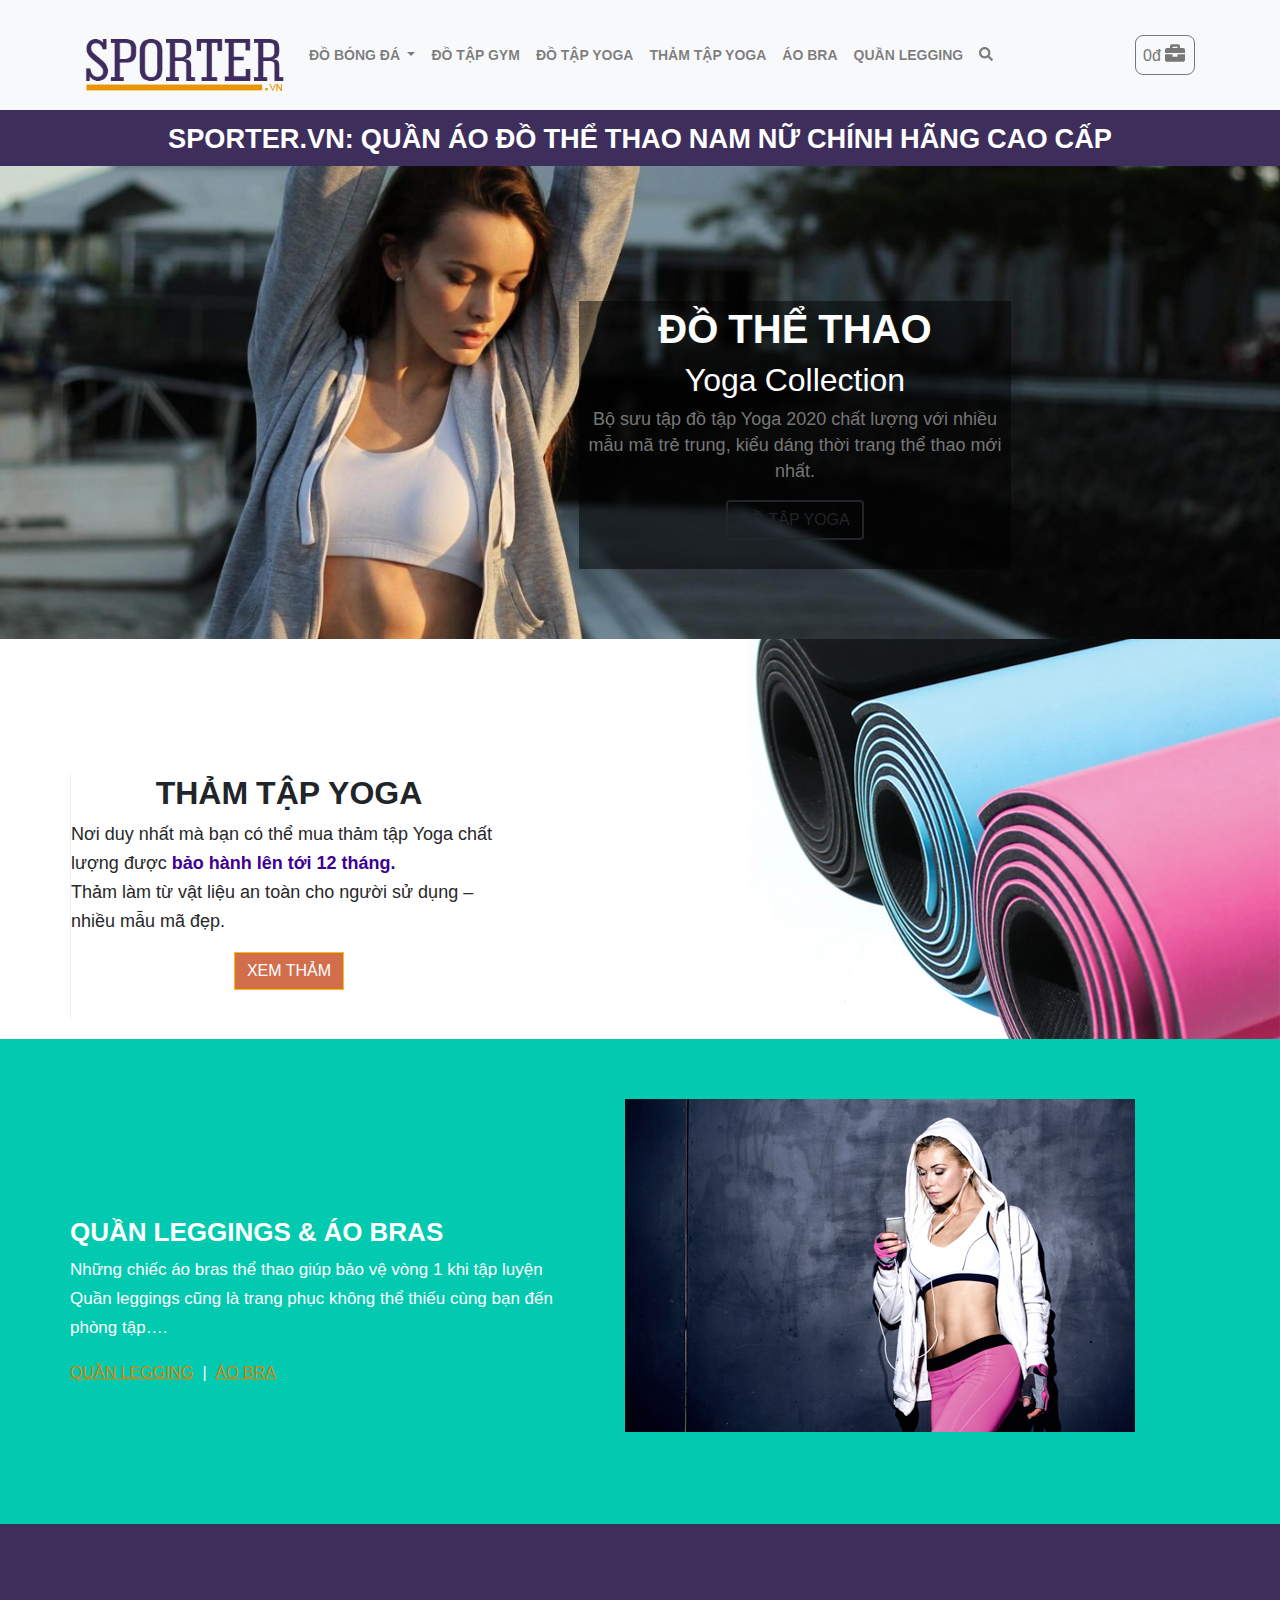
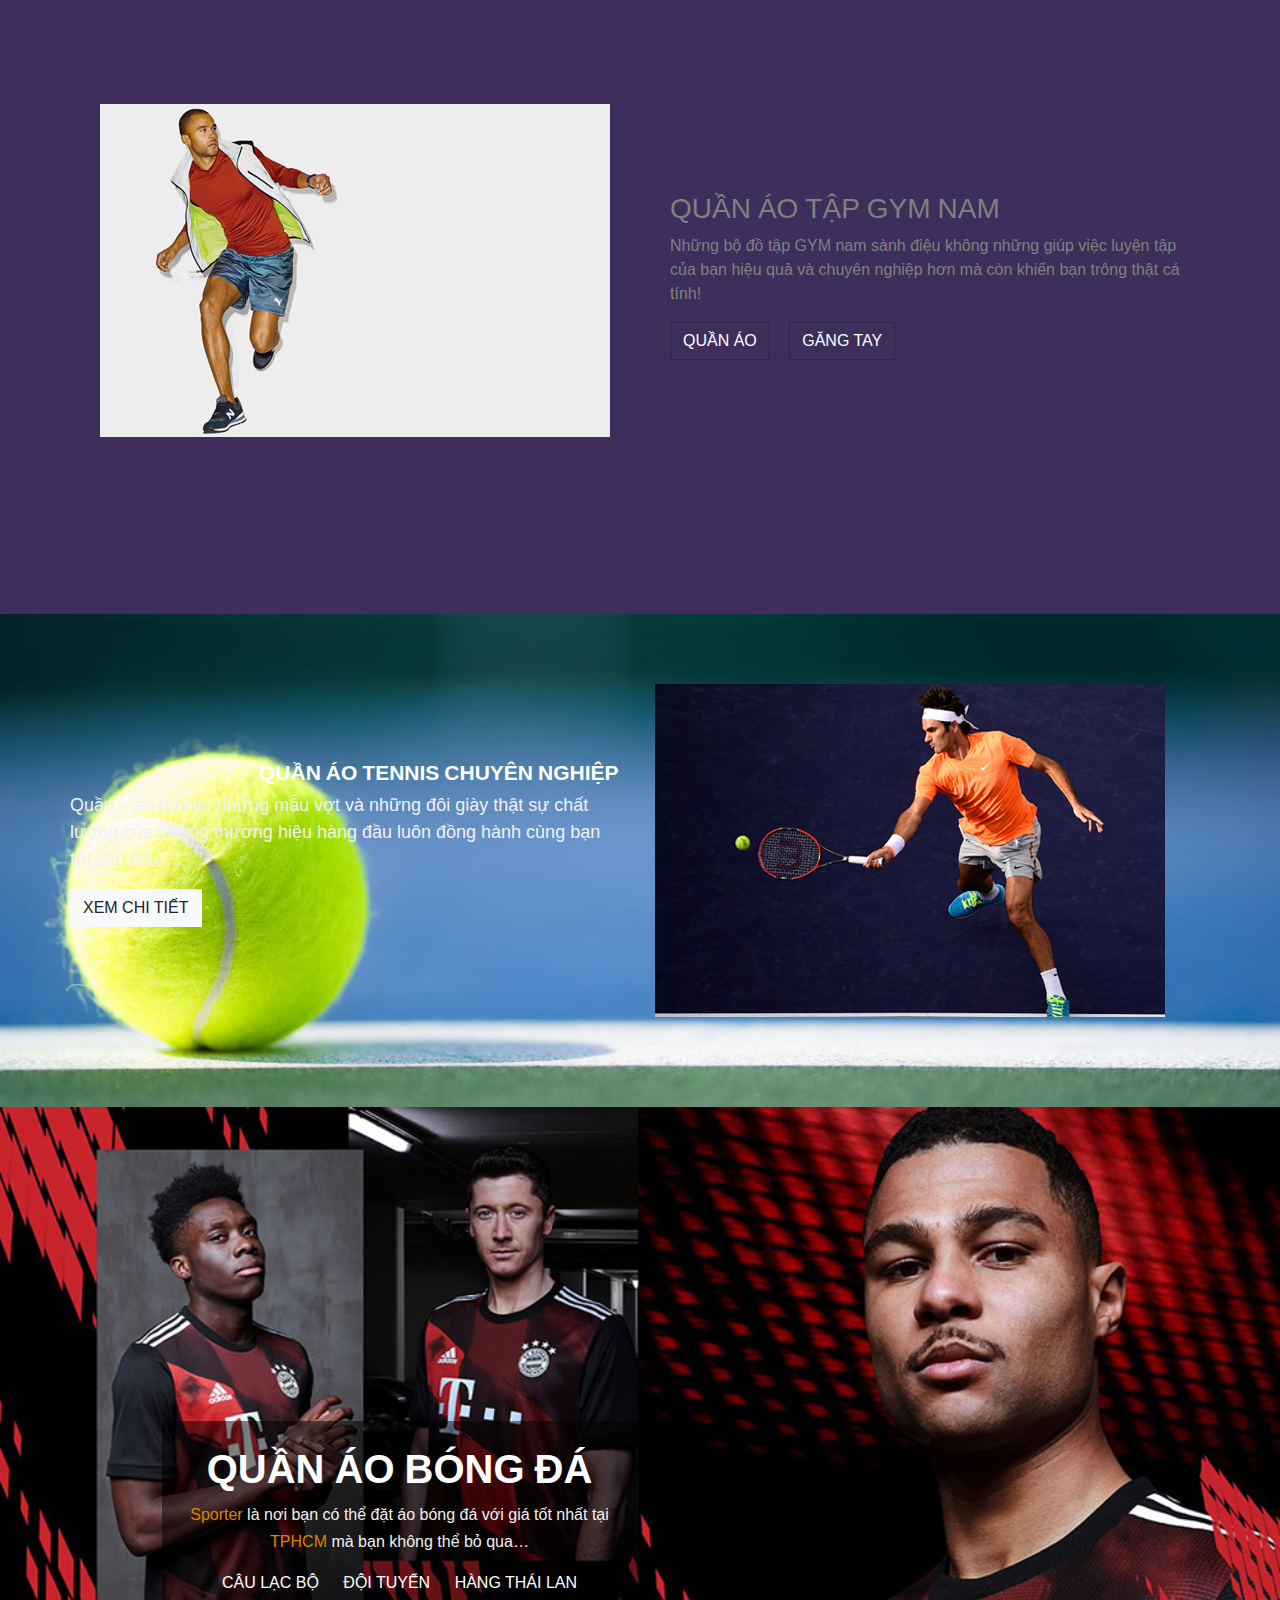
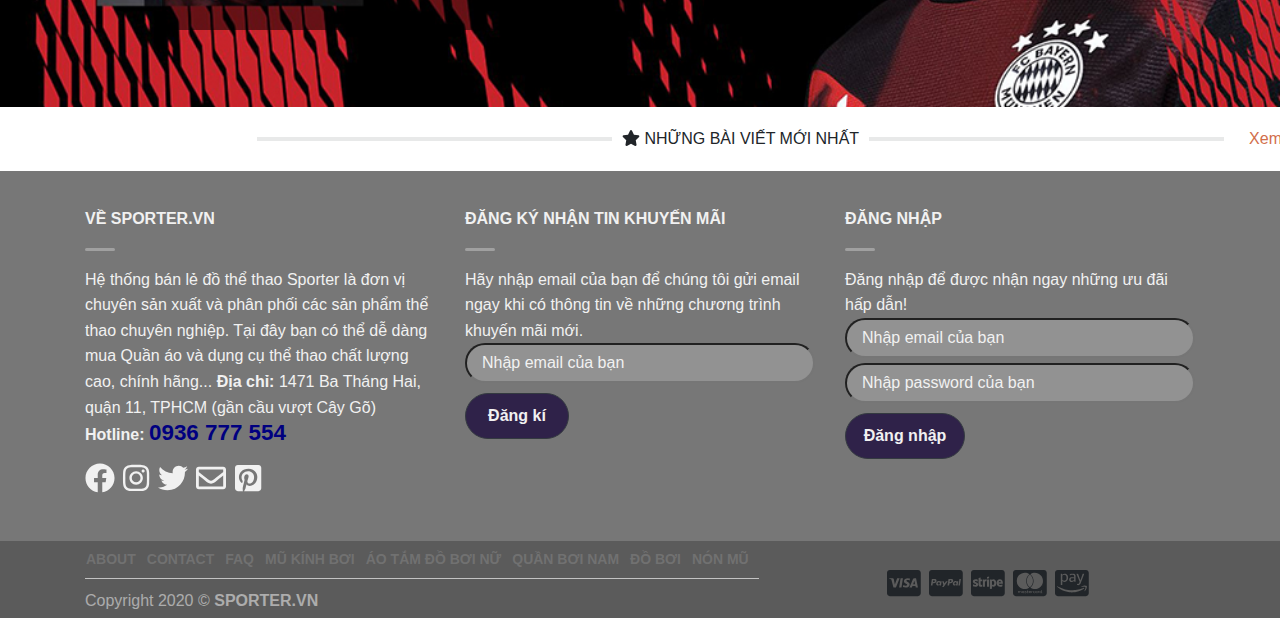
<file: index.html>
<!DOCTYPE html>
<html lang="en">

<head>
    <meta charset="UTF-8">
    <meta name="viewport" content="width=device-width, initial-scale=1.0">
    <title>Sporter.vn</title>
    <link rel="stylesheet" href="Style/bootstrap.min.css">
    <link rel="stylesheet" href="Style/style.css">
    <script src="script/jquery.min.js"></script>
    <script src="Style/bootstrap.min.js"></script>
    <script src="script/all.js"></script>
    <script src="script/js.js"></script>
    <style>
        #img-index1 {
            background-image: url(Images/yoga-bras-banner.jpg);
        }

        #img-index2 {
            background-image: url(Images/Banner-tham-yioga.png);
        }

        #bg-tennis {
            background-image: url(Images/banner-tennis-2.jpg)
        }

        #bg-football {
            background-image: url(Images/Ao-bayern-san-khach-mau-ba-0.jpg);
        }
    </style>
</head>

<body>
    <div>
        <button onclick="topFunction()" id="myBtn" title="Go to top" style="color: gray;"><i
                class="fas fa-angle-up"></i></button>
    </div>
    <div class="sticky-top" id="header">
        <nav class="navbar navbar-expand-lg navbar-light bg-light header-wrapper " id="top">
            <div class="container">
                <a class="navbar-brand" href="index.html"><img src="Images/logo.png" alt="logo"></a>
                <button class="navbar-toggler" type="button" data-bs-toggle="collapse"
                    data-bs-target="#navbarSupportedContent" aria-controls="navbarSupportedContent"
                    aria-expanded="false" aria-label="Toggle navigation">
                    <span class="navbar-toggler-icon"></span>
                </button>
                <div class="collapse navbar-collapse" id="navbarSupportedContent">
                    <ul class="navbar-nav me-auto mb-2 mb-lg-0">
                        <li class="nav-item dropdown">
                            <a class="nav-link dropdown-toggle style-a" href="#" id="navbarDropdown">
                                ĐỒ BÓNG ĐÁ
                            </a>
                            <ul class="dropdown-content" aria-labelledby="navbarDropdown">
                                <li><a class="dropdown-item" href="ao-bong-da-clb.html">ÁO BÓNG ĐÁ CLB</a></li>
                                <li>
                                    <hr class="dropdown-divider">
                                </li>
                                <li><a class="dropdown-item" href="ao-bong-da-TL.html">ÁO BÓNG ĐÁ THÁI LAN</a></li>
                            </ul>
                        </li>
                        <li class="nav-item">
                            <a class="nav-link style-a" href="do-tap-gym.html">ĐỒ TẬP GYM</a>
                        </li>
                        <li class="nav-item ">
                            <a class="nav-link  style-a" href="do-tap-yoga.html">ĐỒ TẬP YOGA</a>
                        </li>
                        <li class="nav-item">
                            <a class="nav-link style-a" href="tham-tap-yoga.html">THẢM TẬP YOGA</a>
                        </li>
                        <li class="nav-item">
                            <a class="nav-link style-a" href="ao-bra.html">ÁO BRA</a>
                        </li>
                        <li class="nav-item">
                            <a class="nav-link style-a" href="quan-legging.html">QUẦN LEGGING</a>
                        </li>
                        <li class="nav-item dropdown">
                            <a class="nav-link style-a" href="#" id="navbarDropdown">
                                <i class="fa fa-search"></i>
                            </a>
                            <ul class="dropdown-content" id="custom-search" aria-labelledby="navbarDropdown">
                                <form class="d-flex">
                                    <input class="form-control me-2" id="form-control-search" type="search"
                                        placeholder="Search" aria-label="Search"><span class="border-icon-search"><i
                                            class="fa fa-search " id="icon-search"></i></span>
                                </form>
                            </ul>
                        </li>
                    </ul>
                </div>
                <span id="cart">0&#273; <i class="fas fa-briefcase"></i></span>
            </div>
        </nav>
    </div>
    <div id="top">
        <div class="text-center" id="text-top">
            <h1>SPORTER.VN: QUẦN ÁO ĐỒ THỂ THAO NAM NỮ CHÍNH HÃNG CAO CẤP</h1>
        </div>
        <div class="bg-img " id="img-index1">
            <div class="text-center text " id="text-box">
                <h1>ĐỒ THỂ THAO</h1>
                <h2>Yoga Collection</h2>
                <p>Bộ sưu tập đồ tập Yoga 2020 chất lượng với nhiều mẫu mã trẻ trung, kiểu dáng thời trang thể thao mới
                    nhất.</p>
                <div><a href="do-tap-yoga.html"><button class="btn btn-default">ĐỒ TẬP YOGA</button></a></div>
                <div class="clearfix"></div>
            </div>
        </div>
        <div class="bg-img" id="img-index2">
            <div class="container">
                <div class="text-center row float-left" id="text-box2">
                    <h2>THẢM TẬP YOGA</h2>
                    <p class="text-left">Nơi duy nhất mà bạn có thể mua thảm tập Yoga chất lượng được<span
                            id="color-text-custom"> bảo hành lên
                            tới 12 tháng.</span><br />
                        Thảm làm từ vật liệu an toàn cho người sử dụng – nhiều mẫu mã đẹp.
                    </p>
                    <span>
                        <a href="tham-tap-yoga.html"><button type="button" class="btn btn-warning" id="bt-oranges">XEM
                                THẢM</button></a>
                    </span>
                    <div class="clearfix"></div>
                </div>
            </div>
        </div>
        <div class="" id="bg-green">
            <div class="container">
                <div class="row " id="text-box3">
                    <h3>QUẦN LEGGINGS & ÁO BRAS</h3>
                    <p>Những chiếc áo bras thể thao giúp bảo vệ vòng 1 khi tập luyện
                        Quần leggings cũng là trang phục không thể thiếu cùng bạn đến phòng tập….</p>
                    <span>
                        <a class="custom-text-orange" href="quan-legging.html">QUẦN LEGGING</a>
                        &nbsp;|&nbsp;
                        <a class="custom-text-orange" href="ao-bra.html">ÁO BRA</a>
                    </span>
                </div>
                <div>
                    <img src="Images/quan-ao-tap-gym-nu-dep.jpg" style="padding: 60px;" alt="">
                </div>
            </div>
        </div>
        <div id="bg-purple">
            <div class="container ">
                <div class="col-md-6">
                    <img src="Images/do-tap-gym-banner-nho.jpg" style="padding-top: 180px ;" alt="">
                </div>
                <div class="float-right col-md-6" id="text-box4">
                    <h3>QUẦN ÁO TẬP GYM NAM</h3>
                    <p>Những bộ đồ tập GYM nam sành điệu không những giúp việc luyện tập của bạn hiệu quả và chuyên
                        nghiệp
                        hơn mà còn khiến bạn trông thật cá tính!</p>
                    <span>
                        <a href="do-tap-gym.html"><button class="btn btn-light bt-none">QUẦN ÁO</button></a>
                        <a href="do-tap-gym.html"><button class="btn btn-light bt-none">GĂNG TAY</button></a>
                    </span>
                </div>
            </div>
        </div>
        <div id="bg-tennis">
            <div class=" container ">
                <div class="row">
                    <div class="col-md-6" id="text-box5">
                        <h3>QUẦN ÁO TENNIS CHUYÊN NGHIỆP</h3>
                        <p>Quần – áo tennis, những mẫu vợt và những đôi giày thật sự chất lượng của những thương hiệu
                            hàng
                            đầu
                            luôn đồng hành cùng bạn tới sân đấu….</p>
                        <span><a href="https://www.sporter.vn/tennis/"></a><button class="btn btn-light"
                                id="bt-banner-light">XEM CHI TIẾT</button></a></span>
                    </div>
                    <div class="col-md-6 ">
                        <img id="rf" src="Images/tennis-1.jpg" alt="">
                    </div>
                </div>
            </div>
        </div>
        <div id="bg-football">
            <div class="container">
                <div class="text-center col-md-12" id="text-box6">
                    <h1>QUẦN ÁO BÓNG ĐÁ</h1>
                    <p><span class="custom-color-orange">Sporter</span> là nơi bạn có thể đặt áo bóng đá với giá tốt
                        nhất tại <span class="custom-color-orange">TPHCM</span> mà bạn không thể bỏ qua…</p>
                    <span id="push-a">
                        <a href="ao-bong-da-clb.html">CÂU LẠC BỘ</a>
                        <a href="https://www.sporter.vn/ao-bong-da-doi-tuyen/">ĐỘI TUYỂN</a>
                        <a href="ao-bong-da-TL.html">HÀNG THÁI LAN</a>
                    </span>
                    <div class="clearfix"></div>
                </div>

            </div>
        </div>
        <div class="container text-center" id="star-box">
            <div class="row">
                <span class="row" id="star-text ">
                    <b class="section-title"></b>
                    <span style="padding-left: 10px;padding-right: 10px;">
                        <i class="fas fa-star"></i>
                        NHỮNG BÀI VIẾT MỚI NHẤT
                    </span>
                    <b class="section-title"></b>
                </span>
                <span id="blog"><a href="https://www.sporter.vn/blog/">Xem blog <i
                            class="fas fa-angle-right"></i></a></span>
            </div>
        </div>
    </div>
    <div id="footer">
        <div id="footer1">
            <div class="container" style="margin-top: 15px;">
                <div class="row" id="margin-footer">
                    <div class="col-md-4">
                        <span class="weight-title">VỀ SPORTER.VN</span>
                        <div class="is-divider"></div>
                        Hệ thống bán lẻ đồ thể thao Sporter là đơn vị chuyên sản xuất và phân phối các sản phẩm thể thao
                        chuyên
                        nghiệp. Tại đây bạn có thể dễ dàng mua Quần áo và dụng cụ thể thao chất lượng cao, chính hãng...
                        <strong>Địa chỉ:</strong> 1471 Ba Tháng Hai, quận 11, TPHCM (gần cầu vượt Cây Gõ)<br />
                        <strong>Hotline:</strong> <a href=""> <span style="font-size: 140%; color: #000080;">
                                <strong>0936
                                    777
                                    554</strong></span></a>
                        <div id="size-icon">
                            <a href="https://www.facebook.com/DoTheThaoSporter.vn">
                                <i class="fab fa-facebook"></i>
                            </a>
                            <a href="#">
                                <i class="fab fa-instagram"></i>
                            </a>
                            <a href="#">
                                <i class="fab fa-twitter"></i>
                            </a>
                            <a href="#">
                                <i class="far fa-envelope"></i>
                            </a>
                            <a href="#">
                                <i class="fab fa-pinterest-square"></i>
                            </a>
                        </div>
                    </div>
                    <div class="col-md-4">
                        <span class="weight-title">ĐĂNG KÝ NHẬN TIN KHUYẾN MÃI</span>
                        <div class="is-divider"></div>
                        Hãy nhập email của bạn để chúng tôi gửi email ngay khi có thông tin về những chương trình khuyến
                        mãi
                        mới.<br />
                        <input id="input-email" type="email" placeholder="Nhập email của bạn"><br />
                        <button class="btn btn-dark weight-title" style="margin-top: 10px;">Đăng kí</button>
                    </div>
                    <div class="col-md-4">
                        <span class="weight-title">ĐĂNG NHẬP</span>
                        <div class="is-divider"></div>
                        Đăng nhập để được nhận ngay những ưu đãi hấp dẫn!<br />
                        <input id="input-email" type="email" placeholder="Nhập email của bạn"><br />
                        <input style="margin-top: 5px;" id="input-email" type="password" placeholder="Nhập password của bạn"><br />
                        <button class="btn btn-dark weight-title" style="margin-top: 10px;width: 120px;">Đăng nhập</button>
                    </div>
                </div>
            </div>
        </div>
        <div id="footer2">
            <div class="container">
                <div class="float-left">
                    <ul class="nav">
                        <li class="nav-item">
                            <a class="nav-link" href="#">ABOUT</a>
                        </li>
                        <li class="nav-item">
                            <a class="nav-link" href="#">CONTACT</a>
                        </li>
                        <li class="nav-item">
                            <a class="nav-link" href="#">FAQ</a>
                        </li>
                        <li class="nav-item">
                            <a class="nav-link " href="#">MŨ KÍNH BƠI</a>
                        </li>
                        <li class="nav-item">
                            <a class="nav-link" href="#">ÁO TẮM ĐỒ BƠI NỮ</a>
                        </li>
                        <li class="nav-item">
                            <a class="nav-link" href="#">QUẦN BƠI NAM</a>
                        </li>
                        <li class="nav-item">
                            <a class="nav-link" href="#">ĐỒ BƠI</a>
                        </li>
                        <li class="nav-item">
                            <a class="nav-link " href="#">NÓN MŨ</a>
                        </li>
                    </ul>
                    <div class="" id="copyright-footer">
                        Copyright 2020 © <strong>SPORTER.VN</strong>
                    </div>
                    <div class="clearfix"></div>
                </div>
                <div id="payment-icon">
                    <span><i class="fab fa-cc-visa"></i></span>
                    <span><i class="fab fa-cc-paypal"></i></span>
                    <span><i class="fab fa-cc-stripe"></i></span>
                    <span><i class="fab fa-cc-mastercard"></i></span>
                    <span><i class="fab fa-cc-amazon-pay"></i></span>
                    <div class="clearfix"></div>
                </div>
            </div>
        </div>
    </div>
    <script type="text/javascript">
        //Get the button
        var mybutton = document.getElementById("myBtn");

        // When the user scrolls down 20px from the top of the document, show the button
        window.onscroll = function () { scrollFunction() };

        function scrollFunction() {
            if (document.body.scrollTop > 20 || document.documentElement.scrollTop > 20) {
                mybutton.style.display = "block";
            } else {
                mybutton.style.display = "none";
            }
        }

        // When the user clicks on the button, scroll to the top of the document
        function topFunction() {
            document.body.scrollTop = 0;
            document.documentElement.scrollTop = 0;
        }
    </script>
</body>

</html>
</file>
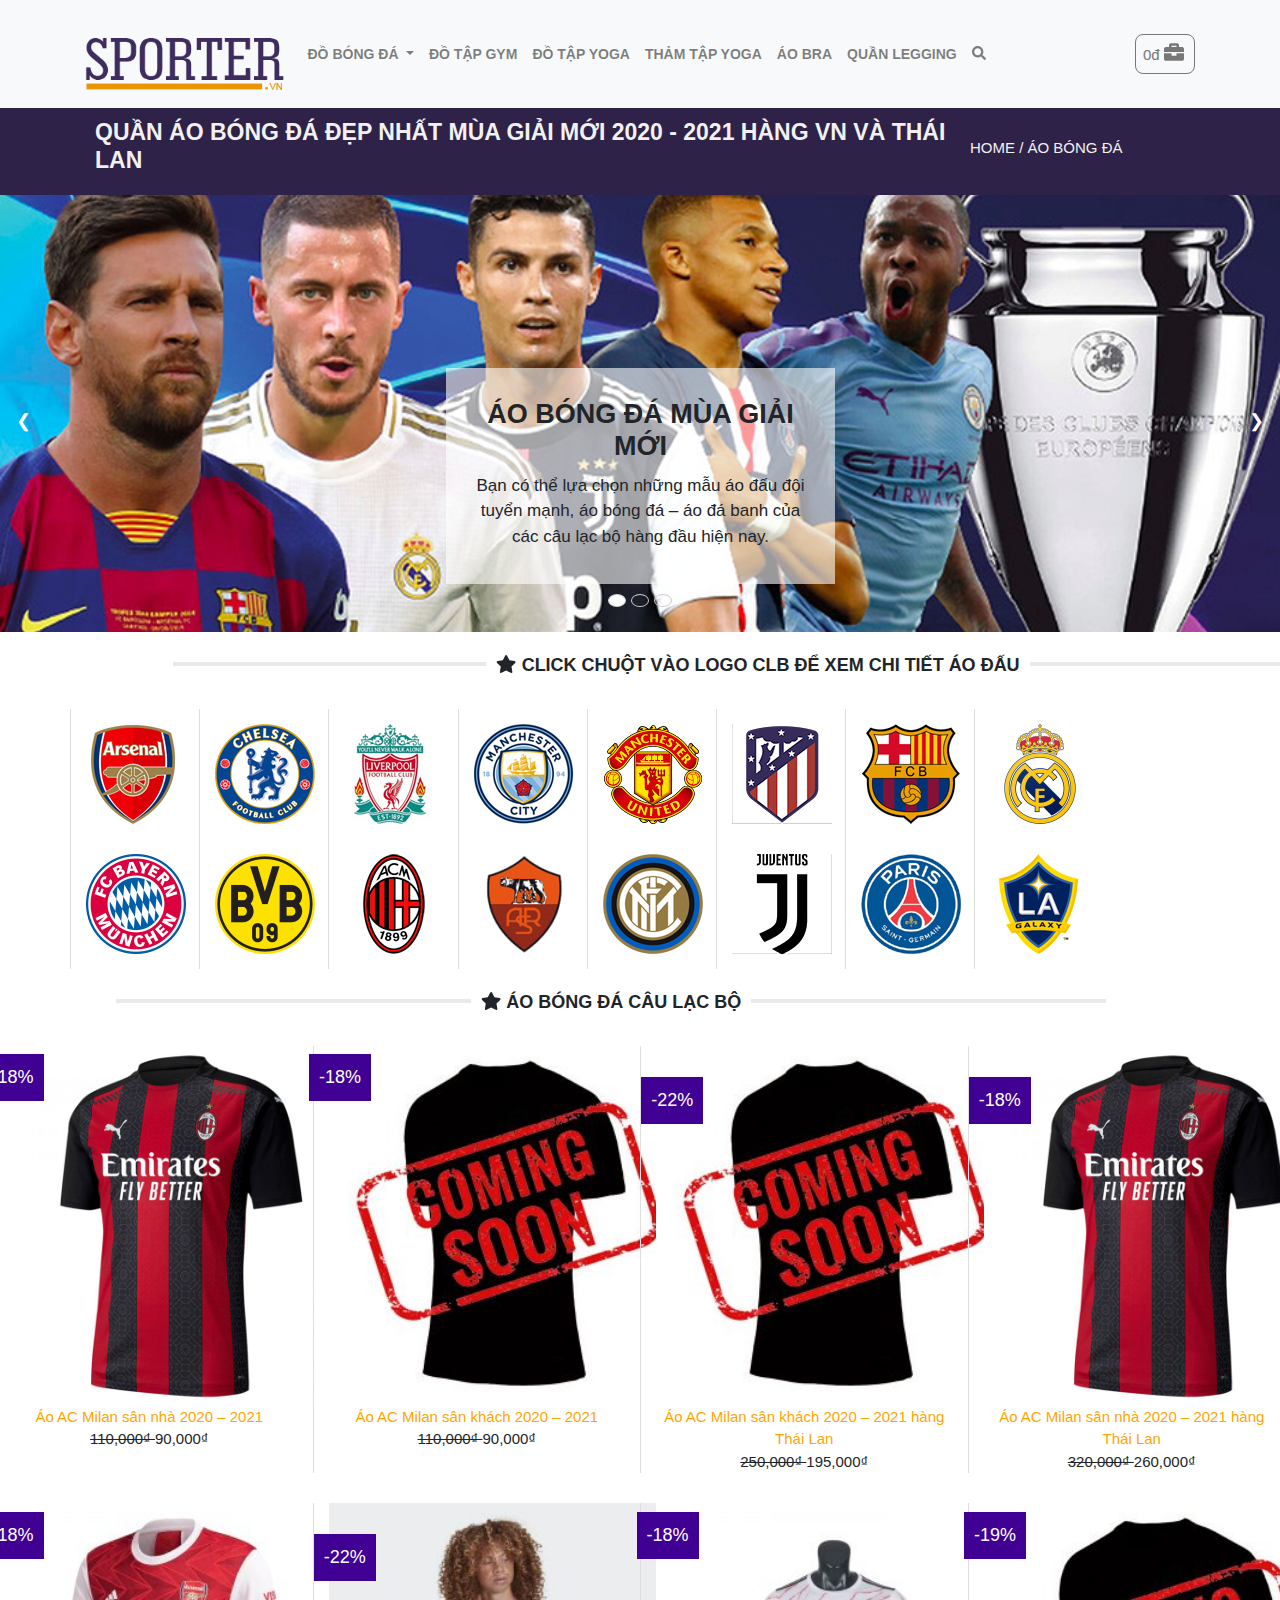
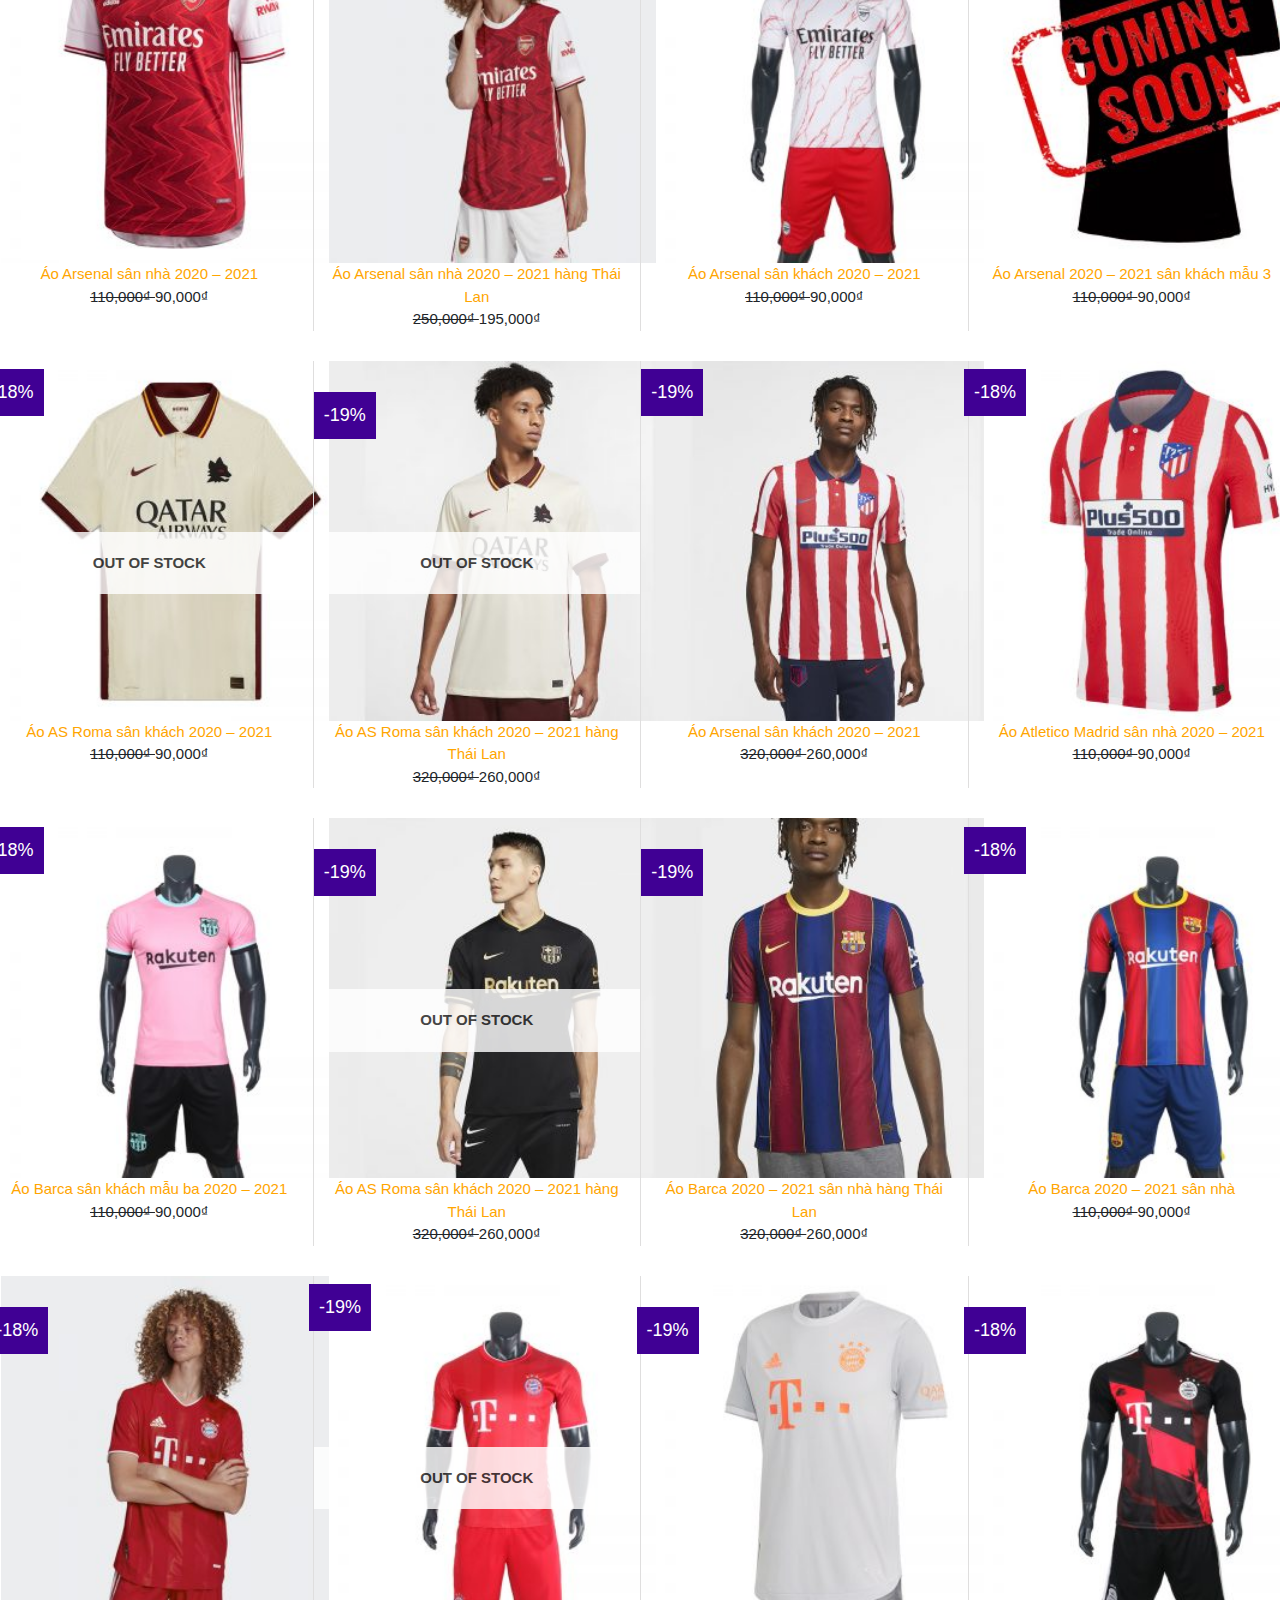
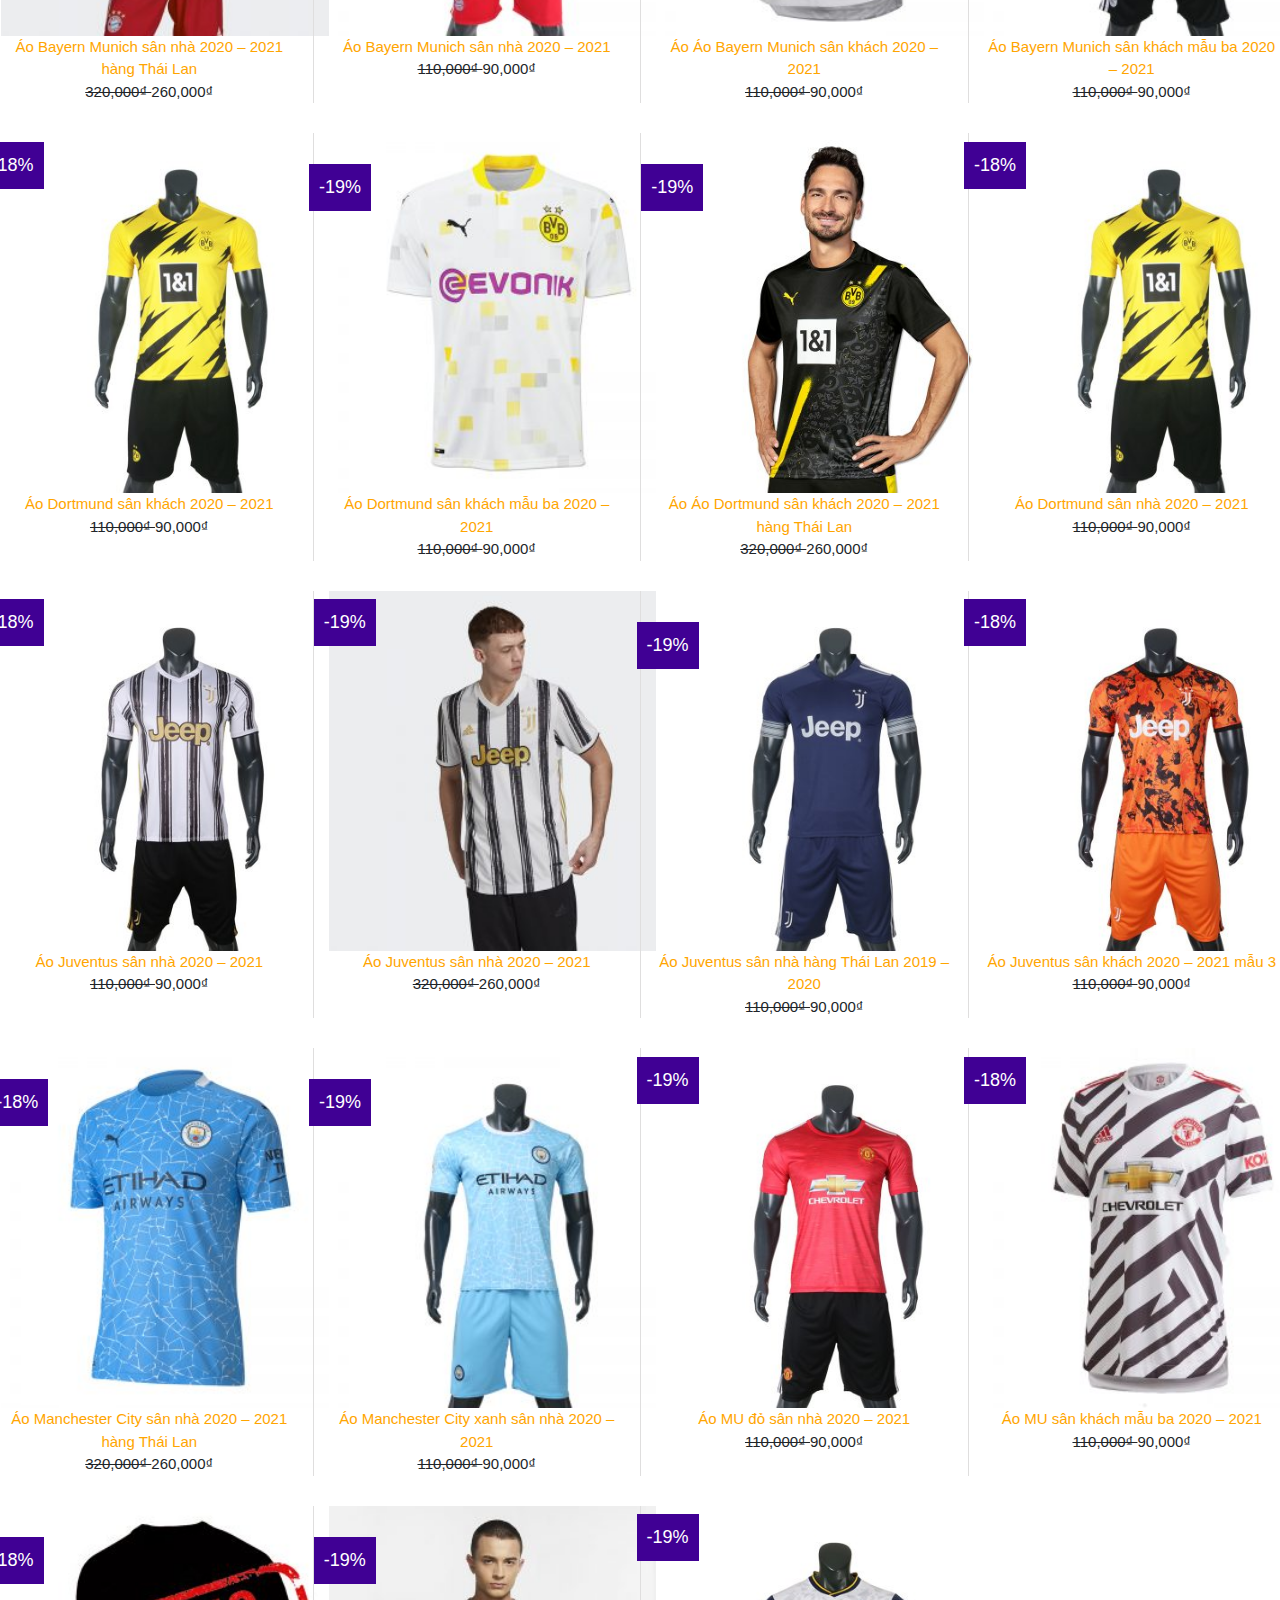
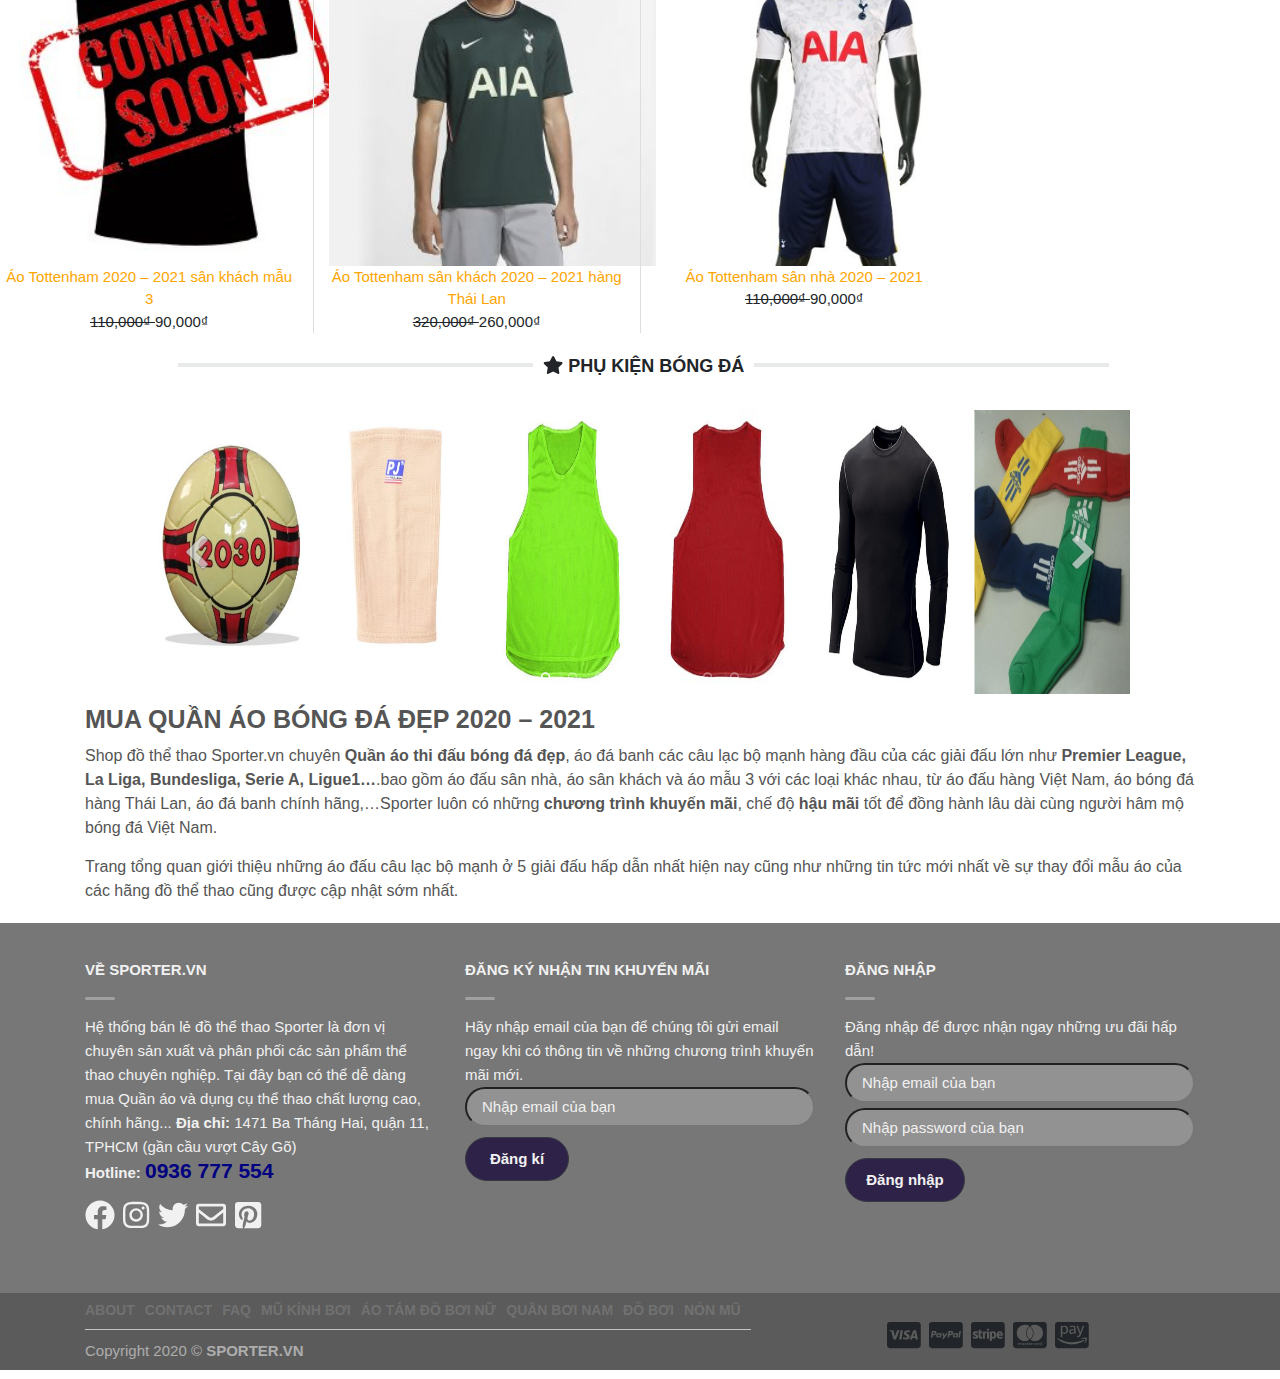
<file: ao-bong-da-clb.html>
<!DOCTYPE html>
<html lang="en">
<head>
    <meta charset="UTF-8">
    <meta name="viewport" content="width=device-width, initial-scale=1.0">
    <title>Áo bóng đá CLB</title>
    <link rel="stylesheet" href="Style/bootstrap.min.css">
    <link rel="stylesheet" href="Style/style.css">
    <link rel="stylesheet" href="Style/w3.css">
    <script src="script/jquery.min.js"></script>
    <script src="Style/bootstrap.min.js"></script>
    <script src="script/all.js"></script>
    <script src="script/js.js"></script>
    <script src="script/jssor.slider-28.0.0.min.js"></script>
</head>
<style>
    #bg-banner1 {
        background-image: url(Images/Banner-top-3.jpg);
        width: 100%;
        height: 437px;
        background-size: cover;
        background-position: 50% 50%;
    }

    #bg-banner2 {
        background-image: url(Images/banner-ao-as-roma-thai-lan.jpg);
        width: 100%;
        height: 437px;
        background-size: cover;
        background-position: 50% 50%;
    }

    #bg-banner3 {
        background-image: url(Images/banner-ao-mu-thai-lan.jpg);
        width: 1519.2px;
        height: 437px;
        background-size: cover;
        background-position: 50% 50%;
    }
</style>
<script type="text/javascript">
    window.jssor_1_slider_init = function () {
        var jssor_1_options = {
            $AutoPlay: 1,
            $AutoPlaySteps: 5,
            $SlideDuration: 160,
            $SlideWidth: 200,
            $SlideSpacing: 3,
            $ArrowNavigatorOptions: {
                $Class: $JssorArrowNavigator$,
                $Steps: 5
            },
            $BulletNavigatorOptions: {
                $Class: $JssorBulletNavigator$,
                $SpacingX: 16,
                $SpacingY: 16
            }
        };
        var jssor_1_slider = new $JssorSlider$("jssor_1", jssor_1_options);
        /*#region responsive code begin*/
        var MAX_WIDTH = 980;
        function ScaleSlider() {
            var containerElement = jssor_1_slider.$Elmt.parentNode;
            var containerWidth = containerElement.clientWidth;

            if (containerWidth) {

                var expectedWidth = Math.min(MAX_WIDTH || containerWidth, containerWidth);

                jssor_1_slider.$ScaleWidth(expectedWidth);
            }
            else {
                window.setTimeout(ScaleSlider, 30);
            }
        }
        ScaleSlider();
        $Jssor$.$AddEvent(window, "load", ScaleSlider);
        $Jssor$.$AddEvent(window, "resize", ScaleSlider);
        $Jssor$.$AddEvent(window, "orientationchange", ScaleSlider);
        /*#endregion responsive code end*/
    };
</script>
<body>
    <div>
        <button onclick="topFunction()" id="myBtn" title="Go to top" style="color: gray;"><i class="fas fa-angle-up"></i></button>
    </div>
    <div class="sticky-top" id="header">
        <nav class="navbar navbar-expand-lg navbar-light bg-light header-wrapper " id="top">
            <div class="container">
                <a class="navbar-brand" href="index.html"><img src="Images/logo.png" alt="logo"></a>
                <button class="navbar-toggler" type="button" data-bs-toggle="collapse"
                    data-bs-target="#navbarSupportedContent" aria-controls="navbarSupportedContent"
                    aria-expanded="false" aria-label="Toggle navigation">
                    <span class="navbar-toggler-icon"></span>
                </button>
                <div class="collapse navbar-collapse" id="navbarSupportedContent">
                    <ul class="navbar-nav me-auto mb-2 mb-lg-0">
                        <li class="nav-item dropdown">
                            <a class="nav-link dropdown-toggle style-a" href="#" id="navbarDropdown">
                                ĐỒ BÓNG ĐÁ
                            </a>
                            <ul class="dropdown-content" aria-labelledby="navbarDropdown">
                                <li><a class="dropdown-item" href="ao-bong-da-clb.html">ÁO BÓNG ĐÁ CLB</a></li>
                                <li>
                                    <hr class="dropdown-divider">
                                </li>
                                <li><a class="dropdown-item" href="ao-bong-da-TL.html">ÁO BÓNG ĐÁ THÁI LAN</a></li>
                            </ul>
                        </li>
                        <li class="nav-item">
                            <a class="nav-link style-a" href="do-tap-gym.html">ĐỒ TẬP GYM</a>
                        </li>
                        <li class="nav-item ">
                            <a class="nav-link  style-a" href="do-tap-yoga.html">ĐỒ TẬP YOGA</a>
                        </li>
                        <li class="nav-item">
                            <a class="nav-link style-a" href="tham-tap-yoga.html">THẢM TẬP YOGA</a>
                        </li>
                        <li class="nav-item">
                            <a class="nav-link style-a" href="ao-bra.html">ÁO BRA</a>
                        </li>
                        <li class="nav-item">
                            <a class="nav-link style-a" href="quan-legging.html">QUẦN LEGGING</a>
                        </li>
                        <li class="nav-item dropdown">
                            <a class="nav-link style-a" href="#" id="navbarDropdown">
                                <i class="fa fa-search"></i>
                            </a>
                            <ul class="dropdown-content" id="custom-search" aria-labelledby="navbarDropdown">
                                <form class="d-flex">
                                    <input class="form-control me-2" id="form-control-search" type="search"
                                        placeholder="Search" aria-label="Search"><span class="border-icon-search"><i
                                            class="fa fa-search " id="icon-search"></i></span>
                                </form>
                            </ul>
                        </li>
                    </ul>
                </div>
                <span id="cart">0&#273; <i class="fas fa-briefcase"></i></span>
            </div>
        </nav>
    </div>
    <div id="bg-pp-page2">
        <div class="container">
            <div class="">
                <h1 style="width: 885px; float: left;">QUẦN ÁO BÓNG ĐÁ ĐẸP NHẤT MÙA GIẢI MỚI 2020 - 2021 HÀNG VN VÀ THÁI
                    LAN</h1>
            </div>

            <div id="nt-home">
                <a href="index.html">HOME</a> /
                ÁO BÓNG ĐÁ
            </div>
            <div class="clearfix"></div>
        </div>
    </div>
    <div>
        <div class=" w3-display-container" id="slide-show">
            <span class="mySlides" id="bg-banner1">
                <div class="text-center " id="text-box-page2" style="left: 50%; bottom: 15%;">
                    <h3>ÁO BÓNG ĐÁ MÙA GIẢI MỚI</h3>
                    <p>Bạn có thể lựa chọn những mẫu áo đấu đội tuyển mạnh, áo bóng đá – áo đá banh của các câu lạc bộ
                        hàng
                        đầu hiện nay.</p>
                </div>
            </span>
            <span class="clearfix"></span>
            <span class="mySlides" id="bg-banner2"></span>
            <span class="mySlides" id="bg-banner3"></span>
            <div class="w3-center w3-container w3-section w3-large w3-text-white w3-display-bottommiddle"
                style="width:100%">
                <div class="w3-left w3-hover-text-khaki" onclick="plusDivs(-1)">&#10094;</div>
                <div class="w3-right w3-hover-text-khaki" onclick="plusDivs(1)">&#10095;</div>
                <span class="w3-badge demo w3-border w3-transparent w3-hover-white" onclick="currentDiv(1)"></span>
                <span class="w3-badge demo w3-border w3-transparent w3-hover-white" onclick="currentDiv(2)"></span>
                <span class="w3-badge demo w3-border w3-transparent w3-hover-white" onclick="currentDiv(3)"></span>
            </div>
        </div>
        <div class="container text-center" id="star-box1">
            <div class="row">
                <span class="row" id="star-text " >
                    <b class="section-title"></b>
                    <span style="font-size: 18px; font-weight: 700; padding-left: 10px;padding-right: 10px;">
                        <i class="fas fa-star"></i>
                        CLICK CHUỘT VÀO LOGO CLB ĐỂ XEM CHI TIẾT ÁO ĐẤU
                    </span>
                    <b class="section-title"></b>
                </span>
            </div>
        </div>
        <div class="container" style="margin-top: 30px;">
            <div class="row">
                <div class="col-md-1 logo-box">
                    <img src="Images/logo-arsenal.jpg" alt="">
                </div>
                <div class="col-md-1 logo-box">
                    <img src="Images/logo-chelsea.jpg" alt="">
                </div>
                <div class="col-md-1 logo-box">
                    <img src="Images/logo-liverpool.jpg" alt="">
                </div>
                <div class="col-md-1 logo-box">
                    <img src="Images/logo-man-city.jpg" alt="">
                </div>
                <div class="col-md-1 logo-box">
                    <img src="Images/logo-man-united.png" alt="">
                </div>
                <div class="col-md-1 logo-box">
                    <img src="Images/logo-Atletico.png" alt="">
                </div>
                <div class="col-md-1 logo-box">
                    <img src="Images/logo-barca.jpg" alt="">
                </div>
                <div class="col-md-1 logo-box">
                    <img src="Images/logo-real.png" alt="">
                </div>
            </div>
            <div class="row">
                <div class="col-md-1 logo-box">
                    <img src="Images/logo-bayern.png" alt="">
                </div>
                <div class="col-md-1 logo-box">
                    <img src="Images/logo-dortmund.png" alt="">
                </div>
                <div class="col-md-1 logo-box">
                    <img src="Images/logo-ac-milan.png" alt="">
                </div>
                <div class="col-md-1 logo-box">
                    <img src="Images/logo-as-roma.png" alt="">
                </div>
                <div class="col-md-1 logo-box">
                    <img src="Images/logo-inter-milan.jpg" alt="">
                </div>
                <div class="col-md-1 logo-box">
                    <img src="Images/Logo-Juventus.png" alt="">
                </div>
                <div class="col-md-1 logo-box">
                    <img src="Images/logo-PSG.png" alt="">
                </div>
                <div class="col-md-1 logo-box">
                    <img src="Images/logo-la-galaxy.png" alt="">
                </div>
            </div>
            <div class="container text-center" id="star-box2">
                <div class="row">
                    <span class="row" id="star-text ">
                        <b class="section-title"></b>
                        <span style="font-size: 18px; font-weight: 700; padding-left: 10px;padding-right: 10px;">
                            <i class="fas fa-star"></i>
                            ÁO BÓNG ĐÁ CÂU LẠC BỘ
                        </span>
                        <b class="section-title"></b>
                    </span>
                </div>
            </div>
        </div>
        <div>
            <div class="row" style="margin-top: 30px;">
                <div class="football-shirt text-center col-md-3">
                    <img style="z-index: -1;" src="Images/Ao-ac-milan-san-nha.jpg" alt="">
                    <span>
                        <a style="color: orange;" href="https://www.sporter.vn/product/ao-ac-milan-do-den-san-nha/"
                            target="_blank">Áo
                            AC Milan sân nhà 2020 – 2021</a> <br />
                    </span>
                    <del> 110,000₫ </del> <ins>90,000₫</ins>
                    <span class="sale">
                        -18%
                    </span>
                </div>
                <div class="football-shirt text-center col-md-3">
                    <img style="z-index: -1;" src="Images/Ao-sap-ra-mat.jpg" alt="">
                    <span>
                        <a style="color: orange;" href="https://www.sporter.vn/product/ao-ac-milan-san-khach/"
                            target="_blank">Áo AC
                            Milan sân khách 2020 – 2021</a> <br />
                        <del> 110,000₫ </del> <ins>90,000₫</ins>
                    </span>
                    <span class="sale">
                        -18%
                    </span>
                </div>
                <div class="football-shirt text-center col-md-3">
                    <img style="z-index: -1;" src="Images/Ao-sap-ra-mat.jpg" alt="">
                    <span>
                        <a style="color: orange;" href="https://www.sporter.vn/product/ao-ac-milan-san-khach-thai-lan/"
                            target="_blank">Áo AC Milan sân khách
                            2020 – 2021 hàng Thái Lan</a> <br />
                        <del> 250,000₫ </del> <ins>195,000₫</ins>
                    </span>
                    <span class="sale">
                        -22%
                    </span>
                </div>
                <div class="football-shirt text-center col-md-3">
                    <img style="z-index: -1;" src="Images/Ao-ac-milan-san-nha.jpg"
                        alt="https://www.sporter.vn/product/ao-ac-milan-san-nha-hang-thai-lan/" target="_blank">
                    <span>
                        <a style="color: orange;" href="">Áo AC Milan sân nhà 2020 – 2021 hàng Thái Lan</a> <br />
                        <del> 320,000₫ </del> <ins>260,000₫</ins>
                    </span>
                    <span class="sale">
                        -18%
                    </span>
                </div>
            </div>
            <div class="row" style="margin-top: 30px;">
                <div class="football-shirt text-center col-md-3">
                    <img style="z-index: -1;" src="Images/Ao-arsenal-san-nha.jpg" alt="">
                    <span>
                        <a style="color: orange;" href="https://www.sporter.vn/product/ao-arsenal-do-san-nha/"
                            target="_blank">Áo Arsenal sân nhà 2020 – 2021</a> <br />
                        <del> 110,000₫ </del> <ins>90,000₫</ins>
                    </span>
                    <span class="sale">
                        -18%
                    </span>
                </div>
                <div class="football-shirt text-center col-md-3">
                    <img style="z-index: -1;" src="Images/Ao-arsenal-san-nha-thailand.jpg" alt="">
                    <span>
                        <a style="color: orange;" href="https://www.sporter.vn/product/ao-arsenal-do-san-nha-thai-lan/"
                            target="_blank">Áo Arsenal sân nhà 2020 – 2021 hàng Thái Lan</a> <br />
                        <del> 250,000₫ </del> <ins>195,000₫</ins>
                    </span>
                    <span class="sale">
                        -22%
                    </span>
                </div>
                <div class="football-shirt text-center col-md-3">
                    <img style="z-index: -1;" src="Images/Ao-arsenal-san-khach.jpg" alt="">
                    <span>
                        <a style="color: orange;" href="https://www.sporter.vn/product/ao-arsenal-san-khach/"
                            target="_blank">Áo Arsenal sân khách 2020 – 2021</a> <br />
                        <del> 110,000₫ </del> <ins>90,000₫</ins>
                    </span>
                    <span class="sale">
                        -18%
                    </span>
                </div>
                <div class="football-shirt text-center col-md-3">
                    <img style="z-index: -1;" src="Images/Ao-sap-ra-mat.jpg"
                        alt="https://www.sporter.vn/product/ao-arsenal-san-khach-2/" target="_blank">
                    <span>
                        <a style="color: orange;" href="">Áo Arsenal 2020 – 2021 sân khách mẫu 3</a> <br />
                        <del> 110,000₫ </del> <ins>90,000₫</ins>
                    </span>
                    <span class="sale">
                        -19%
                    </span>
                </div>
            </div>
            <div class="row" style="margin-top: 30px;">
                <div class="football-shirt text-center col-md-3">
                    <img style="z-index: -1;" src="Images/Ao-as-roma-san-khach.jpg" alt="">
                    <span>
                        <a style="color: orange;" href="https://www.sporter.vn/product/ao-as-roma-san-khach/"
                            target="_blank">Áo AS Roma sân khách 2020 – 2021</a> <br />
                        <del> 110,000₫ </del> <ins>90,000₫</ins>
                    </span>
                    <span class="sale">
                        -18%
                    </span>
                    <span class="out-of-stock">
                        OUT OF STOCK
                    </span>
                </div>
                <div class="football-shirt text-center col-md-3">
                    <img style="z-index: -1;" src="Images/Ao-as-roma-san-khach-thailand.jpg" alt="">
                    <span>
                        <a style="color: orange;" href="https://www.sporter.vn/product/ao-as-roma-san-khach-thai-lan/"
                            target="_blank">Áo AS Roma sân khách 2020 – 2021 hàng Thái Lan</a> <br />
                        <del> 320,000₫ </del> <ins>260,000₫</ins>
                    </span>
                    <span class="sale">
                        -19%
                    </span>
                    <span class="out-of-stock">
                        OUT OF STOCK
                    </span>
                </div>
                <div class="football-shirt text-center col-md-3">
                    <img style="z-index: -1;" src="Images/Ao-atletico-san-nha-thailand.jpg" alt="">
                    <span>
                        <a style="color: orange;"
                            href="https://www.sporter.vn/product/ao-atletico-hang-thai-lan-san-nha/" target="_blank">Áo
                            Arsenal sân khách 2020 – 2021</a> <br />
                        <del> 320,000₫ </del> <ins>260,000₫</ins>
                    </span>
                    <span class="sale">
                        -19%
                    </span>
                </div>
                <div class="football-shirt text-center col-md-3">
                    <img style="z-index: -1;" src="Images/Ao-atletico-san-nha.jpg"
                        alt="https://www.sporter.vn/product/ao-atletico-madrid-san-nha-soc-do-trang/" target="_blank">
                    <span>
                        <a style="color: orange;" href="">Áo Atletico Madrid sân nhà 2020 – 2021</a> <br />
                        <del> 110,000₫ </del> <ins>90,000₫</ins>
                    </span>
                    <span class="sale">
                        -18%
                    </span>
                </div>
            </div>
            <div class="row" style="margin-top: 30px;">
                <div class="football-shirt text-center col-md-3">
                    <img style="z-index: -1;" src="Images/Ao-barca-san-khach-mau-ba.jpg" alt="">
                    <span>
                        <a style="color: orange;" href="https://www.sporter.vn/product/ao-barca-san-khach-moi-2/"
                            target="_blank">Áo Barca sân khách mẫu ba 2020 – 2021</a> <br />
                        <del> 110,000₫ </del> <ins>90,000₫</ins>
                    </span>
                    <span class="sale">
                        -18%
                    </span>
                </div>
                <div class="football-shirt text-center col-md-3">
                    <img style="z-index: -1;" src="Images/Ao-barca-san-khach.jpg" alt="">
                    <span>
                        <a style="color: orange;" href="https://www.sporter.vn/product/ao-as-roma-san-khach-thai-lan/"
                            target="_blank">Áo AS Roma sân khách 2020 – 2021 hàng Thái Lan</a> <br />
                        <del> 320,000₫ </del> <ins>260,000₫</ins>
                    </span>
                    <span class="sale">
                        -19%
                    </span>
                    <span class="out-of-stock">
                        OUT OF STOCK
                    </span>
                </div>
                <div class="football-shirt text-center col-md-3">
                    <img style="z-index: -1;" src="Images/Ao-barca-san-nha-thailand.jpg" alt="">
                    <span>
                        <a style="color: orange;" href="https://www.sporter.vn/product/ao-barca-san-nha-thai-lan/"
                            target="_blank">Áo Barca 2020 – 2021 sân nhà hàng Thái Lan</a> <br />
                        <del> 320,000₫ </del> <ins>260,000₫</ins>
                    </span>
                    <span class="sale">
                        -19%
                    </span>
                </div>
                <div class="football-shirt text-center col-md-3">
                    <img style="z-index: -1;" src="Images/Ao-barca-san-nha.jpg"
                        alt="https://www.sporter.vn/product/ao-barca-san-nha/" target="_blank">
                    <span>
                        <a style="color: orange;" href="">Áo Barca 2020 – 2021 sân nhà</a> <br />
                        <del> 110,000₫ </del> <ins>90,000₫</ins>
                    </span>
                    <span class="sale">
                        -18%
                    </span>
                </div>
            </div>
            <div class="row" style="margin-top: 30px;">
                <div class="football-shirt text-center col-md-3">
                    <img style="z-index: -1;" src="Images/Ao-bayern-san-nha.jpg" alt="">
                    <span>
                        <a style="color: orange;" href="https://www.sporter.vn/product/ao-bayern-do-san-nha-thai-lan/"
                            target="_blank">Áo Bayern Munich sân nhà 2020 – 2021 hàng Thái Lan</a> <br />
                        <del> 320,000₫ </del> <ins>260,000₫</ins>
                    </span>
                    <span class="sale">
                        -18%
                    </span>
                </div>
                <div class="football-shirt text-center col-md-3">
                    <img style="z-index: -1;" src="Images/Ao-bayern-san-nha-hang-viet-nam-1-300x300.jpg" alt="">
                    <span>
                        <a style="color: orange;" href="https://www.sporter.vn/product/ao-bayern-munich-do/"
                            target="_blank">Áo Bayern Munich sân nhà 2020 – 2021</a> <br />
                        <del> 110,000₫ </del> <ins>90,000₫</ins>
                    </span>
                    <span class="sale">
                        -19%
                    </span>
                    <span class="out-of-stock">
                        OUT OF STOCK
                    </span>
                </div>
                <div class="football-shirt text-center col-md-3">
                    <img style="z-index: -1;" src="Images/Ao-bayern-san-khach-1-300x300.jpg" alt="">
                    <span>
                        <a style="color: orange;" href="https://www.sporter.vn/product/ao-bayern-munich-san-khach/"
                            target="_blank">Áo
                            Áo Bayern Munich sân khách 2020 – 2021</a> <br />
                        <del> 110,000₫ </del> <ins>90,000₫</ins>
                    </span>
                    <span class="sale">
                        -19%
                    </span>
                </div>
                <div class="football-shirt text-center col-md-3">
                    <img style="z-index: -1;" src="Images/Ao-bayern-san-khach-mau-ba-hang-viet-nam-1-300x300.jpg"
                        alt="https://www.sporter.vn/product/ao-bayern-munich-san-khach-2/" target="_blank">
                    <span>
                        <a style="color: orange;" href="">Áo Bayern Munich sân khách mẫu ba 2020 – 2021</a> <br />
                        <del> 110,000₫ </del> <ins>90,000₫</ins>
                    </span>
                    <span class="sale">
                        -18%
                    </span>
                </div>
            </div>
            <div class="row" style="margin-top: 30px;">
                <div class="football-shirt text-center col-md-3">
                    <img style="z-index: -1;" src="Images/Ao-dortmund-san-nha-hang-viet-nam-1-400x400.jpg" alt="">
                    <span>
                        <a style="color: orange;" href="https://www.sporter.vn/product/ao-dortmund-san-khach/"
                            target="_blank">Áo Dortmund sân khách 2020 – 2021</a> <br />
                        <del> 110,000₫ </del> <ins>90,000₫</ins>
                    </span>
                    <span class="sale">
                        -18%
                    </span>
                </div>
                <div class="football-shirt text-center col-md-3">
                    <img style="z-index: -1;" src="Images/Ao-dortmund-san-khach-400x400.jpg" alt="">
                    <span>
                        <a style="color: orange;" href="https://www.sporter.vn/product/ao-dortmund-san-khach-2/"
                            target="_blank">Áo Dortmund sân khách mẫu ba 2020 – 2021</a> <br />
                        <del> 110,000₫ </del> <ins>90,000₫</ins>
                    </span>
                    <span class="sale">
                        -19%
                    </span>
                </div>
                <div class="football-shirt text-center col-md-3">
                    <img style="z-index: -1;" src="Images/Ao-dortmund-san-khach-1-3-400x400.jpg" alt="">
                    <span>
                        <a style="color: orange;" href="https://www.sporter.vn/product/ao-dortmund-san-khach-thai-lan/"
                            target="_blank">Áo
                            Áo Dortmund sân khách 2020 – 2021 hàng Thái Lan</a> <br />
                        <del> 320,000₫ </del> <ins>260,000₫</ins>
                    </span>
                    <span class="sale">
                        -19%
                    </span>
                </div>
                <div class="football-shirt text-center col-md-3">
                    <img style="z-index: -1;" src="Images/Ao-dortmund-san-nha-hang-viet-nam-1-400x400.jpg"
                        alt="https://www.sporter.vn/product/ao-bayern-munich-san-khach-2/" target="_blank">
                    <span>
                        <a style="color: orange;" href="">Áo Dortmund sân nhà 2020 – 2021</a> <br />
                        <del> 110,000₫ </del> <ins>90,000₫</ins>
                    </span>
                    <span class="sale">
                        -18%
                    </span>
                </div>
            </div>
            <div class="row" style="margin-top: 30px;">
                <div class="football-shirt text-center col-md-3">
                    <img style="z-index: -1;" src="Images/Ao-juventus-san-nha-hang-viet-nam-1-400x400.jpg" alt="">
                    <span>
                        <a style="color: orange;" href="https://www.sporter.vn/product/ao-juventus-do-san-nha/  "
                            target="_blank">Áo Juventus sân nhà 2020 – 2021</a> <br />
                        <del> 110,000₫ </del> <ins>90,000₫</ins>
                    </span>
                    <span class="sale">
                        -18%
                    </span>
                </div>
                <div class="football-shirt text-center col-md-3">
                    <img style="z-index: -1;" src="Images/Ao-juventus-san-nha-1-2-300x300.jpg" alt="">
                    <span>
                        <a style="color: orange;" href="https://www.sporter.vn/product/ao-juventus-do-san-nha/"
                            target="_blank">Áo Juventus sân nhà 2020 – 2021</a> <br />
                        <del> 320,000₫ </del> <ins>260,000₫</ins>
                    </span>
                    <span class="sale">
                        -19%
                    </span>
                </div>
                <div class="football-shirt text-center col-md-3">
                    <img style="z-index: -1;" src="Images/Ao-juventus-san-khach-hang-viet-nam-1-400x400.jpg" alt="">
                    <span>
                        <a style="color: orange;"
                            href="https://www.sporter.vn/product/ao-juventus-do-san-nha-hang-thai-lan/"
                            target="_blank">Áo Juventus sân nhà hàng Thái Lan 2019 – 2020</a> <br />
                        <del> 110,000₫ </del> <ins>90,000₫</ins>
                    </span>
                    <span class="sale">
                        -19%
                    </span>
                </div>
                <div class="football-shirt text-center col-md-3">
                    <img style="z-index: -1;" src="Images/Ao-juventus-san-khach-mau-ba-hang-viet-nam-1-400x400.jpg"
                        alt="https://www.sporter.vn/product/ao-juventus-san-khach-moi-2/" target="_blank">
                    <span>
                        <a style="color: orange;" href="">Áo Juventus sân khách 2020 – 2021 mẫu 3</a> <br />
                        <del> 110,000₫ </del> <ins>90,000₫</ins>
                    </span>
                    <span class="sale">
                        -18%
                    </span>
                </div>
            </div>
            <div class="row" style="margin-top: 30px;">
                <div class="football-shirt text-center col-md-3">
                    <img style="z-index: -1;" src="Images/Ao-man-city-san-nha-1-300x300.jpg " alt="">
                    <span>
                        <a style=" color: orange;" href="https://www.sporter.vn/product/ao-man-city-san-nha-thai-lan/"
                            target="_blank">Áo Manchester City sân nhà 2020 – 2021 hàng Thái Lan</a> <br />
                        <del> 320,000₫ </del> <ins>260,000₫</ins>
                    </span>
                    <span class="sale">
                        -18%
                    </span>
                </div>
                <div class="football-shirt text-center col-md-3">
                    <img style="z-index: -1;" src="Images/Ao-man-city-san-nha-hang-viet-nam-2-300x300.jpg" alt="">
                    <span>
                        <a style="color: orange;" href="https://www.sporter.vn/product/ao-man-city-xanh-san-nha//"
                            target="_blank">Áo Manchester City xanh sân nhà 2020 – 2021</a> <br />
                        <del> 110,000₫ </del> <ins>90,000₫</ins>
                    </span>
                    <span class="sale">
                        -19%
                    </span>
                </div>
                <div class="football-shirt text-center col-md-3">
                    <img style="z-index: -1;" src="Images/Ao-mu-san-nha-hang-viet-nam-3-400x400.jpg" alt="">
                    <span>
                        <a style="color: orange;" href="https://www.sporter.vn/product/ao-mu-do-san-nha/"
                            target="_blank">Áo MU đỏ sân nhà 2020 – 2021</a> <br />
                        <del> 110,000₫ </del> <ins>90,000₫</ins>
                    </span>
                    <span class="sale">
                        -19%
                    </span>
                </div>
                <div class="football-shirt text-center col-md-3">
                    <img style="z-index: -1;" src="Images/Ao-mu-san-khach-mau-ba-4-300x300.jpg"
                        alt="https://www.sporter.vn/product/ao-mu-san-khach/" target="_blank">
                    <span>
                        <a style="color: orange;" href="">Áo MU sân khách mẫu ba 2020 – 2021</a> <br />
                        <del> 110,000₫ </del> <ins>90,000₫</ins>
                    </span>
                    <span class="sale">
                        -18%
                    </span>
                </div>
            </div>
            <div class="row" style="margin-top: 30px;">
                <div class="football-shirt text-center col-md-3">
                    <img style="z-index: -1;" src="Images/Ao-sap-ra-mat.jpg" alt="">
                    <span>
                        <a style=" color: orange;" href="https://www.sporter.vn/product/ao-tottenham-san-khach-2/"
                            target="_blank">Áo Tottenham 2020 – 2021 sân khách mẫu 3</a> <br />
                        <del> 110,000₫ </del> <ins>90,000₫</ins>
                    </span>
                    <span class="sale">
                        -18%
                    </span>
                </div>
                <div class="football-shirt text-center col-md-3">
                    <img style="z-index: -1;" src="Images/Ao-tottenham-san-khach-2-300x300.jpg" alt="">
                    <span>
                        <a style="color: orange;"
                            href="https://www.sporter.vn/product/ao-tottenham-san-khach-2020-2021-hang-thai-lan/"
                            target="_blank">Áo Tottenham sân khách 2020 – 2021 hàng Thái Lan</a> <br />
                        <del> 320,000₫ </del> <ins>260,000₫</ins>
                    </span>
                    <span class="sale">
                        -19%
                    </span>
                </div>
                <div class="football-shirt text-center col-md-3">
                    <img style="z-index: -1;" src="Images/Ao-tottenham-san-nha-hang-viet-nam-3-400x400.jpg" alt="">
                    <span>
                        <a style="color: orange;" href="https://www.sporter.vn/product/ao-tottenham-trang-san-nha/"
                            target="_blank">Áo Tottenham sân nhà 2020 – 2021</a> <br />
                        <del> 110,000₫ </del> <ins>90,000₫</ins>
                    </span>
                    <span class="sale">
                        -19%
                    </span>
                </div>
            </div>
        </div>
        <div class="container">
            <div class="container text-center" id="star-box3">
                <div class="row">
                    <span class="row" id="star-text ">
                        <b class="section-title"></b>
                        <span style="font-size: 18px; font-weight: 700;padding-left: 10px;padding-right: 10px;">
                            <i class="fas fa-star"></i>
                            PHỤ KIỆN BÓNG ĐÁ
                        </span>
                        <b class="section-title"></b>
                    </span>
                </div>
            </div>
        </div>
        <div style="margin-top: 30px;">
            <div id="jssor_1"
                style="position:relative;margin:0 auto;top:0px;left:0px;width:1209px;height:350px;overflow:hidden;visibility:hidden;">
                <!-- Loading Screen -->
                <div data-u="loading" class="jssorl-009-spin"
                    style="position:absolute;top:0px;left:0px;width:100%;height:100%;text-align:center;background-color:rgba(0,0,0,0.7);">
                    <img style="margin-top:-19px;position:relative;top:50%;width:300px;height:350px;"
                        src="Images/spin.svg" />
                </div>
                <div data-u="slides"
                    style="cursor:default;position:relative;top:0px;left:0px;width:1420px;height:350px;overflow:hidden;">
                    <div>
                        <img data-u="image" src="Images/Ao-luoi-do-1.jpg" />
                    </div>
                    <div>
                        <img data-u="image" src="Images/Ao-lot-the-thao-nam-den-2.jpg" />
                    </div>
                    <div>
                        <img data-u="image" src="Images/vo-bong-da-dai-3.png" />
                    </div>
                    <div>
                        <img data-u="image" src="Images/tui-giay-nike-4.jpg" />
                    </div>
                    <div>
                        <img data-u="image" src="Images/Ao-lot-the-thao-nam-xanh-5.jpg" />
                    </div>
                    <div>
                        <img data-u="image" src="Images/Bong-2030-trang-do-6.jpg" />
                    </div>
                    <div>
                        <img data-u="image" src="Images/bang-goi-the-thao-7.jpg" />
                    </div>
                    <div>
                        <img data-u="image" src="Images/Ao-luoi-xanh-da-quang-8.jpg" />
                    </div>
                </div><a data-scale="0" href="https://www.jssor.com" style="display:none;position:absolute;">web
                    animation composer</a>
                <!-- Bullet Navigator -->
                <div data-u="navigator" class="jssorb057" style="position:absolute;bottom:12px;right:12px;"
                    data-autocenter="1" data-scale="0.5" data-scale-bottom="0.75">
                    <div data-u="prototype" class="i" style="width:14px;height:14px;">
                        <svg viewbox="0 0 16000 16000" style="position:absolute;top:0;left:0;width:100%;height:100%;">
                            <circle class="b" cx="8000" cy="8000" r="5000"></circle>
                        </svg>
                    </div>
                </div>
                <!-- Arrow Navigator -->
                <div data-u="arrowleft" class="jssora073" style="width:50px;height:50px;top:0px;left:30px;"
                    data-autocenter="2" data-scale="0.75" data-scale-left="0.75">
                    <svg viewbox="0 0 16000 16000" style="position:absolute;top:0;left:0;width:100%;height:100%;">
                        <path class="a"
                            d="M4037.7,8357.3l5891.8,5891.8c100.6,100.6,219.7,150.9,357.3,150.9s256.7-50.3,357.3-150.9 l1318.1-1318.1c100.6-100.6,150.9-219.7,150.9-357.3c0-137.6-50.3-256.7-150.9-357.3L7745.9,8000l4216.4-4216.4 c100.6-100.6,150.9-219.7,150.9-357.3c0-137.6-50.3-256.7-150.9-357.3l-1318.1-1318.1c-100.6-100.6-219.7-150.9-357.3-150.9 s-256.7,50.3-357.3,150.9L4037.7,7642.7c-100.6,100.6-150.9,219.7-150.9,357.3C3886.8,8137.6,3937.1,8256.7,4037.7,8357.3 L4037.7,8357.3z">
                        </path>
                    </svg>
                </div>
                <div data-u="arrowright" class="jssora073" style="width:50px;height:50px;top:0px;right:30px;"
                    data-autocenter="2" data-scale="0.75" data-scale-right="0.75">
                    <svg viewbox="0 0 16000 16000" style="position:absolute;top:0;left:0;width:100%;height:100%;">
                        <path class="a"
                            d="M11962.3,8357.3l-5891.8,5891.8c-100.6,100.6-219.7,150.9-357.3,150.9s-256.7-50.3-357.3-150.9 L4037.7,12931c-100.6-100.6-150.9-219.7-150.9-357.3c0-137.6,50.3-256.7,150.9-357.3L8254.1,8000L4037.7,3783.6 c-100.6-100.6-150.9-219.7-150.9-357.3c0-137.6,50.3-256.7,150.9-357.3l1318.1-1318.1c100.6-100.6,219.7-150.9,357.3-150.9 s256.7,50.3,357.3,150.9l5891.8,5891.8c100.6,100.6,150.9,219.7,150.9,357.3C12113.2,8137.6,12062.9,8256.7,11962.3,8357.3 L11962.3,8357.3z">
                        </path>
                    </svg>
                </div>
            </div>
            <script type="text/javascript">jssor_1_slider_init();
            </script>
        </div>
        <div class="container" id="intro">
            <h2>MUA QUẦN ÁO BÓNG ĐÁ ĐẸP 2020 – 2021</h2>
            <p>Shop đồ thể thao Sporter.vn chuyên <b>Quần áo thi đấu bóng đá đẹp</b>, áo đá banh các câu lạc bộ mạnh hàng đầu
                của các giải đấu lớn như <b>Premier League, La Liga, Bundesliga, Serie A, Ligue1…</b>.bao gồm áo đấu sân nhà,
                áo sân khách và áo mẫu 3 với các loại khác nhau, từ áo đấu hàng Việt Nam, áo bóng đá hàng Thái Lan, áo
                đá banh chính hãng,…Sporter luôn có những <b>chương trình khuyến mãi</b>, chế độ <b>hậu mãi</b> tốt để đồng hành lâu
                dài cùng người hâm mộ bóng đá Việt Nam.
            </p>
            <p>Trang tổng quan giới thiệu những áo đấu câu lạc bộ mạnh ở 5 giải đấu hấp dẫn nhất hiện nay cũng như những
                tin tức mới nhất về sự thay đổi mẫu áo của các hãng đồ thể thao cũng được cập nhật sớm nhất.
            </p>
        </div>
        <div id="footer">
            <div id="footer1">
                <div class="container" style="margin-top: 15px;">
                    <div class="row" id="margin-footer">
                        <div class="col-md-4">
                            <span class="weight-title">VỀ SPORTER.VN</span>
                            <div class="is-divider"></div>
                            Hệ thống bán lẻ đồ thể thao Sporter là đơn vị chuyên sản xuất và phân phối các sản phẩm thể thao
                            chuyên
                            nghiệp. Tại đây bạn có thể dễ dàng mua Quần áo và dụng cụ thể thao chất lượng cao, chính hãng...
                            <strong>Địa chỉ:</strong> 1471 Ba Tháng Hai, quận 11, TPHCM (gần cầu vượt Cây Gõ)<br />
                            <strong>Hotline:</strong> <a href=""> <span style="font-size: 140%; color: #000080;">
                                    <strong>0936
                                        777
                                        554</strong></span></a>
                            <div id="size-icon">
                                <a href="https://www.facebook.com/DoTheThaoSporter.vn">
                                    <i class="fab fa-facebook"></i>
                                </a>
                                <a href="#">
                                    <i class="fab fa-instagram"></i>
                                </a>
                                <a href="#">
                                    <i class="fab fa-twitter"></i>
                                </a>
                                <a href="#">
                                    <i class="far fa-envelope"></i>
                                </a>
                                <a href="#">
                                    <i class="fab fa-pinterest-square"></i>
                                </a>
                            </div>
                        </div>
                        <div class="col-md-4">
                            <span class="weight-title">ĐĂNG KÝ NHẬN TIN KHUYẾN MÃI</span>
                            <div class="is-divider"></div>
                            Hãy nhập email của bạn để chúng tôi gửi email ngay khi có thông tin về những chương trình khuyến
                            mãi
                            mới.<br />
                            <input id="input-email" type="email" placeholder="Nhập email của bạn"><br />
                            <button class="btn btn-dark weight-title" style="margin-top: 10px;">Đăng kí</button>
                        </div>
                        <div class="col-md-4">
                            <span class="weight-title">ĐĂNG NHẬP</span>
                            <div class="is-divider"></div>
                            Đăng nhập để được nhận ngay những ưu đãi hấp dẫn!<br />
                            <input id="input-email" type="email" placeholder="Nhập email của bạn"><br />
                            <input style="margin-top: 5px;" id="input-email" type="password" placeholder="Nhập password của bạn"><br />
                            <button class="btn btn-dark weight-title" style="margin-top: 10px;width: 120px;">Đăng nhập</button>
                        </div>
                    </div>
                </div>
            </div>
            <div id="footer2">
                <div class="container">
                    <div class="float-left">
                        <ul class="nav">
                            <li class="nav-item">
                                <a class="nav-link" href="#">ABOUT</a>
                            </li>
                            <li class="nav-item">
                                <a class="nav-link" href="#">CONTACT</a>
                            </li>
                            <li class="nav-item">
                                <a class="nav-link" href="#">FAQ</a>
                            </li>
                            <li class="nav-item">
                                <a class="nav-link " href="#">MŨ KÍNH BƠI</a>
                            </li>
                            <li class="nav-item">
                                <a class="nav-link" href="#">ÁO TẮM ĐỒ BƠI NỮ</a>
                            </li>
                            <li class="nav-item">
                                <a class="nav-link" href="#">QUẦN BƠI NAM</a>
                            </li>
                            <li class="nav-item">
                                <a class="nav-link" href="#">ĐỒ BƠI</a>
                            </li>
                            <li class="nav-item">
                                <a class="nav-link " href="#">NÓN MŨ</a>
                            </li>
                        </ul>
                        <div class="" id="copyright-footer">
                            Copyright 2020 © <strong>SPORTER.VN</strong>
                        </div>
                        <div class="clearfix"></div>
                    </div>
                    <div id="payment-icon">
                        <span><i class="fab fa-cc-visa"></i></span>
                        <span><i class="fab fa-cc-paypal"></i></span>
                        <span><i class="fab fa-cc-stripe"></i></span>
                        <span><i class="fab fa-cc-mastercard"></i></span>
                        <span><i class="fab fa-cc-amazon-pay"></i></span>
                        <div class="clearfix"></div>
                    </div>
                </div>
            </div>
        </div>
</body>
</html>
<script>
    //Get the button
    var mybutton = document.getElementById("myBtn");
    // When the user scrolls down 20px from the top of the document, show the button
    window.onscroll = function () { scrollFunction() };
    function scrollFunction() {
        if (document.body.scrollTop > 20 || document.documentElement.scrollTop > 20) {
            mybutton.style.display = "block";
        } else {
            mybutton.style.display = "none";
        }
    }
    // When the user clicks on the button, scroll to the top of the document
    function topFunction() {
        document.body.scrollTop = 0;
        document.documentElement.scrollTop = 0;
    }
    //Slide show
    var slideIndex = 1;
    showDivs(slideIndex);
    function plusDivs(n) {
        showDivs(slideIndex += n);
    }
    function currentDiv(n) {
        showDivs(slideIndex = n);
    }
    function showDivs(n) {
        var i;
        var x = document.getElementsByClassName("mySlides");
        var dots = document.getElementsByClassName("demo");
        if (n > x.length) { slideIndex = 1 }
        if (n < 1) { slideIndex = x.length }
        for (i = 0; i < x.length; i++) {
            x[i].style.display = "none";
        }
        for (i = 0; i < dots.length; i++) {
            dots[i].className = dots[i].className.replace(" w3-white", "");
        }
        x[slideIndex - 1].style.display = "block";
        dots[slideIndex - 1].className += " w3-white";
    }
</script>
</body>

</html>
</file>
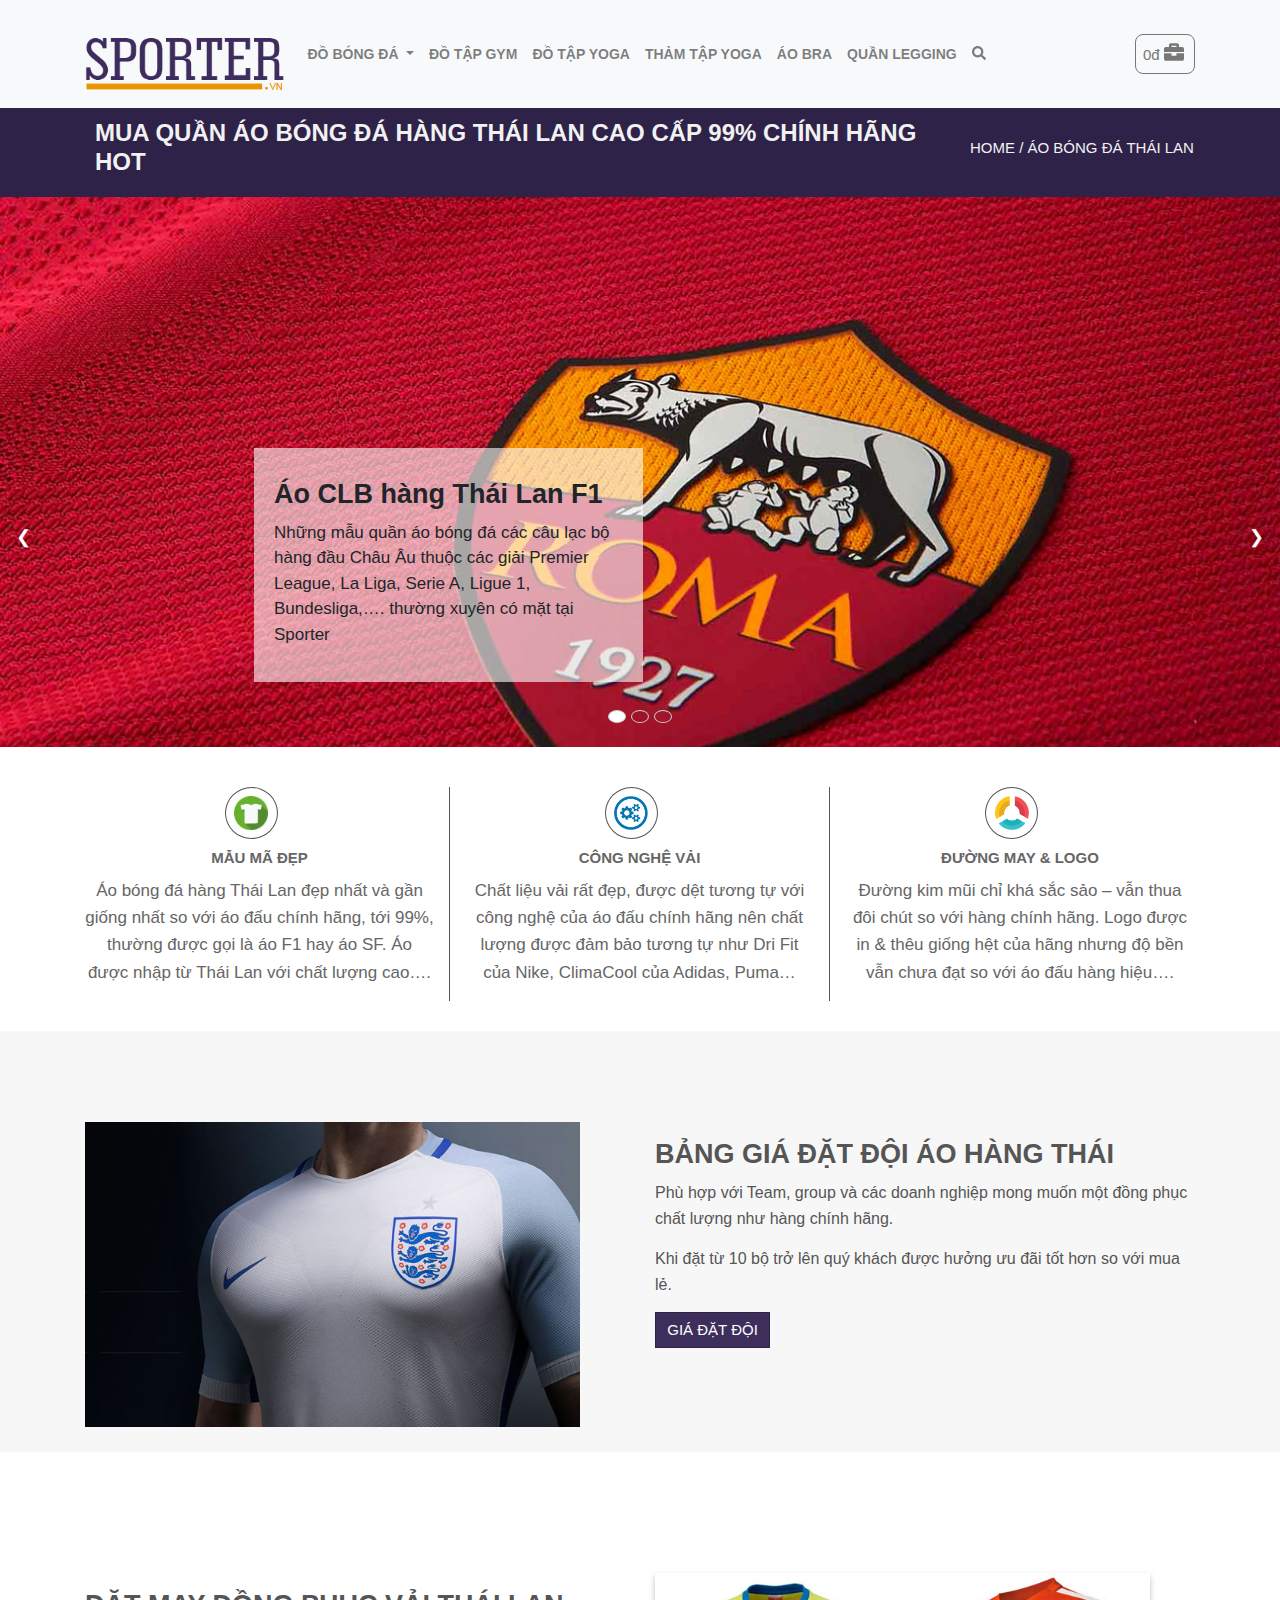
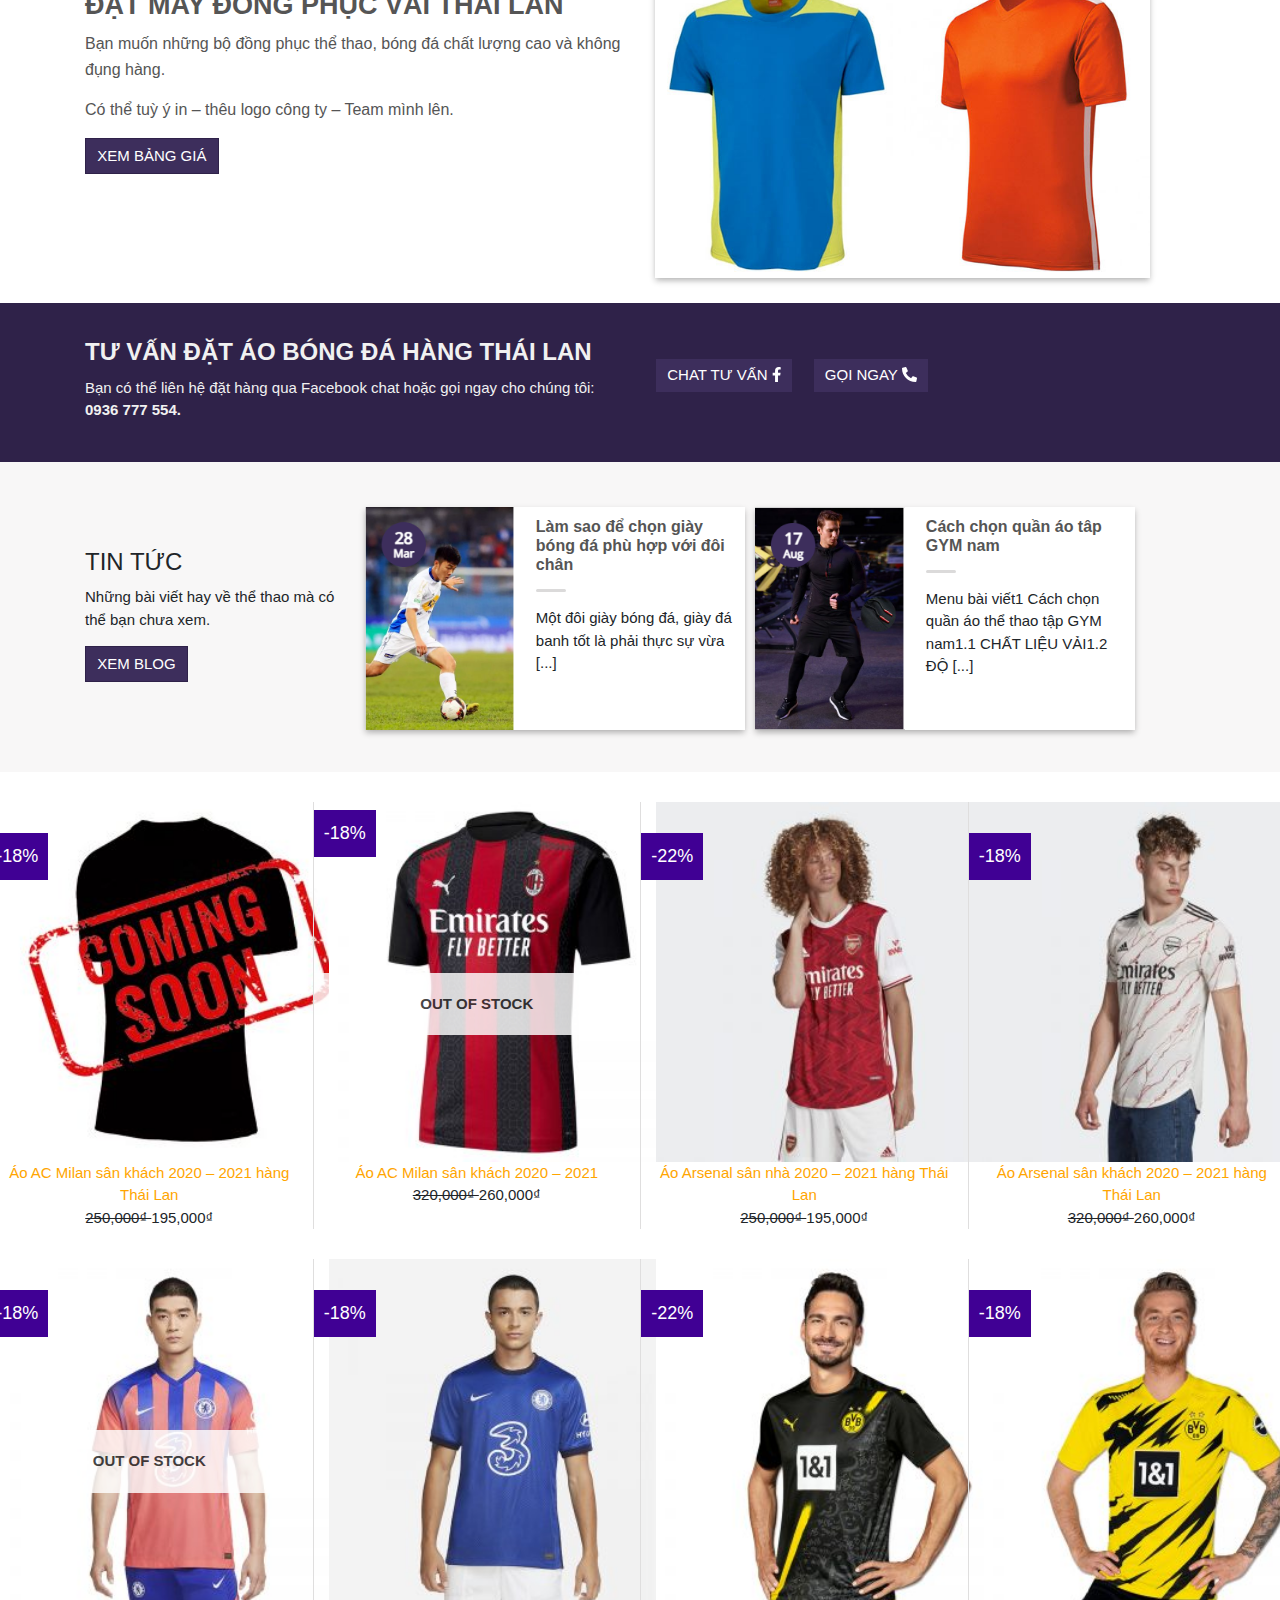
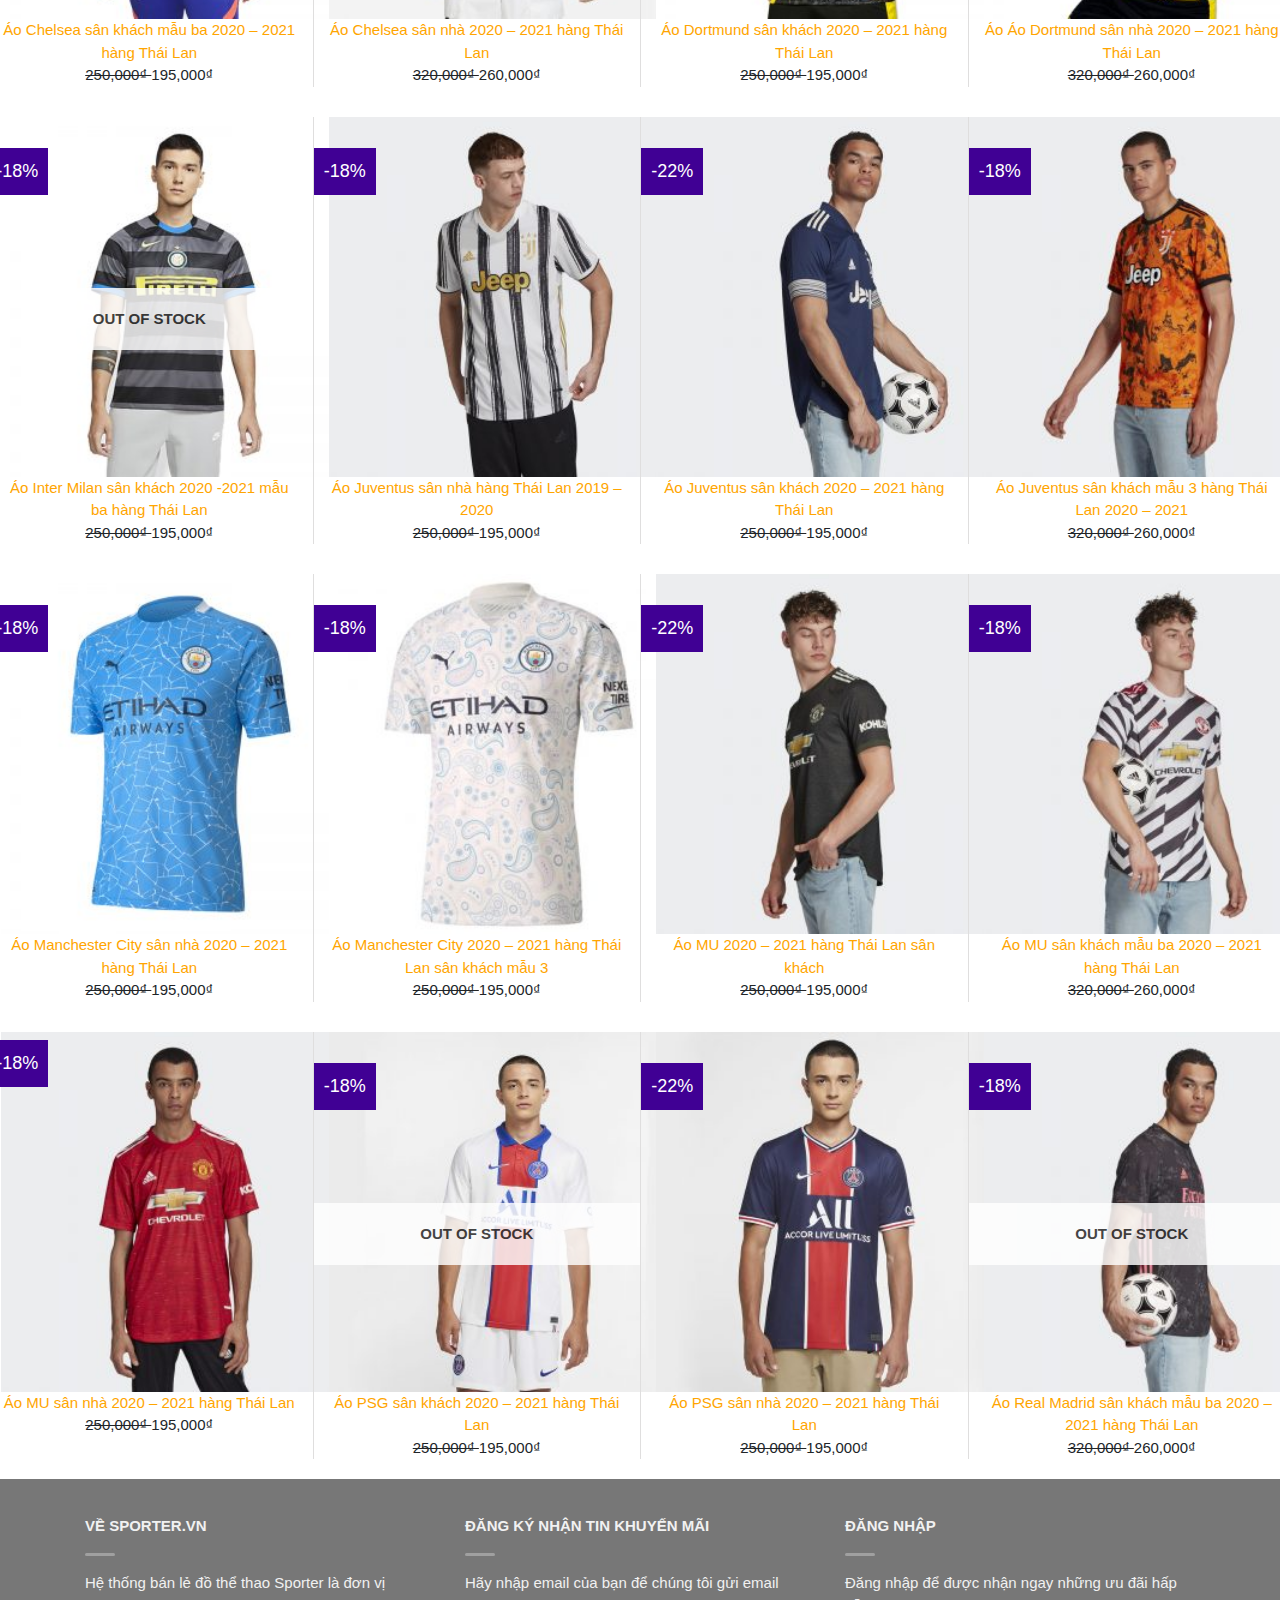
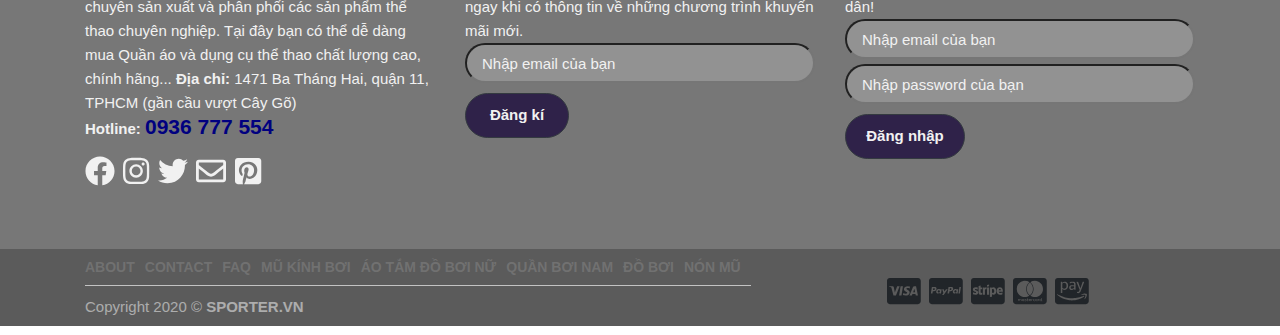
<file: ao-bong-da-TL.html>
<!DOCTYPE html>
<html lang="en">

<head>
    <meta charset="UTF-8">
    <meta name="viewport" content="width=device-width, initial-scale=1.0">
    <title>Áo bóng đá Thái Lan</title>
    <link rel="stylesheet" href="Style/bootstrap.min.css">
    <link rel="stylesheet" href="Style/style.css">
    <link rel="stylesheet" href="Style/w3.css">
    <script src="script/jquery.min.js"></script>
    <script src="Style/bootstrap.min.js"></script>
    <script src="script/all.js"></script>
    <script src="script/js.js"></script>
    <script src="script/jssor.slider-28.0.0.min.js"></script>
</head>
<style type="text/css">
    #bg-banner1-page2 {
        background-image: url(Images/banner-ao-as-roma-thai-lan.jpg);
        width: 100%;
        height: 550px;
        background-size: cover;
        background-position: 50% 50%;
    }

    #bg-banner2-page2 {
        background-image: url(Images/banner-ao-real-thai-lan.jpg);
        width: 100%;
        height: 550px;
        background-size: cover;
        background-position: 50% 50%;
    }

    #bg-banner3-page2 {
        background-image: url(Images/banner-ao-mu-thai-lan.jpg);
        width: 1519.2px;
        height: 550px;
        background-size: cover;
        background-position: 50% 50%;
    }
</style>

<body>
    <div>
        <button onclick="topFunction()" id="myBtn" title="Go to top" style="color: gray;"><i
                class="fas fa-angle-up"></i></button>
    </div>
    <div class="sticky-top" id="header">
        <nav class="navbar navbar-expand-lg navbar-light bg-light header-wrapper " id="top">
            <div class="container">
                <a class="navbar-brand" href="index.html"><img src="Images/logo.png" alt="logo"></a>
                <button class="navbar-toggler" type="button" data-bs-toggle="collapse"
                    data-bs-target="#navbarSupportedContent" aria-controls="navbarSupportedContent"
                    aria-expanded="false" aria-label="Toggle navigation">
                    <span class="navbar-toggler-icon"></span>
                </button>
                <div class="collapse navbar-collapse" id="navbarSupportedContent">
                    <ul class="navbar-nav me-auto mb-2 mb-lg-0">
                        <li class="nav-item dropdown">
                            <a class="nav-link dropdown-toggle style-a" href="#" id="navbarDropdown">
                                ĐỒ BÓNG ĐÁ
                            </a>
                            <ul class="dropdown-content" aria-labelledby="navbarDropdown">
                                <li><a class="dropdown-item" href="ao-bong-da-clb.html">ÁO BÓNG ĐÁ CLB</a></li>
                                <li>
                                    <hr class="dropdown-divider">
                                </li>
                                <li><a class="dropdown-item" href="ao-bong-da-TL.html">ÁO BÓNG ĐÁ THÁI LAN</a></li>
                            </ul>
                        </li>
                        <li class="nav-item">
                            <a class="nav-link style-a" href="do-tap-gym.html">ĐỒ TẬP GYM</a>
                        </li>
                        <li class="nav-item ">
                            <a class="nav-link  style-a" href="do-tap-yoga.html">ĐỒ TẬP YOGA</a>
                        </li>
                        <li class="nav-item">
                            <a class="nav-link style-a" href="tham-tap-yoga.html">THẢM TẬP YOGA</a>
                        </li>
                        <li class="nav-item">
                            <a class="nav-link style-a" href="ao-bra.html">ÁO BRA</a>
                        </li>
                        <li class="nav-item">
                            <a class="nav-link style-a" href="quan-legging.html">QUẦN LEGGING</a>
                        </li>
                        <li class="nav-item dropdown">
                            <a class="nav-link style-a" href="#" id="navbarDropdown">
                                <i class="fa fa-search"></i>
                            </a>
                            <ul class="dropdown-content" id="custom-search" aria-labelledby="navbarDropdown">
                                <form class="d-flex">
                                    <input class="form-control me-2" id="form-control-search" type="search"
                                        placeholder="Search" aria-label="Search"><span class="border-icon-search"><i
                                            class="fa fa-search " id="icon-search"></i></span>
                                </form>
                            </ul>
                        </li>
                    </ul>
                </div>
                <span id="cart">0&#273; <i class="fas fa-briefcase"></i></span>
            </div>
        </nav>
    </div>
    <div>
        <div id="bg-pp-page2">
            <div class="container">
                <div class="">
                    <h1 style="width:885px;float:left;font-size:24px;">MUA QUẦN ÁO BÓNG ĐÁ HÀNG THÁI LAN CAO CẤP 99%
                        CHÍNH HÃNG HOT
                    </h1>
                </div>
                <div id="nt-home" style="padding:0px;padding-top:40px;">
                    <a href="index.html">HOME</a> /
                    <span>ÁO BÓNG ĐÁ THÁI LAN</span>
                </div>
                <div class="clearfix"></div>
            </div>
        </div>
        <div>
            <div class=" w3-display-container" id="slide-show page3">
                <span class="mySlides" id="bg-banner1-page2">
                    <div class="text-left " id="text-box-page2" style="left: 35%; bottom: 15%;">
                        <h3>Áo CLB hàng Thái Lan F1</h3>
                        <p>Những mẫu quần áo bóng đá các câu lạc bộ hàng đầu Châu Âu thuộc các giải Premier League, La
                            Liga, Serie A, Ligue 1, Bundesliga,…. thường xuyên có mặt tại Sporter</p>
                    </div>
                </span>
                <span class="clearfix"></span>
                <span class="mySlides" id="bg-banner2-page2">
                    <div class="text-left " id="text-box-page2"
                        style="left: 67%; bottom: 35%;padding: 15px; width: 484px;">
                        <h3>Áo đấu chất lượng 99% so với chính hãng</h3>
                        <p>Từ kiểu dáng đến chất liệu vải đều đạt chất lượng cao, tương đương 99% so với áo bóng đá
                            chính hãng….</p>
                    </div>
                </span>
                <span class="mySlides" id="bg-banner3-page2">
                    <div class="text-left " id="text-box-page2"
                        style="left: 26%; bottom: 20%;padding: 15px; width: 484px;">
                        <h3 style="font-size: 45px;">Đẹp và Chất</h3>
                        <p>Đây là mẫu áo giành cho fan cuồng của các đội bóng mà họ yêu thích. Đẹp như hàng chính hãng!
                        </p>
                    </div>
                </span>
                <div class="w3-center w3-container w3-section w3-large w3-text-white w3-display-bottommiddle"
                    style="width:100%">
                    <div class="w3-left w3-hover-text-khaki" onclick="plusDivs(-1)">&#10094;</div>
                    <div class="w3-right w3-hover-text-khaki" onclick="plusDivs(1)">&#10095;</div>
                    <span class="w3-badge demo w3-border w3-transparent w3-hover-white" onclick="currentDiv(1)"></span>
                    <span class="w3-badge demo w3-border w3-transparent w3-hover-white" onclick="currentDiv(2)"></span>
                    <span class="w3-badge demo w3-border w3-transparent w3-hover-white" onclick="currentDiv(3)"></span>
                </div>
            </div>
        </div>
        <div>
            <div class="container">
                <div class="row">
                    <div class="col-md-4 intro-page3 text-center">
                        <a href="">
                            <span class="icon-page3">
                                <img src="Images/icon-t-shirt.png" alt="">
                            </span>
                        </a>
                        <h4>MẪU MÃ ĐẸP</h4>
                        <p>Áo bóng đá hàng Thái Lan đẹp nhất và gần giống nhất so với áo đấu chính hãng, tới 99%, thường
                            được gọi là áo F1 hay áo SF. Áo được nhập từ Thái Lan với chất lượng cao….</p>
                    </div>
                    <div class="col-md-4 intro-page3 text-center">
                        <a href="">
                            <span class="icon-page3">
                                <img src="Images/icon-techno.png" alt="">
                            </span>
                        </a>
                        <h4>CÔNG NGHỆ VẢI</h4>
                        <p>Chất liệu vải rất đẹp, được dệt tương tự với công nghệ của áo đấu chính hãng nên chất lượng
                            được đảm bảo tương tự như Dri Fit của Nike, ClimaCool của Adidas, Puma…</p>
                    </div>
                    <div class="col-md-4 intro-page3 text-center" style="border-right:none">
                        <a href="">
                            <span class="icon-page3">
                                <img src="Images/icon-logo.png" alt="">
                            </span>
                        </a>
                        <h4>ĐƯỜNG MAY & LOGO</h4>
                        <p>Đường kim mũi chỉ khá sắc sảo – vẫn thua đôi chút so với hàng chính hãng. Logo được in & thêu
                            giống hệt của hãng nhưng độ bền vẫn chưa đạt so với áo đấu hàng hiệu….</p>
                    </div>
                </div>
            </div>
        </div>
        <div class="banner-page3" style=" background-color: rgb(248 247 247);">
            <div class="container">
                <div class=" row">
                    <div class="col-md-6">
                        <img src="Images/dat-ao-doi.jpg" alt="">
                    </div>
                    <div class="col-md-6 banner-page-text">
                        <h2>BẢNG GIÁ ĐẶT ĐỘI ÁO HÀNG THÁI</h2>
                        <p>Phù hợp với Team, group và các doanh nghiệp mong muốn một đồng phục chất lượng như hàng
                            chính hãng.</p>
                        <p>Khi đặt từ 10 bộ trở lên quý khách được hưởng ưu đãi tốt hơn so với mua lẻ.</p>
                        <span><a href="https://www.sporter.vn/bang-gia-dat-ao-bong-da/"><button
                                    class="btn btn-light bt-none">GIÁ ĐẶT ĐỘI</button></a></span>
                    </div>
                </div>
            </div>
        </div>
        <div class="banner-page3">
            <div class="container">
                <div class=" row">
                    <div class="col-md-6 banner-page-text">
                        <h2>ĐẶT MAY ĐỒNG PHỤC VẢI THÁI LAN</h2>
                        <p>Bạn muốn những bộ đồng phục thể thao, bóng đá chất lượng cao và không đụng hàng.</p>
                        <p>Có thể tuỳ ý in – thêu logo công ty – Team mình lên.</p>
                        <span><a href="https://www.sporter.vn/bang-gia-dat-ao-bong-da/"><button
                                    class="btn btn-light bt-none">XEM BẢNG GIÁ</button></a></span>
                    </div>
                    <div class="col-md-6">
                        <img style="box-shadow: 0 3px 6px -4px rgba(0,0,0,0.16), 0 3px 6px rgba(0,0,0,0.23);"
                            src="Images/dat-ao-cong-ty.jpg" alt="">
                    </div>
                </div>
            </div>
        </div>
        <div id="bg-pp-page3">
            <div class="container">
                <div class="row">
                    <div class="col-md-6">
                        <h3>TƯ VẤN ĐẶT ÁO BÓNG ĐÁ HÀNG THÁI LAN</h3>
                        <p>Bạn có thể liên hệ đặt hàng qua Facebook chat hoặc gọi ngay cho chúng tôi:
                            <strong>0936 777 554.</strong>
                        </p>
                    </div>
                    <div class="col-md-6" style="margin-top: 30px;">
                        <button class="btn btn-light bt-none">CHAT TƯ VẤN <i class="fab fa-facebook-f"></i></button>
                        <button class="btn btn-light bt-none">GỌI NGAY <i class="fas fa-phone-alt"></i></button>
                    </div>
                </div>
            </div>
        </div>
        <div class="banner-page3" style=" background-color: rgb(248 247 247); margin-top: 0px;">
            <div class="container">
                <div class="row">
                    <div class="col-md-3" style="margin-top: 51px;">
                        <h3>TIN TỨC</h3>
                        <p>Những bài viết hay về thể thao mà có thể bạn chưa xem.</p>
                        <span><a href="https://www.sporter.vn/blog/"><button class="btn btn-light bt-none">XEM BLOG</button></a></span>
                    </div>
                    <div class="col-md-4 news-page3">
                        <a href="https://www.sporter.vn/the-thao/chon-giay-bong-da-phu-hop/">
                            <div class="row">
                                <div class="col-md-5">
                                    <img src="Images/new1.PNG" alt="">
                                </div>
                                <div class="col-md-7">
                                    <span class="news-tesxt-page3">
                                        <h6>Làm sao để chọn giày bóng đá phù hợp với đôi chân</h6>
                                        <div class="is-divider" style="background-color: #dbdada;"></div>
                                        <p>Một đôi giày bóng đá, giày đá banh tốt là phải thực sự vừa [...]</p>
                                    </span>
                                </div>
                            </div>
                        </a>
                    </div>
                    <div class="col-md-4 news-page3">
                        <a href="https://www.sporter.vn/the-thao/chon-quan-ao-tap-gym-nam/">
                            <div class="row">
                                <div class="col-md-5">
                                    <img src="Images/news2.PNG" alt="">
                                </div>
                                <div class="col-md-7">
                                    <span class="news-tesxt-page3">
                                        <h6>Cách chọn quần áo tâp GYM nam</h6>
                                        <div class="is-divider" style="background-color: #dbdada;"></div>
                                        <p>Menu bài viết1 Cách chọn quần áo thể thao tập GYM nam1.1 CHẤT LIỆU
                                            VẢI1.2<br /> ĐỘ [...]</p>
                                    </span>
                                </div>
                            </div>
                        </a>
                    </div>
                </div>
            </div>
            <div>
            </div>
        </div>
        <div>
            <div class="row" style="margin-top: 30px;">
                <div class="football-shirt text-center col-md-3">
                    <a href="#">
                        <img style="z-index: -1;" src="Images/Ao-sap-ra-mat.jpg" alt="" />
                    </a>
                    <span>
                        <a style="color: orange;" href="#" target="_blank">Áo AC Milan sân khách 2020 – 2021 hàng Thái
                            Lan</a> <br />
                    </span>
                    <del> 250,000₫ </del> <ins>195,000₫</ins>
                    <span class="sale">
                        -18%
                    </span>
                </div>
                <div class="football-shirt text-center col-md-3">
                    <a class="foo" href="#">
                        <img src="Images/Ao-ac-milan-san-nha-TL1.jpg" />
                        <img src="Images/Ao-ac-milan-san-nha-TL2.jpg" />
                    </a>
                    <span>
                        <a style="color: orange;" href="#" target="_blank">Áo AC Milan sân khách 2020 – 2021</a> <br />
                        <del> 320,000₫ </del> <ins>260,000₫</ins>
                    </span>
                    <span class="sale">
                        -18%
                    </span>
                    <span class="out-of-stock">
                        OUT OF STOCK
                    </span>
                </div>
                <div class="football-shirt text-center col-md-3">
                    <a class="foo" href="#">
                        <img src="Images/Ao-arsenal-san-nha-thailand.jpg" />
                        <img src="Images/Ao-arsenal-san-nha-TL2.jpg" />
                    </a>
                    <span>
                        <a style="color: orange;" href="#" target="_blank">Áo Arsenal sân nhà 2020 – 2021 hàng Thái Lan
                        </a> <br />
                        <del> 250,000₫ </del> <ins>195,000₫</ins>
                    </span>
                    <span class="sale">
                        -22%
                    </span>
                </div>
                <div class="football-shirt text-center col-md-3">
                    <a class="foo" href="#">
                        <img src="Images/Ao-arsenal-san-khach-TL1.jpg" />
                        <img src="Images/Ao-arsenal-san-khach-TL2.jpg" />
                    </a>
                    <span>
                        <a style="color: orange;" href="#" target="_blank">Áo Arsenal sân khách 2020 – 2021 hàng Thái
                            Lan</a> <br />
                        <del> 320,000₫ </del> <ins>260,000₫</ins>
                    </span>
                    <span class="sale">
                        -18%
                    </span>
                </div>
            </div>
            <div class="row" style="margin-top: 30px;">
                <div class="football-shirt text-center col-md-3">
                    <a class="foo" href="#">
                        <img src="Images/Ao-chelsea-mau-ba-TL1.jpg" />
                        <img src="Images/Ao-chelsea-mau-ba-TL2.jpg" />
                    </a>
                    <span>
                        <a style="color: orange;" href="#" target="_blank">Áo Chelsea sân khách mẫu ba 2020 – 2021 hàng
                            Thái Lan</a> <br />
                    </span>
                    <del> 250,000₫ </del> <ins>195,000₫</ins>
                    <span class="sale">
                        -18%
                    </span>
                    <span class="out-of-stock">
                        OUT OF STOCK
                    </span>
                </div>
                <div class="football-shirt text-center col-md-3">
                    <a class="foo" href="#">
                        <img src="Images/Ao-chelsea-san-nha-TL1.jpg" />
                        <img src="Images/Ao-chelsea-san-nha-TL2.jpg" />
                    </a>
                    <span>
                        <a style="color: orange;" href="#" target="_blank">Áo Chelsea sân nhà 2020 – 2021 hàng Thái
                            Lan</a> <br />
                        <del> 320,000₫ </del> <ins>260,000₫</ins>
                    </span>
                    <span class="sale">
                        -18%
                    </span>
                </div>
                <div class="football-shirt text-center col-md-3">
                    <a href="#">
                        <img src="Images/Ao-dortmund-san-khach-TL1.jpg" />
                    </a>
                    <span>
                        <a style="color: orange;" href="#" target="_blank">Áo Dortmund sân khách 2020 – 2021 hàng Thái
                            Lan</a> <br />
                        <del> 250,000₫ </del> <ins>195,000₫</ins>
                    </span>
                    <span class="sale">
                        -22%
                    </span>
                </div>
                <div class="football-shirt text-center col-md-3">
                    <a class="foo" href="#">
                        <img src="Images/Ao-dortmund-san-nha-TL1.jpg" />
                        <img src="Images/Ao-dortmund-san-nha-TL2.jpg" />
                    </a>
                    <span>
                        <a style="color: orange;" href="#" target="_blank">Áo
                            Áo Dortmund sân nhà 2020 – 2021 hàng Thái Lan</a> <br />
                        <del> 320,000₫ </del> <ins>260,000₫</ins>
                    </span>
                    <span class="sale">
                        -18%
                    </span>
                </div>
            </div>
            <div class="row" style="margin-top: 30px;">
                <div class="football-shirt text-center col-md-3">
                    <a href="#">
                        <img src="Images/Ao-inter-mau-ba-TL1.jpg" />
                    </a>
                    <span>
                        <a style="color: orange;" href="#" target="_blank">Áo Inter Milan sân khách 2020 -2021 mẫu ba
                            hàng Thái Lan</a> <br />
                    </span>
                    <del> 250,000₫ </del> <ins>195,000₫</ins>
                    <span class="sale">
                        -18%
                    </span>
                    <span class="out-of-stock">
                        OUT OF STOCK
                    </span>
                </div>
                <div class="football-shirt text-center col-md-3">
                    <a class="foo" href="#">
                        <img src="Images/Ao-juventus-san-nha-TL1.jpg" />
                        <img src="Images/Ao-juventus-san-nha-TL2.jpg" />
                    </a>
                    <span>
                        <a style="color: orange;" href="#" target="_blank">Áo Juventus sân nhà hàng Thái Lan 2019 –
                            2020</a> <br />
                        <del> 250,000₫ </del> <ins>195,000₫</ins>
                    </span>
                    <span class="sale">
                        -18%
                    </span>
                </div>
                <div class="football-shirt text-center col-md-3">
                    <a class="foo" href="#">
                        <img src="Images/Ao-juventus-san-khach-TL1.jpg" />
                        <img src="Images/Ao-juventus-san-khach-TL2.jpg" />
                    </a>
                    <span>
                        <a style="color: orange;" href="#" target="_blank">Áo Juventus sân khách 2020 – 2021 hàng Thái
                            Lan</a> <br />
                        <del> 250,000₫ </del> <ins>195,000₫</ins>
                    </span>
                    <span class="sale">
                        -22%
                    </span>
                </div>
                <div class="football-shirt text-center col-md-3">
                    <a class="foo" href="#">
                        <img src="Images/Ao-juventus-san-khach-mau-ba-TL1.jpg" />
                        <img src="Images/Ao-juventus-san-khach-mau-ba-TL2.jpg" />
                    </a>
                    <span>
                        <a style="color: orange;" href="#" target="_blank">Áo Juventus sân khách mẫu 3 hàng Thái Lan
                            2020 – 2021</a> <br />
                        <del> 320,000₫ </del> <ins>260,000₫</ins>
                    </span>
                    <span class="sale">
                        -18%
                    </span>
                </div>
            </div>
            <div class="row" style="margin-top: 30px;">
                <div class="football-shirt text-center col-md-3">
                    <a class="foo" href="#">
                        <img src="Images/Ao-man-city-san-nha-TL1.jpg" />
                        <img src="Images/Ao-man-city-san-nha-TL2.jpg" />
                    </a>
                    <span>
                        <a style="color: orange;" href="#" target="_blank">Áo Manchester City sân nhà 2020 – 2021 hàng
                            Thái Lan</a> <br />
                    </span>
                    <del> 250,000₫ </del> <ins>195,000₫</ins>
                    <span class="sale">
                        -18%
                    </span>
                </div>
                <div class="football-shirt text-center col-md-3">
                    <a class="foo" href="#">
                        <img src="Images/Ao-man-city-san-khach-mau-ba-TL1.jpg" />
                        <img src="Images/Ao-man-city-san-khach-mau-ba-TL2.jpg" />
                    </a>
                    <span>
                        <a style="color: orange;" href="#" target="_blank">Áo Manchester City 2020 – 2021 hàng Thái Lan
                            sân khách mẫu 3</a> <br />
                        <del> 250,000₫ </del> <ins>195,000₫</ins>
                    </span>
                    <span class="sale">
                        -18%
                    </span>
                </div>
                <div class="football-shirt text-center col-md-3">
                    <a class="foo" href="#">
                        <img src="Images/Ao-mu-san-khach-TL1.jpg" />
                        <img src="Images/Ao-mu-san-khach-TL2.jpg" />
                    </a>
                    <span>
                        <a style="color: orange;" href="#" target="_blank">Áo MU 2020 – 2021 hàng Thái Lan sân khách</a>
                        <br />
                        <del> 250,000₫ </del> <ins>195,000₫</ins>
                    </span>
                    <span class="sale">
                        -22%
                    </span>
                </div>
                <div class="football-shirt text-center col-md-3">
                    <a class="foo" href="#">
                        <img src="Images/Ao-mu-san-khach-mau-ba-TL1.jpg" />
                        <img src="Images/Ao-mu-san-khach-mau-ba-TL2.jpg" />
                    </a>
                    <span>
                        <a style="color: orange;" href="#" target="_blank">Áo MU sân khách mẫu ba 2020 – 2021 hàng Thái
                            Lan</a> <br />
                        <del> 320,000₫ </del> <ins>260,000₫</ins>
                    </span>
                    <span class="sale">
                        -18%
                    </span>
                </div>
            </div>
            <div class="row" style="margin-top: 30px;">
                <div class="football-shirt text-center col-md-3">
                    <a class="foo" href="#">
                        <img src="Images/Ao-mu-san-nha-TL1.jpg" />
                        <img src="Images/Ao-mu-san-nha-TL2.jpg" />
                    </a>
                    <span>
                        <a style="color: orange;" href="#" target="_blank">Áo MU sân nhà 2020 – 2021 hàng Thái Lan</a>
                        <br />
                    </span>
                    <del> 250,000₫ </del> <ins>195,000₫</ins>
                    <span class="sale">
                        -18%
                    </span>
                </div>
                <div class="football-shirt text-center col-md-3">
                    <a class="foo" href="#">
                        <img src="Images/Ao-psg-san-khach-TL1.jpg" />
                        <img src="Images/Ao-psg-san-khach-TL2.jpg" />
                    </a>
                    <span>
                        <a style="color: orange;" href="#" target="_blank">Áo PSG sân khách 2020 – 2021 hàng Thái
                            Lan</a> <br />
                        <del> 250,000₫ </del> <ins>195,000₫</ins>
                    </span>
                    <span class="out-of-stock">
                        OUT OF STOCK
                    </span>
                    <span class="sale">
                        -18%
                    </span>
                </div>
                <div class="football-shirt text-center col-md-3">
                    <a class="foo" href="#">
                        <img src="Images/Ao-psg-san-nha-TL1.jpg" />
                        <img src="Images/Ao-psg-san-nha-TL2.jpg" />
                    </a>
                    <span>
                        <a style="color: orange;" href="#" target="_blank">Áo PSG sân nhà 2020 – 2021 hàng Thái Lan</a>
                        <br />
                        <del> 250,000₫ </del> <ins>195,000₫</ins>
                    </span>
                    <span class="sale">
                        -22%
                    </span>
                </div>
                <div class="football-shirt text-center col-md-3">
                    <a class="foo" href="#">
                        <img src="Images/Ao-real-san-khach-mau-ba-TL1.jpg" />
                        <img src="Images/Ao-real-san-khach-mau-ba-TL2.jpg" />
                    </a>
                    <span>
                        <a style="color: orange;" href="#" target="_blank">Áo Real Madrid sân khách mẫu ba 2020 – 2021
                            hàng Thái Lan</a> <br />
                        <del> 320,000₫ </del> <ins>260,000₫</ins>
                    </span>
                    <span class="sale">
                        -18%
                    </span>
                    <span class="out-of-stock">
                        OUT OF STOCK
                    </span>
                </div>
            </div>
        </div>
    </div>
    <div id="footer">
        <div id="footer1">
            <div class="container" style="margin-top: 15px;">
                <div class="row" id="margin-footer">
                    <div class="col-md-4">
                        <span class="weight-title">VỀ SPORTER.VN</span>
                        <div class="is-divider"></div>
                        Hệ thống bán lẻ đồ thể thao Sporter là đơn vị chuyên sản xuất và phân phối các sản phẩm thể thao
                        chuyên
                        nghiệp. Tại đây bạn có thể dễ dàng mua Quần áo và dụng cụ thể thao chất lượng cao, chính hãng...
                        <strong>Địa chỉ:</strong> 1471 Ba Tháng Hai, quận 11, TPHCM (gần cầu vượt Cây Gõ)<br />
                        <strong>Hotline:</strong> <a href=""> <span style="font-size: 140%; color: #000080;">
                                <strong>0936
                                    777
                                    554</strong></span></a>
                        <div id="size-icon">
                            <a href="https://www.facebook.com/DoTheThaoSporter.vn">
                                <i class="fab fa-facebook"></i>
                            </a>
                            <a href="#">
                                <i class="fab fa-instagram"></i>
                            </a>
                            <a href="#">
                                <i class="fab fa-twitter"></i>
                            </a>
                            <a href="#">
                                <i class="far fa-envelope"></i>
                            </a>
                            <a href="#">
                                <i class="fab fa-pinterest-square"></i>
                            </a>
                        </div>
                    </div>
                    <div class="col-md-4">
                        <span class="weight-title">ĐĂNG KÝ NHẬN TIN KHUYẾN MÃI</span>
                        <div class="is-divider"></div>
                        Hãy nhập email của bạn để chúng tôi gửi email ngay khi có thông tin về những chương trình khuyến
                        mãi
                        mới.<br />
                        <input id="input-email" type="email" placeholder="Nhập email của bạn"><br />
                        <button class="btn btn-dark weight-title" style="margin-top: 10px;">Đăng kí</button>
                    </div>
                    <div class="col-md-4">
                        <span class="weight-title">ĐĂNG NHẬP</span>
                        <div class="is-divider"></div>
                        Đăng nhập để được nhận ngay những ưu đãi hấp dẫn!<br />
                        <input id="input-email" type="email" placeholder="Nhập email của bạn"><br />
                        <input style="margin-top: 5px;" id="input-email" type="password" placeholder="Nhập password của bạn"><br />
                        <button class="btn btn-dark weight-title" style="margin-top: 10px;width: 120px;">Đăng nhập</button>
                    </div>
                </div>
            </div>
        </div>
        <div id="footer2">
            <div class="container">
                <div class="float-left">
                    <ul class="nav">
                        <li class="nav-item">
                            <a class="nav-link" href="#">ABOUT</a>
                        </li>
                        <li class="nav-item">
                            <a class="nav-link" href="#">CONTACT</a>
                        </li>
                        <li class="nav-item">
                            <a class="nav-link" href="#">FAQ</a>
                        </li>
                        <li class="nav-item">
                            <a class="nav-link " href="#">MŨ KÍNH BƠI</a>
                        </li>
                        <li class="nav-item">
                            <a class="nav-link" href="#">ÁO TẮM ĐỒ BƠI NỮ</a>
                        </li>
                        <li class="nav-item">
                            <a class="nav-link" href="#">QUẦN BƠI NAM</a>
                        </li>
                        <li class="nav-item">
                            <a class="nav-link" href="#">ĐỒ BƠI</a>
                        </li>
                        <li class="nav-item">
                            <a class="nav-link " href="#">NÓN MŨ</a>
                        </li>
                    </ul>
                    <div class="" id="copyright-footer">
                        Copyright 2020 © <strong>SPORTER.VN</strong>
                    </div>
                    <div class="clearfix"></div>
                </div>
                <div id="payment-icon">
                    <span><i class="fab fa-cc-visa"></i></span>
                    <span><i class="fab fa-cc-paypal"></i></span>
                    <span><i class="fab fa-cc-stripe"></i></span>
                    <span><i class="fab fa-cc-mastercard"></i></span>
                    <span><i class="fab fa-cc-amazon-pay"></i></span>
                    <div class="clearfix"></div>
                </div>
            </div>
        </div>
    </div>
    <script type="text/javascript">
        //Get the button
        var mybutton = document.getElementById("myBtn");
        // When the user scrolls down 20px from the top of the document, show the button
        window.onscroll = function () { scrollFunction() };
        function scrollFunction() {
            if (document.body.scrollTop > 20 || document.documentElement.scrollTop > 20) {
                mybutton.style.display = "block";
            } else {
                mybutton.style.display = "none";
            }
        }
        // When the user clicks on the button, scroll to the top of the document
        function topFunction() {
            document.body.scrollTop = 0;
            document.documentElement.scrollTop = 0;
        }
        //Slide show
        var slideIndex = 1;
        showDivs(slideIndex);
        function plusDivs(n) {
            showDivs(slideIndex += n);
        }
        function currentDiv(n) {
            showDivs(slideIndex = n);
        }
        function showDivs(n) {
            var i;
            var x = document.getElementsByClassName("mySlides");
            var dots = document.getElementsByClassName("demo");
            if (n > x.length) { slideIndex = 1 }
            if (n < 1) { slideIndex = x.length }
            for (i = 0; i < x.length; i++) {
                x[i].style.display = "none";
            }
            for (i = 0; i < dots.length; i++) {
                dots[i].className = dots[i].className.replace(" w3-white", "");
            }
            x[slideIndex - 1].style.display = "block";
            dots[slideIndex - 1].className += " w3-white";
        }
    </script>
</body>

</html>
</file>
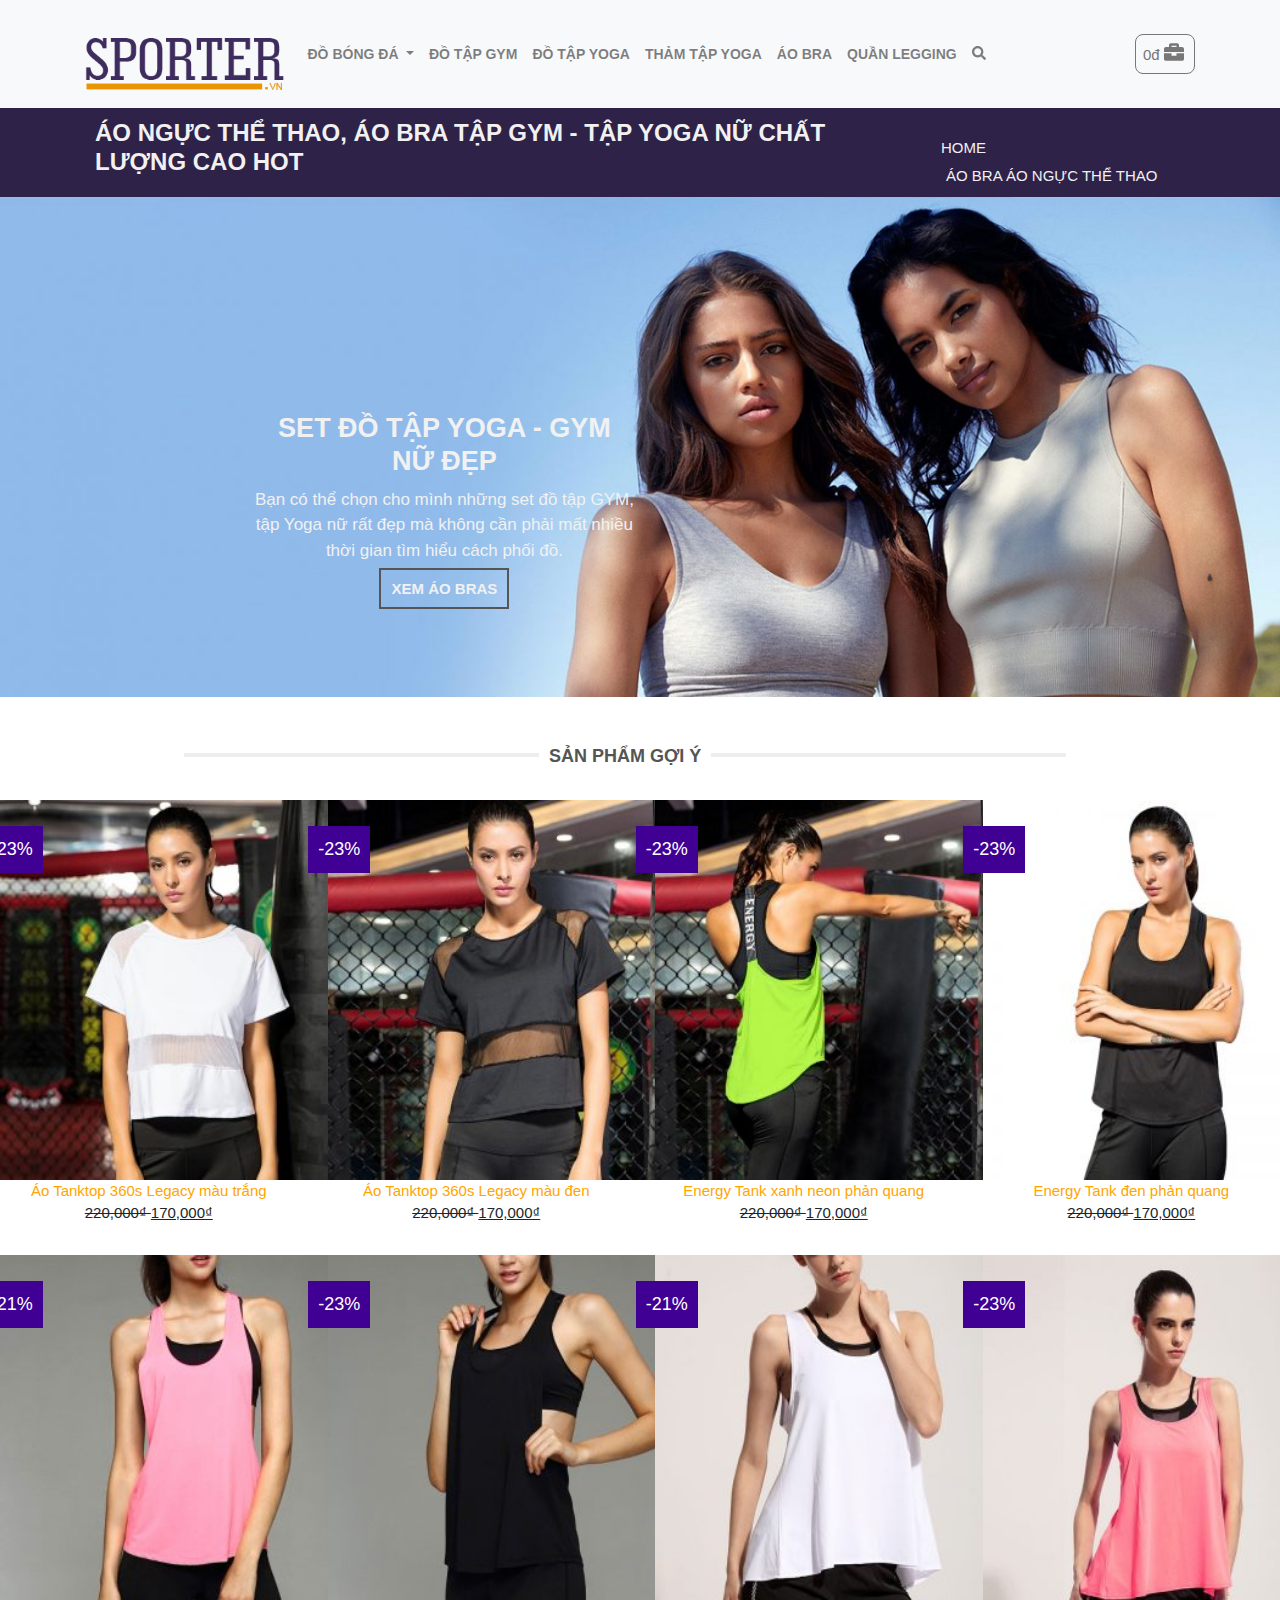
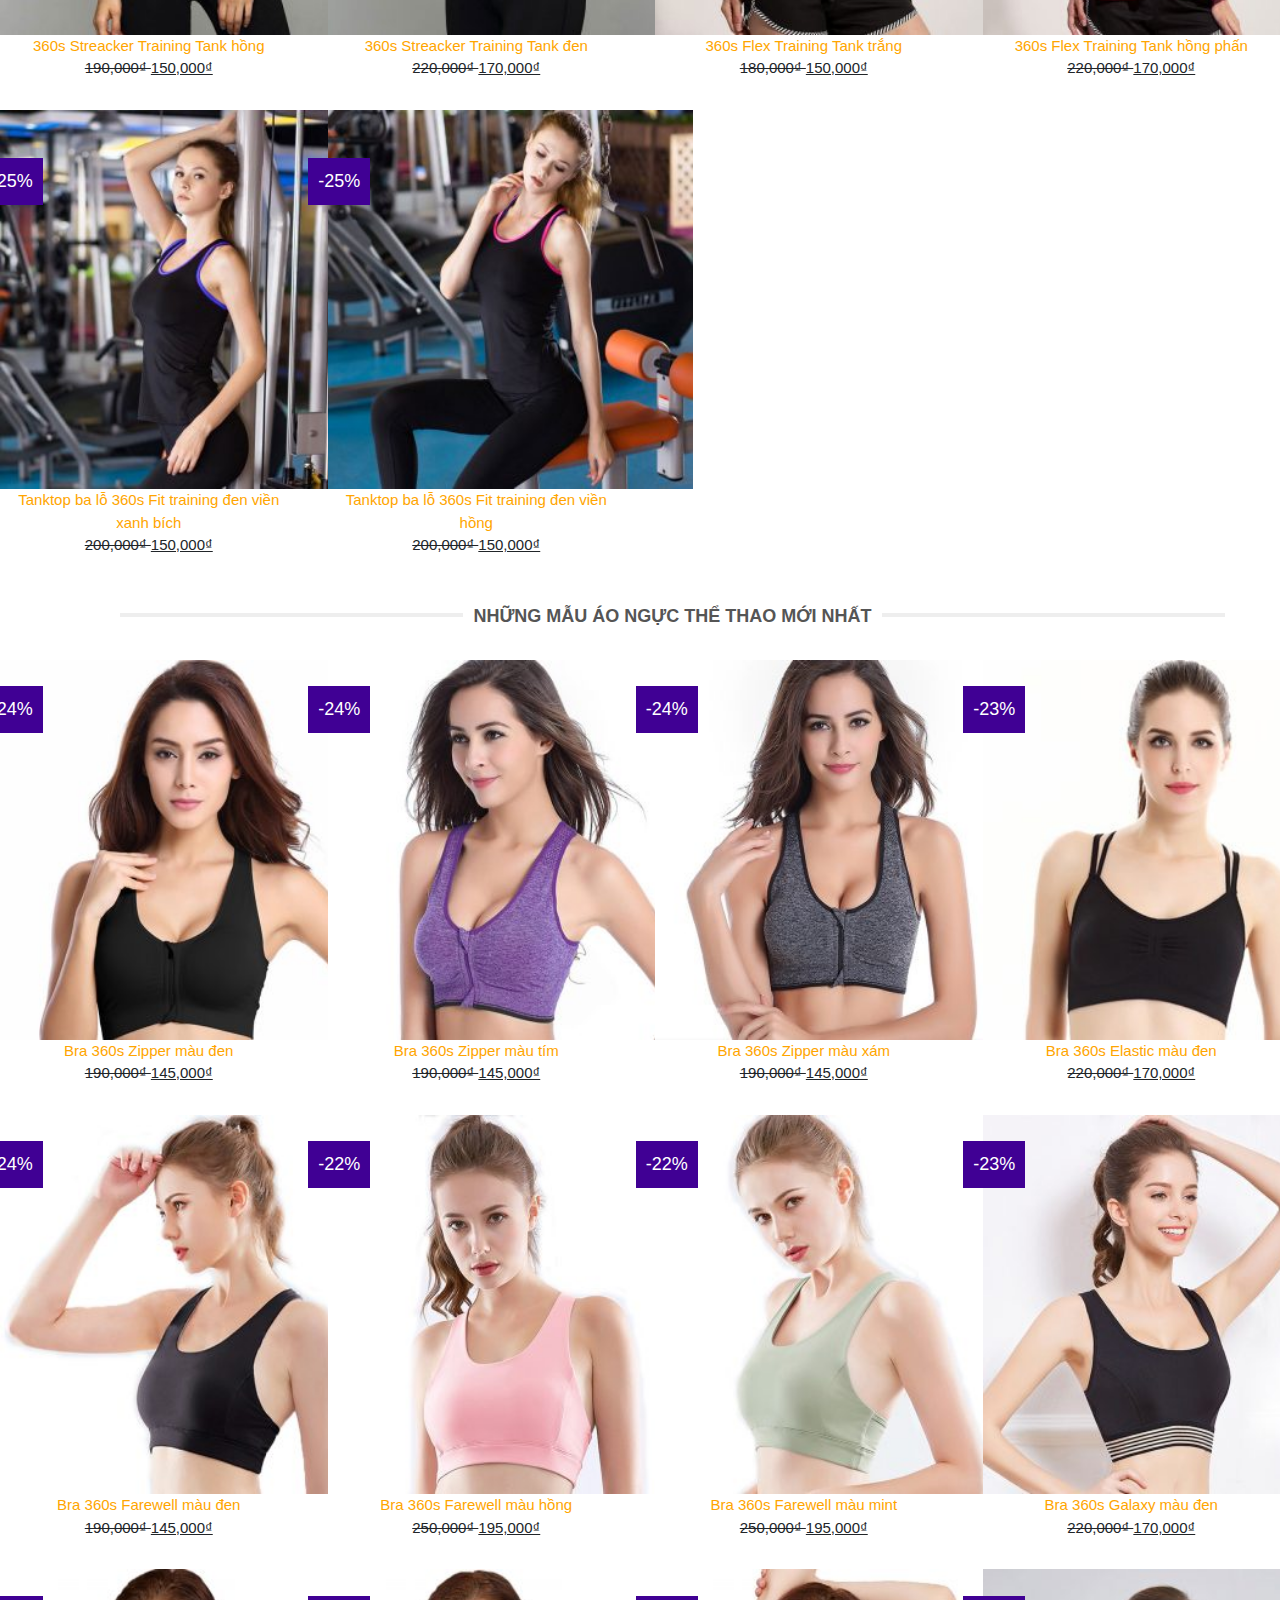
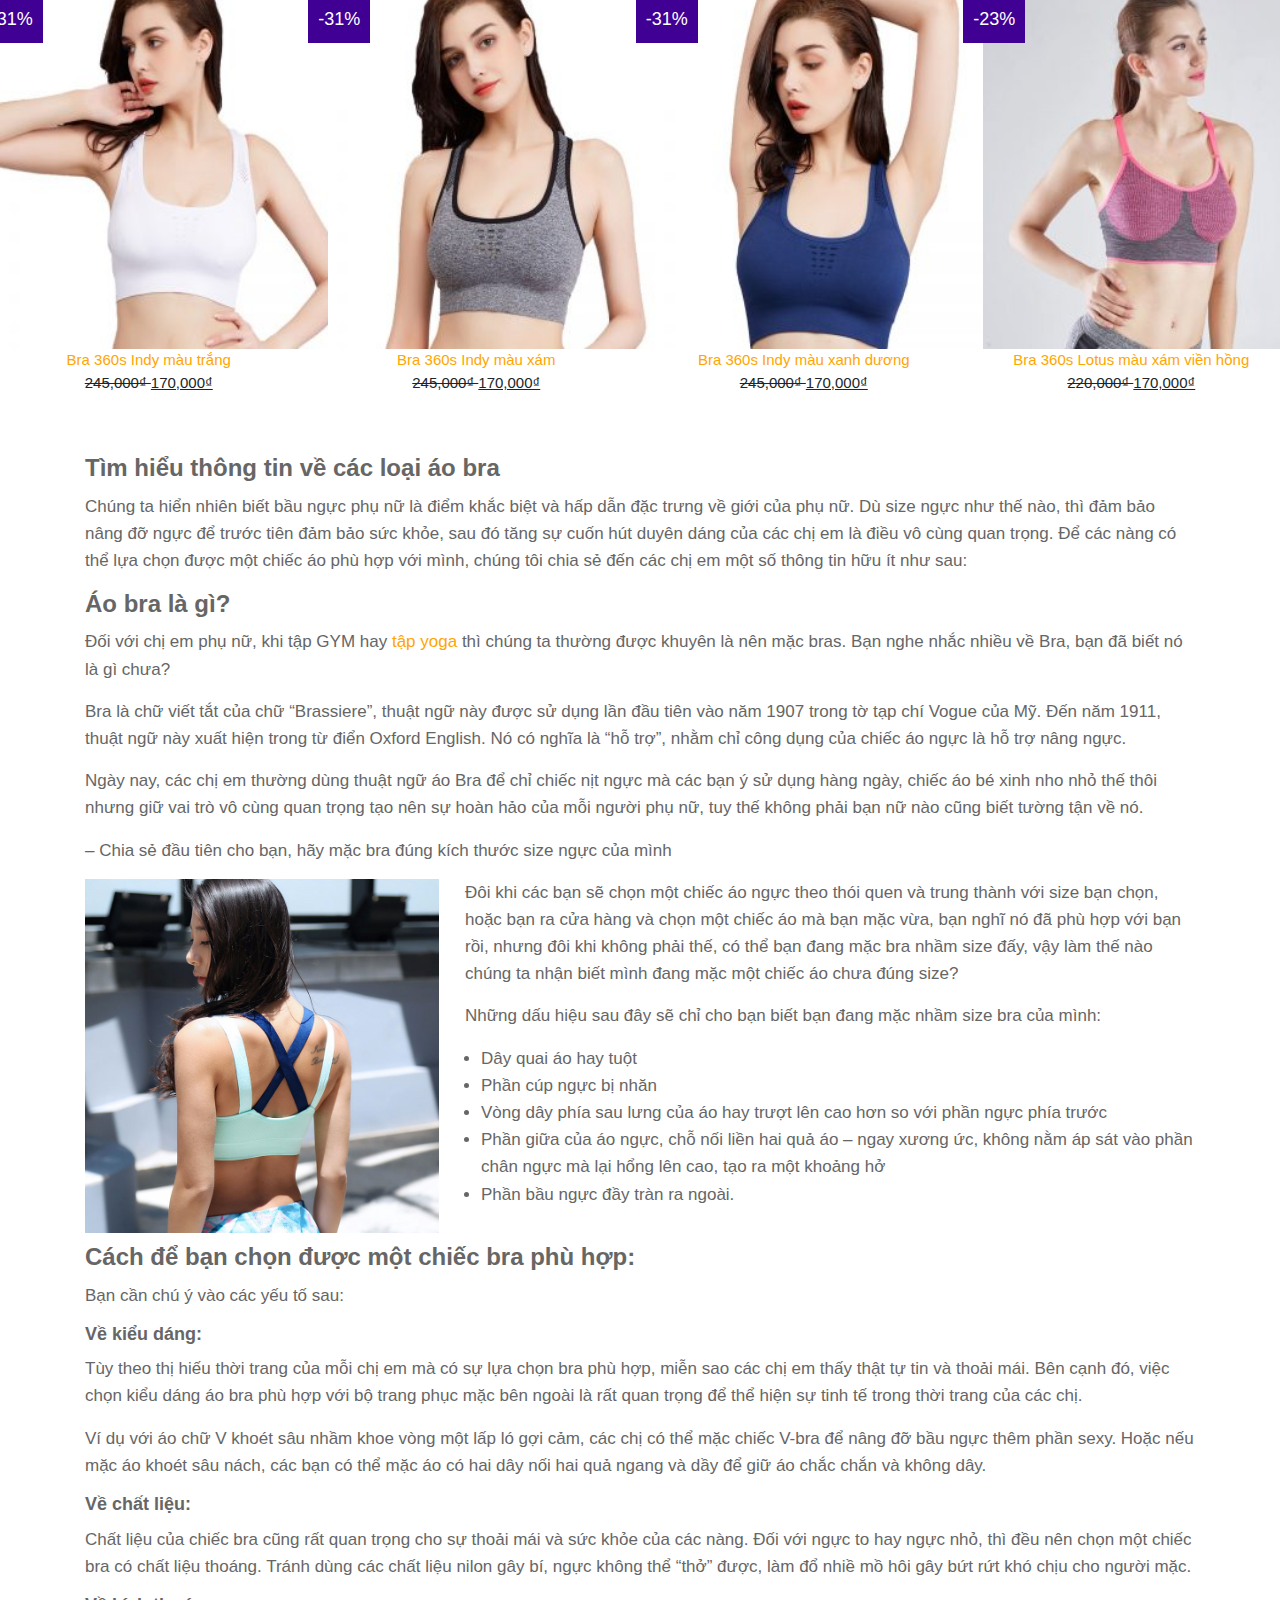
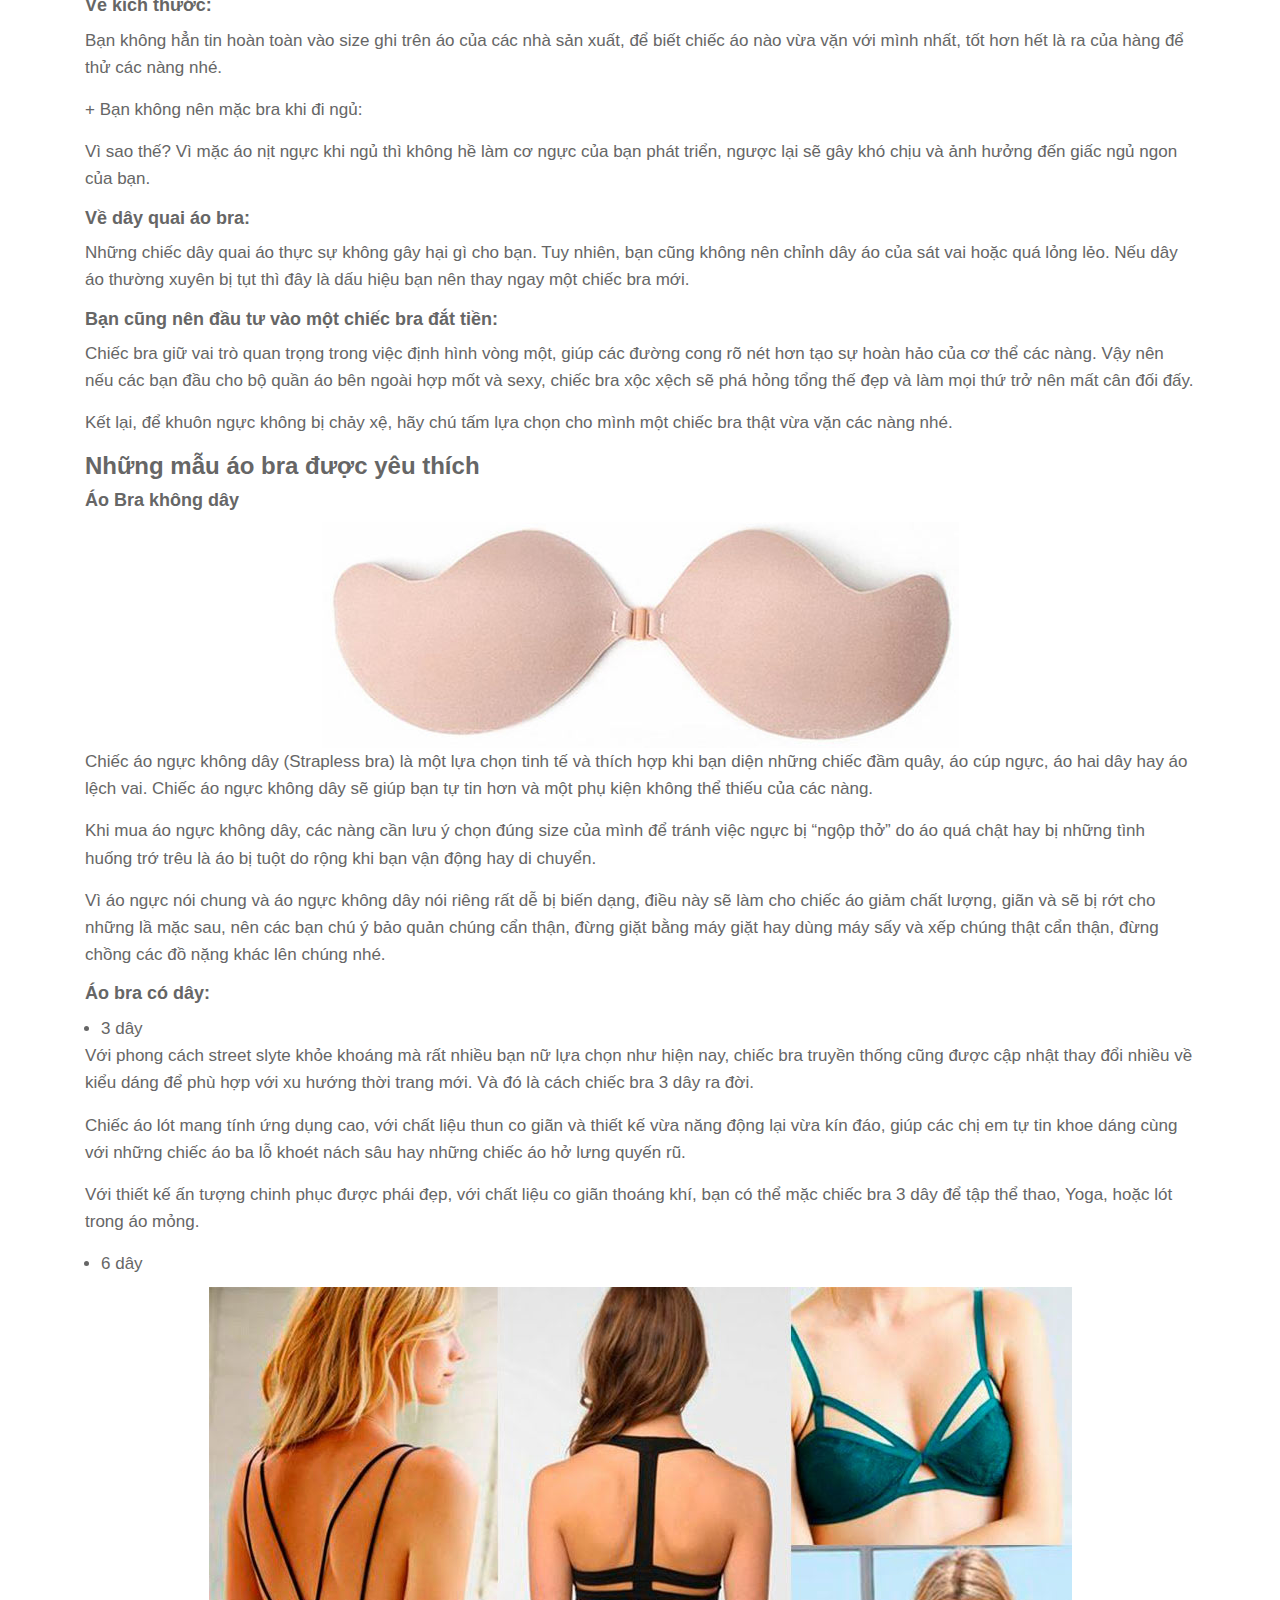
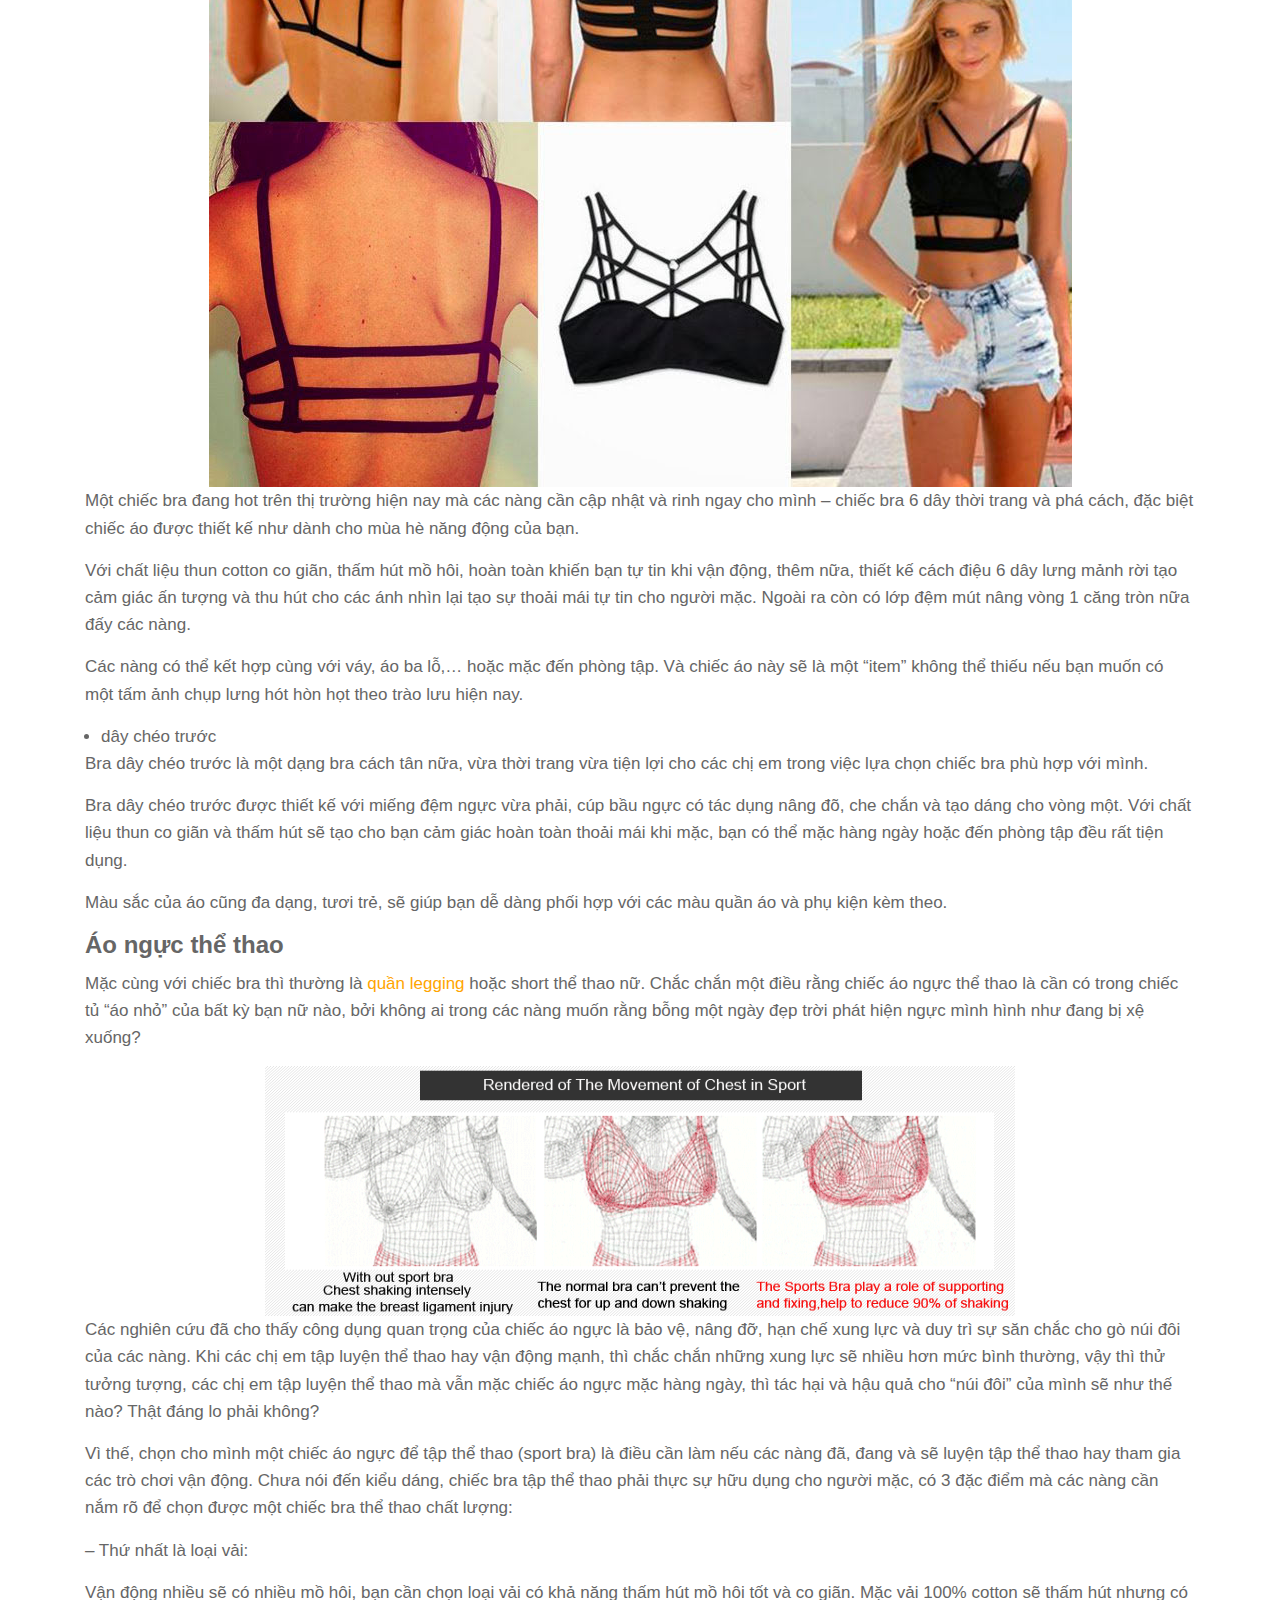
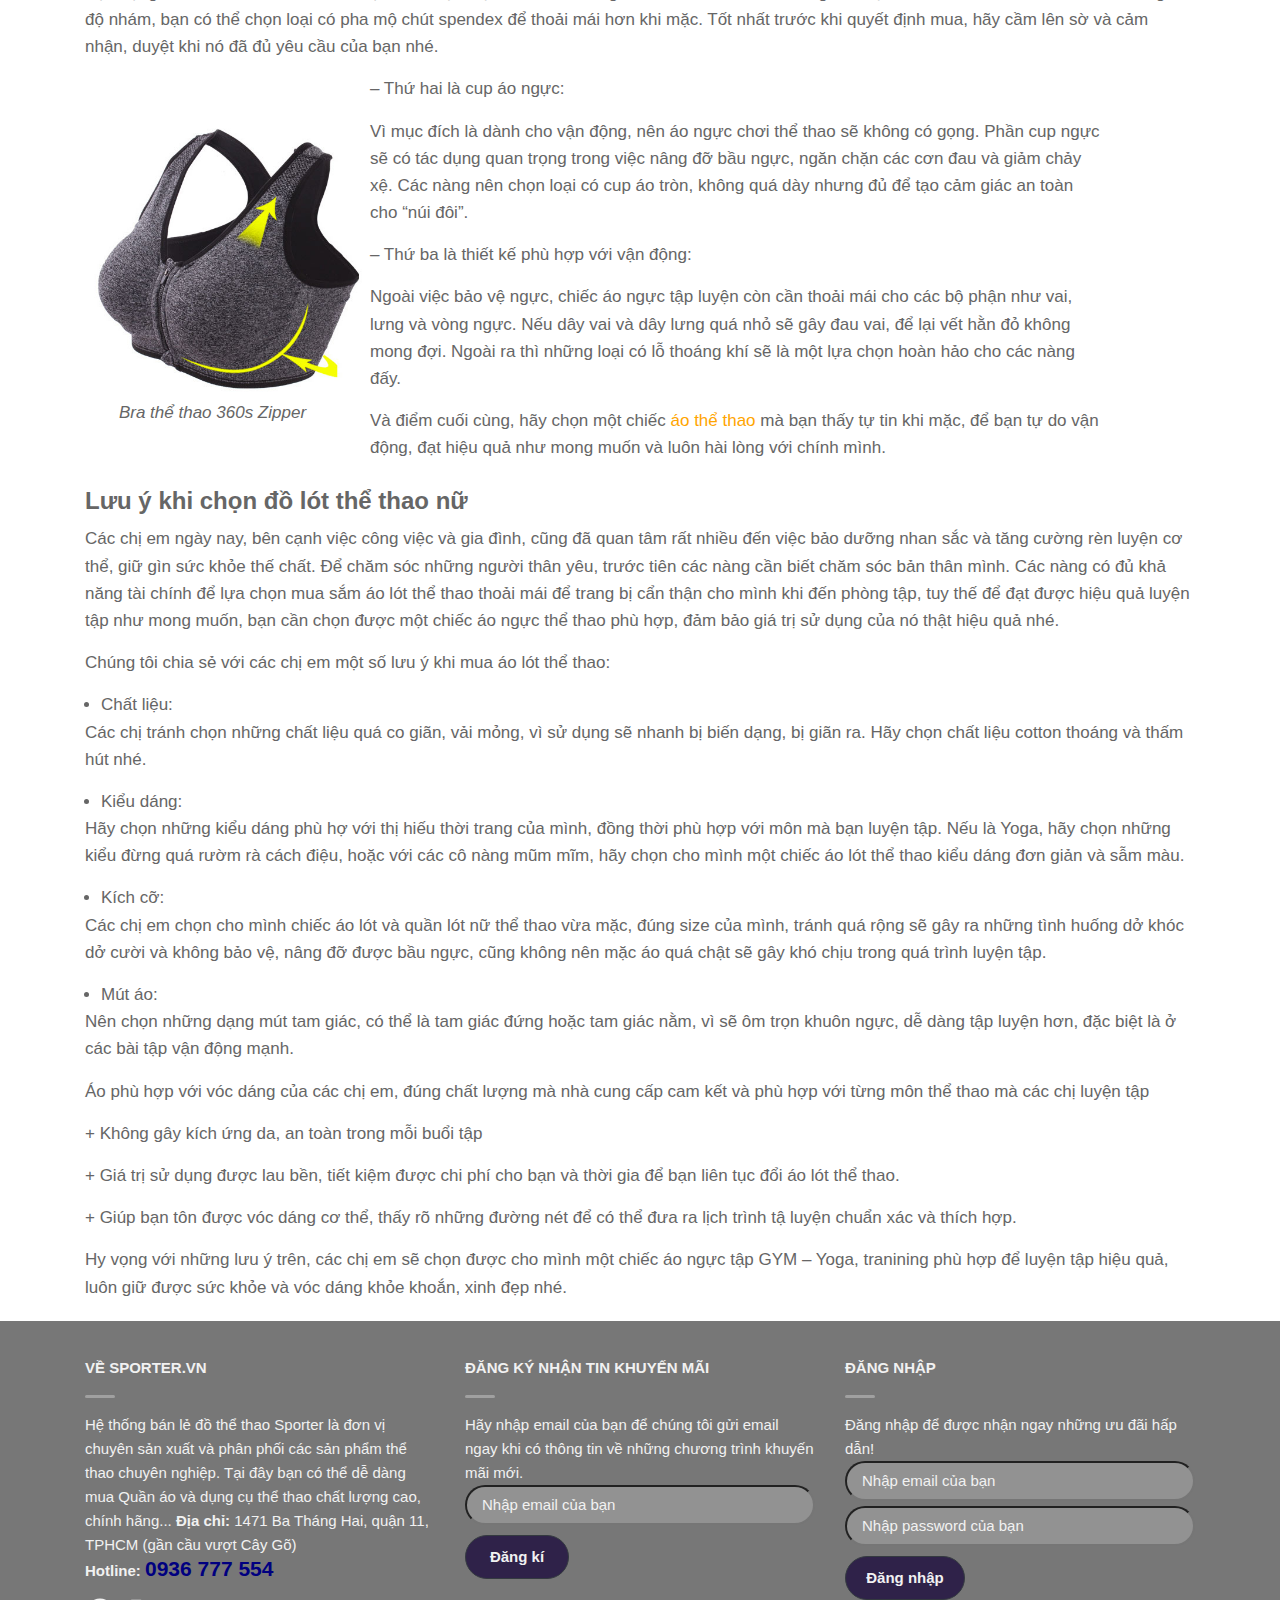
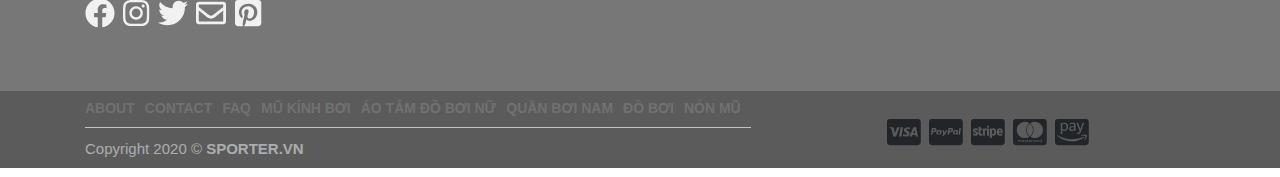
<file: ao-bra.html>
<!DOCTYPE html>
<html lang="en">

<head>
    <meta charset="UTF-8">
    <meta name="viewport" content="width=device-width, initial-scale=1.0">
    <title>Áo Bra</title>
    <link rel="stylesheet" href="Style/bootstrap.min.css">
    <link rel="stylesheet" href="Style/style.css">
    <link rel="stylesheet" href="Style/w3.css">
    <script src="script/jquery.min.js"></script>
    <script src="Style/bootstrap.min.js"></script>
    <script src="script/all.js"></script>
    <script src="script/js.js"></script>
    <script src="script/jssor.slider-28.0.0.min.js"></script>
</head>
<style type="text/css">
    #bg-page7 {
        background-image: url(Images/bg-page7.jpg);
        width: 100%;
        height: 500px;
        background-size: cover;
        background-position: 50% 0%;
    }
</style>

<body>
    <div>
        <button onclick="topFunction()" id="myBtn" title="Go to top" style="color: gray;"><i
                class="fas fa-angle-up"></i></button>
    </div>
    <div class="sticky-top" id="header">
        <nav class="navbar navbar-expand-lg navbar-light bg-light header-wrapper " id="top">
            <div class="container">
                <a class="navbar-brand" href="index.html"><img src="Images/logo.png" alt="logo"></a>
                <button class="navbar-toggler" type="button" data-bs-toggle="collapse"
                    data-bs-target="#navbarSupportedContent" aria-controls="navbarSupportedContent"
                    aria-expanded="false" aria-label="Toggle navigation">
                    <span class="navbar-toggler-icon"></span>
                </button>
                <div class="collapse navbar-collapse" id="navbarSupportedContent">
                    <ul class="navbar-nav me-auto mb-2 mb-lg-0">
                        <li class="nav-item dropdown">
                            <a class="nav-link dropdown-toggle style-a" href="#" id="navbarDropdown">
                                ĐỒ BÓNG ĐÁ
                            </a>
                            <ul class="dropdown-content" aria-labelledby="navbarDropdown">
                                <li><a class="dropdown-item" href="ao-bong-da-clb.html">ÁO BÓNG ĐÁ CLB</a></li>
                                <li>
                                    <hr class="dropdown-divider">
                                </li>
                                <li><a class="dropdown-item" href="ao-bong-da-TL.html">ÁO BÓNG ĐÁ THÁI LAN</a></li>
                            </ul>
                        </li>
                        <li class="nav-item">
                            <a class="nav-link style-a" href="do-tap-gym.html">ĐỒ TẬP GYM</a>
                        </li>
                        <li class="nav-item ">
                            <a class="nav-link  style-a" href="do-tap-yoga.html">ĐỒ TẬP YOGA</a>
                        </li>
                        <li class="nav-item">
                            <a class="nav-link style-a" href="tham-tap-yoga.html">THẢM TẬP YOGA</a>
                        </li>
                        <li class="nav-item">
                            <a class="nav-link style-a" href="ao-bra.html">ÁO BRA</a>
                        </li>
                        <li class="nav-item">
                            <a class="nav-link style-a" href="quan-legging.html">QUẦN LEGGING</a>
                        </li>
                        <li class="nav-item dropdown">
                            <a class="nav-link style-a" href="#" id="navbarDropdown">
                                <i class="fa fa-search"></i>
                            </a>
                            <ul class="dropdown-content" id="custom-search" aria-labelledby="navbarDropdown">
                                <form class="d-flex">
                                    <input class="form-control me-2" id="form-control-search" type="search"
                                        placeholder="Search" aria-label="Search"><span class="border-icon-search"><i
                                            class="fa fa-search " id="icon-search"></i></span>
                                </form>
                            </ul>
                        </li>
                    </ul>
                </div>
                <span id="cart">0&#273; <i class="fas fa-briefcase"></i></span>
            </div>
        </nav>
    </div>
    <div>
        <div id="bg-pp-page2">
            <div class="container">
                <div class="">
                    <h1 style="width:846px;float:left;font-size:24px;">ÁO NGỰC THỂ THAO, ÁO BRA TẬP GYM - TẬP YOGA NỮ
                        CHẤT
                        LƯỢNG CAO HOT
                    </h1>
                </div>
                <div class="row">
                    <div class="col-md-3" id="nt-home">
                        <a href="index.html">HOME </a>
                    </div>
                    <div class="col-md-11">
                        <span class="text-right">ÁO BRA ÁO NGỰC THỂ THAO</span>
                    </div>
                </div>
                <div class="clearfix"></div>
            </div>
        </div>
        <div id="bg-page7">
            <div class="text-center" id="text-box-page2"
                style="left: 33%;margin-top: 14%;padding: 26px; width: 432px; color: #f1f1f1;background-color: rgb(255 255 255 / 0%);">
                <h3>SET ĐỒ TẬP YOGA - GYM NỮ ĐẸP</h3>
                <p>Bạn có thể chọn cho mình những set đồ tập GYM, tập Yoga nữ rất đẹp mà không cần phải mất
                    nhiều thời gian tìm hiểu cách phối đồ.</p>
                <span><a href="ao-bra.html" class="bt-banner2b-page5">XEM ÁO BRAS</a></span>
            </div>
        </div>
        <div class="container">
            <div class="text-center" id="star-box1" style="margin: 46px 0px 0px 129px;">
                <div class="row">
                    <span class="row" id="star-text">
                        <b class="section-title"></b>
                        <span style="font-size: 18px; font-weight: 700;padding-left: 10px;padding-right: 10px;">
                            SẢN PHẨM GỢI Ý
                        </span>
                        <b class="section-title"></b>
                    </span>
                </div>
            </div>
        </div>
        <div class="row" style="margin-top: 30px;">
            <div class="bra-shirt text-center col-md-3">
                <a class="foo" href="#">
                    <img style="z-index: -1;" src="Images/Tanktop-legacy-trang-R1-1a.jpg" alt="">
                    <img style="z-index: -1;" src="Images/Tanktop-legacy-trang-R2-1b.jpg" alt="">
                </a>
                <span>
                    <a style="color: orange;" href="#" target="_blank">Áo Tanktop 360s Legacy màu trắng</a>
                    <br />
                </span>
                <del> 220,000₫ </del> <ins>170,000₫</ins>
                <span class="sale-bra">
                    -23%
                </span>
            </div>
            <div class="bra-shirt text-center col-md-3">
                <a class="foo" href="#">
                    <img style="z-index: -1;" src="Images/Tanktop-legacy-den-R2-2a.jpg" alt="">
                    <img style="z-index: -1;" src="Images/Tanktop-legacy-den-R2-2b.jpg" alt="">
                </a>
                <span>
                    <a style="color: orange;" href="#" target="_blank">Áo Tanktop 360s Legacy màu đen</a>
                    <br />
                </span>
                <del> 220,000₫ </del> <ins>170,000₫</ins>
                <span class="sale-bra">
                    -23%
                </span>
            </div>
            <div class="bra-shirt text-center col-md-3">
                <a class="foo" href="#">
                    <img style="z-index: -1;" src="Images/Tanktop-energy-neon-R1-3a.jpg" alt="">
                    <img style="z-index: -1;" src="Images/energy-neon-R1-3b.jpg" alt="">
                </a>
                <span>
                    <a style="color: orange;" href="#" target="_blank">Energy Tank xanh neon phản quang</a>
                    <br />
                </span>
                <del> 220,000₫ </del> <ins>170,000₫</ins>
                <span class="sale-bra">
                    -23%
                </span>
            </div>
            <div class="bra-shirt text-center col-md-3">
                <a class="foo" href="#">
                    <img style="z-index: -1;" src="Images/Tanktop-energy-den-R1-4a.jpg" alt="">
                    <img style="z-index: -1;" src="Images/Tanktop-energy-den-R2-4b.jpg" alt="">
                </a>
                <span>
                    <a style="color: orange;" href="#" target="_blank">Energy Tank đen phản quang</a>
                    <br />
                </span>
                <del> 220,000₫ </del> <ins>170,000₫</ins>
                <span class="sale-bra">
                    -23%
                </span>
            </div>
        </div>
        <div class="row" style="margin-top: 30px;">
            <div class="bra-shirt text-center col-md-3">
                <a class="foo" href="#">
                    <img style="z-index: -1;" src="Images/Ao-tanktop-Streacker-hong-R2-1a.jpg" alt="">
                    <img style="z-index: -1;" src="Images/Ao-tanktop-Streacker-hong-R2-1b.jpg" alt="">
                </a>
                <span>
                    <a style="color: orange;" href="#" target="_blank">360s Streacker Training Tank hồng</a>
                    <br />
                </span>
                <del> 190,000₫ </del> <ins>150,000₫</ins>
                <span class="sale-bra">
                    -21%
                </span>
            </div>
            <div class="bra-shirt text-center col-md-3">
                <a class="foo" href="#">
                    <img style="z-index: -1;" src="Images/streacker-den-R2-2a.jpg" alt="">
                    <img style="z-index: -1;" src="Images/streacker-den-R2-2b.jpg" alt="">
                </a>
                <span>
                    <a style="color: orange;" href="#" target="_blank">360s Streacker Training Tank đen</a>
                    <br />
                </span>
                <del> 220,000₫ </del> <ins>170,000₫</ins>
                <span class="sale-bra">
                    -23%
                </span>
            </div>
            <div class="bra-shirt text-center col-md-3">
                <a class="foo" href="#">
                    <img style="z-index: -1;" src="Images/flex-training-trang-R2-3a.jpg" alt="">
                    <img style="z-index: -1;" src="Images/flex-training-trang-R2-3b.jpg" alt="">
                </a>
                <span>
                    <a style="color: orange;" href="#" target="_blank">360s Flex Training Tank trắng</a>
                    <br />
                </span>
                <del> 180,000₫ </del> <ins>150,000₫</ins>
                <span class="sale-bra">
                    -21%
                </span>
            </div>
            <div class="bra-shirt text-center col-md-3">
                <a class="foo" href="#">
                    <img style="z-index: -1;" src="Images/flex-training-hong-R2-4a.jpg" alt="">
                    <img style="z-index: -1;" src="Images/flex-training-hong-R2-4b.jpg" alt="">
                </a>
                <span>
                    <a style="color: orange;" href="#" target="_blank">360s Flex Training Tank hồng phấn</a>
                    <br />
                </span>
                <del> 220,000₫ </del> <ins>170,000₫</ins>
                <span class="sale-bra">
                    -23%
                </span>
            </div>
        </div>
        <div class="row" style="margin-top: 30px;">
            <div class="bra-shirt text-center col-md-3">
                <a class="foo" href="#">
                    <img style="z-index: -1;" src="Images/tanktop-training-xanh-R3-1a.jpg" alt="">
                    <img style="z-index: -1;" src="Images/tanktop-training-xanh-R3-1b.jpg" alt="">
                </a>
                <span>
                    <a style="color: orange;" href="#" target="_blank">Tanktop ba lỗ 360s Fit training đen viền xanh
                        bích</a>
                    <br />
                </span>
                <del> 200,000₫ </del> <ins>150,000₫</ins>
                <span class="sale-bra">
                    -25%
                </span>
            </div>
            <div class="bra-shirt text-center col-md-3">
                <a class="foo" href="#">
                    <img style="z-index: -1;" src="Images/tanktop-training-hong-R3-2a.jpg" alt="">
                    <img style="z-index: -1;" src="Images/tanktop-training-hong-R3-2b.jpg" alt="">
                </a>
                <span>
                    <a style="color: orange;" href="#" target="_blank">Tanktop ba lỗ 360s Fit training đen viền hồng</a>
                    <br />
                </span>
                <del> 200,000₫ </del> <ins>150,000₫</ins>
                <span class="sale-bra">
                    -25%
                </span>
            </div>
        </div>
        <div class="container">
            <div class="text-center" id="star-box1" style="margin: 46px 0px 0px 65px;">
                <div class="row">
                    <span class="row" id="star-text">
                        <b class="section-title"></b>
                        <span style="font-size: 18px; font-weight: 700;padding-left: 10px;padding-right: 10px;">
                            NHỮNG MẪU ÁO NGỰC THỂ THAO MỚI NHẤT
                        </span>
                        <b class="section-title"></b>
                    </span>
                </div>
            </div>
        </div>
        <div class="row" style="margin-top: 30px;">
            <div class="bra-shirt text-center col-md-3">
                <a class="foo" href="#">
                    <img style="z-index: -1;" src="Images/Bras-Zipper-Black-R1-1a.jpg" alt="">
                    <img style="z-index: -1;" src="Images/Bras-Zipper-Black-R1-1b.jpg" alt="">
                </a>
                <span>
                    <a style="color: orange;" href="#" target="_blank">Bra 360s Zipper màu đen</a>
                    <br />
                </span>
                <del> 190,000₫ </del> <ins>145,000₫</ins>
                <span class="sale-bra">
                    -24%
                </span>
            </div>
            <div class="bra-shirt text-center col-md-3">
                <a class="foo" href="#">
                    <img style="z-index: -1;" src="Images/Bras-Zipper-Purple-R1-2a.jpg" alt="">
                    <img style="z-index: -1;" src="Images/Bras-Zipper-Purple-R1-2b.jpg" alt="">
                </a>
                <span>
                    <a style="color: orange;" href="#" target="_blank">Bra 360s Zipper màu tím</a>
                    <br />
                </span>
                <del> 190,000₫ </del> <ins>145,000₫</ins>
                <span class="sale-bra">
                    -24%
                </span>
            </div>
            <div class="bra-shirt text-center col-md-3">
                <a class="foo" href="#">
                    <img style="z-index: -1;" src="Images/Bras-Zipper-Gray-R1-3a.jpg" alt="">
                    <img style="z-index: -1;" src="Images/Bras-Zipper-Gray-R1-3b.jpg" alt="">
                </a>
                <span>
                    <a style="color: orange;" href="#" target="_blank">Bra 360s Zipper màu xám</a>
                    <br />
                </span>
                <del> 190,000₫ </del> <ins>145,000₫</ins>
                <span class="sale-bra">
                    -24%
                </span>
            </div>
            <div class="bra-shirt text-center col-md-3">
                <a class="foo" href="#">
                    <img style="z-index: -1;" src="Images/Bra-elastic-mau-den-R1-4a.jpg" alt="">
                    <img style="z-index: -1;" src="Images/Bra-elastic-mau-den-R1-4b.jpg" alt="">
                </a>
                <span>
                    <a style="color: orange;" href="#" target="_blank">Bra 360s Elastic màu đen</a>
                    <br />
                </span>
                <del> 220,000₫ </del> <ins>170,000₫</ins>
                <span class="sale-bra">
                    -23%
                </span>
            </div>
        </div>
        <div class="row" style="margin-top: 30px;">
            <div class="bra-shirt text-center col-md-3">
                <a class="foo" href="#">
                    <img style="z-index: -1;" src="Images/Bra-farewell-mau-den-R2-1a.jpg" alt="">
                    <img style="z-index: -1;" src="Images/Bra-farewell-mau-den-R2-1b.jpg" alt="">
                </a>
                <span>
                    <a style="color: orange;" href="#" target="_blank">Bra 360s Farewell màu đen</a>
                    <br />
                </span>
                <del> 190,000₫ </del> <ins>145,000₫</ins>
                <span class="sale-bra">
                    -24%
                </span>
            </div>
            <div class="bra-shirt text-center col-md-3">
                <a class="foo" href="#">
                    <img style="z-index: -1;" src="Images/Bra-farewell-mau-hong-R2-2a.jpg" alt="">
                    <img style="z-index: -1;" src="Images/Bra-farewell-mau-hong-R2-2b.jpg" alt="">
                </a>
                <span>
                    <a style="color: orange;" href="#" target="_blank">Bra 360s Farewell màu hồng</a>
                    <br />
                </span>
                <del> 250,000₫ </del> <ins>195,000₫</ins>
                <span class="sale-bra">
                    -22%
                </span>
            </div>
            <div class="bra-shirt text-center col-md-3">
                <a class="foo" href="#">
                    <img style="z-index: -1;" src="Images/Bra-farewell-mau-mint-R2-3a.jpg" alt="">
                    <img style="z-index: -1;" src="Images/Bra-farewell-mau-mint-R2-3b.jpg" alt="">
                </a>
                <span>
                    <a style="color: orange;" href="#" target="_blank">Bra 360s Farewell màu mint</a>
                    <br />
                </span>
                <del> 250,000₫ </del> <ins>195,000₫</ins>
                <span class="sale-bra">
                    -22%
                </span>
            </div>
            <div class="bra-shirt text-center col-md-3">
                <a class="foo" href="#">
                    <img style="z-index: -1;" src="Images/Bra-bufterfly-mau-den-R2-4a.jpg" alt="">
                    <img style="z-index: -1;" src="Images/Bra-bufterfly-mau-den-R2-4b.jpg" alt="">
                </a>
                <span>
                    <a style="color: orange;" href="#" target="_blank">Bra 360s Galaxy màu đen</a>
                    <br />
                </span>
                <del> 220,000₫ </del> <ins>170,000₫</ins>
                <span class="sale-bra">
                    -23%
                </span>
            </div>
        </div>
        <div class="row" style="margin-top: 30px;">
            <div class="bra-shirt text-center col-md-3">
                <a href="#">
                    <img style="z-index: -1;" src="Images/Bras-indy-trang-R3-1a.jpg" alt="">
                </a>
                <span>
                    <a style="color: orange;" href="#" target="_blank">Bra 360s Indy màu trắng</a>
                    <br />
                </span>
                <del> 245,000₫ </del> <ins>170,000₫</ins>
                <span class="sale-bra">
                    -31%
                </span>
            </div>
            <div class="bra-shirt text-center col-md-3">
                <a class="foo" href="#">
                    <img style="z-index: -1;" src="Images/Bras-indy-xam-R3-2a.jpg" alt="">
                    <img style="z-index: -1;" src="Images/Bras-indy-xam-R3-2b.jpg" alt="">
                </a>
                <span>
                    <a style="color: orange;" href="#" target="_blank">Bra 360s Indy màu xám</a>
                    <br />
                </span>
                <del> 245,000₫ </del> <ins>170,000₫</ins>
                <span class="sale-bra">
                    -31%
                </span>
            </div>
            <div class="bra-shirt text-center col-md-3">
                <a class="foo" href="#">
                    <img style="z-index: -1;" src="Images/Bras-indy-xanh-duong-R3-3a.jpg" alt="">
                    <img style="z-index: -1;" src="Images/Bras-indy-xanh-duong-r3-3b.jpg" alt="">
                </a>
                <span>
                    <a style="color: orange;" href="#" target="_blank">Bra 360s Indy màu xanh dương</a>
                    <br />
                </span>
                <del> 245,000₫ </del> <ins>170,000₫</ins>
                <span class="sale-bra">
                    -31%
                </span>
            </div>
            <div class="bra-shirt text-center col-md-3">
                <a class="foo" href="#">
                    <img style="z-index: -1;" src="Images/lotus-xam-hong-R3-4a.jpg" alt="">
                    <img style="z-index: -1;" src="Images/lotus-xam-hong-R3-4b.jpg" alt="">
                </a>
                <span>
                    <a style="color: orange;" href="#" target="_blank">Bra 360s Lotus màu xám viền hồng</a>
                    <br />
                </span>
                <del> 220,000₫ </del> <ins>170,000₫</ins>
                <span class="sale-bra">
                    -23%
                </span>
            </div>
        </div>
        <div class="container" id="text-page5">
            <span>
                <h2>Tìm hiểu thông tin về các loại áo bra</h2>
                <p>Chúng ta hiển nhiên biết bầu ngực phụ nữ là điểm khắc biệt và hấp dẫn đặc trưng về giới của phụ nữ.
                    Dù size ngực như thế nào, thì đảm bảo nâng đỡ ngực để trước tiên đảm bảo sức khỏe, sau đó tăng sự
                    cuốn hút duyên dáng của các chị em là điều vô cùng quan trọng. Để các nàng có thể lựa chọn được một
                    chiếc áo phù hợp với mình, chúng tôi chia sẻ đến các chị em một số thông tin hữu ít như sau:
                </p>
            </span>
            <span>
                <h2>Áo bra là gì?</h2>
                <p>Đối với chị em phụ nữ, khi tập GYM hay <a href="" style="color: orange;">tập yoga</a> thì chúng ta
                    thường được khuyên là nên mặc bras. Bạn
                    nghe nhắc nhiều về Bra, bạn đã biết nó là gì chưa?
                </p>
                <p>Bra là chữ viết tắt của chữ “Brassiere”, thuật ngữ này được sử dụng lần đầu tiên vào năm 1907
                    trong tờ tạp chí Vogue của Mỹ. Đến năm 1911, thuật ngữ này xuất hiện trong từ điển Oxford English.
                    Nó có nghĩa là “hỗ trợ”, nhằm chỉ công dụng của chiếc áo ngực là hỗ trợ nâng ngực.
                </p>
                <p>Ngày nay, các chị em thường dùng thuật ngữ áo Bra để chỉ chiếc nịt ngực mà các bạn ý sử dụng hàng
                    ngày, chiếc áo bé xinh nho nhỏ thế thôi nhưng giữ vai trò vô cùng quan trọng tạo nên sự hoàn hảo của
                    mỗi người phụ nữ, tuy thế không phải bạn nữ nào cũng biết tường tận về nó.
                </p>
                <p>– Chia sẻ đầu tiên cho bạn, hãy mặc bra đúng kích thước size ngực của mình</p>
            </span>
            <div class="row">
                <div class="col-md-4">
                    <img style="width: 354px; height: 354px;" src="Images/motion-xanh-banner-page7.jpg" alt="">
                </div>
                <div class="col-md-8">
                    <p>Đôi khi các bạn sẽ chọn một chiếc áo ngực theo thói quen và trung thành với size bạn chọn, hoặc
                        bạn ra cửa hàng và chọn một chiếc áo mà bạn mặc vừa, bạn nghĩ nó đã phù hợp với bạn rồi, nhưng
                        đôi khi không phải thế, có thể bạn đang mặc bra nhầm size đấy, vậy làm thế nào chúng ta nhận
                        biết mình đang mặc một chiếc áo chưa đúng size?
                    </p>
                    <p>Những dấu hiệu sau đây sẽ chỉ cho bạn biết bạn đang mặc nhầm size bra của mình:</p>
                    <ul>
                        <li>Dây quai áo hay tuột</li>
                        <li>Phần cúp ngực bị nhăn</li>
                        <li>Vòng dây phía sau lưng của áo hay trượt lên cao hơn so với phần ngực phía trước</li>
                        <li>Phần giữa của áo ngực, chỗ nối liền hai quả áo – ngay xương ức, không nằm áp sát vào phần
                            chân ngực mà lại hổng lên cao, tạo ra một khoảng hở</li>
                        <li>Phần bầu ngực đầy tràn ra ngoài.</li>
                    </ul>
                </div>
            </div>
            <span>
                <h2>Cách để bạn chọn được một chiếc bra phù hợp:</h2>
                <p>Bạn cần chú ý vào các yếu tố sau:</p>
            </span>
            <span>
                <h5>Về kiểu dáng:</h5>
                <p>Tùy theo thị hiếu thời trang của mỗi chị em mà có sự lựa chọn bra phù hợp, miễn sao các chị em thấy
                    thật tự tin và thoải mái. Bên cạnh đó, việc chọn kiểu dáng áo bra phù hợp với bộ trang phục mặc bên
                    ngoài là rất quan trọng để thể hiện sự tinh tế trong thời trang của các chị.
                </p>
                <p>Ví dụ với áo chữ V khoét sâu nhầm khoe vòng một lấp ló gợi cảm, các chị có thể mặc chiếc V-bra để
                    nâng đỡ bầu ngực thêm phần sexy. Hoặc nếu mặc áo khoét sâu nách, các bạn có thể mặc áo có hai dây
                    nối hai quả ngang và dầy để giữ áo chắc chắn và không dây.
                </p>
            </span>
            <span>
                <h5>Về chất liệu:</h5>
                <p>Chất liệu của chiếc bra cũng rất quan trọng cho sự thoải mái và sức khỏe của các nàng. Đối với ngực
                    to hay ngực nhỏ, thì đều nên chọn một chiếc bra có chất liệu thoáng. Tránh dùng các chất liệu nilon
                    gây bí, ngực không thể “thở” được, làm đổ nhiề mồ hôi gây bứt rứt khó chịu cho người mặc.
                </p>
            </span>
            <span>
                <h5>Về kích thước:</h5>
                <p>Bạn không hẳn tin hoàn toàn vào size ghi trên áo của các nhà sản xuất, để biết chiếc áo nào vừa vặn
                    với mình nhất, tốt hơn hết là ra của hàng để thử các nàng nhé.
                </p>
                <p>+ Bạn không nên mặc bra khi đi ngủ:</p>
                <p>Vì sao thế? Vì mặc áo nịt ngực khi ngủ thì không hề làm cơ ngực của bạn phát triển, ngược lại sẽ gây
                    khó chịu và ảnh hưởng đến giấc ngủ ngon của bạn.
                </p>
            </span>
            <span>
                <h5>Về dây quai áo bra:</h5>
                <p>Những chiếc dây quai áo thực sự không gây hại gì cho bạn. Tuy nhiên, bạn cũng không nên chỉnh dây áo
                    của sát vai hoặc quá lỏng lẻo. Nếu dây áo thường xuyên bị tụt thì đây là dấu hiệu bạn nên thay ngay
                    một chiếc bra mới.
                </p>
            </span>
            <span>
                <h5>Bạn cũng nên đầu tư vào một chiếc bra đắt tiền:</h5>
                <p>Chiếc bra giữ vai trò quan trọng trong việc định hình vòng một, giúp các đường cong rõ nét hơn tạo sự
                    hoàn hảo của cơ thể các nàng. Vậy nên nếu các bạn đầu cho bộ quần áo bên ngoài hợp mốt và sexy,
                    chiếc bra xộc xệch sẽ phá hỏng tổng thế đẹp và làm mọi thứ trở nên mất cân đối đấy.
                </p>
                <p>Kết lại, để khuôn ngực không bị chảy xệ, hãy chú tấm lựa chọn cho mình một chiếc bra thật vừa vặn các
                    nàng nhé.
                </p>
            </span>
            <h2>Những mẫu áo bra được yêu thích</h2>
            <span>
                <h5>Áo Bra không dây</h5>
                <div class="text-center">
                    <img style="width: 637px;height:226px;" src="Images/bra-khong-day.jpg" alt="">
                </div>
                <p>Chiếc áo ngực không dây (Strapless bra) là một lựa chọn tinh tế và thích hợp khi bạn diện những chiếc
                    đầm quây, áo cúp ngực, áo hai dây hay áo lệch vai. Chiếc áo ngực không dây sẽ giúp bạn tự tin hơn và
                    một phụ kiện không thể thiếu của các nàng.
                </p>
                <p>Khi mua áo ngực không dây, các nàng cần lưu ý chọn đúng size của mình để tránh việc ngực bị “ngộp
                    thở” do áo quá chật hay bị những tình huống trớ trêu là áo bị tuột do rộng khi bạn vận động hay di
                    chuyển.
                </p>
                <P>Vì áo ngực nói chung và áo ngực không dây nói riêng rất dễ bị biến dạng, điều này sẽ làm cho chiếc áo
                    giảm chất lượng, giãn và sẽ bị rớt cho những lầ mặc sau, nên các bạn chú ý bảo quản chúng cẩn thận,
                    đừng giặt bằng máy giặt hay dùng máy sấy và xếp chúng thật cẩn thận, đừng chồng các đồ nặng khác lên
                    chúng nhé.
                </P>
            </span>
            <span>
                <h5>Áo bra có dây:</h5>
                <ul>
                    <li>3 dây</li>
                    <p>Với phong cách street slyte khỏe khoáng mà rất nhiều bạn nữ lựa chọn như hiện nay, chiếc bra
                        truyền thống cũng được cập nhật thay đổi nhiều về kiểu dáng để phù hợp với xu hướng thời trang
                        mới. Và đó là cách chiếc bra 3 dây ra đời.
                    </p>
                    <p>Chiếc áo lót mang tính ứng dụng cao, với chất liệu thun co giãn và thiết kế vừa năng động lại vừa
                        kín đáo, giúp các chị em tự tin khoe dáng cùng với những chiếc áo ba lỗ khoét nách sâu hay những
                        chiếc áo hở lưng quyến rũ.
                    </p>
                    <p>Với thiết kế ấn tượng chinh phục được phái đẹp, với chất liệu co giãn thoáng khí, bạn có thể mặc
                        chiếc bra 3 dây để tập thể thao, Yoga, hoặc lót trong áo mỏng.
                    </p>
                    <li>6 dây</li>
                    <div class="text-center">
                        <img style="width: 863px;height: 800px; margin-top: 10px;" src="Images/bra-6-day.jpg" alt="">
                    </div>
                    <p>Một chiếc bra đang hot trên thị trường hiện nay mà các nàng cần cập nhật và rinh ngay cho mình –
                        chiếc bra 6 dây thời trang và phá cách, đặc biệt chiếc áo được thiết kế như dành cho mùa hè năng
                        động của bạn.
                    </p>
                    <p>Với chất liệu thun cotton co giãn, thấm hút mồ hôi, hoàn toàn khiến bạn tự tin khi vận động, thêm
                        nữa, thiết kế cách điệu 6 dây lưng mảnh rời tạo cảm giác ấn tượng và thu hút cho các ánh nhìn
                        lại tạo sự thoải mái tự tin cho người mặc. Ngoài ra còn có lớp đệm mút nâng vòng 1 căng tròn nữa
                        đấy các nàng.
                    </p>
                    <p>Các nàng có thể kết hợp cùng với váy, áo ba lỗ,… hoặc mặc đến phòng tập. Và chiếc áo này sẽ là
                        một “item” không thể thiếu nếu bạn muốn có một tấm ảnh chụp lưng hót hòn họt theo trào lưu hiện
                        nay.
                    </p>
                    <li>dây chéo trước</li>
                    <p>Bra dây chéo trước là một dạng bra cách tân nữa, vừa thời trang vừa tiện lợi cho các chị em trong
                        việc lựa chọn chiếc bra phù hợp với mình.
                    </p>
                    <p>Bra dây chéo trước được thiết kế với miếng đệm ngực vừa phải, cúp bầu ngực có tác dụng nâng đõ,
                        che chắn và tạo dáng cho vòng một. Với chất liệu thun co giãn và thấm hút sẽ tạo cho bạn cảm
                        giác hoàn toàn thoải mái khi mặc, bạn có thể mặc hàng ngày hoặc đến phòng tập đều rất tiện dụng.
                    </p>
                    <p>Màu sắc của áo cũng đa dạng, tươi trẻ, sẽ giúp bạn dễ dàng phối hợp với các màu quần áo và phụ
                        kiện kèm theo.
                    </p>
                </ul>
            </span>
            <span>
                <h2>Áo ngực thể thao</h2>
                <p>Mặc cùng với chiếc bra thì thường là <a style="color: orange;" href="quan-legging">quần legging</a>
                    hoặc short thể thao nữ. Chắc chắn một điều rằng
                    chiếc áo ngực thể thao là cần có trong chiếc tủ “áo nhỏ” của bất kỳ bạn nữ nào, bởi không ai trong
                    các nàng muốn rằng bỗng một ngày đẹp trời phát hiện ngực mình hình như đang bị xệ xuống?
                </p>
                <div class="text-center">
                    <img style="width: 750px; height: 250px;" src="Images/banner-page7.gif" alt="">
                </div>
            </span>
            <span>
                <p>Các nghiên cứu đã cho thấy công dụng quan trọng của chiếc áo ngực là bảo vệ, nâng đỡ, hạn chế xung
                    lực và duy trì sự săn chắc cho gò núi đôi của các nàng. Khi các chị em tập luyện thể thao hay vận
                    động mạnh, thì chắc chắn những xung lực sẽ nhiều hơn mức bình thường, vậy thì thử tưởng tượng, các
                    chị em tập luyện thể thao mà vẫn mặc chiếc áo ngực mặc hàng ngày, thì tác hại và hậu quả cho “núi
                    đôi” của mình sẽ như thế nào? Thật đáng lo phải không?
                </p>
                <p>
                    Vì thế, chọn cho mình một chiếc áo ngực để tập thể thao (sport bra) là điều cần làm nếu các nàng đã,
                    đang và sẽ luyện tập thể thao hay tham gia các trò chơi vận động. Chưa nói đến kiểu dáng, chiếc bra
                    tập thể thao phải thực sự hữu dụng cho người mặc, có 3 đặc điểm mà các nàng cần nắm rõ để chọn được
                    một chiếc bra thể thao chất lượng:
                </p>
                <p>– Thứ nhất là loại vải:</p>
                <p>Vận động nhiều sẽ có nhiều mồ hôi, bạn cần chọn loại vải có khả năng thấm hút mồ hôi tốt và co giãn.
                    Mặc vải 100% cotton sẽ thấm hút nhưng có độ nhám, bạn có thể chọn loại có pha mộ chút spendex để
                    thoải mái hơn khi mặc. Tốt nhất trước khi quyết định mua, hãy cầm lên sờ và cảm nhận, duyệt khi nó
                    đã đủ yêu cầu của bạn nhé.
                </p>
            </span>
            <div class="row">
                <div class="col-md-3 text-center" style="margin-top: 30px;">
                    <img style="width: 294px; height: 294px;" src="Images/banner2-page7.jpg" alt="">
                    <i>Bra thể thao 360s Zipper</i>
                </div>
                <div class="col-md-8">
                    <p>– Thứ hai là cup áo ngực:</p>
                    <p>Vì mục đích là dành cho vận động, nên áo ngực chơi thể thao sẽ không có gọng. Phần cup ngực sẽ có
                        tác dụng quan trọng trong việc nâng đỡ bầu ngực, ngăn chặn các cơn đau và giảm chảy xệ. Các nàng
                        nên chọn loại có cup áo tròn, không quá dày nhưng đủ để tạo cảm giác an toàn cho “núi đôi”.
                    </p>
                    <p>– Thứ ba là thiết kế phù hợp với vận động:</p>
                    <p>Ngoài việc bảo vệ ngực, chiếc áo ngực tập luyện còn cần thoải mái cho các bộ phận như vai, lưng
                        và vòng ngực. Nếu dây vai và dây lưng quá nhỏ sẽ gây đau vai, để lại vết hằn đỏ không mong đợi.
                        Ngoài ra thì những loại có lỗ thoáng khí sẽ là một lựa chọn hoàn hảo cho các nàng đấy.
                    </p>
                    <p>Và điểm cuối cùng, hãy chọn một chiếc <a style="color: orange;" href="">áo thể thao</a> mà bạn
                        thấy tự tin khi mặc, để bạn tự do vận
                        động, đạt hiệu quả như mong muốn và luôn hài lòng với chính mình.
                    </p>
                </div>
            </div>
            <span>
                <h2>Lưu ý khi chọn đồ lót thể thao nữ</h2>
                <p>Các chị em ngày nay, bên cạnh việc công việc và gia đình, cũng đã quan tâm rất nhiều đến việc bảo
                    dưỡng nhan sắc và tăng cường rèn luyện cơ thể, giữ gìn sức khỏe thế chất. Để chăm sóc những người
                    thân yêu, trước tiên các nàng cần biết chăm sóc bản thân mình. Các nàng có đủ khả năng tài chính để
                    lựa chọn mua sắm áo lót thể thao thoải mái để trang bị cẩn thận cho mình khi đến phòng tập, tuy thế
                    để đạt được hiệu quả luyện tập như mong muốn, bạn cần chọn được một chiếc áo ngực thể thao phù hợp,
                    đảm bảo giá trị sử dụng của nó thật hiệu quả nhé.
                </p>
                <p>Chúng tôi chia sẻ với các chị em một số lưu ý khi mua áo lót thể thao:</p>
                <ul>
                    <li>Chất liệu:</li>
                    <p>Các chị tránh chọn những chất liệu quá co giãn, vải mỏng, vì sử dụng sẽ nhanh bị biến dạng, bị
                        giãn ra. Hãy chọn chất liệu cotton thoáng và thấm hút nhé.
                    </p>
                    <li>Kiểu dáng:</li>
                    <p>Hãy chọn những kiểu dáng phù hợ với thị hiếu thời trang của mình, đồng thời phù hợp với môn mà
                        bạn luyện tập. Nếu là Yoga, hãy chọn những kiểu đừng quá rườm rà cách điệu, hoặc với các cô nàng
                        mũm mĩm, hãy chọn cho mình một chiếc áo lót thể thao kiểu dáng đơn giản và sẫm màu.
                    </p>
                    <li>Kích cỡ:</li>
                    <p>Các chị em chọn cho mình chiếc áo lót và quần lót nữ thể thao vừa mặc, đúng size của mình, tránh
                        quá rộng sẽ gây ra những tình huống dở khóc dở cười và không bảo vệ, nâng đỡ được bầu ngực, cũng
                        không nên mặc áo quá chật sẽ gây khó chịu trong quá trình luyện tập.
                    </p>
                    <li>Mút áo:</li>
                    <p>Nên chọn những dạng mút tam giác, có thể là tam giác đứng hoặc tam giác nằm, vì sẽ ôm trọn khuôn
                        ngực, dễ dàng tập luyện hơn, đặc biệt là ở các bài tập vận động mạnh.
                    </p>
                    <p>Áo phù hợp với vóc dáng của các chị em, đúng chất lượng mà nhà cung cấp cam kết và phù hợp với
                        từng môn thể thao mà các chị luyện tập
                    </p>
                    <p>+ Không gây kích ứng da, an toàn trong mỗi buổi tập</p>
                    <p>+ Giá trị sử dụng được lau bền, tiết kiệm được chi phí cho bạn và thời gia để bạn liên tục đổi áo
                        lót thể thao.
                    </p>
                    <p>+ Giúp bạn tôn được vóc dáng cơ thể, thấy rõ những đường nét để có thể đưa ra lịch trình tậ luyện
                        chuẩn xác và thích hợp.
                    </p>
                    <p>Hy vọng với những lưu ý trên, các chị em sẽ chọn được cho mình một chiếc áo ngực tập GYM – Yoga,
                        tranining phù hợp để luyện tập hiệu quả, luôn giữ được sức khỏe và vóc dáng khỏe khoắn, xinh đẹp
                        nhé.
                    </p>
                </ul>
            </span>
        </div>
    </div>
    <div id="footer">
        <div id="footer1">
            <div class="container" style="margin-top: 15px;">
                <div class="row" id="margin-footer">
                    <div class="col-md-4">
                        <span class="weight-title">VỀ SPORTER.VN</span>
                        <div class="is-divider"></div>
                        Hệ thống bán lẻ đồ thể thao Sporter là đơn vị chuyên sản xuất và phân phối các sản phẩm thể thao
                        chuyên
                        nghiệp. Tại đây bạn có thể dễ dàng mua Quần áo và dụng cụ thể thao chất lượng cao, chính hãng...
                        <strong>Địa chỉ:</strong> 1471 Ba Tháng Hai, quận 11, TPHCM (gần cầu vượt Cây Gõ)<br />
                        <strong>Hotline:</strong> <a href=""> <span style="font-size: 140%; color: #000080;">
                                <strong>0936
                                    777
                                    554</strong></span></a>
                        <div id="size-icon">
                            <a href="https://www.facebook.com/DoTheThaoSporter.vn">
                                <i class="fab fa-facebook"></i>
                            </a>
                            <a href="#">
                                <i class="fab fa-instagram"></i>
                            </a>
                            <a href="#">
                                <i class="fab fa-twitter"></i>
                            </a>
                            <a href="#">
                                <i class="far fa-envelope"></i>
                            </a>
                            <a href="#">
                                <i class="fab fa-pinterest-square"></i>
                            </a>
                        </div>
                    </div>
                    <div class="col-md-4">
                        <span class="weight-title">ĐĂNG KÝ NHẬN TIN KHUYẾN MÃI</span>
                        <div class="is-divider"></div>
                        Hãy nhập email của bạn để chúng tôi gửi email ngay khi có thông tin về những chương trình khuyến
                        mãi
                        mới.<br />
                        <input id="input-email" type="email" placeholder="Nhập email của bạn"><br />
                        <button class="btn btn-dark weight-title" style="margin-top: 10px;">Đăng kí</button>
                    </div>
                    <div class="col-md-4">
                        <span class="weight-title">ĐĂNG NHẬP</span>
                        <div class="is-divider"></div>
                        Đăng nhập để được nhận ngay những ưu đãi hấp dẫn!<br />
                        <input id="input-email" type="email" placeholder="Nhập email của bạn"><br />
                        <input style="margin-top: 5px;" id="input-email" type="password" placeholder="Nhập password của bạn"><br />
                        <button class="btn btn-dark weight-title" style="margin-top: 10px;width: 120px;">Đăng nhập</button>
                    </div>
                </div>
            </div>
        </div>
        <div id="footer2">
            <div class="container">
                <div class="float-left">
                    <ul class="nav">
                        <li class="nav-item">
                            <a class="nav-link" href="#">ABOUT</a>
                        </li>
                        <li class="nav-item">
                            <a class="nav-link" href="#">CONTACT</a>
                        </li>
                        <li class="nav-item">
                            <a class="nav-link" href="#">FAQ</a>
                        </li>
                        <li class="nav-item">
                            <a class="nav-link " href="#">MŨ KÍNH BƠI</a>
                        </li>
                        <li class="nav-item">
                            <a class="nav-link" href="#">ÁO TẮM ĐỒ BƠI NỮ</a>
                        </li>
                        <li class="nav-item">
                            <a class="nav-link" href="#">QUẦN BƠI NAM</a>
                        </li>
                        <li class="nav-item">
                            <a class="nav-link" href="#">ĐỒ BƠI</a>
                        </li>
                        <li class="nav-item">
                            <a class="nav-link " href="#">NÓN MŨ</a>
                        </li>
                    </ul>
                    <div class="" id="copyright-footer">
                        Copyright 2020 © <strong>SPORTER.VN</strong>
                    </div>
                    <div class="clearfix"></div>
                </div>
                <div id="payment-icon">
                    <span><i class="fab fa-cc-visa"></i></span>
                    <span><i class="fab fa-cc-paypal"></i></span>
                    <span><i class="fab fa-cc-stripe"></i></span>
                    <span><i class="fab fa-cc-mastercard"></i></span>
                    <span><i class="fab fa-cc-amazon-pay"></i></span>
                    <div class="clearfix"></div>
                </div>
            </div>
        </div>
    </div>
</body>

</html>
<script type="text/javascript">
    //Get the button
    var mybutton = document.getElementById("myBtn");
    // When the user scrolls down 20px from the top of the document, show the button
    window.onscroll = function () { scrollFunction() };
    function scrollFunction() {
        if (document.body.scrollTop > 20 || document.documentElement.scrollTop > 20) {
            mybutton.style.display = "block";
        } else {
            mybutton.style.display = "none";
        }
    }
    // When the user clicks on the button, scroll to the top of the document
    function topFunction() {
        document.body.scrollTop = 0;
        document.documentElement.scrollTop = 0;
    }
</script>
</file>
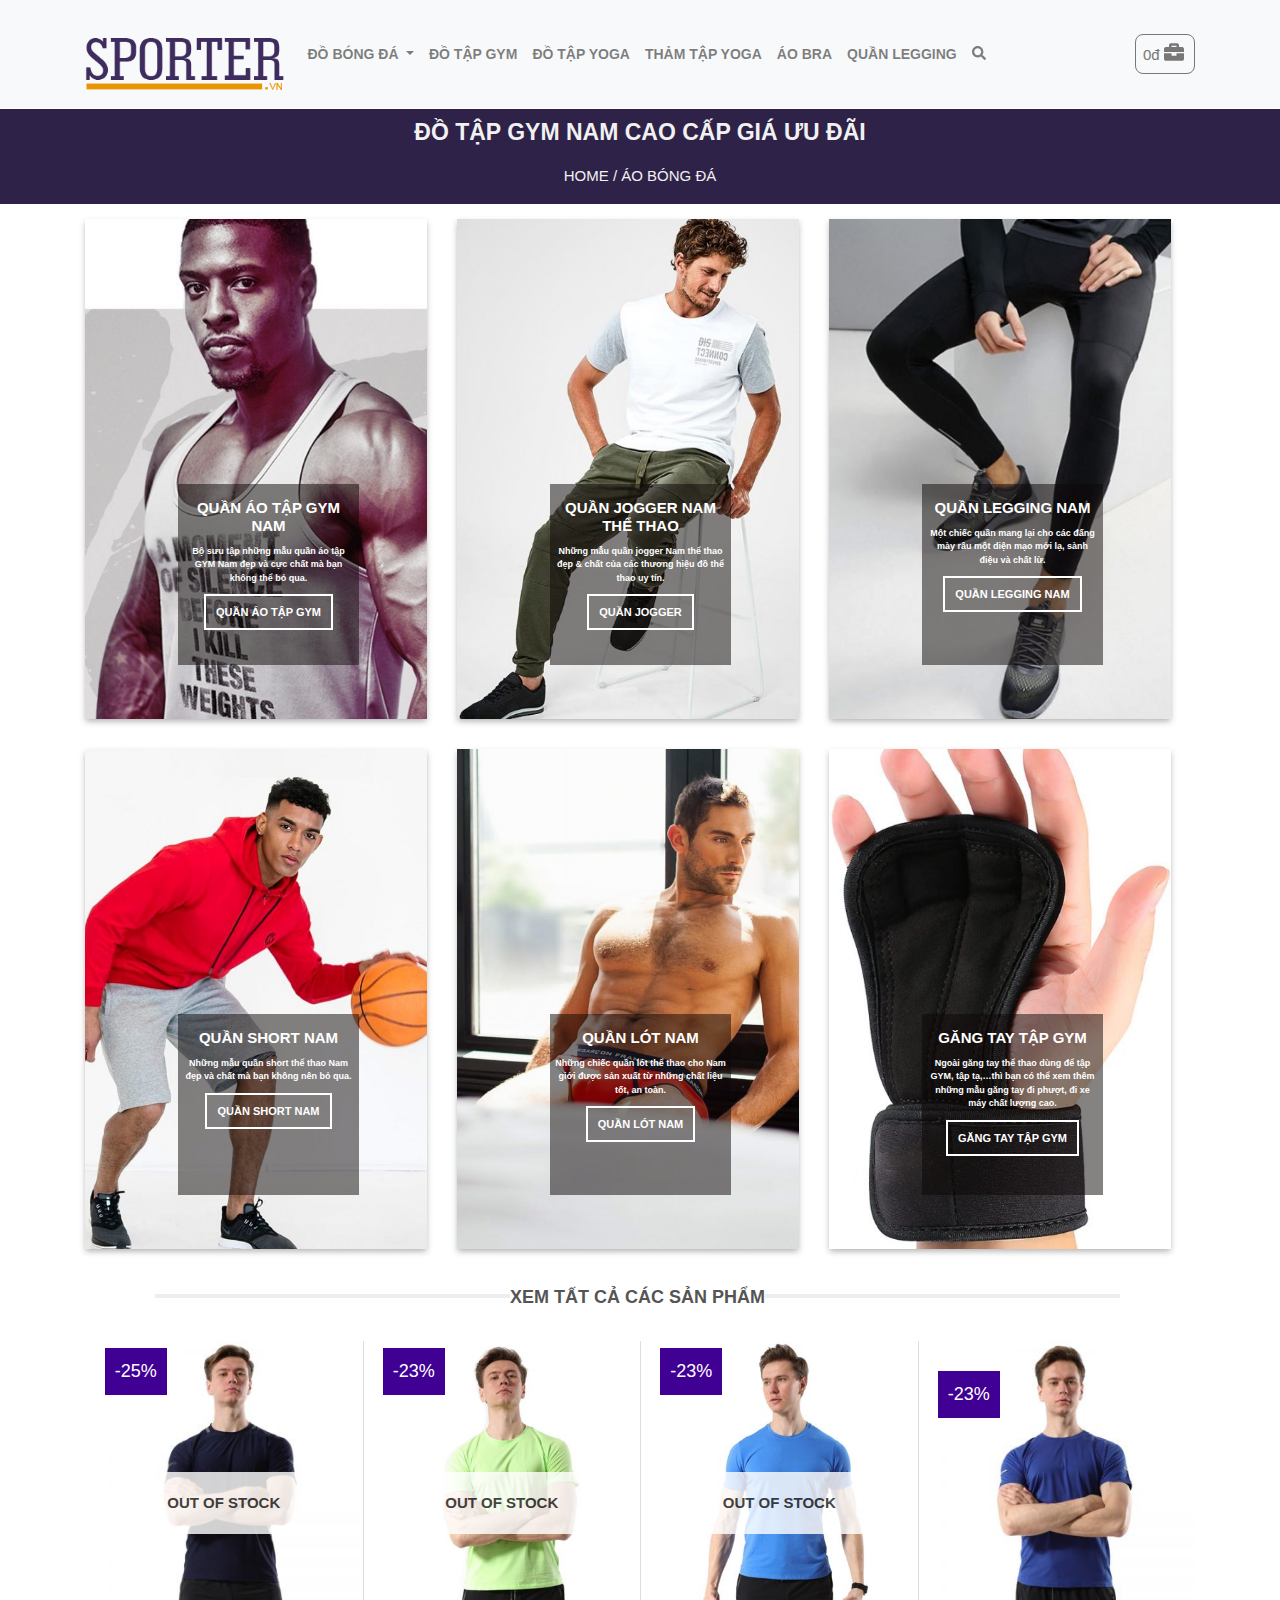
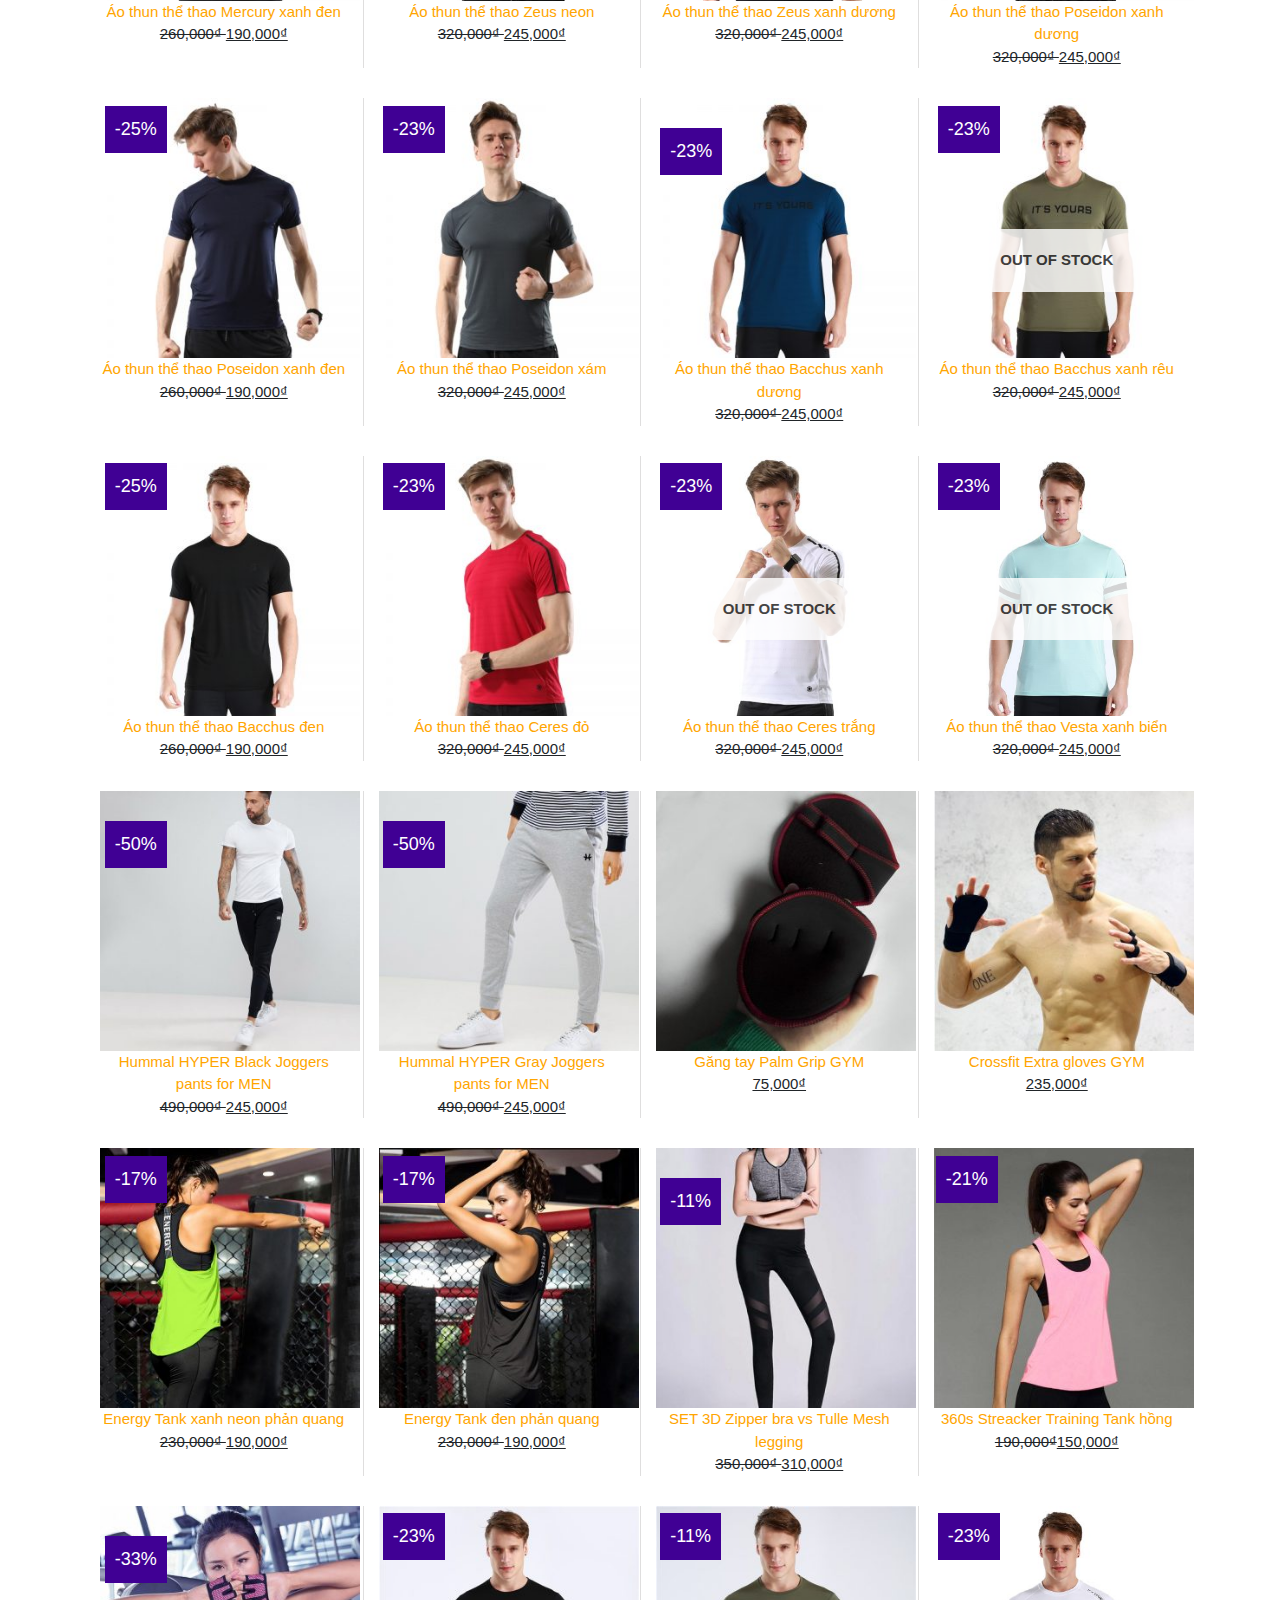
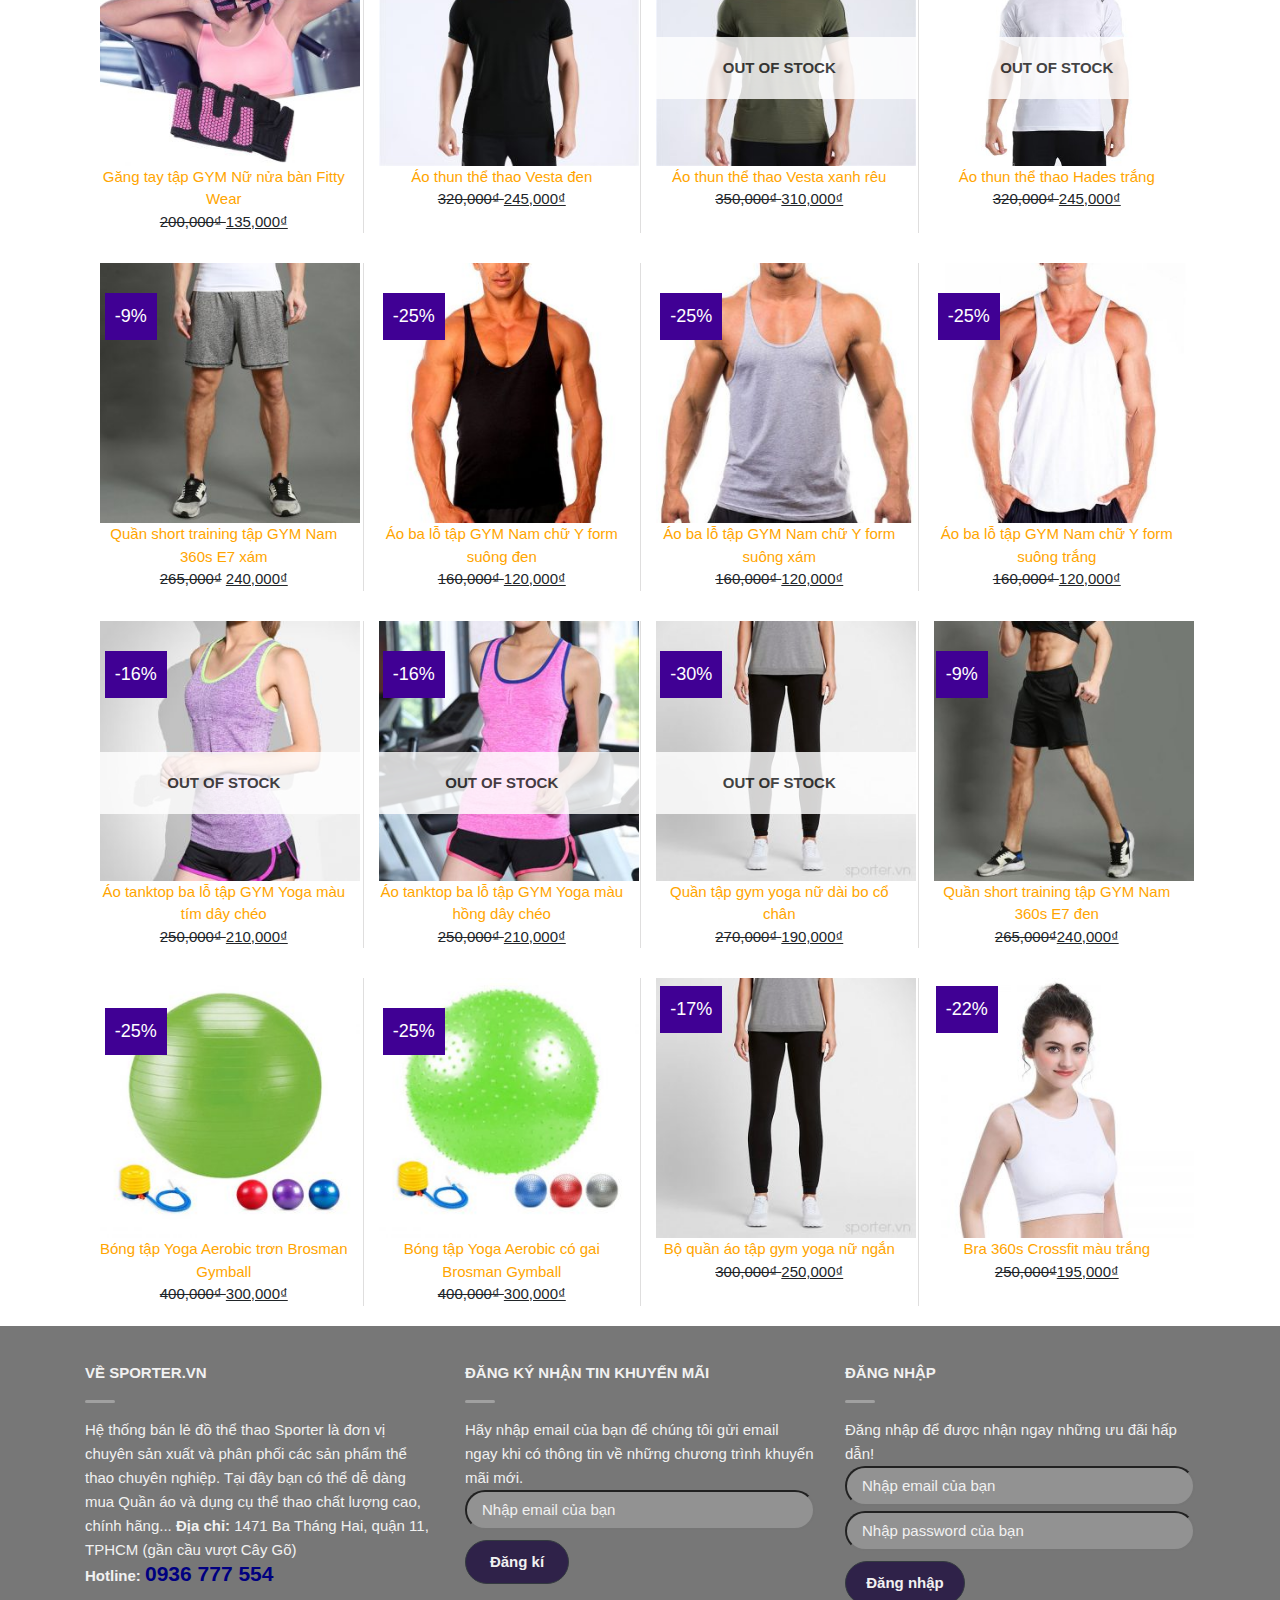
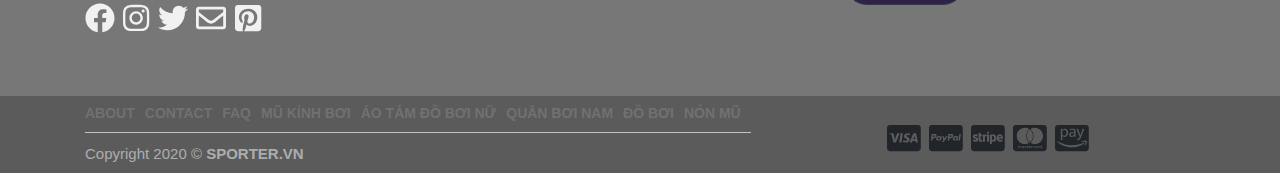
<file: do-tap-gym.html>
<!DOCTYPE html>
<html lang="en">

<head>
    <meta charset="UTF-8">
    <meta name="viewport" content="width=device-width, initial-scale=1.0">
    <title>Đồ tập GYM</title>
    <link rel="stylesheet" href="Style/bootstrap.min.css">
    <link rel="stylesheet" href="Style/style.css">
    <link rel="stylesheet" href="Style/w3.css">
    <script src="script/jquery.min.js"></script>
    <script src="Style/bootstrap.min.js"></script>
    <script src="script/all.js"></script>
    <script src="script/js.js"></script>
    <script src="script/jssor.slider-28.0.0.min.js"></script>
</head>
<style type="text/css">
    #bg-banner1-page3 {
        background-image: url(Images/banner-bg1.jpg);
        width: 330px;
        height: 500px;
        background-size: cover;
        background-position: 50% 50%;
        box-shadow: 0 3px 6px -4px rgba(0, 0, 0, 0.16), 0 3px 6px rgba(0, 0, 0, 0.23);
    }

    #bg-banner2-page3 {
        background-image: url(Images/banner-bg2.jpg);
        width: 330px;
        height: 500px;
        background-size: cover;
        background-position: 50% 50%;
        box-shadow: 0 3px 6px -4px rgba(0, 0, 0, 0.16), 0 3px 6px rgba(0, 0, 0, 0.23);
    }

    #bg-banner3-page3 {
        background-image: url(Images/banner-bg3.jpg);
        width: 330px;
        height: 500px;
        background-size: cover;
        background-position: 50% 50%;
        box-shadow: 0 3px 6px -4px rgba(0, 0, 0, 0.16), 0 3px 6px rgba(0, 0, 0, 0.23);
    }

    #bg-banner4-page3 {
        background-image: url(Images/banner-bg4.jpg);
        width: 330px;
        height: 500px;
        background-size: cover;
        background-position: 50% 50%;
        box-shadow: 0 3px 6px -4px rgba(0, 0, 0, 0.16), 0 3px 6px rgba(0, 0, 0, 0.23);
    }

    #bg-banner5-page3 {
        background-image: url(Images/banner-bg5.jpg);
        width: 330px;
        height: 500px;
        background-size: cover;
        background-position: 50% 50%;
        box-shadow: 0 3px 6px -4px rgba(0, 0, 0, 0.16), 0 3px 6px rgba(0, 0, 0, 0.23);
    }

    #bg-banner6-page3 {
        background-image: url(Images/banner-bg6.jpg);
        width: 300px;
        height: 500px;
        background-size: cover;
        background-position: 50% 50%;
        box-shadow: 0 3px 6px -4px rgba(0, 0, 0, 0.16), 0 3px 6px rgba(0, 0, 0, 0.23);
    }
</style>

<body>
    <div>
        <button onclick="topFunction()" id="myBtn" title="Go to top" style="color: gray;"><i
                class="fas fa-angle-up"></i></button>
    </div>
    <div class="sticky-top" id="header">
        <nav class="navbar navbar-expand-lg navbar-light bg-light header-wrapper " id="top">
            <div class="container">
                <a class="navbar-brand" href="index.html"><img src="Images/logo.png" alt="logo"></a>
                <button class="navbar-toggler" type="button" data-bs-toggle="collapse"
                    data-bs-target="#navbarSupportedContent" aria-controls="navbarSupportedContent"
                    aria-expanded="false" aria-label="Toggle navigation">
                    <span class="navbar-toggler-icon"></span>
                </button>
                <div class="collapse navbar-collapse" id="navbarSupportedContent">
                    <ul class="navbar-nav me-auto mb-2 mb-lg-0">
                        <li class="nav-item dropdown">
                            <a class="nav-link dropdown-toggle style-a" href="#" id="navbarDropdown">
                                ĐỒ BÓNG ĐÁ
                            </a>
                            <ul class="dropdown-content" aria-labelledby="navbarDropdown">
                                <li><a class="dropdown-item" href="ao-bong-da-clb.html">ÁO BÓNG ĐÁ CLB</a></li>
                                <li>
                                    <hr class="dropdown-divider">
                                </li>
                                <li><a class="dropdown-item" href="ao-bong-da-TL.html">ÁO BÓNG ĐÁ THÁI LAN</a></li>
                            </ul>
                        </li>
                        <li class="nav-item">
                            <a class="nav-link style-a" href="do-tap-gym.html">ĐỒ TẬP GYM</a>
                        </li>
                        <li class="nav-item ">
                            <a class="nav-link  style-a" href="do-tap-yoga.html">ĐỒ TẬP YOGA</a>
                        </li>
                        <li class="nav-item">
                            <a class="nav-link style-a" href="tham-tap-yoga.html">THẢM TẬP YOGA</a>
                        </li>
                        <li class="nav-item">
                            <a class="nav-link style-a" href="ao-bra.html">ÁO BRA</a>
                        </li>
                        <li class="nav-item">
                            <a class="nav-link style-a" href="quan-legging.html">QUẦN LEGGING</a>
                        </li>
                        <li class="nav-item dropdown">
                            <a class="nav-link style-a" href="#" id="navbarDropdown">
                                <i class="fa fa-search"></i>
                            </a>
                            <ul class="dropdown-content" id="custom-search" aria-labelledby="navbarDropdown">
                                <form class="d-flex">
                                    <input class="form-control me-2" id="form-control-search" type="search"
                                        placeholder="Search" aria-label="Search"><span class="border-icon-search"><i
                                            class="fa fa-search " id="icon-search"></i></span>
                                </form>
                            </ul>
                        </li>
                    </ul>
                </div>
                <span id="cart">0&#273; <i class="fas fa-briefcase"></i></span>
            </div>
        </nav>
    </div>
    <div>
        <div id="bg-pp-page2">
            <div class="container">
                <div class="text-center">
                    <h1>ĐỒ TẬP GYM NAM CAO CẤP GIÁ ƯU ĐÃI</h1>
                </div>
                <div style="padding-top: 0px;" id="nt-home" class="text-center">
                    <a href="index.html">HOME</a> /
                    ÁO BÓNG ĐÁ
                </div>
                <div class="clearfix"></div>
            </div>
        </div>
        <div class="container">
            <div class="row">
                <div class="col-md-4" id="bg-banner1-page3" style="max-width: 30%; margin: 15px ;">
                    <div class="textbox-page4 text-center">
                        <h6>QUẦN ÁO TẬP GYM NAM</h6>
                        <p>Bộ sưu tập những mẫu quần áo tập GYM Nam đẹp và cực chất mà bạn không thể bỏ qua.</p>
                        <a href="sporter.vn/quan-ao-tap-gym/" class="bt-banner-page4" target="_blank">QUẦN ÁO TẬP
                            GYM</a>
                    </div>
                </div>
                <div class="col-md-4" id="bg-banner2-page3" style="max-width: 30%;margin: 15px ;">
                    <div class="textbox-page4 text-center">
                        <h6>QUẦN JOGGER NAM THỂ THAO</h6>
                        <p>Những mẫu quần jogger Nam thể thao đẹp & chất của các thương hiệu đồ thể thao uy tín.</p>
                        <a href="https://www.sporter.vn/quan-joggers/" class="bt-banner-page4" target="_blank">QUẦN
                            JOGGER</a>
                    </div>
                </div>
                <div class="col-md-4" id="bg-banner3-page3" style="max-width: 30%;margin: 15px ;">
                    <div class="textbox-page4 text-center">
                        <h6>QUẦN LEGGING NAM</h6>
                        <p>Một chiếc quần mang lại cho các đấng mày râu một diện mạo mới lạ, sành điệu và chất lừ.</p>
                        <a href="https://www.sporter.vn/tap-gym/quan-legging-nam/" class="bt-banner-page4"
                            target="_blank">QUẦN LEGGING NAM</a>
                    </div>
                </div>
            </div>
            <div class="row">
                <div class="col-md-4" id="bg-banner4-page3" style="max-width: 30%; margin: 15px ;">
                    <div class="textbox-page4 text-center">
                        <h6>QUẦN SHORT NAM</h6>
                        <p>Những mẫu quần short thể thao Nam đẹp và chất mà bạn không nên bỏ qua.</p>
                        <a href="https://www.sporter.vn/tap-gym/" class="bt-banner-page4" target="_blank">QUẦN SHORT
                            NAM</a>
                    </div>
                </div>
                <div class="col-md-4" id="bg-banner5-page3" style="max-width: 30%;margin: 15px ;">
                    <div class="textbox-page4 text-center">
                        <h6>QUẦN LÓT NAM</h6>
                        <p>Những chiếc quần lót thể thao cho Nam giới được sản xuất từ những chất liệu tốt, an toàn.</p>
                        <a href="https://www.sporter.vn/tap-gym/quan-lot-nam/" class="bt-banner-page4"
                            target="_blank">QUẦN LÓT NAM</a>
                    </div>
                </div>
                <div class="col-md-4" id="bg-banner6-page3" style="max-width: 30%;margin: 15px ;">
                    <div class="textbox-page4 text-center">
                        <h6>GĂNG TAY TẬP GYM</h6>
                        <p>Ngoài găng tay thể thao dùng để tập GYM, tập tạ,…thì bạn có thể xem thêm những mẫu găng tay
                            đi phượt, đi xe máy chất lượng cao.</p>
                        <a href="https://www.sporter.vn/gang-tay/" class="bt-banner-page4" target="_blank">GĂNG TAY TẬP
                            GYM</a>
                    </div>
                </div>
            </div>
            <div class="text-center" id="star-box1" style="margin: 20px 0px 0px 100px;">
                <div class="row">
                    <span class="row" id="star-text">
                        <b class="section-title"></b>
                        <span style="font-size: 18px; font-weight: 700;">
                            XEM TẤT CẢ CÁC SẢN PHẨM
                        </span>
                        <b class="section-title"></b>
                    </span>
                </div>
            </div>
            <div class="container">
                <div class="row" style="margin-top: 30px;">
                    <div class="gym-shirt text-center col-md-3" style="border-left: none;">
                        <a class="foo" href="#">
                            <img src="Images/Ao-mercury-xanh-den-1-a.jpg" />
                            <img src="Images/Ao-mercury-xanh-den-1-b.jpg" />
                        </a>
                        <span>
                            <a style="color: orange;" href="#" target="_blank">Áo thun thể thao Mercury xanh đen</a>
                            <br />
                        </span>
                        <del> 260,000₫ </del> <ins>190,000₫</ins>
                        <span class="sale-gym">
                            -25%
                        </span>
                        <span class="out-of-stock">
                            OUT OF STOCK
                        </span>
                    </div>
                    <div class="gym-shirt text-center col-md-3">
                        <a href="#">
                            <img src="Images/Ao-zeus-neon-2.jpg" />
                        </a>
                        <span>
                            <a style="color: orange;" href="#" target="_blank">Áo thun thể thao Zeus neon</a>
                            <br />
                            <del> 320,000₫ </del> <ins>245,000₫</ins>
                        </span>
                        <span class="sale-gym">
                            -23%
                        </span>
                        <span class="out-of-stock">
                            OUT OF STOCK
                        </span>
                    </div>
                    <div class="gym-shirt text-center col-md-3">
                        <a href="#">
                            <img src="Images/Ao-zeus-xanh-duong-3.jpg" />
                        </a>
                        <span>
                            <a style="color: orange;" href="#" target="_blank">Áo thun thể thao Zeus xanh dương</a>
                            <br />
                            <del> 320,000₫ </del> <ins>245,000₫</ins>
                        </span>
                        <span class="sale-gym">
                            -23%
                        </span>
                        <span class="out-of-stock">
                            OUT OF STOCK
                        </span>
                    </div>
                    <div class="gym-shirt text-center col-md-3">
                        <a class="foo" href="#">
                            <img src="Images/Ao-poseidon-xanh-duong-4-a.jpg" />
                            <img src="Images/Ao-poseidon-xanh-duong-4-b.jpg" />
                        </a>
                        <span>
                            <a style="color: orange;" href="#" target="_blank">Áo thun thể thao Poseidon xanh dương</a>
                            <br />
                            <del> 320,000₫ </del> <ins>245,000₫</ins>
                        </span>
                        <span class="sale-gym">
                            -23%
                        </span>
                    </div>
                </div>
                <div class="row" style="margin-top: 30px;">
                    <div class="gym-shirt text-center col-md-3" style="border-left: none;">
                        <a class="foo" href="#">
                            <img src="Images/Ao-poseidon-xanh-den-1a.jpg" />
                            <img src="Images/Ao-poseidon-xanh-den-1b.jpg" />
                        </a>
                        <span>
                            <a style="color: orange;" href="#" target="_blank">Áo thun thể thao Poseidon xanh đen</a>
                            <br />
                        </span>
                        <del> 260,000₫ </del> <ins>190,000₫</ins>
                        <span class="sale-gym">
                            -25%
                        </span>
                    </div>
                    <div class="gym-shirt text-center col-md-3">
                        <a class="foo" href="#">
                            <img src="Images/Ao-poseidon-xam-2a.jpg" />
                            <img src="Images/Ao-poseidon-xam-2b.jpg" />
                        </a>
                        <span>
                            <a style="color: orange;" href="#" target="_blank">Áo thun thể thao Poseidon xám</a>
                            <br />
                            <del> 320,000₫ </del> <ins>245,000₫</ins>
                        </span>
                        <span class="sale-gym">
                            -23%
                        </span>
                    </div>
                    <div class="gym-shirt text-center col-md-3">
                        <a class="foo" href="#">
                            <img src="Images/Ao-bacchus-xanh-duong-1a.jpg" />
                            <img src="Images/Ao-bacchus-xanh-duong-3b.jpg" />
                        </a>
                        <span>
                            <a style="color: orange;" href="#" target="_blank">Áo thun thể thao Bacchus xanh dương</a>
                            <br />
                            <del> 320,000₫ </del> <ins>245,000₫</ins>
                        </span>
                        <span class="sale-gym">
                            -23%
                        </span>
                    </div>
                    <div class="gym-shirt text-center col-md-3">
                        <a class="foo" href="#">
                            <img src="Images/Ao-bacchus-xanh-reu-4a.jpg" />
                            <img src="Images/Ao-bacchus-xanh-reu-4b.jpg" />
                        </a>
                        <span>
                            <a style="color: orange;" href="#" target="_blank">Áo thun thể thao Bacchus xanh rêu</a>
                            <br />
                            <del> 320,000₫ </del> <ins>245,000₫</ins>
                        </span>
                        <span class="sale-gym">
                            -23%
                        </span>
                        <span class="out-of-stock">
                            OUT OF STOCK
                        </span>
                    </div>
                </div>
                <div class="row" style="margin-top: 30px;">
                    <div class="gym-shirt text-center col-md-3" style="border-left: none;">
                        <a class="foo" href="#">
                            <img src="Images/Ao-bacchus-den-1a.jpg" />
                            <img src="Images/Ao-bacchus-den-1b.jpg" />
                        </a>
                        <span>
                            <a style="color: orange;" href="#" target="_blank">Áo thun thể thao Bacchus đen</a> <br />
                        </span>
                        <del> 260,000₫ </del> <ins>190,000₫</ins>
                        <span class="sale-gym">
                            -25%
                        </span>
                    </div>
                    <div class="gym-shirt text-center col-md-3">
                        <a class="foo" href="#">
                            <img src="Images/Ao-ceres-do-2a.jpg" />
                            <img src="Images/Ao-ceres-do-2b.jpg" />
                        </a>
                        <span>
                            <a style="color: orange;" href="#" target="_blank">Áo thun thể thao Ceres đỏ</a>
                            <br />
                            <del> 320,000₫ </del> <ins>245,000₫</ins>
                        </span>
                        <span class="sale-gym">
                            -23%
                        </span>
                    </div>
                    <div class="gym-shirt text-center col-md-3">
                        <a href="#">
                            <img src="Images/Ao-ceres-trang-3.jpg" />
                        </a>
                        <span>
                            <a style="color: orange;" href="#" target="_blank">Áo thun thể thao Ceres trắng</a> <br />
                            <del> 320,000₫ </del> <ins>245,000₫</ins>
                        </span>
                        <span class="sale-gym">
                            -23%
                        </span>
                        <span class="out-of-stock">
                            OUT OF STOCK
                        </span>
                    </div>
                    <div class="gym-shirt text-center col-md-3">
                        <a href="#">
                            <img src="Images/Ao-vesta-xanh-bien-4.jpg" />
                        </a>
                        <span>
                            <a style="color: orange;" href="#" target="_blank">Áo thun thể thao Vesta xanh biển</a>
                            <br />
                            <del> 320,000₫ </del> <ins>245,000₫</ins>
                        </span>
                        <span class="sale-gym">
                            -23%
                        </span>
                        <span class="out-of-stock">
                            OUT OF STOCK
                        </span>
                    </div>
                </div>
                <div class="row" style="margin-top: 30px;">
                    <div class="gym-shirt text-center col-md-3" style="border-left: none;">
                        <a class="foo" href="#">
                            <img src="Images/quan-jogger-hummal-hyper-den-nam-1a.jpg" />
                            <img src="Images/quan-jogger-hummal-hyper-den-nam-1b.jpg" />
                        </a>
                        <span>
                            <a style="color: orange;" href="#" target="_blank">Hummal HYPER Black Joggers pants for
                                MEN</a> <br />
                        </span>
                        <del> 490,000₫ </del> <ins>245,000₫</ins>
                        <span class="sale-gym">
                            -50%
                        </span>
                    </div>
                    <div class="gym-shirt text-center col-md-3">
                        <a class="foo" href="#">
                            <img src="Images/quan-jogger-hummal-hyper-xam-nam-2a.jpg" />
                            <img src="Images/quan-jogger-hummal-hyper-xam-nam-2b.jpg" />
                        </a>
                        <span>
                            <a style="color: orange;" href="#" target="_blank">Hummal HYPER Gray Joggers pants for
                                MEN</a>
                            <br />
                            <del> 490,000₫ </del> <ins>245,000₫</ins>
                        </span>
                        <span class="sale-gym">
                            -50%
                        </span>
                    </div>
                    <div class="gym-shirt text-center col-md-3">
                        <a class="foo" href="#">
                            <img src="Images/Palm-Grip-gang-tay-tap-gym-3a.jpg" />
                            <img src="Images/Palm-Grip-gang-tay-tap-gym-3b.jpg" />
                        </a>
                        <span>
                            <a style="color: orange;" href="#" target="_blank">Găng tay Palm Grip GYM</a> <br />
                            <ins>75,000₫</ins>
                        </span>
                    </div>
                    <div class="gym-shirt text-center col-md-3">
                        <a class="foo" href="#">
                            <img src="Images/crossfit-extra-gang-tay-tap-gym-4a.jpg" />
                            <img src="Images/crossfit-extra-gang-tay-tap-gym-4b.jpg" />
                        </a>
                        <span>
                            <a style="color: orange;" href="#" target="_blank">Crossfit Extra gloves GYM</a>
                            <br />
                            <ins>235,000₫</ins>
                        </span>
                    </div>
                </div>
                <div class="row" style="margin-top: 30px;">
                    <div class="gym-shirt text-center col-md-3" style="border-left: none;">
                        <a class="foo" href="#">
                            <img src="Images/Tanktop-energy-neon-1a.jpg" />
                            <img src="Images/energy-neon-1b.jpg" />
                        </a>
                        <span>
                            <a style="color: orange;" href="#" target="_blank">Energy Tank xanh neon phản quang</a>
                            <br />
                        </span>
                        <del> 230,000₫ </del> <ins>190,000₫</ins>
                        <span class="sale-gym">
                            -17%
                        </span>
                    </div>
                    <div class="gym-shirt text-center col-md-3">
                        <a class="foo" href="#">
                            <img src="Images/Tanktop-energy-den-2a.jpg" />
                            <img src="Images/Tanktop-energy-den-2b.jpg" />
                        </a>
                        <span>
                            <a style="color: orange;" href="#" target="_blank">Energy Tank đen phản quang</a>
                            <br />
                            <del> 230,000₫ </del> <ins>190,000₫</ins>
                        </span>
                        <span class="sale-gym">
                            -17%
                        </span>
                    </div>
                    <div class="gym-shirt text-center col-md-3">
                        <a class="foo" href="#">
                            <img src="Images/Set-zipper-xam-tulle-3a.jpg" />
                            <img src="Images/luoi-den-legging-3b.jpg" />
                        </a>
                        <span>
                            <a style="color: orange;" href="#" target="_blank">SET 3D Zipper bra vs Tulle Mesh
                                legging</a> <br />
                            <del> 350,000₫ </del><ins>310,000₫</ins>
                        </span>
                        <span class="sale-gym">
                            -11%
                        </span>
                    </div>
                    <div class="gym-shirt text-center col-md-3">
                        <a class="foo" href="#">
                            <img src="Images/Ao-tanktop-Streacker-hong-4a.jpg" />
                            <img src="Images/Ao-tanktop-Streacker-hong-4b.jpg" />
                        </a>
                        <span>
                            <a style="color: orange;" href="#" target="_blank">360s Streacker Training Tank hồng</a>
                            <br />
                            <del>190,000₫</del><ins>150,000₫</ins>
                        </span>
                        <span class="sale-gym">
                            -21%
                        </span>
                    </div>
                </div>
                <div class="row" style="margin-top: 30px;">
                    <div class="gym-shirt text-center col-md-3" style="border-left: none;">
                        <a class="foo" href="#">
                            <img src="Images/gang-tay-tap-gym-nua-ngon-1a.jpg" />
                            <img src="Images/gang-tay-tap-gym-nua-ban-1b.jpg" />
                        </a>
                        <span>
                            <a style="color: orange;" href="#" target="_blank">Găng tay tập GYM Nữ nửa bàn Fitty
                                Wear</a>
                            <br />
                        </span>
                        <del> 200,000₫ </del> <ins>135,000₫</ins>
                        <span class="sale-gym">
                            -33%
                        </span>
                    </div>
                    <div class="gym-shirt text-center col-md-3">
                        <a class="foo" href="#">
                            <img src="Images/Ao-thun-the-thao-bishop-den-2a.jpg" />
                            <img src="Images/Ao-thun-the-thao-bishop-den-2b.jpg" />
                        </a>
                        <span>
                            <a style="color: orange;" href="#" target="_blank">Áo thun thể thao Vesta đen</a>
                            <br />
                            <del> 320,000₫ </del> <ins>245,000₫</ins>
                        </span>
                        <span class="sale-gym">
                            -23%
                        </span>
                    </div>
                    <div class="gym-shirt text-center col-md-3">
                        <a class="foo" href="#">
                            <img src="Images/Ao-thun-the-thao-bishop-xanh-reu-3a.jpg" />
                            <img src="Images/Ao-thun-the-thao-bishop-xanh-reu-3b.jpg" />
                        </a>
                        <span>
                            <a style="color: orange;" href="#" target="_blank">Áo thun thể thao Vesta xanh rêu</a>
                            <br />
                            <del> 350,000₫ </del><ins>310,000₫</ins>
                        </span>
                        <span class="sale-gym">
                            -11%
                        </span>
                        <span class="out-of-stock">
                            OUT OF STOCK
                        </span>
                    </div>
                    <div class="gym-shirt text-center col-md-3">
                        <a href="#">
                            <img src="Images/Ao-hades-trang-4.jpg" />
                        </a>
                        <span>
                            <a style="color: orange;" href="#" target="_blank">Áo thun thể thao Hades trắng</a>
                            <br />
                            <del>320,000₫ </del><ins>245,000₫</ins>
                        </span>
                        <span class="sale-gym">
                            -23%
                        </span>
                        <span class="out-of-stock">
                            OUT OF STOCK
                        </span>
                    </div>
                </div>
                <div class="row" style="margin-top: 30px;">
                    <div class="gym-shirt text-center col-md-3" style="border-left: none;">
                        <a class="foo" href="#">
                            <img src="Images/quan-shor-the-thao-37-xam-1a.jpg" />
                            <img src="Images/quan-shor-the-thao-37-xam-1b.jpg" />
                        </a>
                        <span>
                            <a style="color: orange;" href="#" target="_blank">Quần short training tập GYM Nam 360s E7
                                xám</a>
                            <br />
                        </span>
                        <del>265,000₫</del> <ins>240,000₫</ins>

                        <span class="sale-gym">
                            -9%
                        </span>
                    </div>
                    <div class="gym-shirt text-center col-md-3">
                        <a class="foo" href="#">
                            <img src="Images/ao-ba-lo-tap-gym-den-2a.jpg" />
                            <img src="Images/ao-ba-lo-den-2b.jpg" />
                        </a>
                        <span>
                            <a style="color: orange;" href="#" target="_blank">Áo ba lỗ tập GYM Nam chữ Y form suông
                                đen</a>
                            <br />
                            <del> 160,000₫ </del> <ins>120,000₫</ins>
                        </span>
                        <span class="sale-gym">
                            -25%
                        </span>
                    </div>
                    <div class="gym-shirt text-center col-md-3">
                        <a class="foo" href="#">
                            <img src="Images/ao-ba-lo-tap-gym-xam-3a.jpg" />
                            <img src="Images/ao-ba-lo-xam-3b.jpg" />
                        </a>
                        <span>
                            <a style="color: orange;" href="#" target="_blank">Áo ba lỗ tập GYM Nam chữ Y form suông
                                xám</a>
                            <br />
                            <del> 160,000₫ </del> <ins>120,000₫</ins>
                        </span>
                        <span class="sale-gym">
                            -25%
                        </span>
                    </div>
                    <div class="gym-shirt text-center col-md-3">
                        <a class="foo" href="#">
                            <img src="Images/ao-ba-lo-tap-gym-trang-4a.jpg" />
                            <img src="Images/ao-ba-lo-trang-4b.jpg" />
                        </a>
                        <span>
                            <a style="color: orange;" href="#" target="_blank">Áo ba lỗ tập GYM Nam chữ Y form suông
                                trắng</a>
                            <br />
                            <del> 160,000₫ </del> <ins>120,000₫</ins>
                        </span>
                        <span class="sale-gym">
                            -25%
                        </span>
                    </div>
                </div>
                <div class="row" style="margin-top: 30px;">
                    <div class="gym-shirt text-center col-md-3" style="border-left: none;">
                        <a class="foo" href="#">
                            <img src="Images/ao-tanktop-ba-lo-nu-tim-vien-1a.jpg" />
                            <img src="Images/ao-tanktop-ba-lo-nu-tim-vien-1b.jpg" />
                        </a>
                        <span>
                            <a style="color: orange;" href="#" target="_blank">Áo tanktop ba lỗ tập GYM Yoga màu tím dây
                                chéo</a>
                            <br />
                        </span>
                        <del> 250,000₫ </del> <ins>210,000₫</ins>
                        <span class="sale-gym">
                            -16%
                        </span>
                        <span class="out-of-stock">
                            OUT OF STOCK
                        </span>
                    </div>
                    <div class="gym-shirt text-center col-md-3">
                        <a class="foo" href="#">
                            <img src="Images/ao-tanktop-ba-lo-nu-hong-vien-2a.jpg" />
                            <img src="Images/ao-tanktop-ba-lo-nu-hong-vien-2b.jpg" />
                        </a>
                        <span>
                            <a style="color: orange;" href="#" target="_blank">Áo tanktop ba lỗ tập GYM Yoga màu hồng
                                dây chéo</a>
                            <br />
                            <del> 250,000₫ </del> <ins>210,000₫</ins>
                        </span>
                        <span class="sale-gym">
                            -16%
                        </span>
                        <span class="out-of-stock">
                            OUT OF STOCK
                        </span>
                    </div>
                    <div class="gym-shirt text-center col-md-3">
                        <a class="foo" href="#">
                            <img src="Images/quan-bo-chan-3a.jpg" />
                            <img src="Images/quan-bo-chan-3b.jpg" />
                        </a>
                        <span>
                            <a style="color: orange;" href="#" target="_blank">Quần tập gym yoga nữ dài bo cổ chân
                            </a>
                            <br />
                            <del> 270,000₫ </del><ins>190,000₫</ins>
                        </span>
                        <span class="sale-gym">
                            -30%
                        </span>
                        <span class="out-of-stock">
                            OUT OF STOCK
                        </span>
                    </div>
                    <div class="gym-shirt text-center col-md-3">
                        <a class="foo" href="#">
                            <img src="Images/quan-short-tap-gym-nam-den-4a.jpg" />
                            <img src="Images/quan-short-tap-gym-nam-den-4b.jpg" />
                        </a>
                        <span>
                            <a style="color: orange;" href="#" target="_blank">Quần short training tập GYM Nam 360s E7
                                đen</a>
                            <br />
                            <del>265,000₫</del><ins>240,000₫</ins>
                        </span>
                        <span class="sale-gym">
                            -9%
                        </span>
                    </div>
                </div>
                <div class="row" style="margin-top: 30px;">
                    <div class="gym-shirt text-center col-md-3" style="border-left: none;">
                        <a class="foo" href="#">
                            <img src="Images/bong-tron-1a.jpg" />
                            <img src="Images/Bong-yoga-tron-1b.jpg" />
                        </a>
                        <span>
                            <a style="color: orange;" href="#" target="_blank">Bóng tập Yoga Aerobic trơn Brosman
                                Gymball</a>
                            <br />
                            <del> 400,000₫ </del> <ins>300,000₫</ins>
                        </span>
                        <span class="sale-gym">
                            -25%
                        </span>
                    </div>
                    <div class="gym-shirt text-center col-md-3">
                        <a class="foo" href="#">
                            <img src="Images/bong-gai-2a.jpg" />
                            <img src="Images/Bong-yoga-gai-2b.jpg" />
                        </a>
                        <span>
                            <a style="color: orange;" href="#" target="_blank">Bóng tập Yoga Aerobic có gai Brosman
                                Gymball</a>
                            <br />
                            <del> 400,000₫ </del> <ins>300,000₫</ins>
                        </span>
                        <span class="sale-gym">
                            -25%
                        </span>
                    </div>
                    <div class="gym-shirt text-center col-md-3">
                        <a class="foo" href="#">
                            <img src="Images/quan-bo-chan-3a.jpg" />
                            <img src="Images/quan-bo-chan-3b.jpg" />
                        </a>
                        <span>
                            <a style="color: orange;" href="#" target="_blank">Bộ quần áo tập gym yoga nữ ngắn
                            </a>
                            <br />
                            <del> 300,000₫ </del><ins>250,000₫</ins>
                        </span>
                        <span class="sale-gym">
                            -17%
                        </span>
                    </div>
                    <div class="gym-shirt text-center col-md-3">
                        <a class="foo" href="#">
                            <img src="Images/crossfit-trang-4a.jpg" />
                            <img src="Images/Ao-bras-crossfit-mau-trang-4b.jpg" />
                        </a>
                        <span>
                            <a style="color: orange;" href="#" target="_blank">Bra 360s Crossfit màu trắng</a>
                            <br />
                            <del>250,000₫</del><ins>195,000₫</ins>
                        </span>
                        <span class="sale-gym">
                            -22%
                        </span>
                    </div>
                </div>
            </div>
        </div>
    </div>
    <div id="footer">
        <div id="footer1">
            <div class="container" style="margin-top: 15px;">
                <div class="row" id="margin-footer">
                    <div class="col-md-4">
                        <span class="weight-title">VỀ SPORTER.VN</span>
                        <div class="is-divider"></div>
                        Hệ thống bán lẻ đồ thể thao Sporter là đơn vị chuyên sản xuất và phân phối các sản phẩm thể thao
                        chuyên
                        nghiệp. Tại đây bạn có thể dễ dàng mua Quần áo và dụng cụ thể thao chất lượng cao, chính hãng...
                        <strong>Địa chỉ:</strong> 1471 Ba Tháng Hai, quận 11, TPHCM (gần cầu vượt Cây Gõ)<br />
                        <strong>Hotline:</strong> <a href=""> <span style="font-size: 140%; color: #000080;">
                                <strong>0936
                                    777
                                    554</strong></span></a>
                        <div id="size-icon">
                            <a href="https://www.facebook.com/DoTheThaoSporter.vn">
                                <i class="fab fa-facebook"></i>
                            </a>
                            <a href="#">
                                <i class="fab fa-instagram"></i>
                            </a>
                            <a href="#">
                                <i class="fab fa-twitter"></i>
                            </a>
                            <a href="#">
                                <i class="far fa-envelope"></i>
                            </a>
                            <a href="#">
                                <i class="fab fa-pinterest-square"></i>
                            </a>
                        </div>
                    </div>
                    <div class="col-md-4">
                        <span class="weight-title">ĐĂNG KÝ NHẬN TIN KHUYẾN MÃI</span>
                        <div class="is-divider"></div>
                        Hãy nhập email của bạn để chúng tôi gửi email ngay khi có thông tin về những chương trình khuyến
                        mãi
                        mới.<br />
                        <input id="input-email" type="email" placeholder="Nhập email của bạn"><br />
                        <button class="btn btn-dark weight-title" style="margin-top: 10px;">Đăng kí</button>
                    </div>
                    <div class="col-md-4">
                        <span class="weight-title">ĐĂNG NHẬP</span>
                        <div class="is-divider"></div>
                        Đăng nhập để được nhận ngay những ưu đãi hấp dẫn!<br />
                        <input id="input-email" type="email" placeholder="Nhập email của bạn"><br />
                        <input style="margin-top: 5px;" id="input-email" type="password" placeholder="Nhập password của bạn"><br />
                        <button class="btn btn-dark weight-title" style="margin-top: 10px;width: 120px;">Đăng nhập</button>
                    </div>
                </div>
            </div>
        </div>
        <div id="footer2">
            <div class="container">
                <div class="float-left">
                    <ul class="nav">
                        <li class="nav-item">
                            <a class="nav-link" href="#">ABOUT</a>
                        </li>
                        <li class="nav-item">
                            <a class="nav-link" href="#">CONTACT</a>
                        </li>
                        <li class="nav-item">
                            <a class="nav-link" href="#">FAQ</a>
                        </li>
                        <li class="nav-item">
                            <a class="nav-link " href="#">MŨ KÍNH BƠI</a>
                        </li>
                        <li class="nav-item">
                            <a class="nav-link" href="#">ÁO TẮM ĐỒ BƠI NỮ</a>
                        </li>
                        <li class="nav-item">
                            <a class="nav-link" href="#">QUẦN BƠI NAM</a>
                        </li>
                        <li class="nav-item">
                            <a class="nav-link" href="#">ĐỒ BƠI</a>
                        </li>
                        <li class="nav-item">
                            <a class="nav-link " href="#">NÓN MŨ</a>
                        </li>
                    </ul>
                    <div class="" id="copyright-footer">
                        Copyright 2020 © <strong>SPORTER.VN</strong>
                    </div>
                    <div class="clearfix"></div>
                </div>
                <div id="payment-icon">
                    <span><i class="fab fa-cc-visa"></i></span>
                    <span><i class="fab fa-cc-paypal"></i></span>
                    <span><i class="fab fa-cc-stripe"></i></span>
                    <span><i class="fab fa-cc-mastercard"></i></span>
                    <span><i class="fab fa-cc-amazon-pay"></i></span>
                    <div class="clearfix"></div>
                </div>
            </div>
        </div>
    </div>
    <script type="text/javascript">
        //Get the button
        var mybutton = document.getElementById("myBtn");
        // When the user scrolls down 20px from the top of the document, show the button
        window.onscroll = function () { scrollFunction() };
        function scrollFunction() {
            if (document.body.scrollTop > 20 || document.documentElement.scrollTop > 20) {
                mybutton.style.display = "block";
            } else {
                mybutton.style.display = "none";
            }
        }
        // When the user clicks on the button, scroll to the top of the document
        function topFunction() {
            document.body.scrollTop = 0;
            document.documentElement.scrollTop = 0;
        }
    </script>
</body>

</html>
</file>
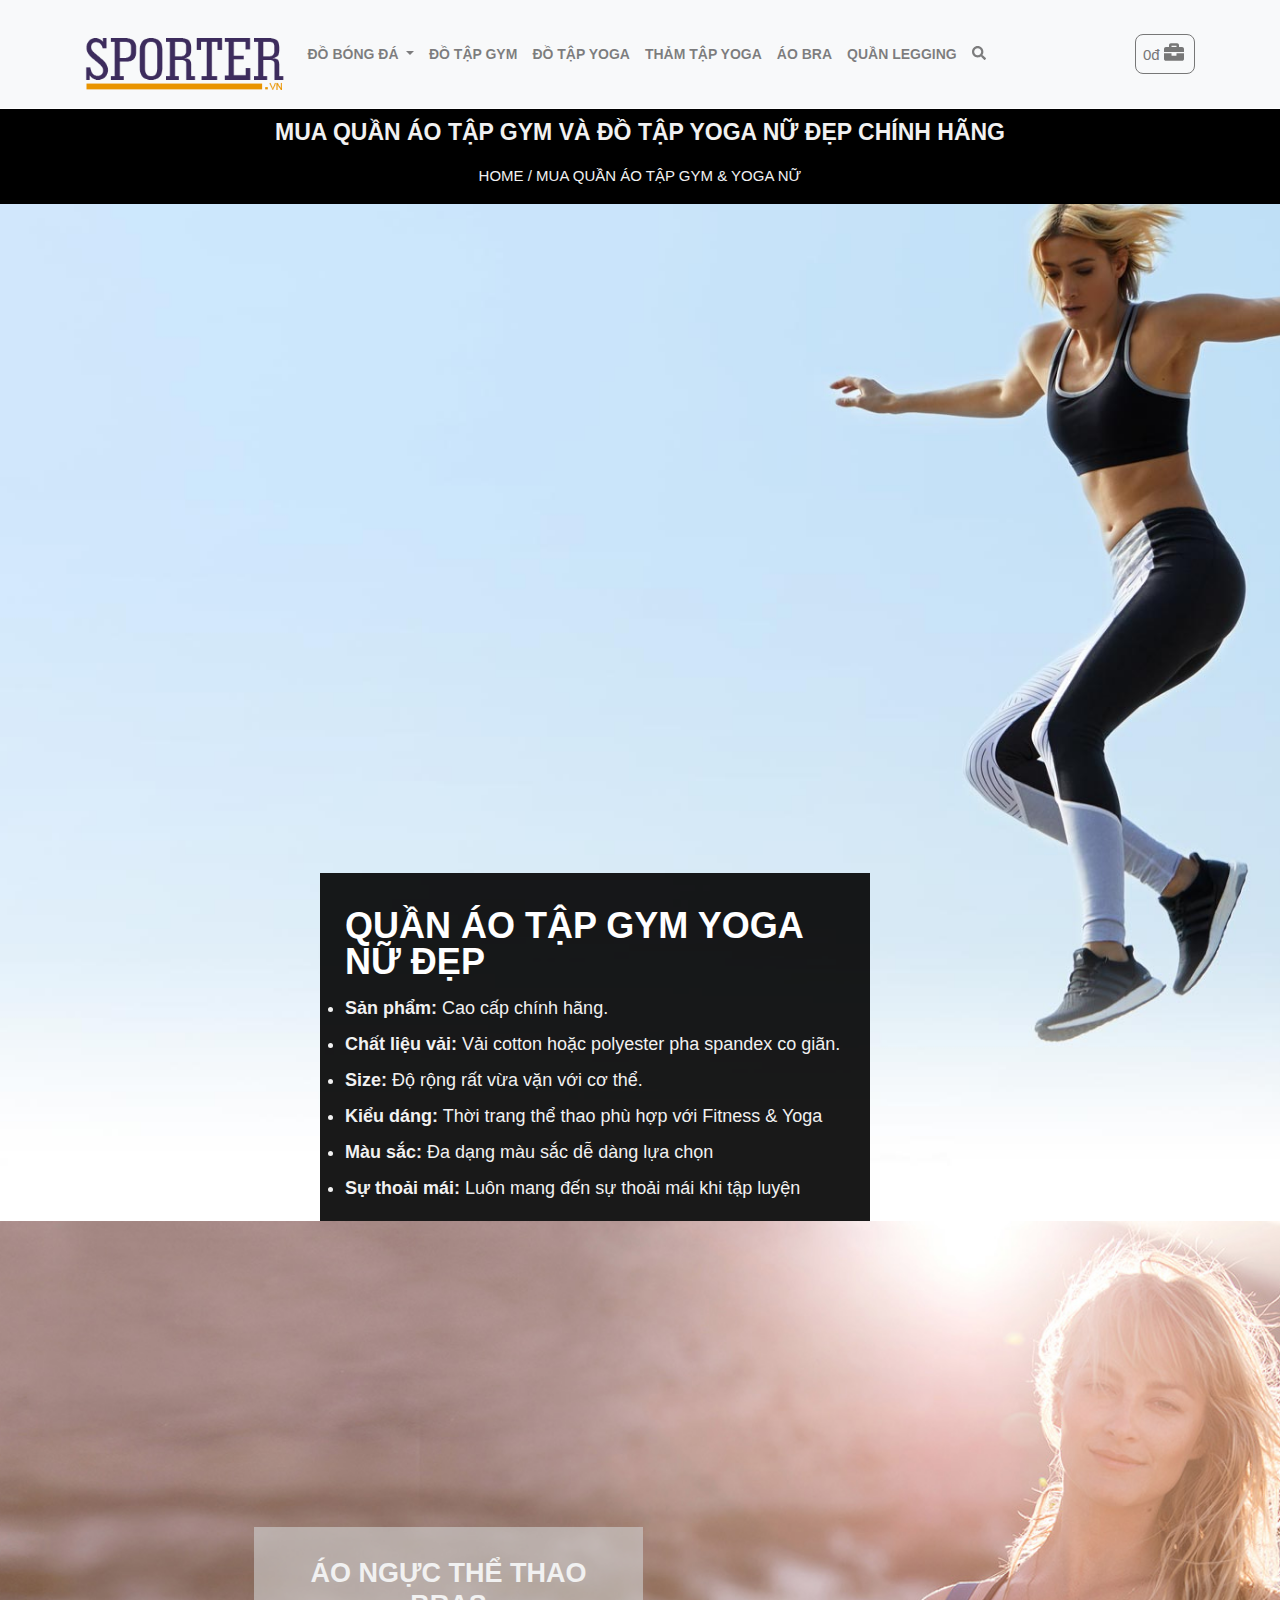
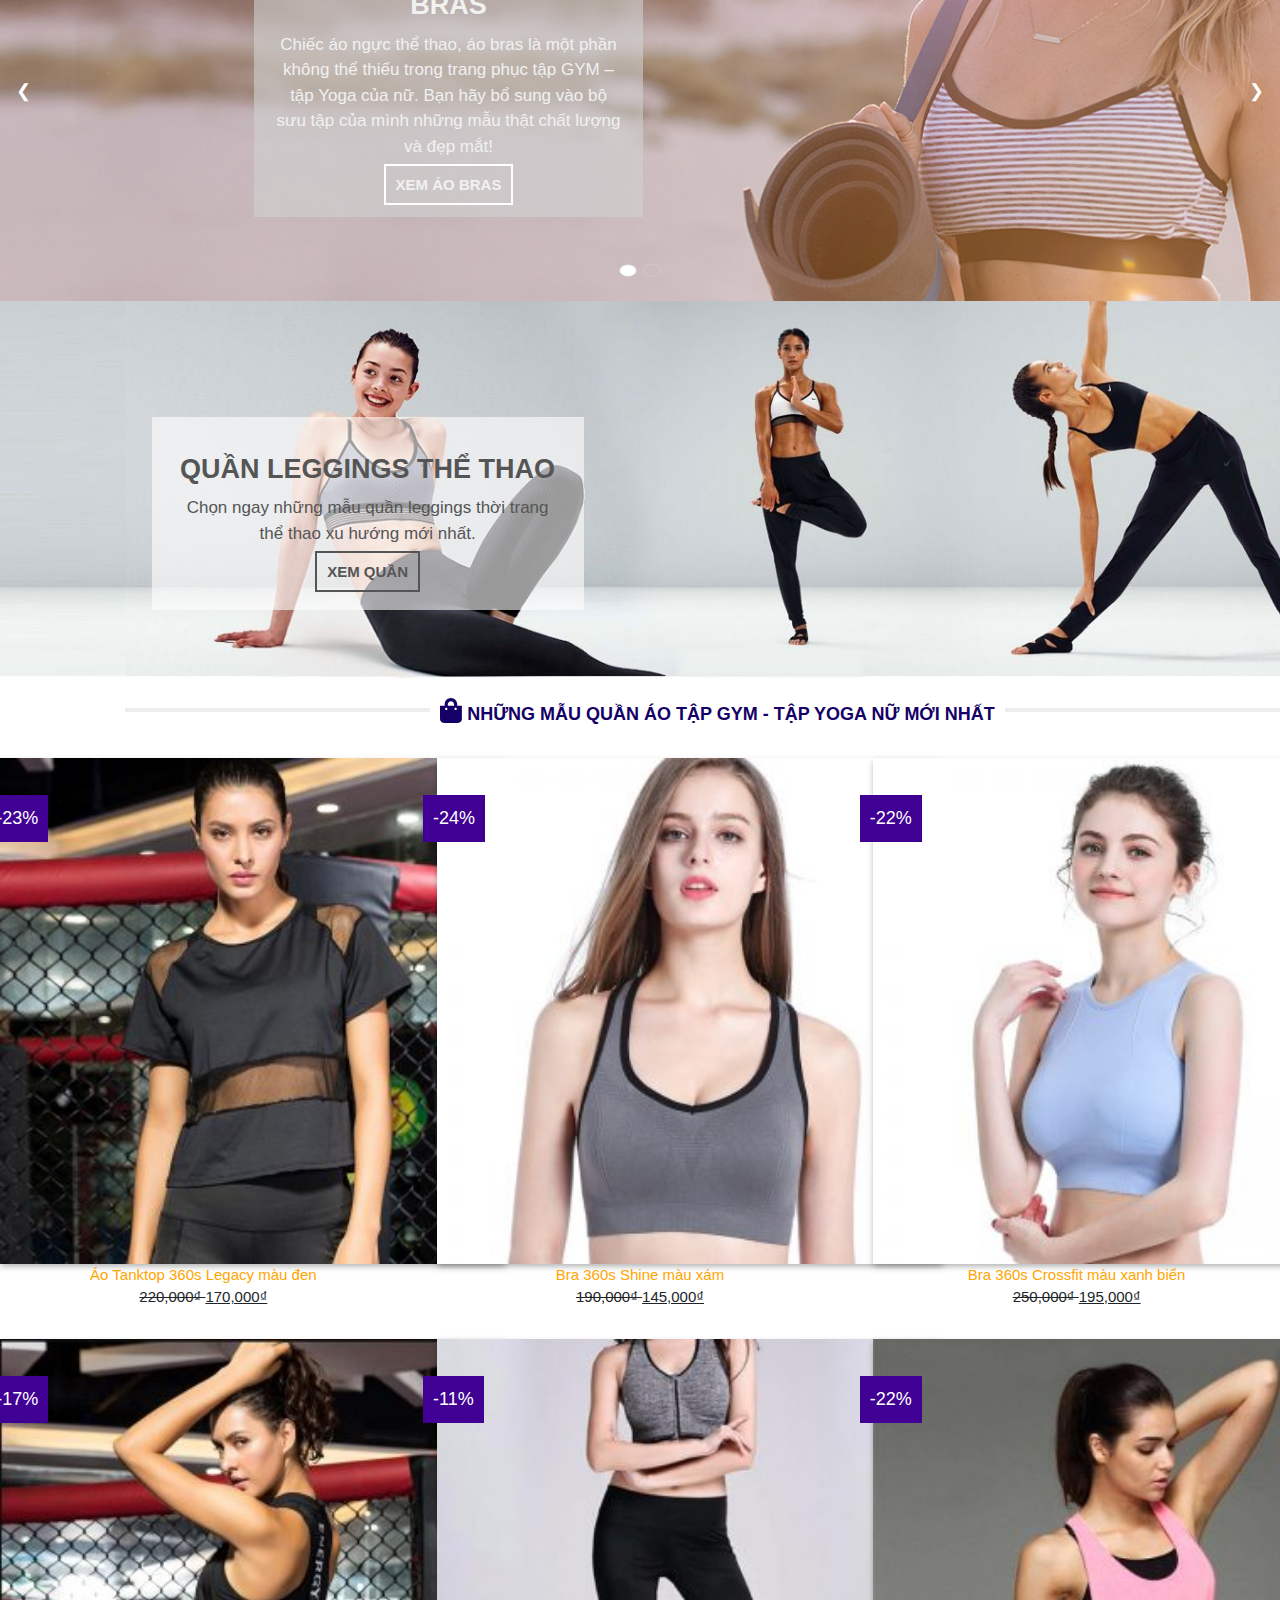
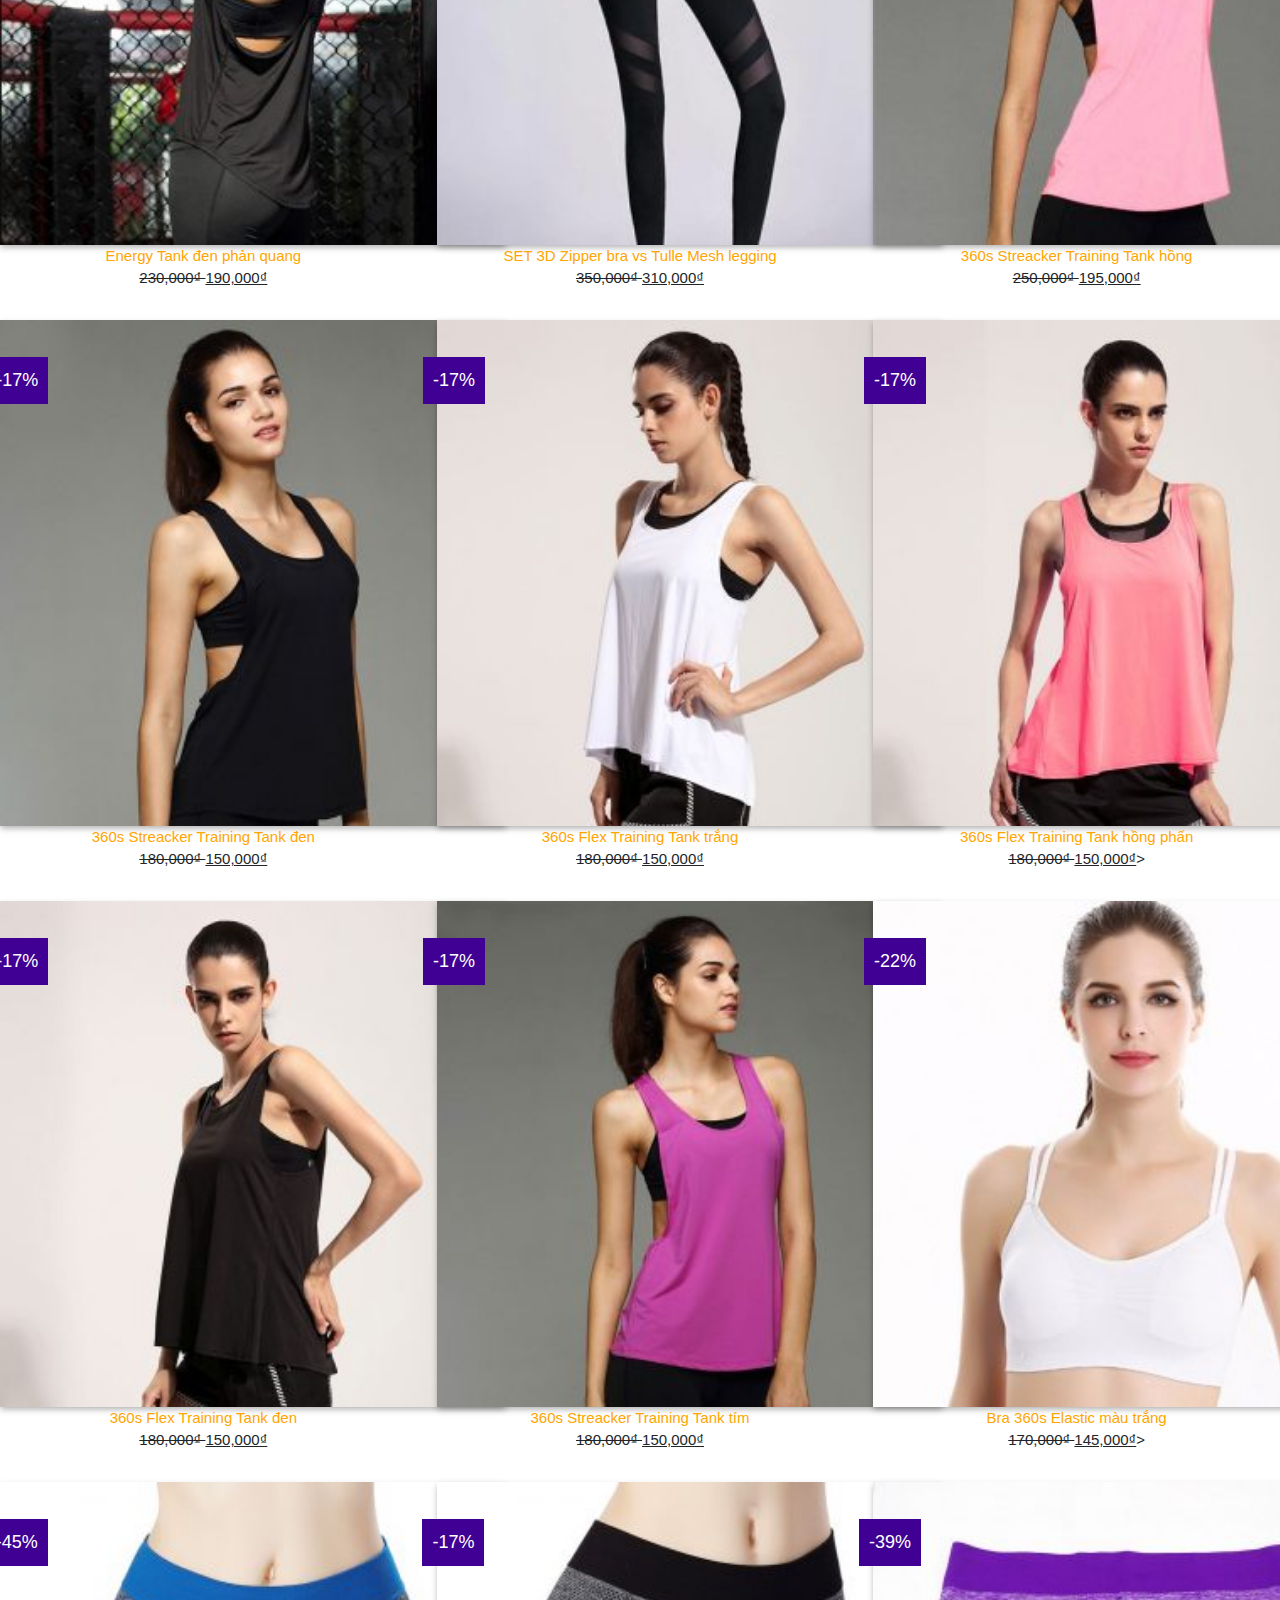
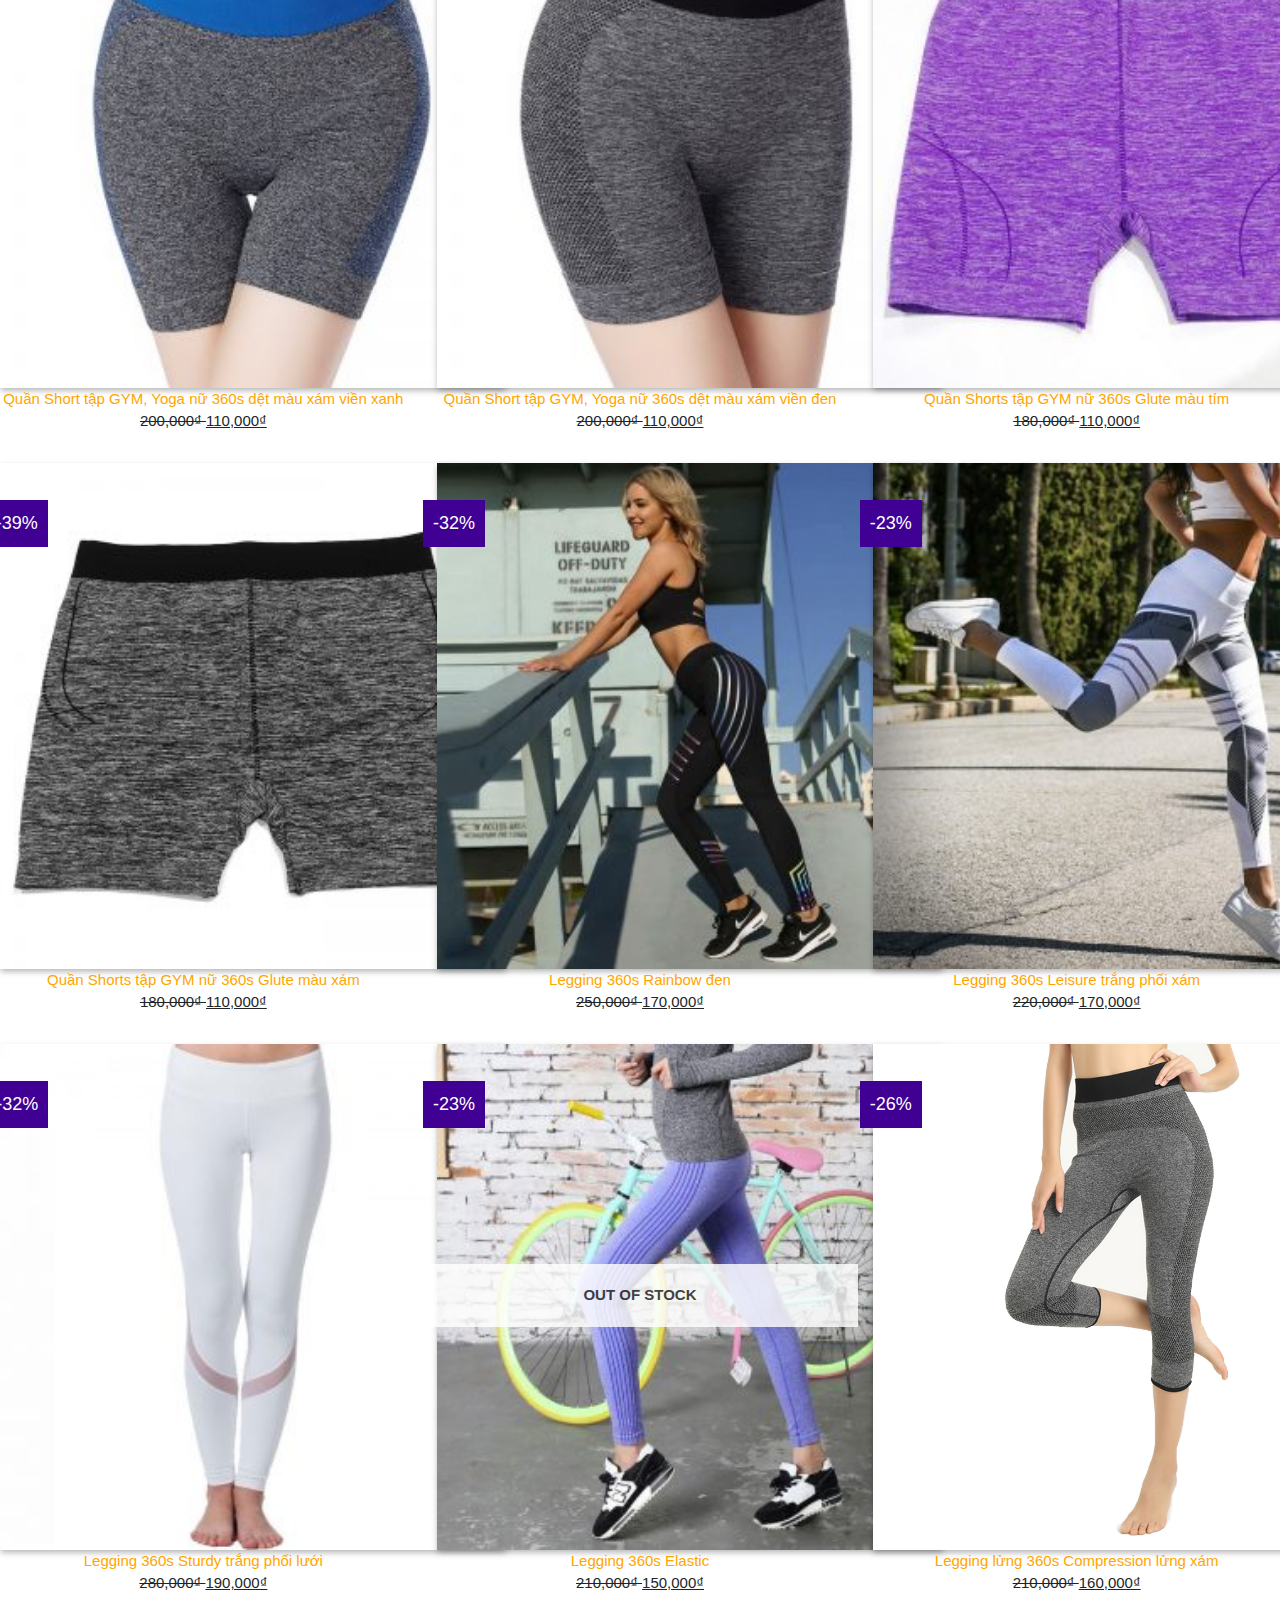
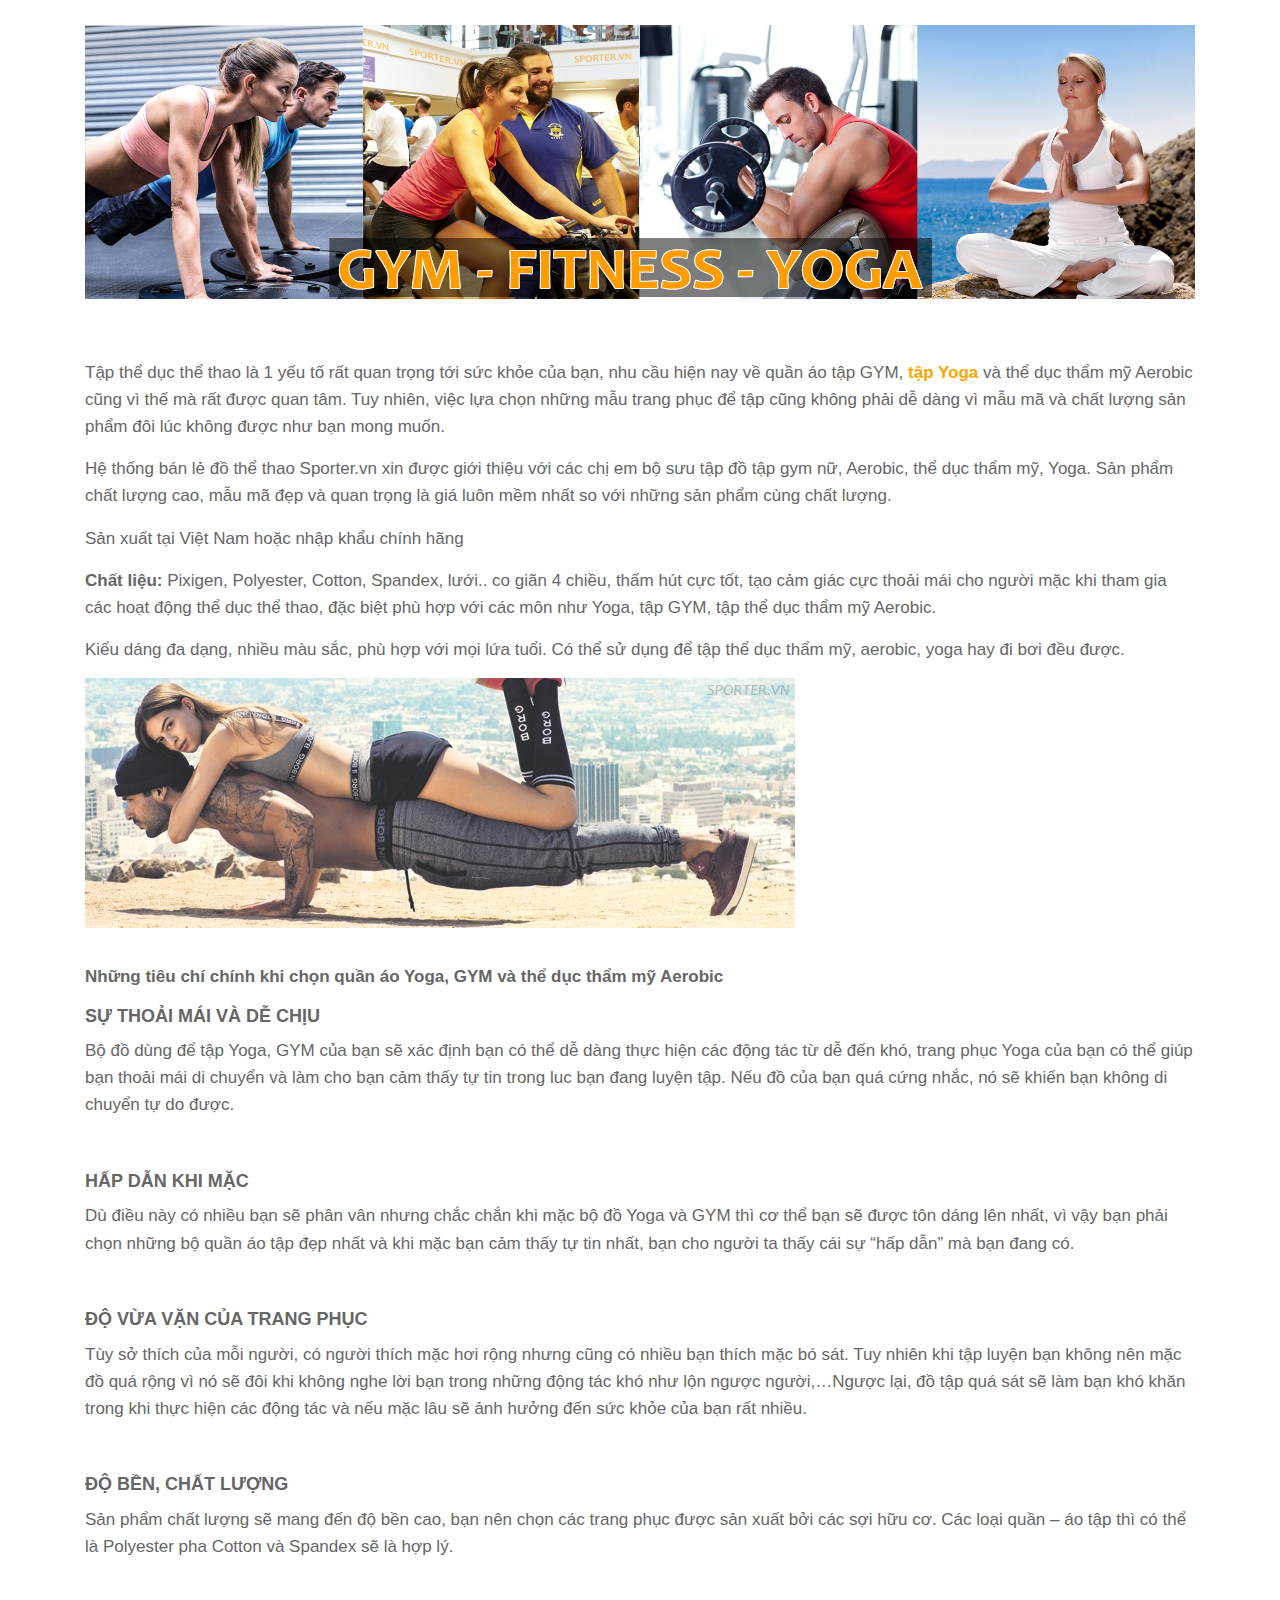
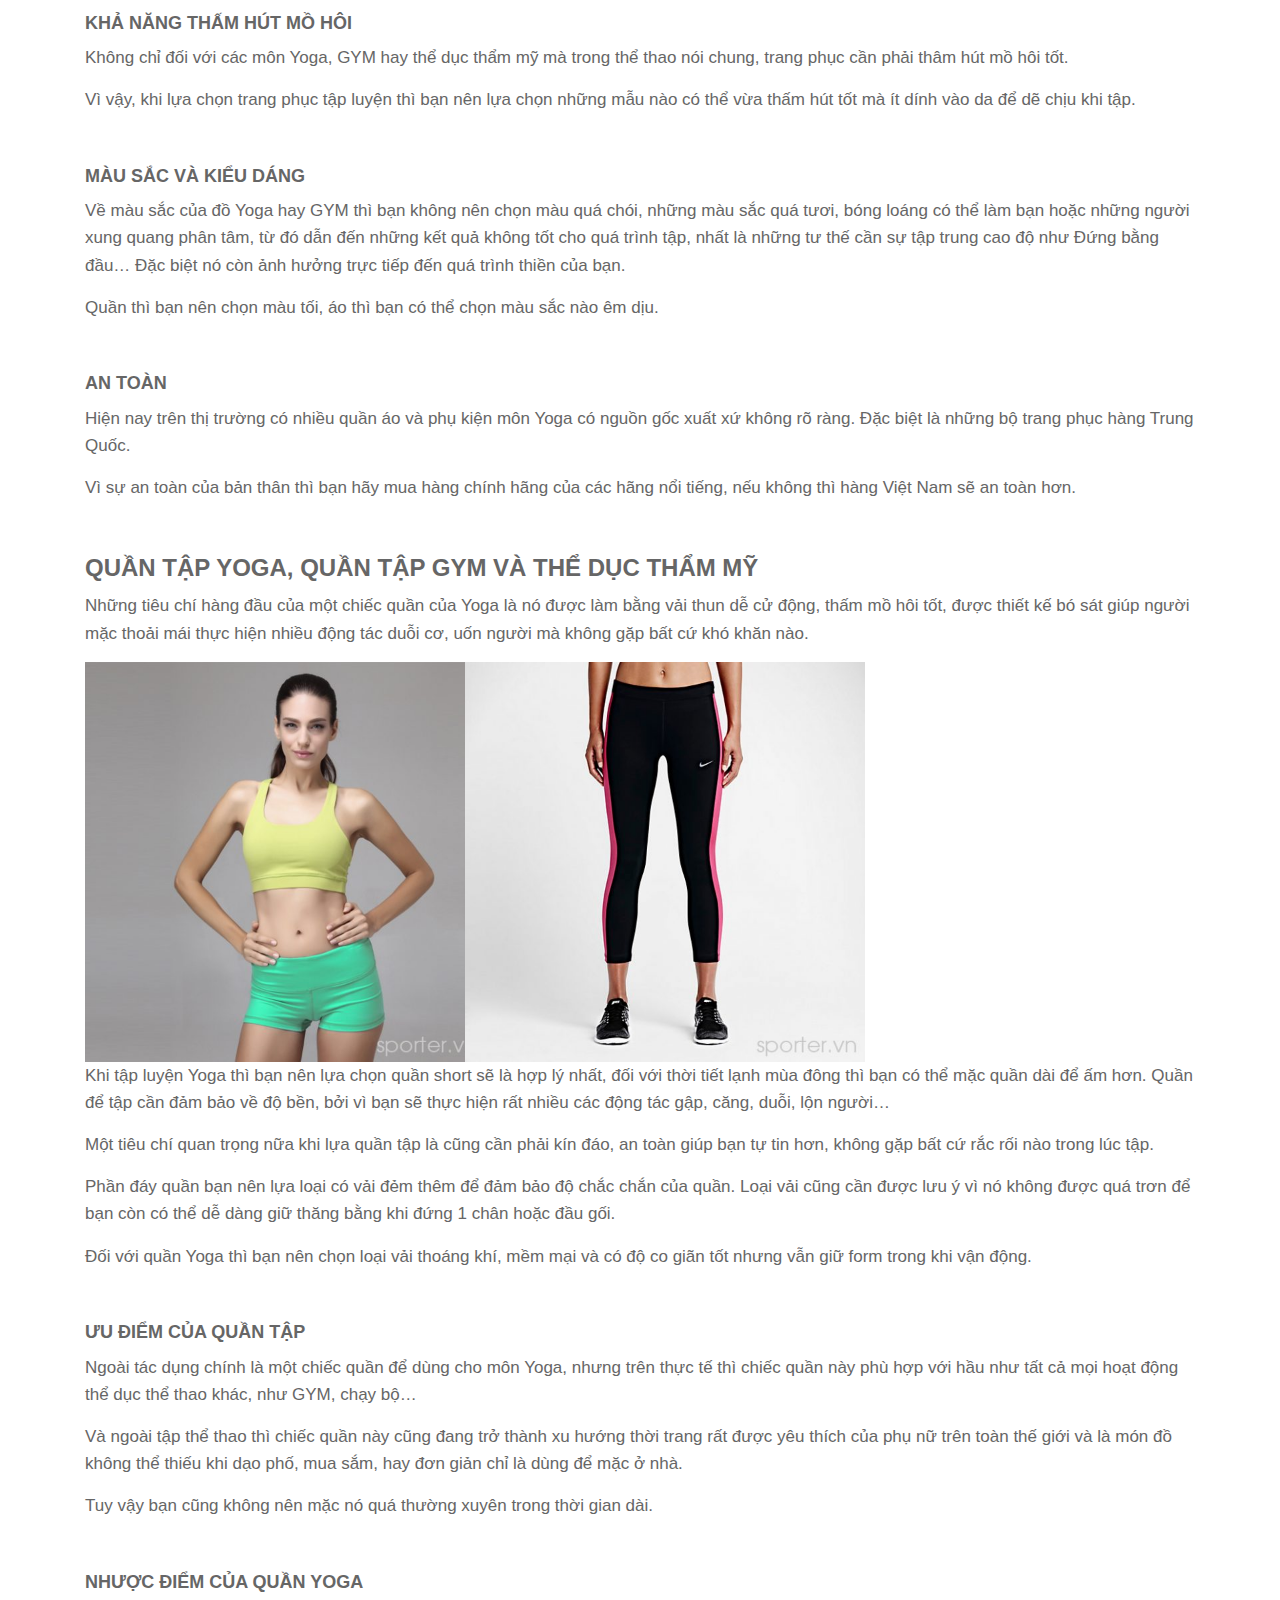
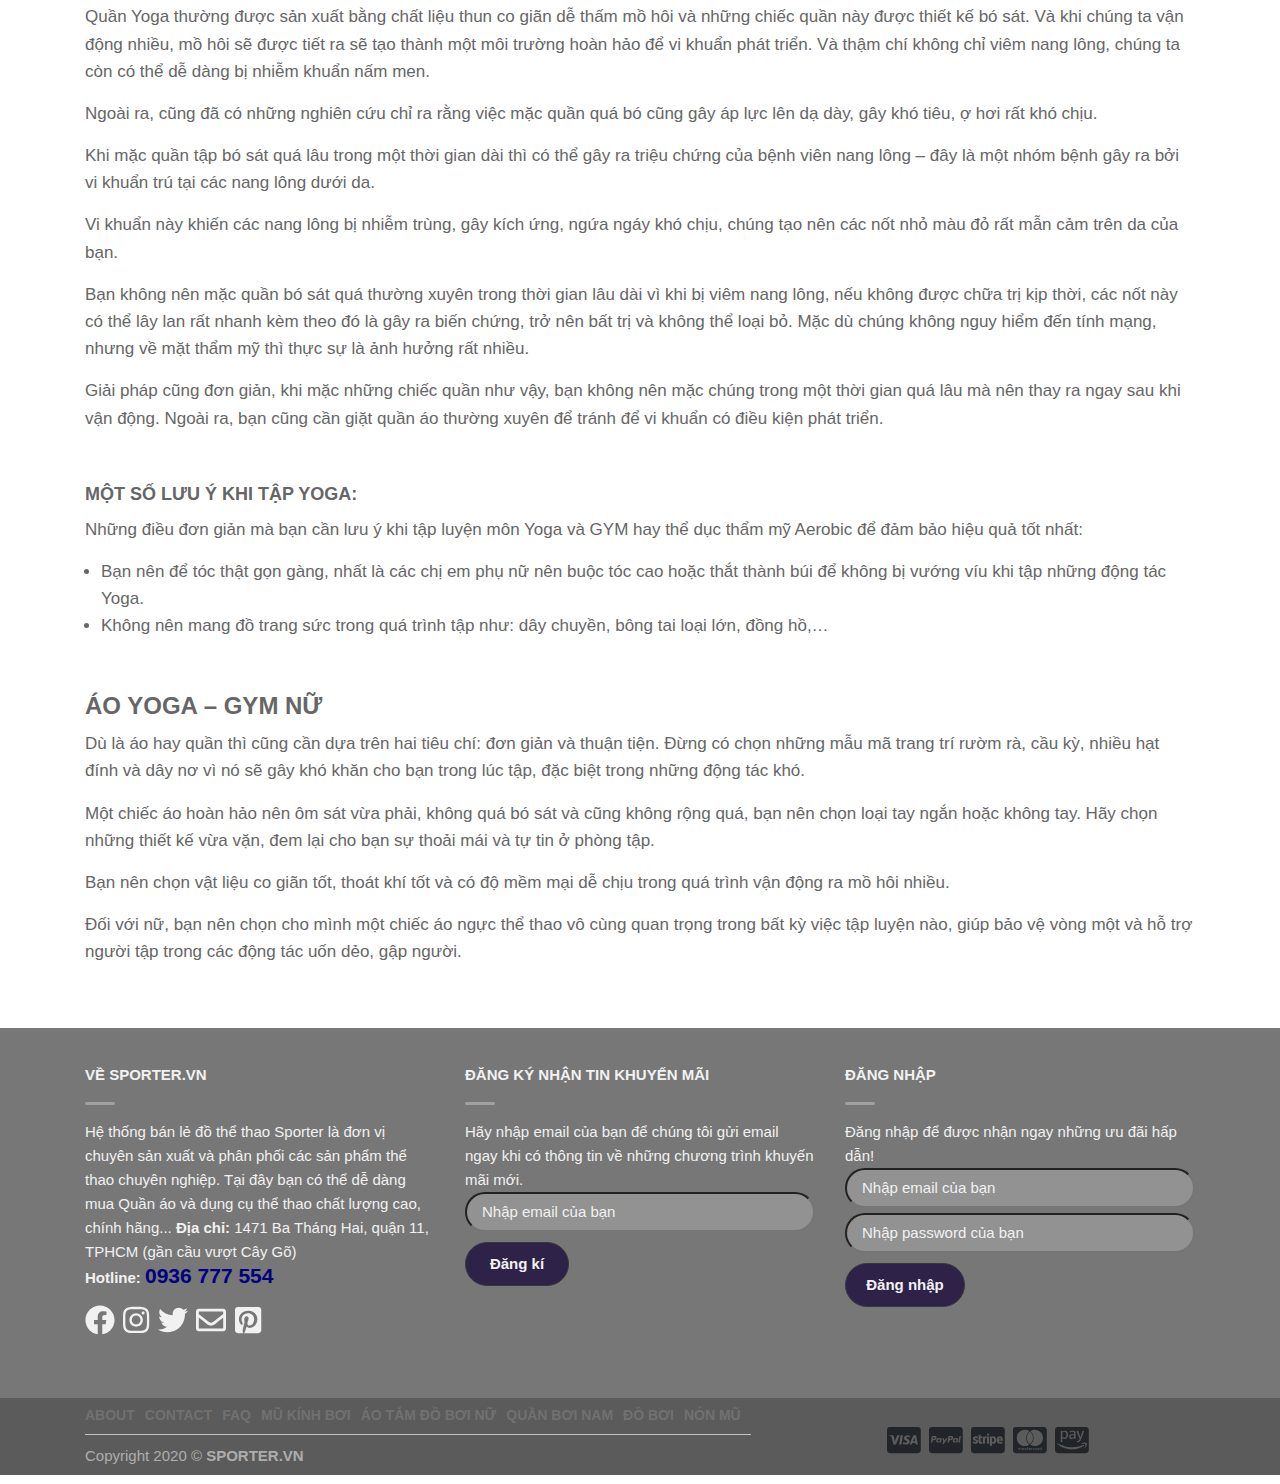
<file: do-tap-yoga.html>
<!DOCTYPE html>
<html lang="en">

<head>
    <meta charset="UTF-8">
    <meta name="viewport" content="width=device-width, initial-scale=1.0">
    <title>Đồ tập Yoga</title>
    <link rel="stylesheet" href="Style/bootstrap.min.css">
    <link rel="stylesheet" href="Style/style.css">
    <link rel="stylesheet" href="Style/w3.css">
    <script src="script/jquery.min.js"></script>
    <script src="Style/bootstrap.min.js"></script>
    <script src="script/all.js"></script>
    <script src="script/js.js"></script>
    <script src="script/jssor.slider-28.0.0.min.js"></script>
</head>
<style>
    #bg-banner1-page5 {
        background-image: url(Images/bg-page5-1.jpg);
        width: 100%;
        height: 1017px;
        background-size: cover;
        background-position: 50% 0%;
    }

    #bg-banner2a-page5 {
        background-image: url(Images/bg-banner2a-page5.jpg);
        width: 100%;
        height: 680px;
        background-size: cover;
        background-position: 50% 0%;
        color: #f1f1f1;
    }

    #bg-banner2b-page5 {
        background-image: url(Images/bg-banner2b-page5.jpg);
        width: 100%;
        height: 680px;
        background-size: cover;
        background-position: 50% 0%;
    }

    #bg-banner3-page5 {
        background-image: url(Images/bg-banner3-page5.jpg);
        width: 100%;
        height: 377px;
        background-size: cover;
        background-position: 50% 0%;
    }
</style>

<body>
    <div>
        <button onclick="topFunction()" id="myBtn" title="Go to top" style="color: gray;"><i
                class="fas fa-angle-up"></i></button>
    </div>
    <div class="sticky-top" id="header">
        <nav class="navbar navbar-expand-lg navbar-light bg-light header-wrapper " id="top">
            <div class="container">
                <a class="navbar-brand" href="index.html"><img src="Images/logo.png" alt="logo"></a>
                <button class="navbar-toggler" type="button" data-bs-toggle="collapse"
                    data-bs-target="#navbarSupportedContent" aria-controls="navbarSupportedContent"
                    aria-expanded="false" aria-label="Toggle navigation">
                    <span class="navbar-toggler-icon"></span>
                </button>
                <div class="collapse navbar-collapse" id="navbarSupportedContent">
                    <ul class="navbar-nav me-auto mb-2 mb-lg-0">
                        <li class="nav-item dropdown">
                            <a class="nav-link dropdown-toggle style-a" href="#" id="navbarDropdown">
                                ĐỒ BÓNG ĐÁ
                            </a>
                            <ul class="dropdown-content" aria-labelledby="navbarDropdown">
                                <li><a class="dropdown-item" href="ao-bong-da-clb.html">ÁO BÓNG ĐÁ CLB</a></li>
                                <li>
                                    <hr class="dropdown-divider">
                                </li>
                                <li><a class="dropdown-item" href="ao-bong-da-TL.html">ÁO BÓNG ĐÁ THÁI LAN</a></li>
                            </ul>
                        </li>
                        <li class="nav-item">
                            <a class="nav-link style-a" href="do-tap-gym.html">ĐỒ TẬP GYM</a>
                        </li>
                        <li class="nav-item ">
                            <a class="nav-link  style-a" href="do-tap-yoga.html">ĐỒ TẬP YOGA</a>
                        </li>
                        <li class="nav-item">
                            <a class="nav-link style-a" href="tham-tap-yoga.html">THẢM TẬP YOGA</a>
                        </li>
                        <li class="nav-item">
                            <a class="nav-link style-a" href="ao-bra.html">ÁO BRA</a>
                        </li>
                        <li class="nav-item">
                            <a class="nav-link style-a" href="quan-legging.html">QUẦN LEGGING</a>
                        </li>
                        <li class="nav-item dropdown">
                            <a class="nav-link style-a" href="#" id="navbarDropdown">
                                <i class="fa fa-search"></i>
                            </a>
                            <ul class="dropdown-content" id="custom-search" aria-labelledby="navbarDropdown">
                                <form class="d-flex">
                                    <input class="form-control me-2" id="form-control-search" type="search"
                                        placeholder="Search" aria-label="Search"><span class="border-icon-search"><i
                                            class="fa fa-search " id="icon-search"></i></span>
                                </form>
                            </ul>
                        </li>
                    </ul>
                </div>
                <span id="cart">0&#273; <i class="fas fa-briefcase"></i></span>
            </div>
        </nav>
    </div>
    <div>
        <div id="bg-pp-page2" style="background-color: black;">
            <div class="container">
                <div class="text-center">
                    <h1>MUA QUẦN ÁO TẬP GYM VÀ ĐỒ TẬP YOGA NỮ ĐẸP CHÍNH HÃNG</h1>
                </div>
                <div style="padding-top: 0px;" id="nt-home" class="text-center">
                    <a href="index.html">HOME</a> /
                    MUA QUẦN ÁO TẬP GYM & YOGA NỮ
                </div>
                <div class="clearfix"></div>
            </div>
        </div>
        <div id="bg-banner1-page5">
            <div class="" id="text-box-page5">
                <h1>QUẦN ÁO TẬP GYM YOGA NỮ ĐẸP</h1>
                <ul>
                    <li><b>Sản phẩm:</b> Cao cấp chính hãng. </li>
                    <li><b>Chất liệu vải:</b> Vải cotton hoặc polyester pha spandex co giãn.</li>
                    <li><b>Size:</b> Độ rộng rất vừa vặn với cơ thể.</li>
                    <li><b>Kiểu dáng:</b> Thời trang thể thao phù hợp với Fitness & Yoga</li>
                    <li><b>Màu sắc:</b> Đa dạng màu sắc dễ dàng lựa chọn</li>
                    <li><b>Sự thoải mái:</b> Luôn mang đến sự thoải mái khi tập luyện</li>
                </ul>
                <a href="do-tap-gym.html"><i>Quần áo tập GYM Nam</i></a>
            </div>
        </div>
        <div>
            <div class=" w3-display-container" id="slide-show page3">
                <span class="mySlides" id="bg-banner2a-page5">
                    <div class="text-center " id="text-box-page2"
                        style="left: 35%; bottom: 15%;background-color: rgb(209 209 209 / 60%);">
                        <h3>ÁO NGỰC THỂ THAO BRAS</h3>
                        <p>Chiếc áo ngực thể thao, áo bras là một phần không thể thiếu trong trang phục tập GYM – tập
                            Yoga của nữ. Bạn hãy bổ sung vào bộ sưu tập của mình những mẫu thật chất lượng và đẹp mắt!
                        </p>
                        <span><a href="ao-bra.html" class="bt-banner2a-page5">XEM ÁO BRAS</a></span>
                    </div>
                </span>
                <span class="clearfix"></span>
                <span class="mySlides" id="bg-banner2b-page5">
                    <div class="text-center" id="text-box-page2"
                        style="left: 41%;bottom: 17%;padding: 26px; width: 432px; color: #555;">
                        <h3>SET ĐỒ TẬP YOGA - GYM NỮ ĐẸP</h3>
                        <p>Bạn có thể chọn cho mình những set đồ tập GYM, tập Yoga nữ rất đẹp mà không cần phải mất
                            nhiều thời gian tìm hiểu cách phối đồ.</p>
                        <span><a href="ao-bra.html" class="bt-banner2b-page5">XEM ÁO BRAS</a></span>
                    </div>
                </span>
                <div class="w3-center w3-container w3-section w3-large w3-text-white w3-display-bottommiddle"
                    style="width:100%">
                    <div class="w3-left w3-hover-text-khaki" onclick="plusDivs(-1)">&#10094;</div>
                    <div class="w3-right w3-hover-text-khaki" onclick="plusDivs(1)">&#10095;</div>
                    <span class="w3-badge demo w3-border w3-transparent w3-hover-white" onclick="currentDiv(1)"></span>
                    <span class="w3-badge demo w3-border w3-transparent w3-hover-white" onclick="currentDiv(2)"></span>
                </div>
            </div>
        </div>
        <div id="bg-banner3-page5">
            <div class="text-center " id="text-box-page2"
                style="left: 27%;margin-top: 116px;padding: 26px; width: 432px; color: #555;">
                <h3>QUẦN LEGGINGS THỂ THAO</h3>
                <p>Chọn ngay những mẫu quần leggings thời trang thể thao xu hướng mới nhất.</p>
                <span><a href="quan-legging.html" class="bt-banner2b-page5">XEM QUẦN</a></span>
            </div>
        </div>
        <div class="text-center" id="star-box1" style="margin: 20px 0px 0px 155px;">
            <div class="row">
                <span class="row" id="star-text">
                    <b class="section-title"></b>
                    <span
                        style="font-size: 18px; font-weight: 700; color: rgb(20, 0, 102);padding-left: 10px;padding-right: 10px;">
                        <i class="fas fa-shopping-bag" style="font-size: 25px;"></i>
                        NHỮNG MẪU QUẦN ÁO TẬP GYM - TẬP YOGA NỮ MỚI NHẤT
                    </span>
                    <b class="section-title"></b>
                </span>
            </div>
        </div>
        <div>
            <div class="row" style="margin-top: 30px;">
                <div class="yoga-shirt text-center col-md-4">
                    <a class="foo" href="#">
                        <img style="z-index: -1;" src="Images/Tanktop-legacy-den-1a.jpg" alt="">
                        <img style="z-index: -1;" src="Images/Tanktop-legacy-den-1b.jpg" alt="">
                    </a>
                    <span>
                        <a style="color: orange;" href="#" target="_blank">Áo Tanktop 360s Legacy màu đen</a> <br />
                    </span>
                    <del> 220,000₫ </del> <ins>170,000₫</ins>
                    <span class="sale-yoga">
                        -23%
                    </span>
                </div>
                <div class="yoga-shirt text-center col-md-4">
                    <a class="foo" href="#">
                        <img style="z-index: -1;" src="Images/Ao-bras-shine-mau-xam-2a.jpg" alt="">
                        <img style="z-index: -1;" src="Images/Ao-bras-shine-mau-xam-2b.jpg" alt="">
                    </a>
                    <span>
                        <a style="color: orange;" href="#" target="_blank">Bra 360s Shine màu xám</a> <br />
                        <del> 190,000₫ </del> <ins>145,000₫</ins>
                    </span>
                    <span class="sale-yoga">
                        -24%
                    </span>
                </div>
                <div class="yoga-shirt text-center col-md-4">
                    <a class="foo" href="#">
                        <img style="z-index: -1;" src="Images/Ao-bras-crossfit-mau-xanh-bien-3a.jpg" alt="">
                        <img style="z-index: -1;" src="Images/Ao-bras-crossfit-mau-xanh-bien-3b.jpg" alt="">
                    </a>
                    <span>
                        <a style="color: orange;" href="#" target="_blank">Bra 360s Crossfit màu xanh biển</a> <br />
                        <del> 250,000₫ </del> <ins>195,000₫</ins>
                    </span>
                    <span class="sale-yoga">
                        -22%
                    </span>
                </div>
            </div>
            <div class="row" style="margin-top: 30px;">
                <div class="yoga-shirt text-center col-md-4">
                    <a class="foo" href="#">
                        <img style="z-index: -1;" src="Images/Tanktop-energy-den-1a.jpg" alt="">
                        <img style="z-index: -1;" src="Images/Tanktop-energy-den-1b.jpg" alt="">
                    </a>
                    <span>
                        <a style="color: orange;" href="#" target="_blank">Energy Tank đen phản quang</a> <br />
                    </span>
                    <del> 230,000₫ </del> <ins>190,000₫</ins>
                    <span class="sale-yoga">
                        -17%
                    </span>
                </div>
                <div class="yoga-shirt text-center col-md-4">
                    <a class="foo" href="#">
                        <img style="z-index: -1;" src="Images/Set-zipper-xam-tulle-2a.jpg" alt="">
                        <img style="z-index: -1;" src="Images/luoi-den-legging-2b.jpg" alt="">
                    </a>
                    <span>
                        <a style="color: orange;" href="#" target="_blank">SET 3D Zipper bra vs Tulle Mesh legging</a>
                        <br />
                        <del> 350,000₫ </del> <ins>310,000₫</ins>
                    </span>
                    <span class="sale-yoga">
                        -11%
                    </span>
                </div>
                <div class="yoga-shirt text-center col-md-4">
                    <a class="foo" href="#">
                        <img style="z-index: -1;" src="Images/Ao-tanktop-Streacker-hong-3a.jpg" alt="">
                        <img style="z-index: -1;" src="Images/Ao-tanktop-Streacker-hong-3b.jpg" alt="">
                    </a>
                    <span>
                        <a style="color: orange;" href="#" target="_blank">360s Streacker Training Tank hồng</a> <br />
                        <del> 250,000₫ </del> <ins>195,000₫</ins>
                    </span>
                    <span class="sale-yoga">
                        -22%
                    </span>
                </div>
            </div>
            <div class="row" style="margin-top: 30px;">
                <div class="yoga-shirt text-center col-md-4">
                    <a class="foo" href="#">
                        <img style="z-index: -1;" src="Images/streacker-den-1a.jpg" alt="">
                        <img style="z-index: -1;" src="Images/streacker-den-1b.jpg" alt="">
                    </a>
                    <span>
                        <a style="color: orange;" href="#" target="_blank">360s Streacker Training Tank đen</a> <br />
                    </span>
                    <del> 180,000₫ </del> <ins>150,000₫</ins>
                    <span class="sale-yoga">
                        -17%
                    </span>
                </div>
                <div class="yoga-shirt text-center col-md-4">
                    <a class="foo" href="#">
                        <img style="z-index: -1;" src="Images/flex-training-trang-2a.jpg" alt="">
                        <img style="z-index: -1;" src="Images/flex-training-trang-2b.jpg" alt="">
                    </a>
                    <span>
                        <a style="color: orange;" href="#" target="_blank">360s Flex Training Tank trắng</a> <br />
                        <del> 180,000₫ </del> <ins>150,000₫</ins>
                    </span>
                    <span class="sale-yoga">
                        -17%
                    </span>
                </div>
                <div class="yoga-shirt text-center col-md-4">
                    <a class="foo" href="#">
                        <img style="z-index: -1;" src="Images/flex-training-hong-3a.jpg" alt="">
                        <img style="z-index: -1;" src="Images/flex-training-hong-3b.jpg" alt="">
                    </a>
                    <span>
                        <a style="color: orange;" href="#" target="_blank">360s Flex Training Tank hồng phấn</a> <br />
                        <del> 180,000₫ </del> <ins>150,000₫</ins>>
                    </span>
                    <span class="sale-yoga">
                        -17%
                    </span>
                </div>
            </div>
            <div class="row" style="margin-top: 30px;">
                <div class="yoga-shirt text-center col-md-4">
                    <a class="foo" href="#">
                        <img style="z-index: -1;" src="Images/flex-training-den-1a.jpg" alt="">
                        <img style="z-index: -1;" src="Images/flex-training-den-1b.jpg" alt="">
                    </a>
                    <span>
                        <a style="color: orange;" href="#" target="_blank">360s Flex Training Tank đen</a> <br />
                    </span>
                    <del> 180,000₫ </del> <ins>150,000₫</ins>
                    <span class="sale-yoga">
                        -17%
                    </span>
                </div>
                <div class="yoga-shirt text-center col-md-4">
                    <a class="foo" href="#">
                        <img style="z-index: -1;" src="Images/streacker-tim-2a.jpg" alt="">
                        <img style="z-index: -1;" src="Images/streacker-tim-2a.jpg" alt="">
                    </a>
                    <span>
                        <a style="color: orange;" href="#" target="_blank">360s Streacker Training Tank tím</a> <br />
                        <del> 180,000₫ </del> <ins>150,000₫</ins>
                    </span>
                    <span class="sale-yoga">
                        -17%
                    </span>
                </div>
                <div class="yoga-shirt text-center col-md-4">
                    <a class="foo" href="#">
                        <img style="z-index: -1;" src="Images/Bra-elastic-mau-trang-3a.jpg" alt="">
                        <img style="z-index: -1;" src="Images/Bra-elastic-mau-trang-3b.jpg" alt="">
                    </a>
                    <span>
                        <a style="color: orange;" href="#" target="_blank">Bra 360s Elastic màu trắng</a> <br />
                        <del> 170,000₫ </del> <ins>145,000₫</ins>>
                    </span>
                    <span class="sale-yoga">
                        -22%
                    </span>
                </div>
            </div>
            <div class="row" style="margin-top: 30px;">
                <div class="yoga-shirt text-center col-md-4">
                    <a class="foo" href="#">
                        <img style="z-index: -1;" src="Images/Quan-short-det-xanh-duong-1a.jpg" alt="">
                        <img style="z-index: -1;" src="Images/Model-quan-short-det-1b.jpg" alt="">
                    </a>
                    <span>
                        <a style="color: orange;" href="#" target="_blank">Quần Short tập GYM, Yoga nữ 360s dệt màu xám
                            viền xanh</a> <br />
                    </span>
                    <del> 200,000₫ </del> <ins>110,000₫</ins>
                    <span class="sale-yoga">
                        -45%
                    </span>
                </div>
                <div class="yoga-shirt text-center col-md-4">
                    <a class="foo" href="#">
                        <img style="z-index: -1;" src="Images/Quan-short-det-den-2a.jpg" alt="">
                        <img style="z-index: -1;" src="Images/Size-quan-short-det-2b.jpg" alt="">
                    </a>
                    <span>
                        <a style="color: orange;" href="#" target="_blank">Quần Short tập GYM, Yoga nữ 360s dệt màu xám
                            viền đen</a> <br />
                        <del> 200,000₫ </del> <ins>110,000₫</ins>
                    </span>
                    <span class="sale-yoga">
                        -17%
                    </span>
                </div>
                <div class="yoga-shirt text-center col-md-4">
                    <a class="foo" href="#">
                        <img style="z-index: -1;" src="Images/Quan-shorts-glute-tim-3a.jpg" alt="">
                        <img style="z-index: -1;" src="Images/Quan-shorts-glute-6-3b.jpg" alt="">
                    </a>
                    <span>
                        <a style="color: orange;" href="#" target="_blank">Quần Shorts tập GYM nữ 360s Glute màu tím</a>
                        <br />
                        <del> 180,000₫ </del> <ins>110,000₫</ins>
                    </span>
                    <span class="sale-yoga">
                        -39%
                    </span>
                </div>
            </div>
            <div class="row" style="margin-top: 30px;">
                <div class="yoga-shirt text-center col-md-4">
                    <a class="foo" href="#">
                        <img style="z-index: -1;" src="Images/Quan-shorts-glute-den-1a.jpg" alt="">
                        <img style="z-index: -1;" src="Images/Quan-shorts-glute-1b.jpg" alt="">
                    </a>
                    <span>
                        <a style="color: orange;" href="#" target="_blank">Quần Shorts tập GYM nữ 360s Glute màu xám</a>
                        <br />
                    </span>
                    <del> 180,000₫ </del> <ins>110,000₫</ins>
                    <span class="sale-yoga">
                        -39%
                    </span>
                </div>
                <div class="yoga-shirt text-center col-md-4">
                    <a class="foo" href="#">
                        <img style="z-index: -1;" src="Images/Rainbow-den-2a.jpg" alt="">
                        <img style="z-index: -1;" src="Images/Rainbow-den-2b.jpg" alt="">
                    </a>
                    <span>
                        <a style="color: orange;" href="#" target="_blank">Legging 360s Rainbow đen</a> <br />
                        <del> 250,000₫ </del> <ins>170,000₫</ins>
                    </span>
                    <span class="sale-yoga">
                        -32%
                    </span>
                </div>
                <div class="yoga-shirt text-center col-md-4">
                    <a class="foo" href="#">
                        <img style="z-index: -1;" src="Images/Leisure-trang-4A.jpg" alt="">
                        <img style="z-index: -1;" src="Images/Leisure-trang-4B.jpg" alt="">
                    </a>
                    <span>
                        <a style="color: orange;" href="#" target="_blank">Legging 360s Leisure trắng phối xám</a>
                        <br />
                        <del> 220,000₫ </del> <ins>170,000₫</ins>
                    </span>
                    <span class="sale-yoga">
                        -23%
                    </span>
                </div>
            </div>
            <div class="row" style="margin-top: 30px;">
                <div class="yoga-shirt text-center col-md-4">
                    <a class="foo" href="#">
                        <img style="z-index: -1;" src="Images/sturdy-trang-1a.jpg" alt="">
                        <img style="z-index: -1;" src="Images/sturdy-trang-1b.jpg" alt="">
                    </a>
                    <span>
                        <a style="color: orange;" href="#" target="_blank">Legging 360s Sturdy trắng phối lưới</a>
                        <br />
                    </span>
                    <del> 280,000₫ </del> <ins>190,000₫</ins>
                    <span class="sale-yoga">
                        -32%
                    </span>
                </div>
                <div class="yoga-shirt text-center col-md-4">
                    <a class="foo" href="#">
                        <img style="z-index: -1;" src="Images/elastic-lavender-2a.jpg" alt="">
                        <img style="z-index: -1;" src="Images/elastic-lavender-2b.jpg" alt="">
                    </a>
                    <span>
                        <a style="color: orange;" href="#" target="_blank">Legging 360s Elastic</a> <br />
                        <del> 210,000₫ </del> <ins>150,000₫</ins>
                    </span>
                    <span class="sale-yoga">
                        -23%
                    </span>
                    <span class="out-of-stock">
                        OUT OF STOCK
                    </span>
                </div>
                <div class="yoga-shirt text-center col-md-4">
                    <a href="#">
                        <img style="z-index: -1;" src="Images/legging-compression-mau-xam-4.jpg" alt="">
                    </a>
                    <span>
                        <a style="color: orange;" href="#" target="_blank">Legging lửng 360s Compression lửng xám</a>
                        <br />
                        <del> 210,000₫ </del> <ins>160,000₫</ins>
                    </span>
                    <span class="sale-yoga">
                        -26%
                    </span>
                </div>
            </div>
            <div class="container">
                <div>
                    <img id="banner-p5" src="Images/banner-page5.jpg" alt="">
                </div>
                <div id="text-page5">
                    <span>
                        <p>Tập thể dục thể thao là 1 yếu tố rất quan trọng tới sức khỏe của bạn, nhu cầu hiện nay về
                            quần áo
                            tập
                            GYM,<a style="color: orange;" href=""><b> tập Yoga</b></a> và thể dục thẩm mỹ Aerobic cũng
                            vì thế mà rất được quan tâm. Tuy nhiên, việc lựa
                            chọn
                            những mẫu trang phục để tập cũng không phải dễ dàng vì mẫu mã và chất lượng sản phẩm đôi lúc
                            không
                            được như bạn mong muốn.
                        </p>
                        <p>Hệ thống bán lẻ đồ thể thao Sporter.vn xin được giới thiệu với các chị em bộ sưu tập đồ tập
                            gym
                            nữ,
                            Aerobic, thể dục thẩm mỹ, Yoga. Sản phẩm chất lượng cao, mẫu mã đẹp và quan trọng là giá
                            luôn
                            mềm
                            nhất so với những sản phẩm cùng chất lượng.
                        </p>
                        <p>Sản xuất tại Việt Nam hoặc nhập khẩu chính hãng</p>
                        <p><b>Chất liệu:</b> Pixigen, Polyester, Cotton, Spandex, lưới.. co giãn 4 chiều, thấm hút cực
                            tốt, tạo
                            cảm
                            giác cực thoải mái cho người mặc khi tham gia các hoạt động thể dục thể thao, đặc biệt phù
                            hợp
                            với
                            các môn như Yoga, tập GYM, tập thể dục thẩm mỹ Aerobic.
                        </p>
                        <p>Kiểu dáng đa dạng, nhiều màu sắc, phù hợp với mọi lứa tuổi. Có thể sử dụng để tập thể dục
                            thẩm
                            mỹ,
                            aerobic, yoga hay đi bơi đều được.
                        </p>
                    </span>
                    <span>
                        <img style="width: 710px; height: 250px;" src="Images/yoga-1.jpg" alt="">
                    </span>
                    <p style="margin-top: 35px;"><b>Những tiêu chí chính khi chọn quần áo Yoga, GYM và thể dục thẩm mỹ
                            Aerobic</b></p>
                    <span>
                        <h5>SỰ THOẢI MÁI VÀ DỄ CHỊU</h5>
                        <p>Bộ đồ dùng để tập Yoga, GYM của bạn sẽ xác định bạn có thể dễ dàng thực hiện các động tác từ
                            dễ
                            đến khó, trang phục Yoga của bạn có thể giúp bạn thoải mái di chuyển và làm cho bạn cảm thấy
                            tự
                            tin trong luc bạn đang luyện tập. Nếu đồ của bạn quá cứng nhắc, nó sẽ khiến bạn không di
                            chuyển
                            tự do được.
                        </p>
                    </span>
                    <br />
                    <span>
                        <h5>HẤP DẪN KHI MẶC</h5>
                        <p>Dù điều này có nhiều bạn sẽ phân vân nhưng chắc chắn khi mặc bộ đồ Yoga và GYM thì cơ thể bạn
                            sẽ
                            được tôn dáng lên nhất, vì vậy bạn phải chọn những bộ quần áo tập đẹp nhất và khi mặc bạn
                            cảm
                            thấy tự tin nhất, bạn cho người ta thấy cái sự “hấp dẫn” mà bạn đang có.
                        </p>
                    </span>
                    <br />
                    <span>
                        <h5>ĐỘ VỪA VẶN CỦA TRANG PHỤC</h5>
                        <p>Tùy sở thích của mỗi người, có người thích mặc hơi rộng nhưng cũng có nhiều bạn thích mặc bó
                            sát.
                            Tuy nhiên khi tập luyện bạn không nên mặc đồ quá rộng vì nó sẽ đôi khi không nghe lời bạn
                            trong
                            những động tác khó như lộn ngược người,…Ngược lại, đồ tập quá sát sẽ làm bạn khó khăn trong
                            khi
                            thực hiện các động tác và nếu mặc lâu sẽ ảnh hưởng đến sức khỏe của bạn rất nhiều.
                        </p>
                    </span>
                    <br />
                    <span>
                        <h5>ĐỘ BỀN, CHẤT LƯỢNG</h5>
                        <p>Sản phẩm chất lượng sẽ mang đến độ bền cao, bạn nên chọn các trang phục được sản xuất bởi các
                            sợi
                            hữu cơ. Các loại quần – áo tập thì có thể là Polyester pha Cotton và Spandex sẽ là hợp lý.
                        </p>
                    </span>
                    <br />
                    <span>
                        <h5>KHẢ NĂNG THẤM HÚT MỒ HÔI</h5>
                        <p>Không chỉ đối với các môn Yoga, GYM hay thể dục thẩm mỹ mà trong thể thao nói chung, trang
                            phục
                            cần phải thâm hút mồ hôi tốt.
                        </p>
                        <p>Vì vậy, khi lựa chọn trang phục tập luyện thì bạn nên lựa chọn những mẫu nào có thể vừa thấm
                            hút
                            tốt mà ít dính vào da để dẽ chịu khi tập.
                        </p>
                    </span>
                    <br />
                    <span>
                        <h5>MÀU SẮC VÀ KIỂU DÁNG</h5>
                        <p>Về màu sắc của đồ Yoga hay GYM thì bạn không nên chọn màu quá chói, những màu sắc quá tươi,
                            bóng
                            loáng có thể làm bạn hoặc những người xung quang phân tâm, từ đó dẫn đến những kết quả không
                            tốt
                            cho quá trình tập, nhất là những tư thế cần sự tập trung cao độ như Đứng bằng đầu… Đặc biệt
                            nó
                            còn ảnh hưởng trực tiếp đến quá trình thiền của bạn.
                        </p>
                        <p>Quần thì bạn nên chọn màu tối, áo thì bạn có thể chọn màu sắc nào êm dịu.</p>
                    </span>
                    <br />
                    <span>
                        <h5>AN TOÀN</h5>
                        <p>Hiện nay trên thị trường có nhiều quần áo và phụ kiện môn Yoga có nguồn gốc xuất xứ không rõ
                            ràng. Đặc biệt là những bộ trang phục hàng Trung Quốc.
                        </p>
                        <p>Vì sự an toàn của bản thân thì bạn hãy mua hàng chính hãng của các hãng nổi tiếng, nếu không
                            thì
                            hàng Việt Nam sẽ an toàn hơn.
                        </p>
                    </span>
                    <br />
                    <span>
                        <h2>QUẦN TẬP YOGA, QUẦN TẬP GYM VÀ THỂ DỤC THẨM MỸ</h2>
                        <p>Những tiêu chí hàng đầu của một chiếc quần của Yoga là nó được làm bằng vải thun dễ cử động,
                            thấm
                            mồ hôi tốt, được thiết kế bó sát giúp người mặc thoải mái thực hiện nhiều động tác duỗi cơ,
                            uốn
                            người mà không gặp bất cứ khó khăn nào.
                        </p>
                        <div class="row">
                            <div class="col-md-4">
                                <img src="Images/yoga-2.jpg" alt="">
                            </div>
                            <div class="col-md-4">
                                <img src="Images/yoga-3.jpg" alt="">
                            </div>
                        </div>
                        <p>Khi tập luyện Yoga thì bạn nên lựa chọn quần short sẽ là hợp lý nhất, đối với thời tiết lạnh
                            mùa
                            đông thì bạn có thể mặc quần dài để ấm hơn. Quần để tập cần đảm bảo về độ bền, bởi vì bạn sẽ
                            thực hiện rất nhiều các động tác gập, căng, duỗi, lộn người…
                        </p>
                        <p>Một tiêu chí quan trọng nữa khi lựa quần tập là cũng cần phải kín đáo, an toàn giúp bạn tự
                            tin
                            hơn, không gặp bất cứ rắc rối nào trong lúc tập.
                        </p>
                        <p>Phần đáy quần bạn nên lựa loại có vải đẻm thêm để đảm bảo độ chắc chắn của quần. Loại vải
                            cũng
                            cần được lưu ý vì nó không được quá trơn để bạn còn có thể dễ dàng giữ thăng bằng khi đứng 1
                            chân hoặc đầu gối.
                        </p>
                        <p>Đối với quần Yoga thì bạn nên chọn loại vải thoáng khí, mềm mại và có độ co giãn tốt nhưng
                            vẫn
                            giữ form trong khi vận động.
                        </p>
                    </span>
                    <br />
                    <span>
                        <h5>ƯU ĐIỂM CỦA QUẦN TẬP</h5>
                        <p>Ngoài tác dụng chính là một chiếc quần để dùng cho môn Yoga, nhưng trên thực tế thì chiếc
                            quần
                            này phù hợp với hầu như tất cả mọi hoạt động thể dục thể thao khác, như GYM, chạy bộ…
                        </p>
                        <p>Và ngoài tập thể thao thì chiếc quần này cũng đang trở thành xu hướng thời trang rất được yêu
                            thích của phụ nữ trên toàn thế giới và là món đồ không thể thiếu khi dạo phố, mua sắm, hay
                            đơn
                            giản chỉ là dùng để mặc ở nhà.
                        </p>
                        <p>Tuy vậy bạn cũng không nên mặc nó quá thường xuyên trong thời gian dài.</p>
                    </span>
                    <br />
                    <span>
                        <h5>NHƯỢC ĐIỂM CỦA QUẦN YOGA</h5>
                        <p>Quần Yoga thường được sản xuất bằng chất liệu thun co giãn dễ thấm mồ hôi và những chiếc quần
                            này
                            được thiết kế bó sát. Và khi chúng ta vận động nhiều, mồ hôi sẽ được tiết ra sẽ tạo thành
                            một
                            môi trường hoàn hảo để vi khuẩn phát triển. Và thậm chí không chỉ viêm nang lông, chúng ta
                            còn
                            có thể dễ dàng bị nhiễm khuẩn nấm men.
                        </p>
                        <p>Ngoài ra, cũng đã có những nghiên cứu chỉ ra rằng việc mặc quần quá bó cũng gây áp lực lên dạ
                            dày, gây khó tiêu, ợ hơi rất khó chịu.
                        </p>
                        <p>Khi mặc quần tập bó sát quá lâu trong một thời gian dài thì có thể gây ra triệu chứng của
                            bệnh
                            viên nang lông – đây là một nhóm bệnh gây ra bởi vi khuẩn trú tại các nang lông dưới da.
                        </p>
                        <p>Vi khuẩn này khiến các nang lông bị nhiễm trùng, gây kích ứng, ngứa ngáy khó chịu, chúng tạo
                            nên
                            các nốt nhỏ màu đỏ rất mẫn cảm trên da của bạn.
                        </p>
                        <p>Bạn không nên mặc quần bó sát quá thường xuyên trong thời gian lâu dài vì khi bị viêm nang
                            lông,
                            nếu không được chữa trị kịp thời, các nốt này có thể lây lan rất nhanh kèm theo đó là gây ra
                            biến chứng, trở nên bất trị và không thể loại bỏ. Mặc dù chúng không nguy hiểm đến tính
                            mạng,
                            nhưng về mặt thẩm mỹ thì thực sự là ảnh hưởng rất nhiều.
                        </p>
                        <p>Giải pháp cũng đơn giản, khi mặc những chiếc quần như vậy, bạn không nên mặc chúng trong một
                            thời
                            gian quá lâu mà nên thay ra ngay sau khi vận động. Ngoài ra, bạn cũng cần giặt quần áo
                            thường
                            xuyên để tránh để vi khuẩn có điều kiện phát triển.
                        </p>
                    </span>
                    <br />
                    <span>
                        <h5>MỘT SỐ LƯU Ý KHI TẬP YOGA:</h5>
                        <p>Những điều đơn giản mà bạn cần lưu ý khi tập luyện môn Yoga và GYM hay thể dục thẩm mỹ
                            Aerobic để
                            đảm bảo hiệu quả tốt nhất:
                        </p>
                        <ul>
                            <li>Bạn nên để tóc thật gọn gàng, nhất là các chị em phụ nữ nên buộc tóc cao hoặc thắt thành
                                búi
                                để không bị vướng víu khi tập những động tác Yoga.</li>
                            <li>Không nên mang đồ trang sức trong quá trình tập như: dây chuyền, bông tai loại lớn, đồng
                                hồ,…</li>
                        </ul>
                    </span>
                    <br />
                    <span>
                        <h2>ÁO YOGA – GYM NỮ</h2>
                        <p>Dù là áo hay quần thì cũng cần dựa trên hai tiêu chí: đơn giản và thuận tiện. Đừng có chọn
                            những
                            mẫu mã trang trí rườm rà, cầu kỳ, nhiều hạt đính và dây nơ vì nó sẽ gây khó khăn cho bạn
                            trong
                            lúc tập, đặc biệt trong những động tác khó.
                        </p>
                        <p>Một chiếc áo hoàn hảo nên ôm sát vừa phải, không quá bó sát và cũng không rộng quá, bạn nên
                            chọn
                            loại tay ngắn hoặc không tay. Hãy chọn những thiết kế vừa vặn, đem lại cho bạn sự thoải mái
                            và
                            tự tin ở phòng tập.
                        </p>
                        <p>Bạn nên chọn vật liệu co giãn tốt, thoát khí tốt và có độ mềm mại dễ chịu trong quá trình vận
                            động ra mồ hôi nhiều.
                        </p>
                        <p>Đối với nữ, bạn nên chọn cho mình một chiếc áo ngực thể thao vô cùng quan trọng trong bất kỳ
                            việc
                            tập luyện nào, giúp bảo vệ vòng một và hỗ trợ người tập trong các động tác uốn dẻo, gập
                            người.
                        </p>
                    </span>
                    <br />
                </div>
            </div>
        </div>
        <div id="footer">
            <div id="footer1">
                <div class="container" style="margin-top: 15px;">
                    <div class="row" id="margin-footer">
                        <div class="col-md-4">
                            <span class="weight-title">VỀ SPORTER.VN</span>
                            <div class="is-divider"></div>
                            Hệ thống bán lẻ đồ thể thao Sporter là đơn vị chuyên sản xuất và phân phối các sản phẩm thể thao
                            chuyên
                            nghiệp. Tại đây bạn có thể dễ dàng mua Quần áo và dụng cụ thể thao chất lượng cao, chính hãng...
                            <strong>Địa chỉ:</strong> 1471 Ba Tháng Hai, quận 11, TPHCM (gần cầu vượt Cây Gõ)<br />
                            <strong>Hotline:</strong> <a href=""> <span style="font-size: 140%; color: #000080;">
                                    <strong>0936
                                        777
                                        554</strong></span></a>
                            <div id="size-icon">
                                <a href="https://www.facebook.com/DoTheThaoSporter.vn">
                                    <i class="fab fa-facebook"></i>
                                </a>
                                <a href="#">
                                    <i class="fab fa-instagram"></i>
                                </a>
                                <a href="#">
                                    <i class="fab fa-twitter"></i>
                                </a>
                                <a href="#">
                                    <i class="far fa-envelope"></i>
                                </a>
                                <a href="#">
                                    <i class="fab fa-pinterest-square"></i>
                                </a>
                            </div>
                        </div>
                        <div class="col-md-4">
                            <span class="weight-title">ĐĂNG KÝ NHẬN TIN KHUYẾN MÃI</span>
                            <div class="is-divider"></div>
                            Hãy nhập email của bạn để chúng tôi gửi email ngay khi có thông tin về những chương trình khuyến
                            mãi
                            mới.<br />
                            <input id="input-email" type="email" placeholder="Nhập email của bạn"><br />
                            <button class="btn btn-dark weight-title" style="margin-top: 10px;">Đăng kí</button>
                        </div>
                        <div class="col-md-4">
                            <span class="weight-title">ĐĂNG NHẬP</span>
                            <div class="is-divider"></div>
                            Đăng nhập để được nhận ngay những ưu đãi hấp dẫn!<br />
                            <input id="input-email" type="email" placeholder="Nhập email của bạn"><br />
                            <input style="margin-top: 5px;" id="input-email" type="password" placeholder="Nhập password của bạn"><br />
                            <button class="btn btn-dark weight-title" style="margin-top: 10px;width: 120px;">Đăng nhập</button>
                        </div>
                    </div>
                </div>
            </div>
            <div id="footer2">
                <div class="container">
                    <div class="float-left">
                        <ul class="nav">
                            <li class="nav-item">
                                <a class="nav-link" href="#">ABOUT</a>
                            </li>
                            <li class="nav-item">
                                <a class="nav-link" href="#">CONTACT</a>
                            </li>
                            <li class="nav-item">
                                <a class="nav-link" href="#">FAQ</a>
                            </li>
                            <li class="nav-item">
                                <a class="nav-link " href="#">MŨ KÍNH BƠI</a>
                            </li>
                            <li class="nav-item">
                                <a class="nav-link" href="#">ÁO TẮM ĐỒ BƠI NỮ</a>
                            </li>
                            <li class="nav-item">
                                <a class="nav-link" href="#">QUẦN BƠI NAM</a>
                            </li>
                            <li class="nav-item">
                                <a class="nav-link" href="#">ĐỒ BƠI</a>
                            </li>
                            <li class="nav-item">
                                <a class="nav-link " href="#">NÓN MŨ</a>
                            </li>
                        </ul>
                        <div class="" id="copyright-footer">
                            Copyright 2020 © <strong>SPORTER.VN</strong>
                        </div>
                        <div class="clearfix"></div>
                    </div>
                    <div id="payment-icon">
                        <span><i class="fab fa-cc-visa"></i></span>
                        <span><i class="fab fa-cc-paypal"></i></span>
                        <span><i class="fab fa-cc-stripe"></i></span>
                        <span><i class="fab fa-cc-mastercard"></i></span>
                        <span><i class="fab fa-cc-amazon-pay"></i></span>
                        <div class="clearfix"></div>
                    </div>
                </div>
            </div>
        </div>
        <script type="text/javascript">
            //Get the button
            var mybutton = document.getElementById("myBtn");
            // When the user scrolls down 20px from the top of the document, show the button
            window.onscroll = function () { scrollFunction() };
            function scrollFunction() {
                if (document.body.scrollTop > 20 || document.documentElement.scrollTop > 20) {
                    mybutton.style.display = "block";
                } else {
                    mybutton.style.display = "none";
                }
            }
            // When the user clicks on the button, scroll to the top of the document
            function topFunction() {
                document.body.scrollTop = 0;
                document.documentElement.scrollTop = 0;
            }
            //Slide show
            var slideIndex = 1;
            showDivs(slideIndex);
            function plusDivs(n) {
                showDivs(slideIndex += n);
            }
            function currentDiv(n) {
                showDivs(slideIndex = n);
            }
            function showDivs(n) {
                var i;
                var x = document.getElementsByClassName("mySlides");
                var dots = document.getElementsByClassName("demo");
                if (n > x.length) { slideIndex = 1 }
                if (n < 1) { slideIndex = x.length }
                for (i = 0; i < x.length; i++) {
                    x[i].style.display = "none";
                }
                for (i = 0; i < dots.length; i++) {
                    dots[i].className = dots[i].className.replace(" w3-white", "");
                }
                x[slideIndex - 1].style.display = "block";
                dots[slideIndex - 1].className += " w3-white";
            }
        </script>
</body>

</html>
</file>
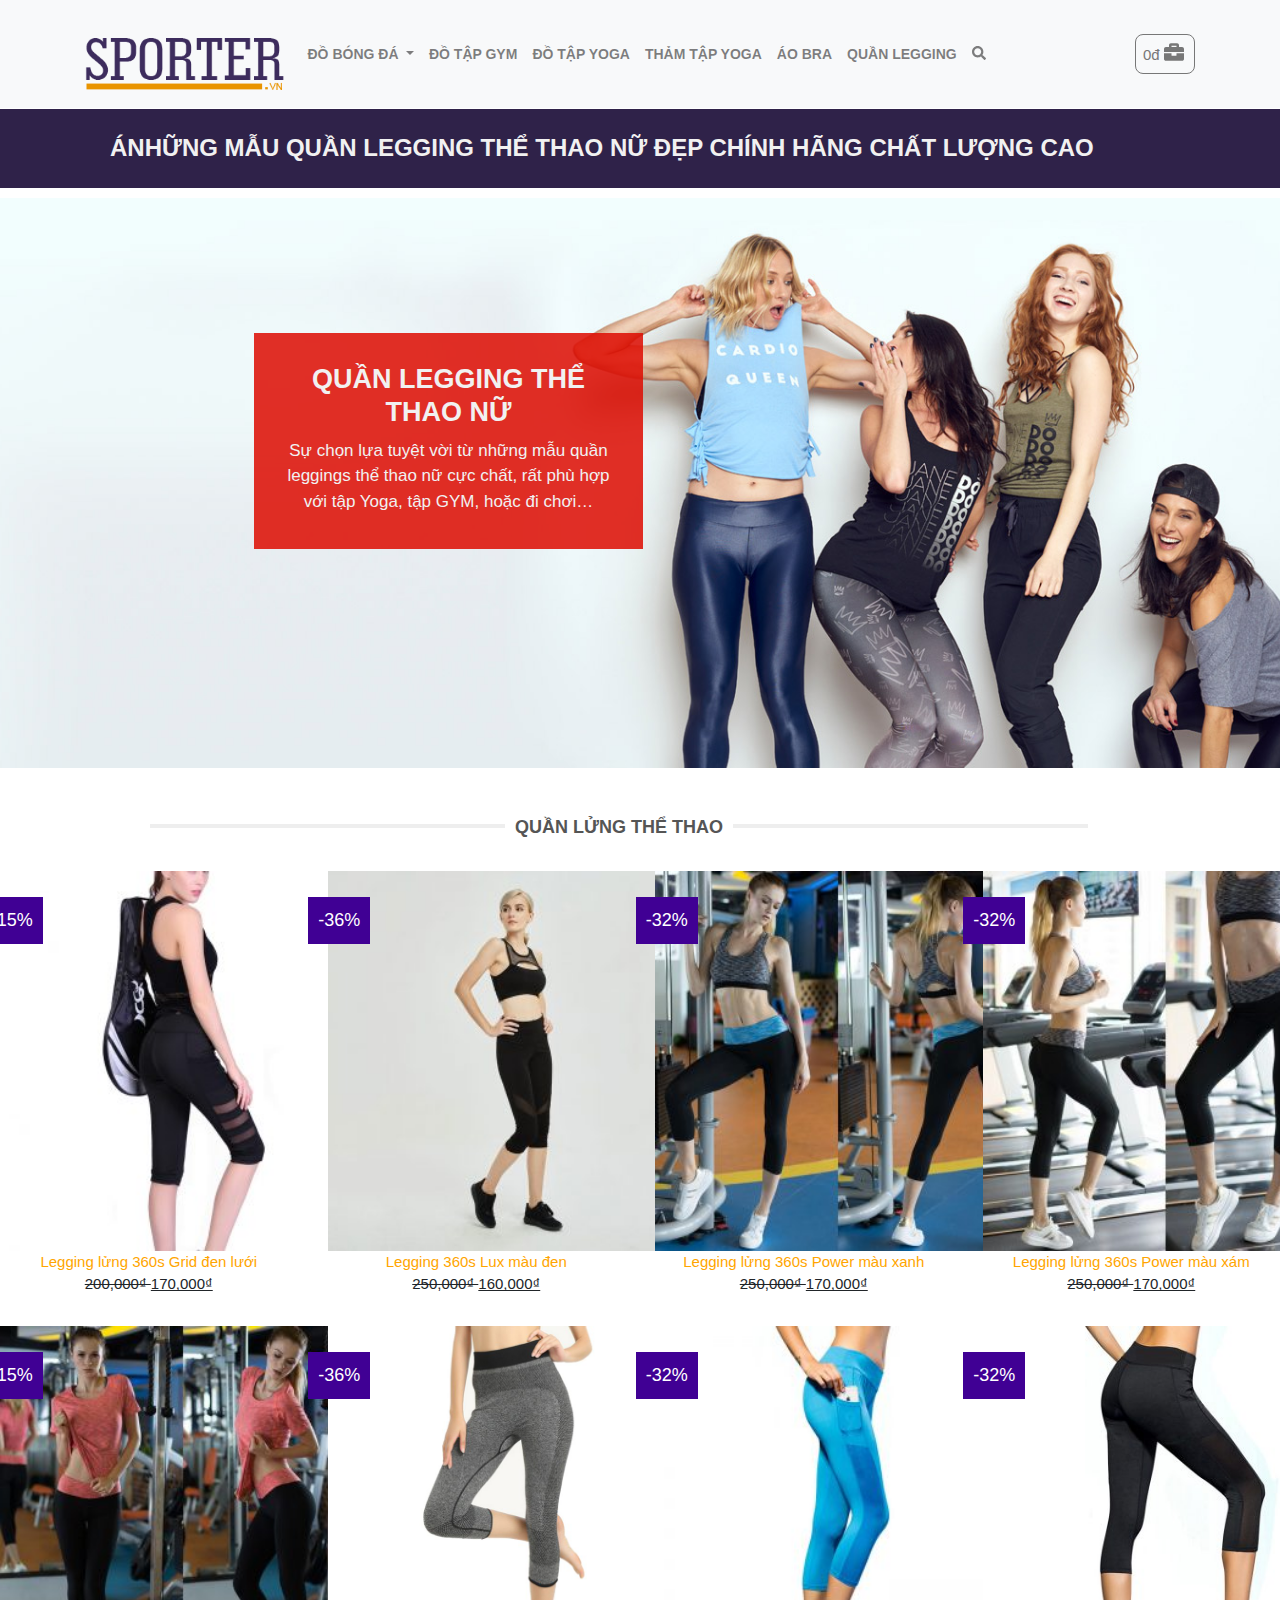
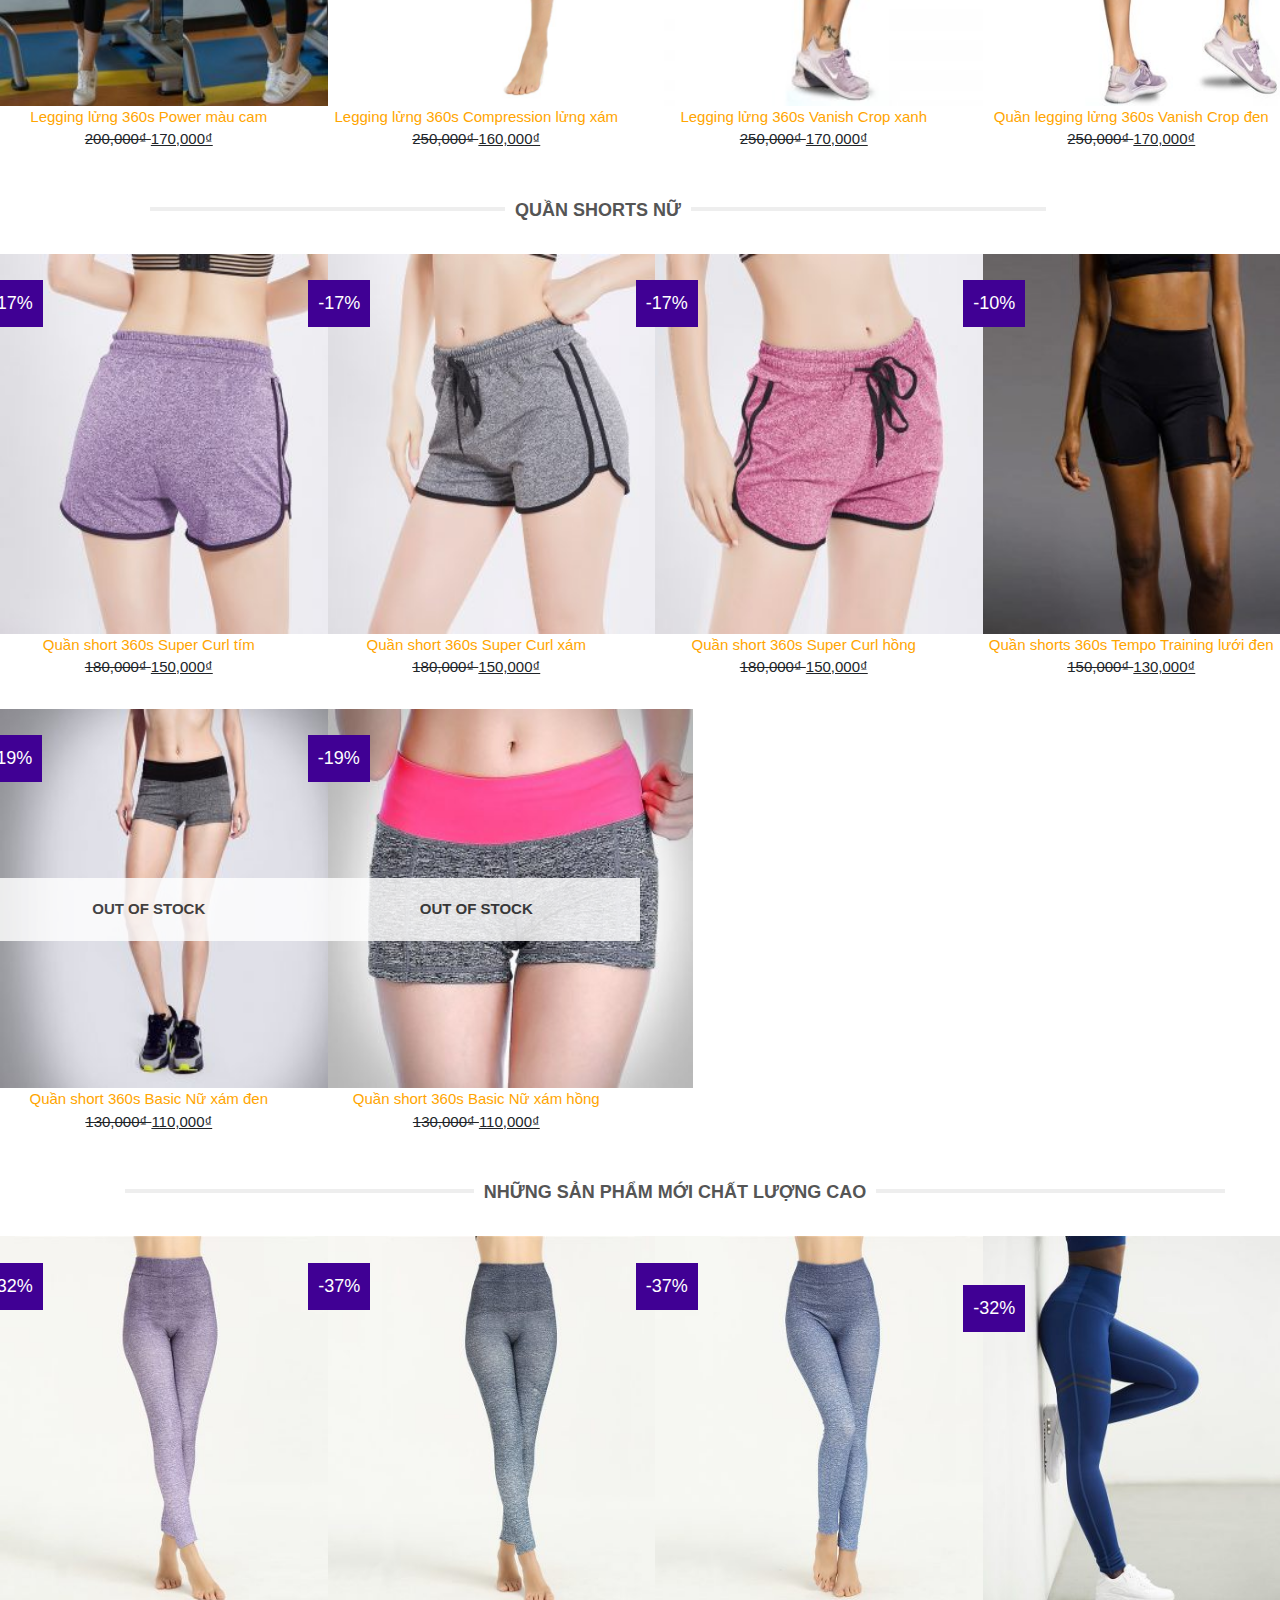
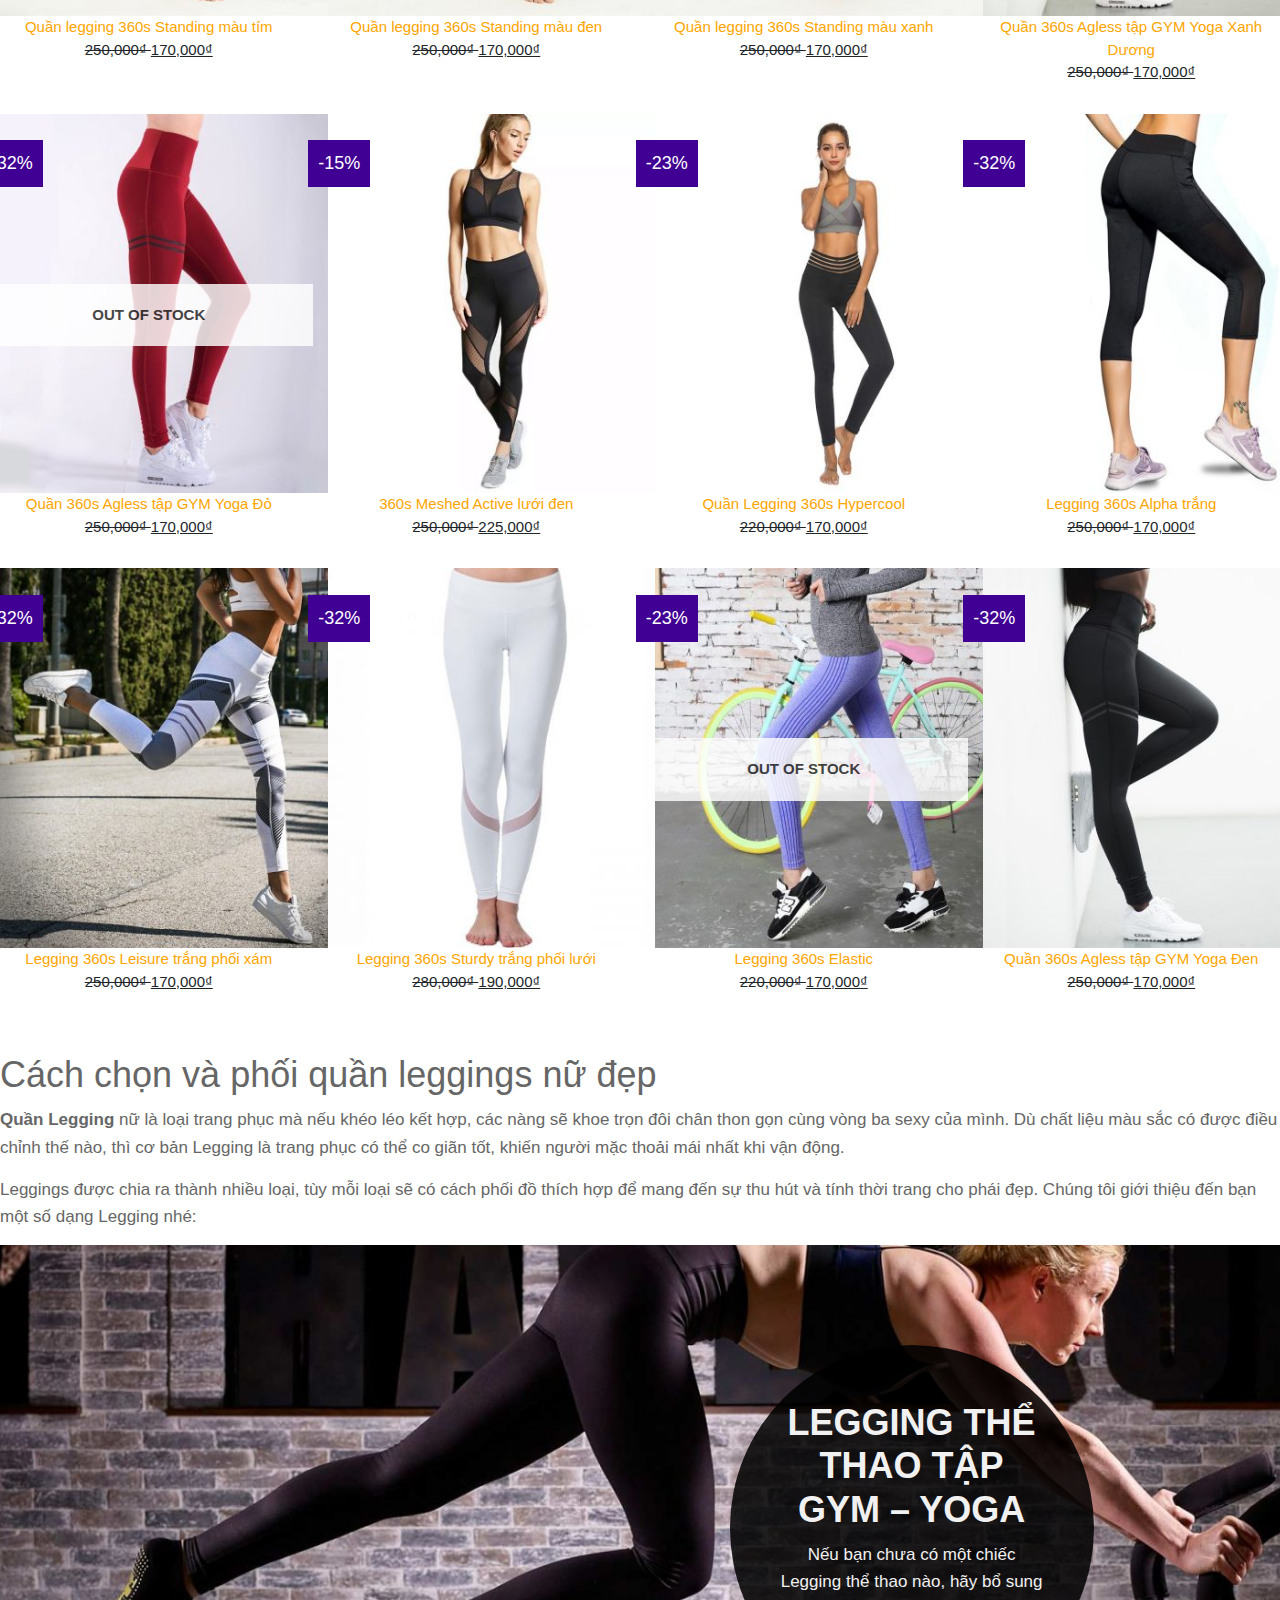
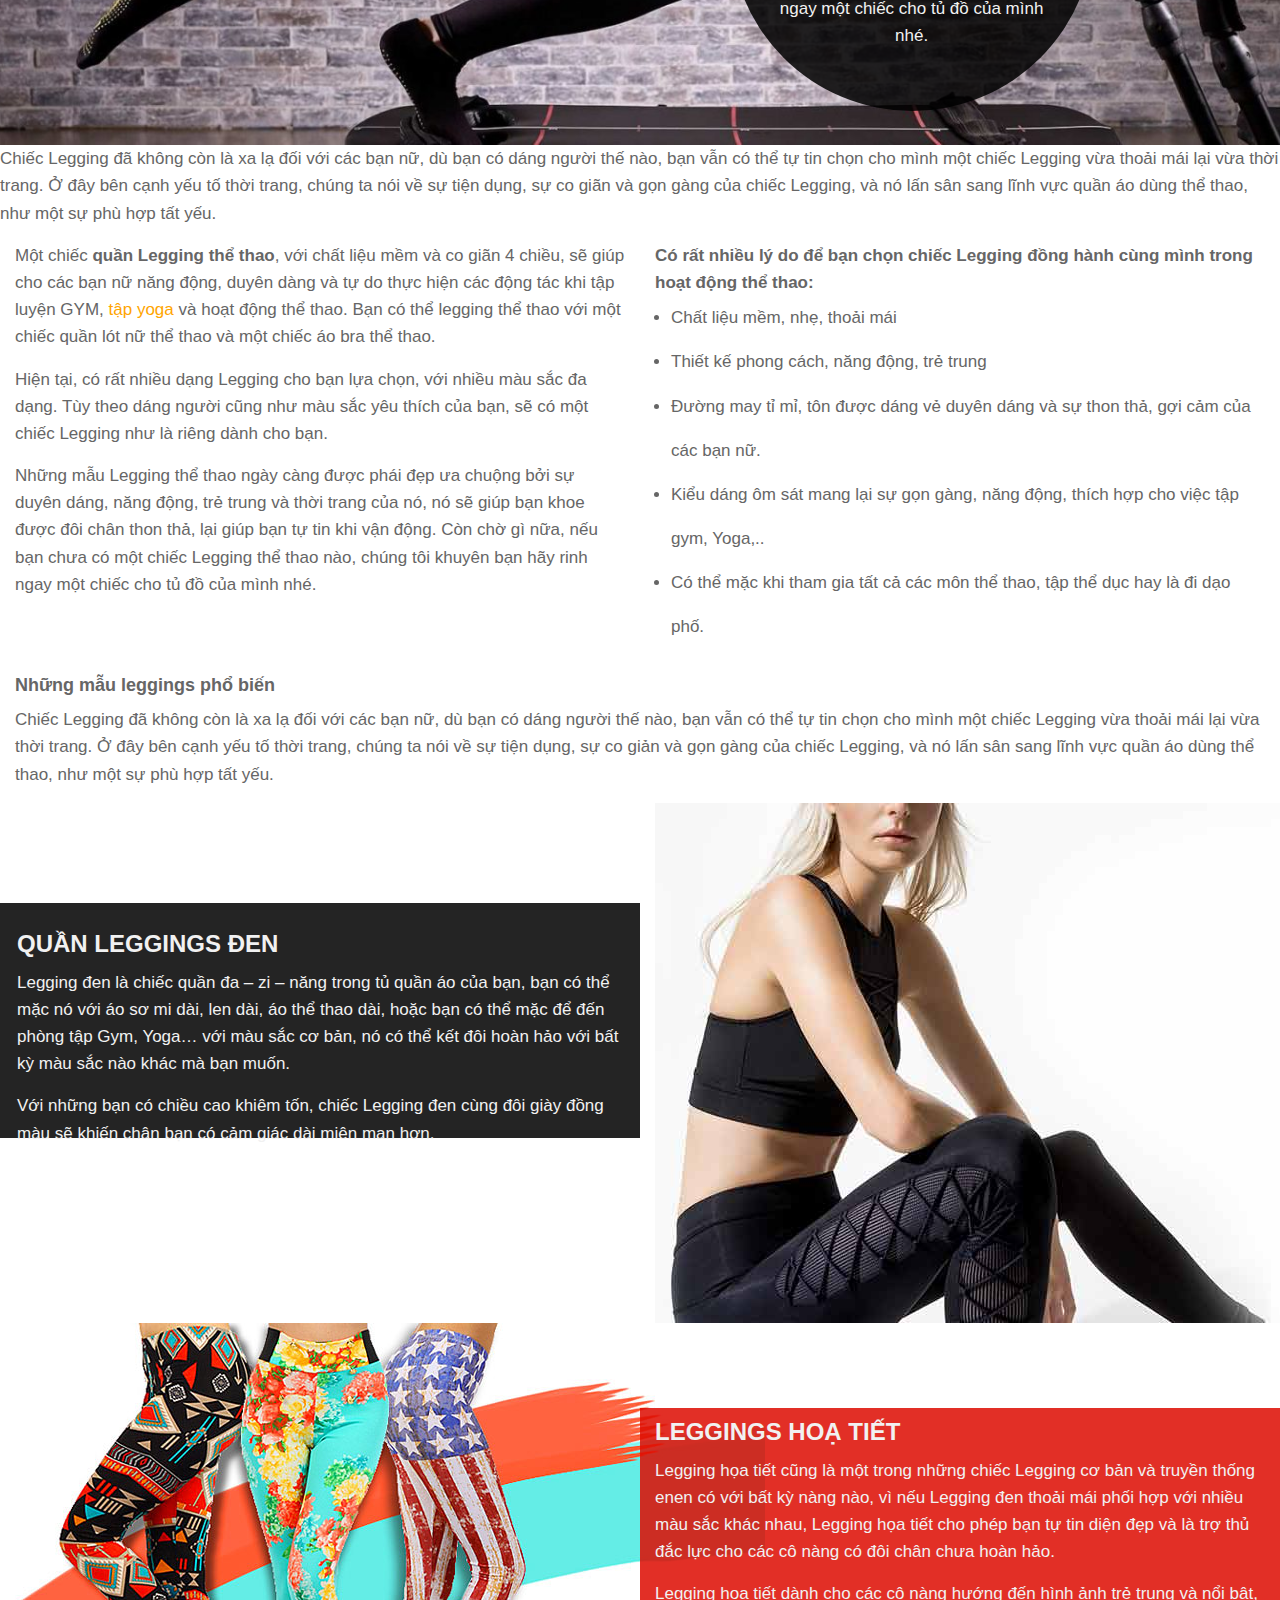
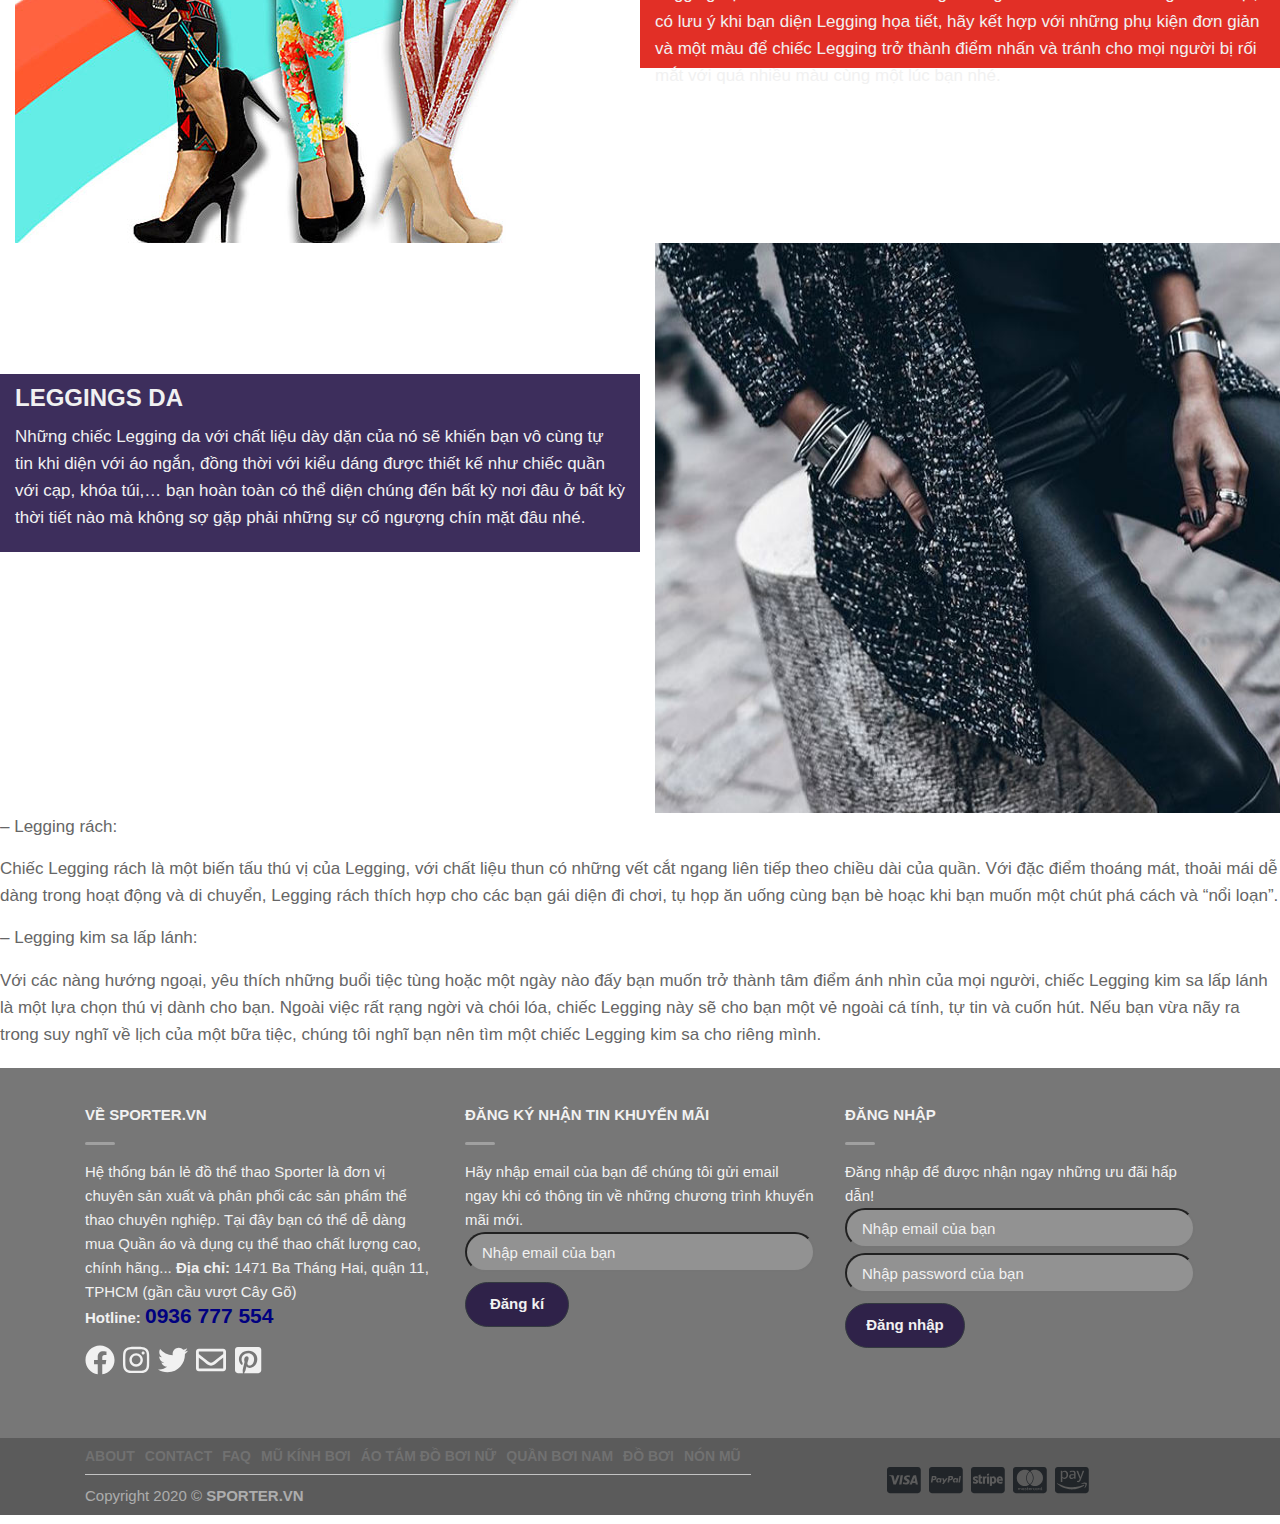
<file: quan-legging.html>
<!DOCTYPE html>
<html lang="en">

<head>
    <meta charset="UTF-8">
    <meta name="viewport" content="width=device-width, initial-scale=1.0">
    <title>Quần Legging</title>
    <link rel="stylesheet" href="Style/bootstrap.min.css">
    <link rel="stylesheet" href="Style/style.css">
    <link rel="stylesheet" href="Style/w3.css">
    <script src="script/jquery.min.js"></script>
    <script src="Style/bootstrap.min.js"></script>
    <script src="script/all.js"></script>
    <script src="script/js.js"></script>
    <script src="script/jssor.slider-28.0.0.min.js"></script>
</head>
<style>
    #bg-banner1-page8 {
        background-image: url(Images/bg-banner1-page8.jpg);
        background-size: cover;
        background-position: 50% 0%;
        width: 100%;
        height: 570px;
    }

    #bg-banner2-page8 {
        background-image: url(Images/bg-banner2-page8.jpg);
        background-size: cover;
        background-position: 50% 0%;
        width: 100%;
        height: 500px;
    }
</style>

<body>
    <div>
        <button onclick="topFunction()" id="myBtn" title="Go to top" style="color: gray;"><i
                class="fas fa-angle-up"></i></button>
    </div>
    <div class="sticky-top" id="header">
        <nav class="navbar navbar-expand-lg navbar-light bg-light header-wrapper " id="top">
            <div class="container">
                <a class="navbar-brand" href="index.html"><img src="Images/logo.png" alt="logo"></a>
                <button class="navbar-toggler" type="button" data-bs-toggle="collapse"
                    data-bs-target="#navbarSupportedContent" aria-controls="navbarSupportedContent"
                    aria-expanded="false" aria-label="Toggle navigation">
                    <span class="navbar-toggler-icon"></span>
                </button>
                <div class="collapse navbar-collapse" id="navbarSupportedContent">
                    <ul class="navbar-nav me-auto mb-2 mb-lg-0">
                        <li class="nav-item dropdown">
                            <a class="nav-link dropdown-toggle style-a" href="#" id="navbarDropdown">
                                ĐỒ BÓNG ĐÁ
                            </a>
                            <ul class="dropdown-content" aria-labelledby="navbarDropdown">
                                <li><a class="dropdown-item" href="ao-bong-da-clb.html">ÁO BÓNG ĐÁ CLB</a></li>
                                <li>
                                    <hr class="dropdown-divider">
                                </li>
                                <li><a class="dropdown-item" href="ao-bong-da-TL.html">ÁO BÓNG ĐÁ THÁI LAN</a></li>
                            </ul>
                        </li>
                        <li class="nav-item">
                            <a class="nav-link style-a" href="do-tap-gym.html">ĐỒ TẬP GYM</a>
                        </li>
                        <li class="nav-item ">
                            <a class="nav-link  style-a" href="do-tap-yoga.html">ĐỒ TẬP YOGA</a>
                        </li>
                        <li class="nav-item">
                            <a class="nav-link style-a" href="tham-tap-yoga.html">THẢM TẬP YOGA</a>
                        </li>
                        <li class="nav-item">
                            <a class="nav-link style-a" href="ao-bra.html">ÁO BRA</a>
                        </li>
                        <li class="nav-item">
                            <a class="nav-link style-a" href="quan-legging.html">QUẦN LEGGING</a>
                        </li>
                        <li class="nav-item dropdown">
                            <a class="nav-link style-a" href="#" id="navbarDropdown">
                                <i class="fa fa-search"></i>
                            </a>
                            <ul class="dropdown-content" id="custom-search" aria-labelledby="navbarDropdown">
                                <form class="d-flex">
                                    <input class="form-control me-2" id="form-control-search" type="search"
                                        placeholder="Search" aria-label="Search"><span class="border-icon-search"><i
                                            class="fa fa-search " id="icon-search"></i></span>
                                </form>
                            </ul>
                        </li>
                    </ul>
                </div>
                <span id="cart">0&#273; <i class="fas fa-briefcase"></i></span>
            </div>
        </nav>
    </div>
    <div>
        <div id="bg-pp-page2" style="min-height: 50.4px;">
            <div class="container">
                <h1 style="font-size:24px;padding: 25px;">ÁNHỮNG MẪU QUẦN LEGGING THỂ THAO NỮ ĐẸP CHÍNH HÃNG CHẤT LƯỢNG
                    CAO</h1>
            </div>
        </div>
        <div id="bg-banner1-page8">
            <div class="text-center " id="text-box-page2"
                style="left: 35%;margin-top: 135px;background-color: rgba(221, 13, 2, 0.86); color: #f1f1f1;">
                <h3>QUẦN LEGGING THỂ THAO NỮ</h3>
                <p>Sự chọn lựa tuyệt vời từ những mẫu quần leggings thể thao nữ cực chất, rất phù hợp với tập Yoga, tập
                    GYM, hoặc đi chơi…
                </p>
            </div>
        </div>
        <div class="container">
            <div class="text-center" id="star-box1" style="margin: 46px 0px 0px 95px;">
                <div class="row">
                    <span class="row" id="star-text">
                        <b class="section-title"></b>
                        <span style="font-size: 18px; font-weight: 700;padding-left: 10px;padding-right: 10px;">
                            QUẦN LỬNG THỂ THAO
                        </span>
                        <b class="section-title"></b>
                    </span>
                </div>
            </div>
        </div>
        <div class="row" style="margin-top: 30px;">
            <div class="bra-shirt text-center col-md-3">
                <a class="foo" href="#">
                    <img style="z-index: -1;" src="Images/grid-luoi-dui-p8-R1-1a.jpg" alt="">
                    <img style="z-index: -1;" src="Images/grid-luoi-dui-p8-R1-1b.jpg" alt="">
                </a>
                <span>
                    <a style="color: orange;" href="#" target="_blank">Legging lửng 360s Grid đen lưới</a>
                    <br />
                </span>
                <del> 200,000₫ </del> <ins>170,000₫</ins>
                <span class="sale-bra">
                    -15%
                </span>
            </div>
            <div class="bra-shirt text-center col-md-3">
                <a class="foo" href="#">
                    <img style="z-index: -1;" src="Images/Legging-lux-mau-den-p8-R3-2a.jpg" alt="">
                    <img style="z-index: -1;" src="Images/Legging-lux-mau-den-p8-R1-2b.jpg" alt="">
                </a>
                <span>
                    <a style="color: orange;" href="#" target="_blank">Legging 360s Lux màu đen</a>
                    <br />
                </span>
                <del> 250,000₫ </del> <ins>160,000₫</ins>
                <span class="sale-bra">
                    -36%
                </span>
            </div>
            <div class="bra-shirt text-center col-md-3">
                <a class="foo" href="#">
                    <img style="z-index: -1;" src="Images/Quan-legging-power-xanh-p8-R1-3a.jpg" alt="">
                    <img style="z-index: -1;" src="Images/Quan-legging-power-xanh-p8-r1-3b.jpg" alt="">
                </a>
                <span>
                    <a style="color: orange;" href="#" target="_blank">Legging lửng 360s Power màu xanh</a>
                    <br />
                </span>
                <del> 250,000₫ </del> <ins>170,000₫</ins>
                <span class="sale-bra">
                    -32%
                </span>
            </div>
            <div class="bra-shirt text-center col-md-3">
                <a class="foo" href="#">
                    <img style="z-index: -1;" src="Images/Quan-legging-power-xam-p8-R1-4a.jpg" alt="">
                    <img style="z-index: -1;" src="Images/Quan-legging-power-xam-p8-R1-4b.jpg" alt="">
                </a>
                <span>
                    <a style="color: orange;" href="#" target="_blank">Legging lửng 360s Power màu xám</a>
                    <br />
                </span>
                <del> 250,000₫ </del> <ins>170,000₫</ins>
                <span class="sale-bra">
                    -32%
                </span>
            </div>
        </div>
        <div class="row" style="margin-top: 30px;">
            <div class="bra-shirt text-center col-md-3">
                <a class="foo" href="#">
                    <img style="z-index: -1;" src="Images/Quan-legging-power-cam-p8-R2-1a.jpg" alt="">
                    <img style="z-index: -1;" src="Images/Quan-legging-power-cam-p8-R2-1b.jpg" alt="">
                </a>
                <span>
                    <a style="color: orange;" href="#" target="_blank">Legging lửng 360s Power màu cam</a>
                    <br />
                </span>
                <del> 200,000₫ </del> <ins>170,000₫</ins>
                <span class="sale-bra">
                    -15%
                </span>
            </div>
            <div class="bra-shirt text-center col-md-3">
                <a href="#">
                    <img style="z-index: -1;" src="Images/legging-compression-mau-xam-p8-R2-2.jpg" alt="">
                </a>
                <span>
                    <a style="color: orange;" href="#" target="_blank">Legging lửng 360s Compression lửng xám</a>
                    <br />
                </span>
                <del> 250,000₫ </del> <ins>160,000₫</ins>
                <span class="sale-bra">
                    -36%
                </span>
            </div>
            <div class="bra-shirt text-center col-md-3">
                <a class="foo" href="#">
                    <img style="z-index: -1;" src="Images/Legging-vanish-xanh-p8-R2-3a.jpg" alt="">
                    <img style="z-index: -1;" src="Images/Legging-vanish-xanh-p8-R2-3b.jpg" alt="">
                </a>
                <span>
                    <a style="color: orange;" href="#" target="_blank">Legging lửng 360s Vanish Crop xanh</a>
                    <br />
                </span>
                <del> 250,000₫ </del> <ins>170,000₫</ins>
                <span class="sale-bra">
                    -32%
                </span>
            </div>
            <div class="bra-shirt text-center col-md-3">
                <a href="#">
                    <img style="z-index: -1;" src="Images/Legging-vanish-den-p8-R2-4.jpg" alt="">
                </a>
                <span>
                    <a style="color: orange;" href="#" target="_blank">Quần legging lửng 360s Vanish Crop đen</a>
                    <br />
                </span>
                <del> 250,000₫ </del> <ins>170,000₫</ins>
                <span class="sale-bra">
                    -32%
                </span>
            </div>
        </div>
        <div class="container">
            <div class="text-center" id="star-box1" style="margin: 46px 0px 0px 95px;">
                <div class="row">
                    <span class="row" id="star-text">
                        <b class="section-title"></b>
                        <span style="font-size: 18px; font-weight: 700;padding-left: 10px;padding-right: 10px;">
                            QUẦN SHORTS NỮ
                        </span>
                        <b class="section-title"></b>
                    </span>
                </div>
            </div>
        </div>
        <div class="row" style="margin-top: 30px;">
            <div class="bra-shirt text-center col-md-3">
                <a class="foo" href="#">
                    <img style="z-index: -1;" src="Images/Shorts-Curl-Purple-p8-R3-1a.jpg">
                    <img style="z-index: -1;" src="Images/Shorts-Curl-Purple-p8-R3-1b.jpg">
                </a>
                <span>
                    <a style="color: orange;" href="#" target="_blank">Quần short 360s Super Curl tím</a>
                    <br />
                </span>
                <del> 180,000₫ </del> <ins>150,000₫</ins>
                <span class="sale-bra">
                    -17%
                </span>
            </div>
            <div class="bra-shirt text-center col-md-3">
                <a class="foo" href="#">
                    <img style="z-index: -1;" src="Images/Shorts-Curl-Gray-p8-R3-2a.jpg" alt="">
                    <img style="z-index: -1;" src="Images/Shorts-Curl-Gray-p8-R3-2b.jpg" alt="">
                </a>
                <span>
                    <a style="color: orange;" href="#" target="_blank">Quần short 360s Super Curl xám</a>
                    <br />
                </span>
                <del> 180,000₫ </del> <ins>150,000₫</ins>
                <span class="sale-bra">
                    -17%
                </span>
            </div>
            <div class="bra-shirt text-center col-md-3">
                <a class="foo" href="#">
                    <img style="z-index: -1;" src="Images/Shorts-Curl-Pink-p8-R3-3a.jpg" alt="">
                    <img style="z-index: -1;" src="Images/Shorts-Curl-Pink-p8-R3-3b.jpg" alt="">
                </a>
                <span>
                    <a style="color: orange;" href="#" target="_blank">Quần short 360s Super Curl hồng</a>
                    <br />
                </span>
                <del> 180,000₫ </del> <ins>150,000₫</ins>
                <span class="sale-bra">
                    -17%
                </span>
            </div>
            <div class="bra-shirt text-center col-md-3">
                <a class="foo" href="#">
                    <img style="z-index: -1;" src="Images/tempo-luoi-den-p8-R3-4a.jpg" alt="">
                    <img style="z-index: -1;" src="Images/tempo-luoi-den-p8-r3-4b.jpg" alt="">
                </a>
                <span>
                    <a style="color: orange;" href="#" target="_blank">Quần shorts 360s Tempo Training lưới đen</a>
                    <br />
                </span>
                <del> 150,000₫ </del> <ins>130,000₫</ins>
                <span class="sale-bra">
                    -10%
                </span>
            </div>
        </div>
        <div class="row" style="margin-top: 30px;">
            <div class="bra-shirt text-center col-md-3">
                <a class="foo" href="#">
                    <img style="z-index: -1;" src="Images/quan-short-nu-360s-xam-den-p8-R4-1a.jpg">
                    <img style="z-index: -1;" src="Images/quan-short-nu-360s-xam-den-p8-R4-1b.jpg">
                </a>
                <span>
                    <a style="color: orange;" href="#" target="_blank">Quần short 360s Basic Nữ xám đen</a>
                    <br />
                </span>
                <del> 130,000₫ </del> <ins>110,000₫</ins>
                <span class="sale-bra">
                    -19%
                </span>
                <span class="out-of-stock">
                    OUT OF STOCK
                </span>
            </div>
            <div class="bra-shirt text-center col-md-3">
                <a class="foo" href="#">
                    <img style="z-index: -1;" src="Images/quan-short-nu-360s-xam-hong-p8-R4-2a.jpg" alt="">
                    <img style="z-index: -1;" src="Images/quan-short-nu-360s-xam-hong-p8-R4-2b.jpg" alt="">
                </a>
                <span>
                    <a style="color: orange;" href="#" target="_blank">Quần short 360s Basic Nữ xám hồng</a>
                    <br />
                </span>
                <del> 130,000₫ </del> <ins>110,000₫</ins>
                <span class="sale-bra">
                    -19%
                </span>
                <span class="out-of-stock">
                    OUT OF STOCK
                </span>
            </div>
        </div>
        <div class="container">
            <div class="text-center" id="star-box1" style="margin: 46px 0px 0px 70px;">
                <div class="row">
                    <span class="row" id="star-text">
                        <b class="section-title"></b>
                        <span style="font-size: 18px; font-weight: 700;padding-left: 10px;padding-right: 10px;">
                            NHỮNG SẢN PHẨM MỚI CHẤT LƯỢNG CAO
                        </span>
                        <b class="section-title"></b>
                    </span>
                </div>
            </div>
        </div>
        <div class="row" style="margin-top: 30px;">
            <div class="bra-shirt text-center col-md-3">
                <a href="#">
                    <img style="z-index: -1;" src="Images/Quan-legging-standing-tim-p8-r1-1.jpg" alt="">
                </a>
                <span>
                    <a style="color: orange;" href="#" target="_blank">Quần legging 360s Standing màu tím</a>
                    <br />
                </span>
                <del> 250,000₫ </del> <ins>170,000₫</ins>
                <span class="sale-bra">
                    -32%
                </span>
            </div>
            <div class="bra-shirt text-center col-md-3">
                <a href="#">
                    <img style="z-index: -1;" src="Images/Quan-legging-standing-den-p8-r1-2.jpg" alt="">
                </a>
                <span>
                    <a style="color: orange;" href="#" target="_blank">Quần legging 360s Standing màu đen</a>
                    <br />
                </span>
                <del> 250,000₫ </del> <ins>170,000₫</ins>
                <span class="sale-bra">
                    -37%
                </span>
            </div>
            <div class="bra-shirt text-center col-md-3">
                <a href="#">
                    <img style="z-index: -1;" src="Images/Quan-legging-standing-xanh-p8-r1-3.jpg" alt="">
                </a>
                <span>
                    <a style="color: orange;" href="#" target="_blank">Quần legging 360s Standing màu xanh</a>
                    <br />
                </span>
                <del> 250,000₫ </del> <ins>170,000₫</ins>
                <span class="sale-bra">
                    -37%
                </span>
            </div>
            <div class="bra-shirt text-center col-md-3">
                <a href="#">
                    <img style="z-index: -1;" src="Images/Legging-Agless-Agless-p8-r1-4.jpg" alt="">
                </a>
                <span>
                    <a style="color: orange;" href="#" target="_blank">Quần 360s Agless tập GYM Yoga Xanh Dương</a>
                    <br />
                </span>
                <del> 250,000₫ </del> <ins>170,000₫</ins>
                <span class="sale-bra">
                    -32%
                </span>
            </div>
        </div>
        <div class="row" style="margin-top: 30px;">
            <div class="bra-shirt text-center col-md-3">
                <a href="#">
                    <img style="z-index: -1;" src="Images/Legging-Agless-Red-p8-r2-1.jpg" alt="">
                </a>
                <span>
                    <a style="color: orange;" href="#" target="_blank">Quần 360s Agless tập GYM Yoga Đỏ</a>
                    <br />
                </span>
                <del> 250,000₫ </del> <ins>170,000₫</ins>
                <span class="sale-bra">
                    -32%
                </span>
                <span class="out-of-stock">
                    OUT OF STOCK
                </span>
            </div>
            <div class="bra-shirt text-center col-md-3">
                <a href="#">
                    <img style="z-index: -1;" src="Images/Meshed-Active-den-phoi-luoi-p8-r2-2.jpg" alt="">
                </a>
                <span>
                    <a style="color: orange;" href="#" target="_blank">360s Meshed Active lưới đen</a>
                    <br />
                </span>
                <del> 250,000₫ </del> <ins>225,000₫</ins>
                <span class="sale-bra">
                    -15%
                </span>
            </div>
            <div class="bra-shirt text-center col-md-3">
                <a href="#">
                    <img style="z-index: -1;" src="Images/quan-legging-hypercool-den-p8-r2-3.jpg" alt="">
                </a>
                <span>
                    <a style="color: orange;" href="#" target="_blank">Quần Legging 360s Hypercool</a>
                    <br />
                </span>
                <del> 220,000₫ </del> <ins>170,000₫</ins>
                <span class="sale-bra">
                    -23%
                </span>
            </div>
            <div class="bra-shirt text-center col-md-3">
                <a href="#">
                    <img style="z-index: -1;" src="Images/Legging-vanish-den-p8-R2-4.jpg" alt="">
                </a>
                <span>
                    <a style="color: orange;" href="#" target="_blank">Legging 360s Alpha trắng</a>
                    <br />
                </span>
                <del> 250,000₫ </del> <ins>170,000₫</ins>
                <span class="sale-bra">
                    -32%
                </span>
            </div>
        </div>
        <div class="row" style="margin-top: 30px;">
            <div class="bra-shirt text-center col-md-3">
                <a href="#">
                    <img style="z-index: -1;" src="Images/Leisure-trang-p8-r3-a.jpg" alt="">
                </a>
                <span>
                    <a style="color: orange;" href="#" target="_blank">Legging 360s Leisure trắng phối xám</a>
                    <br />
                </span>
                <del> 250,000₫ </del> <ins>170,000₫</ins>
                <span class="sale-bra">
                    -32%
                </span>
            </div>
            <div class="bra-shirt text-center col-md-3">
                <a href="#">
                    <img style="z-index: -1;" src="Images/sturdy-trang-p8-r3-2.jpg" alt="">
                </a>
                <span>
                    <a style="color: orange;" href="#" target="_blank">Legging 360s Sturdy trắng phối lưới</a>
                    <br />
                </span>
                <del> 280,000₫ </del> <ins>190,000₫</ins>
                <span class="sale-bra">
                    -32%
                </span>
            </div>
            <div class="bra-shirt text-center col-md-3">
                <a href="#">
                    <img style="z-index: -1;" src="Images/elastic-lavender-p8-r2-3.jpg" alt="">
                </a>
                <span>
                    <a style="color: orange;" href="#" target="_blank">Legging 360s Elastic</a>
                    <br />
                </span>
                <del> 220,000₫ </del> <ins>170,000₫</ins>
                <span class="sale-bra">
                    -23%
                </span>
                <span class="out-of-stock">
                    OUT OF STOCK
                </span>
            </div>
            <div class="bra-shirt text-center col-md-3">
                <a href="#">
                    <img style="z-index: -1;" src="Images/Legging-Agless-Black-p8-r3-4.jpg" alt="">
                </a>
                <span>
                    <a style="color: orange;" href="#" target="_blank">Quần 360s Agless tập GYM Yoga Đen</a>
                    <br />
                </span>
                <del> 250,000₫ </del> <ins>170,000₫</ins>
                <span class="sale-bra">
                    -32%
                </span>
            </div>
        </div>
        <div id="text-page5">
            <h1>Cách chọn và phối quần leggings nữ đẹp</h1>
            <p> <strong>Quần Legging</strong> nữ là loại trang phục mà nếu khéo léo kết hợp, các nàng sẽ khoe trọn đôi
                chân thon gọn cùng
                vòng ba sexy của mình. Dù chất liệu màu sắc có được điều chỉnh thế nào, thì cơ bản Legging là trang phục
                có thể co giãn tốt, khiến người mặc thoải mái nhất khi vận động.
            </p>
            <p>Leggings được chia ra thành nhiều loại, tùy mỗi loại sẽ có cách phối đồ thích hợp để mang đến sự thu hút
                và tính thời trang cho phái đẹp. Chúng tôi giới thiệu đến bạn một số dạng Legging nhé:
            </p>
            <div id="bg-banner2-page8">
                <div class="text-center" id="text-box-page8">
                    <h1>LEGGING THỂ THAO TẬP GYM – YOGA</h1>
                    <p>Nếu bạn chưa có một chiếc Legging thể thao nào, hãy bổ sung ngay một chiếc cho tủ đồ của mình
                        nhé.
                    </p>
                </div>
            </div>
            <p>Chiếc Legging đã không còn là xa lạ đối với các bạn nữ, dù bạn có dáng người thế nào, bạn vẫn có thể tự
                tin chọn cho mình một chiếc Legging vừa thoải mái lại vừa thời trang. Ở đây bên cạnh yếu tố thời trang,
                chúng ta nói về sự tiện dụng, sự co giãn và gọn gàng của chiếc Legging, và nó lấn sân sang lĩnh vực quần
                áo dùng thể thao, như một sự phù hợp tất yếu.
            </p>
            <div class="container-fluid">
                <div class="row">
                    <div class="col-md-6">
                        <p>Một chiếc <strong>quần Legging thể thao</strong>, với chất liệu mềm và co giãn 4 chiều, sẽ
                            giúp cho các bạn nữ
                            năng động, duyên dàng và tự do thực hiện các động tác khi tập luyện GYM, <a
                                style="color: orange;" href="">tập yoga</a> và hoạt động
                            thể thao. Bạn có thể legging thể thao với một chiếc quần lót nữ thể thao và một chiếc áo bra
                            thể
                            thao.
                        </p>
                        <p>Hiện tại, có rất nhiều dạng Legging cho bạn lựa chọn, với nhiều màu sắc đa dạng. Tùy theo
                            dáng người cũng như màu sắc yêu thích của bạn, sẽ có một chiếc Legging như là riêng dành cho
                            bạn.
                        </p>
                        <p>Những mẫu Legging thể thao ngày càng được phái đẹp ưa chuộng bởi sự duyên dáng, năng động,
                            trẻ trung và thời trang của nó, nó sẽ giúp bạn khoe được đôi chân thon thả, lại giúp bạn tự
                            tin khi vận động. Còn chờ gì nữa, nếu bạn chưa có một chiếc Legging thể thao nào, chúng tôi
                            khuyên bạn hãy rinh ngay một chiếc cho tủ đồ của mình nhé.
                        </p>
                    </div>
                    <div class="col-md-6">
                        <strong>Có rất nhiều lý do để bạn chọn chiếc Legging đồng hành cùng mình trong hoạt động thể
                            thao:</strong>
                        <ul style="line-height: 2.6;">
                            <li>Chất liệu mềm, nhẹ, thoải mái</li>
                            <li>Thiết kế phong cách, năng động, trẻ trung</li>
                            <li>Đường may tỉ mỉ, tôn được dáng vẻ duyên dáng và sự thon thả, gợi cảm của các bạn nữ.
                            </li>
                            <li>Kiểu dáng ôm sát mang lại sự gọn gàng, năng động, thích hợp cho việc tập gym, Yoga,..
                            </li>
                            <li>Có thể mặc khi tham gia tất cả các môn thể thao, tập thể dục hay là đi dạo phố.</li>
                        </ul>
                    </div>
                </div>
                <div>
                    <h5>Những mẫu leggings phổ biến</h5>
                    <p>Chiếc Legging đã không còn là xa lạ đối với các bạn nữ, dù bạn có dáng người thế nào, bạn vẫn có
                        thể
                        tự tin chọn cho mình một chiếc Legging vừa thoải mái lại vừa thời trang. Ở đây bên cạnh yếu tố
                        thời
                        trang, chúng ta nói về sự tiện dụng, sự co giản và gọn gàng của chiếc Legging, và nó lấn sân
                        sang
                        lĩnh vực quần áo dùng thể thao, như một sự phù hợp tất yếu.
                    </p>
                </div>
            </div>
            <div class="container-fluid">
                <div class="row">
                    <div class="col-md-6" id="text-box2-page8">
                        <h2>QUẦN LEGGINGS ĐEN</h2>
                        <p>Legging đen là chiếc quần đa – zi – năng trong tủ quần áo của bạn, bạn có thể mặc nó với áo
                            sơ mi dài, len dài, áo thể thao dài, hoặc bạn có thể mặc để đến phòng tập Gym, Yoga… với màu
                            sắc cơ bản, nó có thể kết đôi hoàn hảo với bất kỳ màu sắc nào khác mà bạn muốn.
                        </p>
                        <p>Với những bạn có chiều cao khiêm tốn, chiếc Legging đen cùng đôi giày đồng màu sẽ khiến chân
                            bạn có cảm giác dài miên man hơn.
                        </p>
                    </div>
                    <div class="col-md-6">
                        <img style="width: 750px; height: 520px;" src="Images/banner1-page8.jpg" alt="">
                    </div>
                </div>
            </div>
            <div class="container-fluid">
                <div class="row">
                    <div class="col-md-6">
                        <img style="width: 750px; height: 520px;" src="Images/bg-banner3-page8.jpg" alt="">
                    </div>
                    <div class="col-md-6" id="text-box3-page8">
                        <h2>LEGGINGS HOẠ TIẾT</h2>
                        <p>Legging họa tiết cũng là một trong những chiếc Legging cơ bản và truyền thống enen có với bất
                            kỳ nàng nào, vì nếu Legging đen thoải mái phối hợp với nhiều màu sắc khác nhau, Legging họa
                            tiết cho phép bạn tự tin diện đẹp và là trợ thủ đắc lực cho các cô nàng có đôi chân chưa
                            hoàn hảo.
                        </p>
                        <p>Legging họa tiết dành cho các cô nàng hướng đến hình ảnh trẻ trung và nổi bật, có lưu ý khi
                            bạn diện Legging họa tiết, hãy kết hợp với những phụ kiện đơn giản và một màu để chiếc
                            Legging trở thành điểm nhấn và tránh cho mọi người bị rối mắt với quá nhiều màu cùng một lúc
                            bạn nhé.
                        </p>
                    </div>
                </div>
            </div>
            <div class="container-fluid">
                <div class="row">
                    <div class="col-md-6" id="bg-pp-p8">
                        <h2>LEGGINGS DA</h2>
                        <p>Những chiếc Legging da với chất liệu dày dặn của nó sẽ khiến bạn vô cùng tự tin khi diện với
                            áo ngắn, đồng thời với kiểu dáng được thiết kế như chiếc quần với cạp, khóa túi,… bạn hoàn
                            toàn có thể diện chúng đến bất kỳ nơi đâu ở bất kỳ thời tiết nào mà không sợ gặp phải những
                            sự cố ngượng chín mặt đâu nhé.
                        </p>
                    </div>
                    <div class="col-md-6">
                        <img style="width: 750px; height: 570px;" src="Images/banner4-page8.jpg" alt="">
                    </div>
                </div>
            </div>
            <p>– Legging rách:</p>
            <p>Chiếc Legging rách là một biến tấu thú vị của Legging, với chất liệu thun có những vết cắt ngang liên
                tiếp theo chiều dài của quần. Với đặc điểm thoáng mát, thoải mái dễ dàng trong hoạt động và di chuyển,
                Legging rách thích hợp cho các bạn gái diện đi chơi, tụ họp ăn uống cùng bạn bè hoạc khi bạn muốn một
                chút phá cách và “nổi loạn”.
            </p>
            <p>– Legging kim sa lấp lánh:</p>
            <p>Với các nàng hướng ngoại, yêu thích những buổi tiệc tùng hoặc một ngày nào đấy bạn muốn trở thành tâm
                điểm ánh nhìn của mọi người, chiếc Legging kim sa lấp lánh là một lựa chọn thú vị dành cho bạn. Ngoài
                việc rất rạng ngời và chói lóa, chiếc Legging này sẽ cho bạn một vẻ ngoài cá tính, tự tin và cuốn hút.
                Nếu bạn vừa nãy ra trong suy nghĩ về lịch của một bữa tiệc, chúng tôi nghĩ bạn nên tìm một chiếc Legging
                kim sa cho riêng mình.
            </p>
        </div>
    </div>
    <div id="footer">
        <div id="footer1">
            <div class="container" style="margin-top: 15px;">
                <div class="row" id="margin-footer">
                    <div class="col-md-4">
                        <span class="weight-title">VỀ SPORTER.VN</span>
                        <div class="is-divider"></div>
                        Hệ thống bán lẻ đồ thể thao Sporter là đơn vị chuyên sản xuất và phân phối các sản phẩm thể thao
                        chuyên
                        nghiệp. Tại đây bạn có thể dễ dàng mua Quần áo và dụng cụ thể thao chất lượng cao, chính hãng...
                        <strong>Địa chỉ:</strong> 1471 Ba Tháng Hai, quận 11, TPHCM (gần cầu vượt Cây Gõ)<br />
                        <strong>Hotline:</strong> <a href=""> <span style="font-size: 140%; color: #000080;">
                                <strong>0936
                                    777
                                    554</strong></span></a>
                        <div id="size-icon">
                            <a href="https://www.facebook.com/DoTheThaoSporter.vn">
                                <i class="fab fa-facebook"></i>
                            </a>
                            <a href="#">
                                <i class="fab fa-instagram"></i>
                            </a>
                            <a href="#">
                                <i class="fab fa-twitter"></i>
                            </a>
                            <a href="#">
                                <i class="far fa-envelope"></i>
                            </a>
                            <a href="#">
                                <i class="fab fa-pinterest-square"></i>
                            </a>
                        </div>
                    </div>
                    <div class="col-md-4">
                        <span class="weight-title">ĐĂNG KÝ NHẬN TIN KHUYẾN MÃI</span>
                        <div class="is-divider"></div>
                        Hãy nhập email của bạn để chúng tôi gửi email ngay khi có thông tin về những chương trình khuyến
                        mãi
                        mới.<br />
                        <input id="input-email" type="email" placeholder="Nhập email của bạn"><br />
                        <button class="btn btn-dark weight-title" style="margin-top: 10px;">Đăng kí</button>
                    </div>
                    <div class="col-md-4">
                        <span class="weight-title">ĐĂNG NHẬP</span>
                        <div class="is-divider"></div>
                        Đăng nhập để được nhận ngay những ưu đãi hấp dẫn!<br />
                        <input id="input-email" type="email" placeholder="Nhập email của bạn"><br />
                        <input style="margin-top: 5px;" id="input-email" type="password" placeholder="Nhập password của bạn"><br />
                        <button class="btn btn-dark weight-title" style="margin-top: 10px;width: 120px;">Đăng nhập</button>
                    </div>
                </div>
            </div>
        </div>
        <div id="footer2">
            <div class="container">
                <div class="float-left">
                    <ul class="nav">
                        <li class="nav-item">
                            <a class="nav-link" href="#">ABOUT</a>
                        </li>
                        <li class="nav-item">
                            <a class="nav-link" href="#">CONTACT</a>
                        </li>
                        <li class="nav-item">
                            <a class="nav-link" href="#">FAQ</a>
                        </li>
                        <li class="nav-item">
                            <a class="nav-link " href="#">MŨ KÍNH BƠI</a>
                        </li>
                        <li class="nav-item">
                            <a class="nav-link" href="#">ÁO TẮM ĐỒ BƠI NỮ</a>
                        </li>
                        <li class="nav-item">
                            <a class="nav-link" href="#">QUẦN BƠI NAM</a>
                        </li>
                        <li class="nav-item">
                            <a class="nav-link" href="#">ĐỒ BƠI</a>
                        </li>
                        <li class="nav-item">
                            <a class="nav-link " href="#">NÓN MŨ</a>
                        </li>
                    </ul>
                    <div class="" id="copyright-footer">
                        Copyright 2020 © <strong>SPORTER.VN</strong>
                    </div>
                    <div class="clearfix"></div>
                </div>
                <div id="payment-icon">
                    <span><i class="fab fa-cc-visa"></i></span>
                    <span><i class="fab fa-cc-paypal"></i></span>
                    <span><i class="fab fa-cc-stripe"></i></span>
                    <span><i class="fab fa-cc-mastercard"></i></span>
                    <span><i class="fab fa-cc-amazon-pay"></i></span>
                    <div class="clearfix"></div>
                </div>
            </div>
        </div>
    </div>
</body>

</html>
<script type="text/javascript">
    //Get the button
    var mybutton = document.getElementById("myBtn");
    // When the user scrolls down 20px from the top of the document, show the button
    window.onscroll = function () { scrollFunction() };
    function scrollFunction() {
        if (document.body.scrollTop > 20 || document.documentElement.scrollTop > 20) {
            mybutton.style.display = "block";
        } else {
            mybutton.style.display = "none";
        }
    }
    // When the user clicks on the button, scroll to the top of the document
    function topFunction() {
        document.body.scrollTop = 0;
        document.documentElement.scrollTop = 0;
    }
</script>
</file>
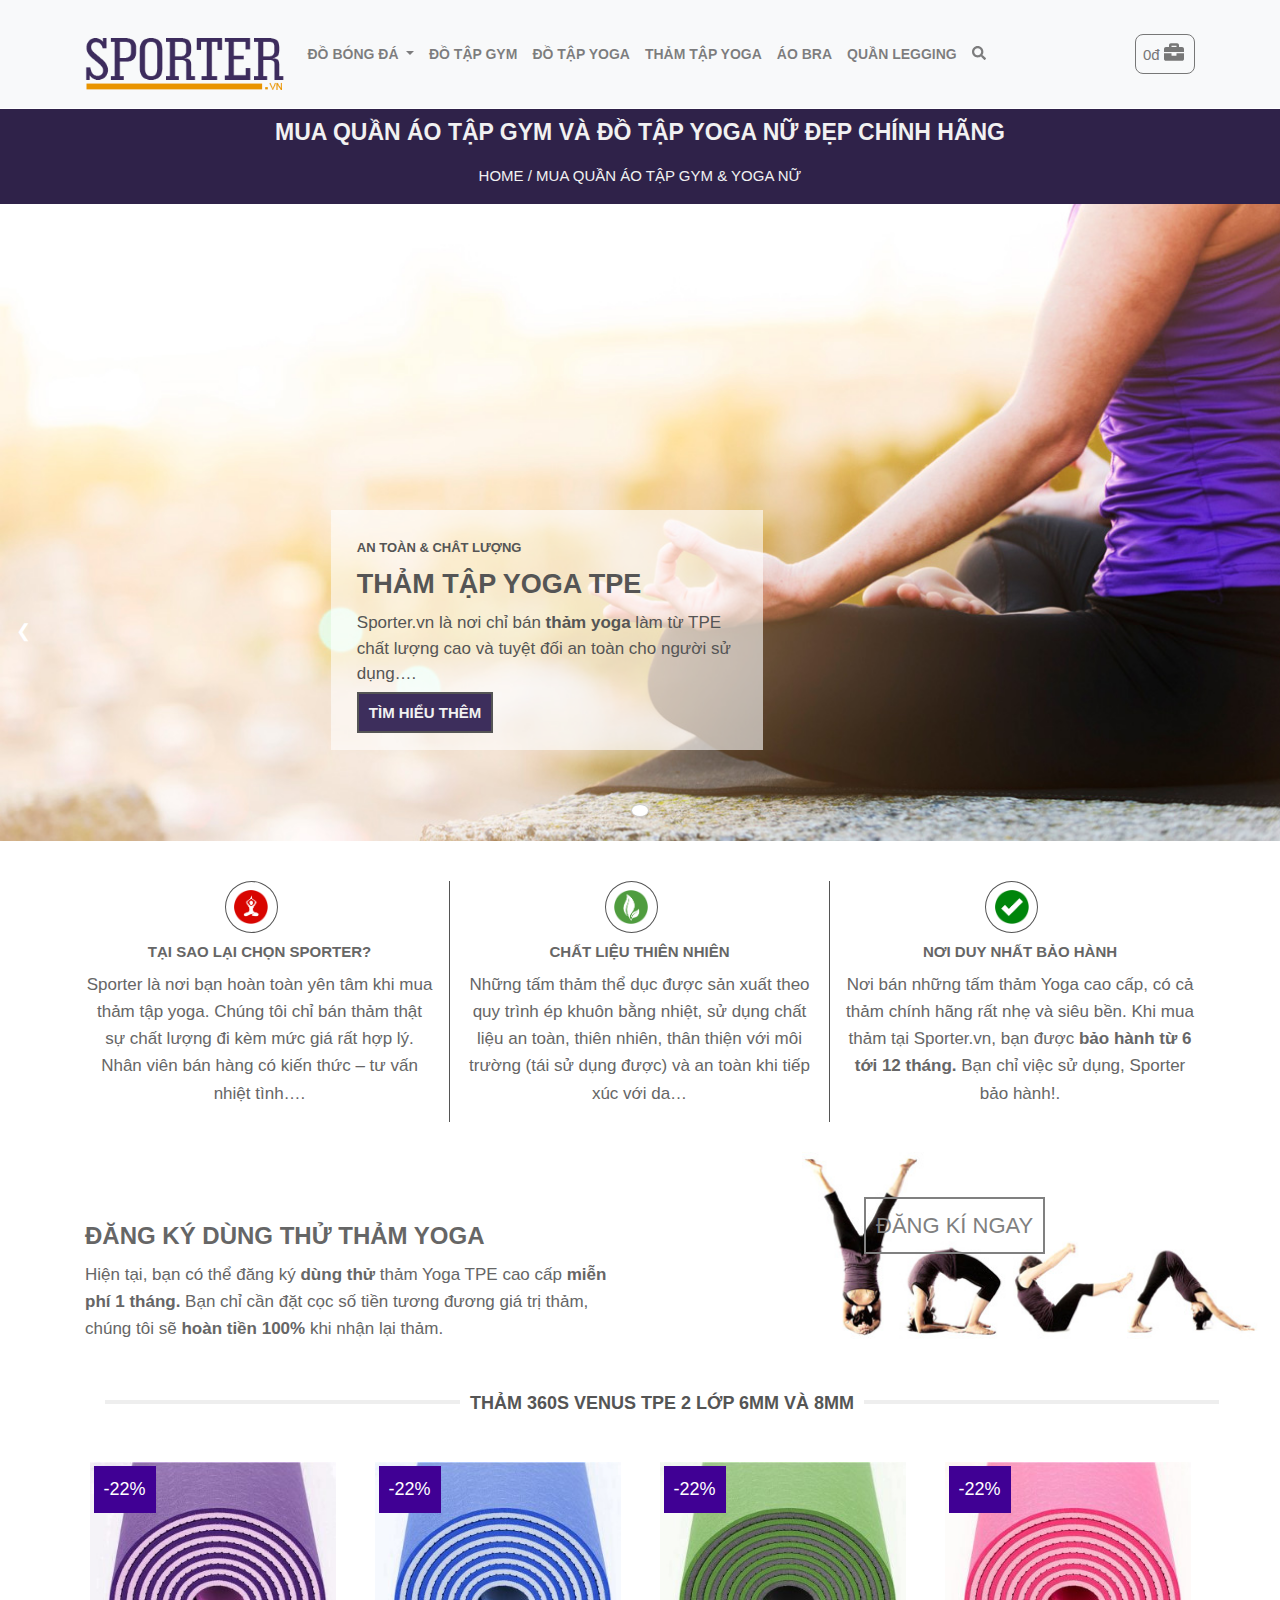
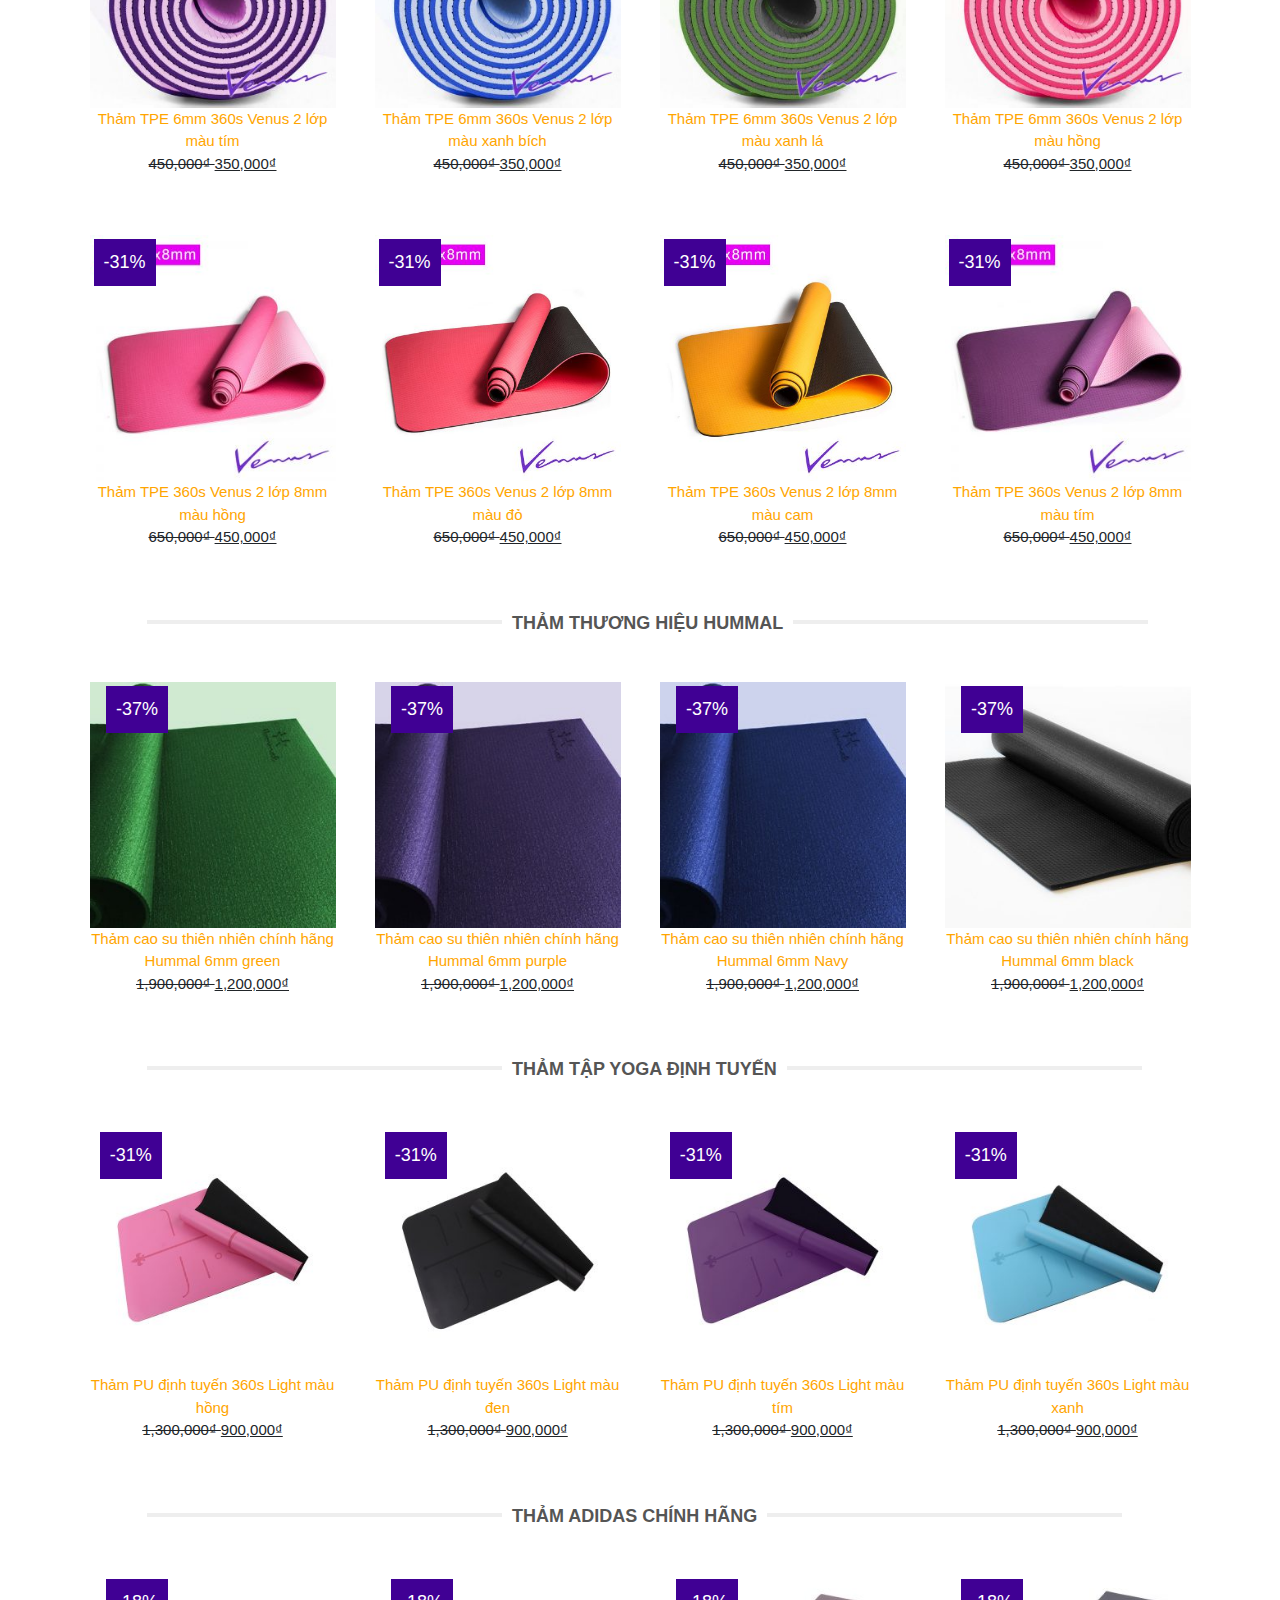
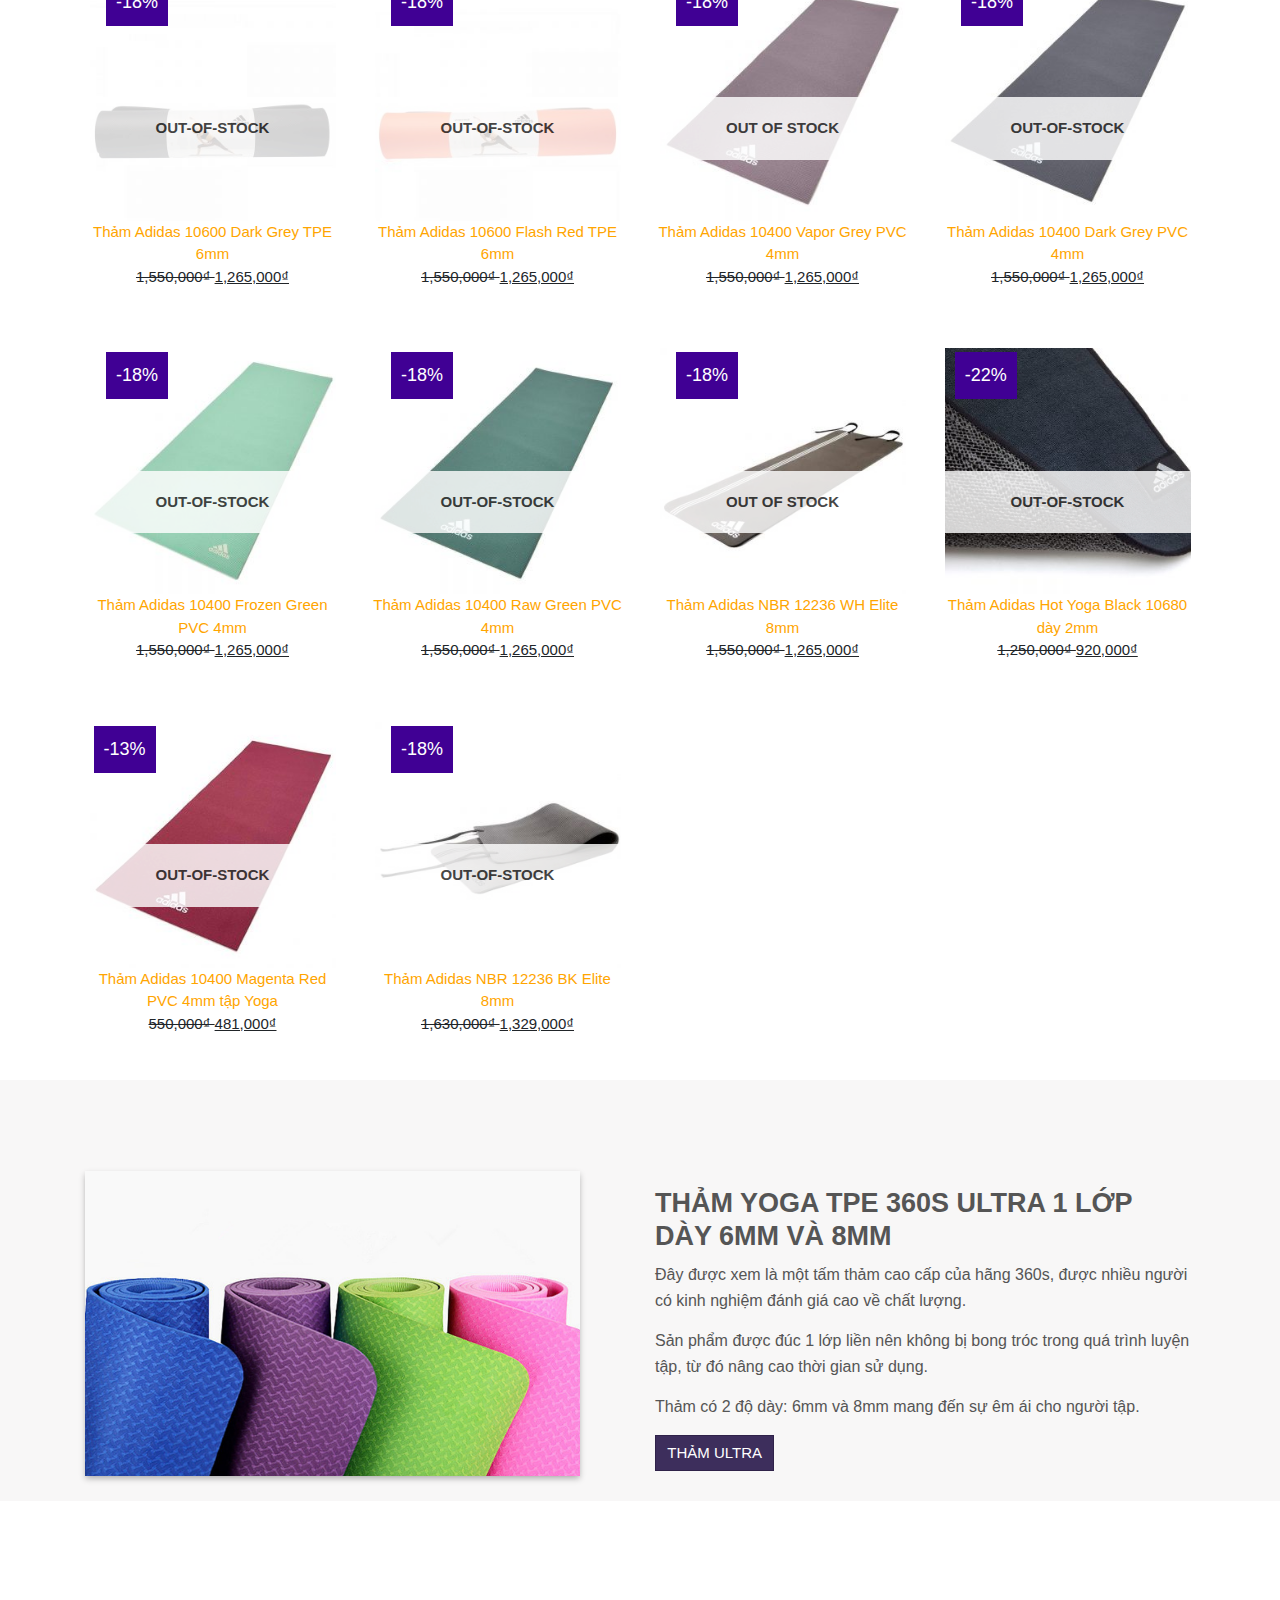
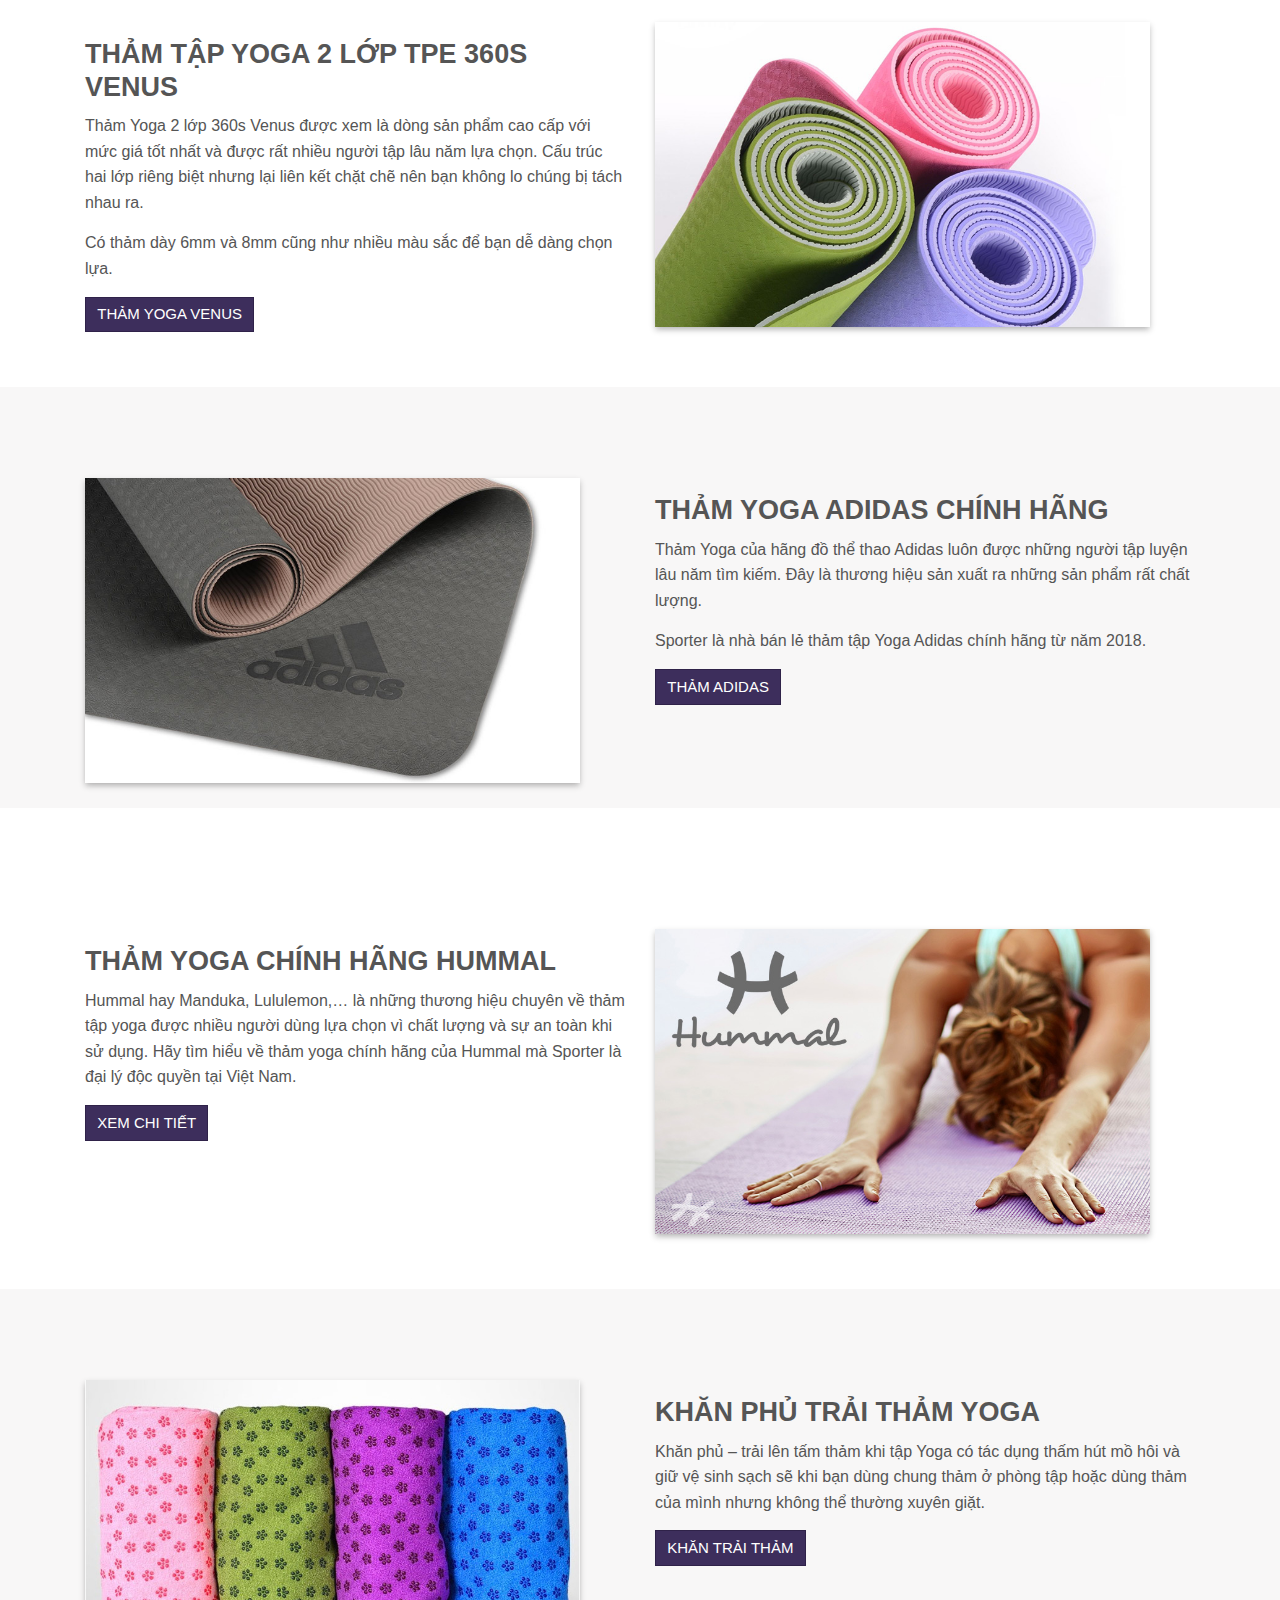
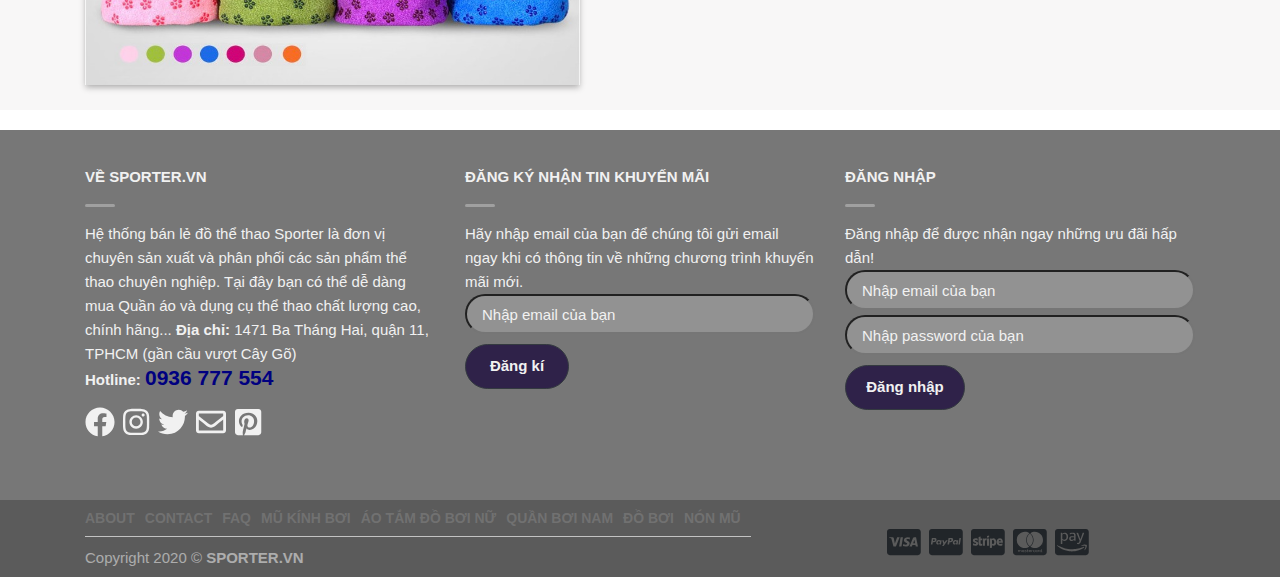
<file: tham-tap-yoga.html>
<!DOCTYPE html>
<html lang="en">

<head>
    <meta charset="UTF-8">
    <meta name="viewport" content="width=device-width, initial-scale=1.0">
    <title>Thảm tập YOGA</title>
    <link rel="stylesheet" href="Style/bootstrap.min.css">
    <link rel="stylesheet" href="Style/style.css">
    <link rel="stylesheet" href="Style/w3.css">
    <script src="script/jquery.min.js"></script>
    <script src="Style/bootstrap.min.js"></script>
    <script src="script/all.js"></script>
    <script src="script/js.js"></script>
    <script src="script/jssor.slider-28.0.0.min.js"></script>
</head>
<style>
    #bg-banner-page6 {
        background-image: url(Images/bg-banner-page6.jpg);
        width: 100%;
        height: 637px;
        background-size: cover;
        background-position: 50% 0%;
    }

    #bg-banner1-page6 {
        margin-top: 30px;
        background-image: url(Images/bg-banner1-page6.jpg);
        width: 100%;
        height: 192px;
        background-size: cover;
        background-position: 50% 64%;
    }
</style>

<body>
    <div>
        <button onclick="topFunction()" id="myBtn" title="Go to top" style="color: gray;"><i
                class="fas fa-angle-up"></i></button>
    </div>
    <div class="sticky-top" id="header">
        <nav class="navbar navbar-expand-lg navbar-light bg-light header-wrapper " id="top">
            <div class="container">
                <a class="navbar-brand" href="index.html"><img src="Images/logo.png" alt="logo"></a>
                <button class="navbar-toggler" type="button" data-bs-toggle="collapse"
                    data-bs-target="#navbarSupportedContent" aria-controls="navbarSupportedContent"
                    aria-expanded="false" aria-label="Toggle navigation">
                    <span class="navbar-toggler-icon"></span>
                </button>
                <div class="collapse navbar-collapse" id="navbarSupportedContent">
                    <ul class="navbar-nav me-auto mb-2 mb-lg-0">
                        <li class="nav-item dropdown">
                            <a class="nav-link dropdown-toggle style-a" href="#" id="navbarDropdown">
                                ĐỒ BÓNG ĐÁ
                            </a>
                            <ul class="dropdown-content" aria-labelledby="navbarDropdown">
                                <li><a class="dropdown-item" href="ao-bong-da-clb.html">ÁO BÓNG ĐÁ CLB</a></li>
                                <li>
                                    <hr class="dropdown-divider">
                                </li>
                                <li><a class="dropdown-item" href="ao-bong-da-TL.html">ÁO BÓNG ĐÁ THÁI LAN</a></li>
                            </ul>
                        </li>
                        <li class="nav-item">
                            <a class="nav-link style-a" href="do-tap-gym.html">ĐỒ TẬP GYM</a>
                        </li>
                        <li class="nav-item ">
                            <a class="nav-link  style-a" href="do-tap-yoga.html">ĐỒ TẬP YOGA</a>
                        </li>
                        <li class="nav-item">
                            <a class="nav-link style-a" href="tham-tap-yoga.html">THẢM TẬP YOGA</a>
                        </li>
                        <li class="nav-item">
                            <a class="nav-link style-a" href="ao-bra.html">ÁO BRA</a>
                        </li>
                        <li class="nav-item">
                            <a class="nav-link style-a" href="quan-legging.html">QUẦN LEGGING</a>
                        </li>
                        <li class="nav-item dropdown">
                            <a class="nav-link style-a" href="#" id="navbarDropdown">
                                <i class="fa fa-search"></i>
                            </a>
                            <ul class="dropdown-content" id="custom-search" aria-labelledby="navbarDropdown">
                                <form class="d-flex">
                                    <input class="form-control me-2" id="form-control-search" type="search"
                                        placeholder="Search" aria-label="Search"><span class="border-icon-search"><i
                                            class="fa fa-search " id="icon-search"></i></span>
                                </form>
                            </ul>
                        </li>
                    </ul>
                </div>
                <span id="cart">0&#273; <i class="fas fa-briefcase"></i></span>
            </div>
        </nav>
    </div>
    <div>
        <div id="bg-pp-page2">
            <div class="container">
                <div class="text-center">
                    <h1>MUA QUẦN ÁO TẬP GYM VÀ ĐỒ TẬP YOGA NỮ ĐẸP CHÍNH HÃNG</h1>
                </div>
                <div style="padding-top: 0px;" id="nt-home" class="text-center">
                    <a href="index.html">HOME</a> /
                    MUA QUẦN ÁO TẬP GYM & YOGA NỮ
                </div>
                <div class="clearfix"></div>
            </div>
        </div>
        <div class=" w3-display-container" id="slide-show page3">
            <span class="mySlides" id="bg-banner-page6">
                <div class="text-left " id="text-box-page2"
                    style="left: 41%;bottom: 17%;padding: 26px; width: 432px; color: #555;">
                    <strong style="font-size: 13px;">AN TOÀN & CHÂT LƯỢNG</strong>
                    <h3>THẢM TẬP YOGA TPE</h3>
                    <p>Sporter.vn là nơi chỉ bán <strong>thảm yoga</strong> làm từ TPE chất lượng cao và tuyệt đối an
                        toàn cho người sử dụng….</p>
                    <span><a href="https://www.sporter.vn/the-thao/tham-tap-yoga-tpe-la-gi/" class="bt-banner2b-page5"
                            style="background-color: #3D2E5C; color: #f1f1f1;">TÌM
                            HIỂU THÊM</a></span>
                </div>
            </span>
            <div class="w3-center w3-container w3-section w3-large w3-text-white w3-display-bottommiddle"
                style="width:100%">
                <div class="w3-left w3-hover-text-khaki" onclick="plusDivs(-1)">&#10094;</div>
                <span class="w3-badge demo w3-border w3-transparent w3-hover-white" onclick="currentDiv(1)"></span>
            </div>
        </div>
        <div class="container">
            <div class="row">
                <div class="col-md-4 intro-page3 text-center">
                    <a href="">
                        <span class="icon-page3">
                            <img src="Images/icon-yoga.png" alt="">
                        </span>
                    </a>
                    <h4>TẠI SAO LẠI CHỌN SPORTER?</h4>
                    <p>Sporter là nơi bạn hoàn toàn yên tâm khi mua thảm tập yoga. Chúng tôi chỉ bán thảm thật sự chất
                        lượng đi kèm mức giá rất hợp lý. Nhân viên bán hàng có kiến thức – tư vấn nhiệt tình….</p>
                </div>
                <div class="col-md-4 intro-page3 text-center">
                    <a href="">
                        <span class="icon-page3">
                            <img src="Images/icon-natu.png" alt="">
                        </span>
                    </a>
                    <h4>CHẤT LIỆU THIÊN NHIÊN</h4>
                    <p>Những tấm thảm thể dục được sản xuất theo quy trình ép khuôn bằng nhiệt, sử dụng chất liệu an
                        toàn, thiên nhiên, thân thiện với môi trường (tái sử dụng được) và an toàn khi tiếp xúc với da…
                    </p>
                </div>
                <div class="col-md-4 intro-page3 text-center" style="border-right:none">
                    <a href="">
                        <span class="icon-page3">
                            <img src="Images/icon-bao-hanh.png" alt="">
                        </span>
                    </a>
                    <h4>NƠI DUY NHẤT BẢO HÀNH</h4>
                    <p>Nơi bán những tấm thảm Yoga cao cấp, có cả thảm chính hãng rất nhẹ và siêu bền. Khi mua thảm tại
                        Sporter.vn, bạn được <strong>bảo hành từ 6 tới 12 tháng.</strong> Bạn chỉ việc sử dụng, Sporter
                        bảo hành!.</p>
                </div>
            </div>
        </div>
        <div id="bg-banner1-page6">
            <div class="container">
                <div class="row">
                    <div class="col-md-6" id="text-page5">
                        <h2>ĐĂNG KÝ DÙNG THỬ THẢM YOGA</h2>
                        <p>Hiện tại, bạn có thể đăng ký <strong>dùng thử</strong> thảm Yoga TPE cao cấp <strong>miễn phí
                                1
                                tháng.</strong> Bạn chỉ cần đặt cọc số tiền tương đương giá trị thảm, chúng tôi sẽ
                            <strong>hoàn tiền 100%</strong> khi nhận lại thảm.
                        </p>
                    </div>
                    <div>
                        <a href="https://www.sporter.vn/dang-ky-dung-thu-tham-tap-yoga/" class="bt-banner-page6">ĐĂNG KÍ
                            NGAY</a>
                    </div>
                </div>
            </div>
        </div>
        <div class="container">
            <div class="text-center" id="star-box1" style="margin: 46px 0px 0px 50px;">
                <div class="row">
                    <span class="row" id="star-text">
                        <b class="section-title"></b>
                        <span style="font-size: 18px; font-weight: 700;padding-left: 10px;padding-right: 10px;">
                            THẢM 360S VENUS TPE 2 LỚP 6MM VÀ 8MM
                        </span>
                        <b class="section-title"></b>
                    </span>
                </div>
            </div>
        </div>
        <div class="container">
            <div class="row" style="margin-top: 30px;">
                <div class="t-yoga text-center col-md-3">
                    <a class="foo" href="#">
                        <img style="z-index: -1;" src="Images/tham-360s-venus-2-lop-6mm-tim-1a.jpg" alt="">
                        <img style="z-index: -1;" src="Images/tham-360s-venus-2-lop-6mm-tim-1b.jpg" alt="">
                    </a>
                    <span>
                        <a style="color: orange;" href="#" target="_blank">Thảm TPE 6mm 360s Venus 2 lớp màu tím</a>
                        <br />
                    </span>
                    <del> 450,000₫ </del> <ins>350,000₫</ins>
                    <span class="sale-t-yoga">
                        -22%
                    </span>
                </div>
                <div class="t-yoga text-center col-md-3">
                    <a class="foo" href="#">
                        <img style="z-index: -1;" src="Images/tham-360s-venus-2-lop-6mm-xanh-bich-2a.jpg" alt="">
                        <img style="z-index: -1;" src="Images/tham-360s-venus-2-lop-6mm-xanh-duong-2b.jpg" alt="">
                    </a>
                    <span>
                        <a style="color: orange;" href="#" target="_blank">Thảm TPE 6mm 360s Venus 2 lớp màu xanh
                            bích</a>
                        <br />
                    </span>
                    <del> 450,000₫ </del> <ins>350,000₫</ins>
                    <span class="sale-t-yoga">
                        -22%
                    </span>
                </div>
                <div class="t-yoga text-center col-md-3">
                    <a class="foo" href="#">
                        <img style="z-index: -1;" src="Images/tham-360s-venus-2-lop-6mm-xanh-la-3a.jpg" alt="">
                        <img style="z-index: -1;" src="Images/tham-360s-venus-2-lop-6mm-xanh-la-3b.jpg" alt="">
                    </a>
                    <span>
                        <a style="color: orange;" href="#" target="_blank">Thảm TPE 6mm 360s Venus 2 lớp màu xanh lá</a>
                        <br />
                    </span>
                    <del> 450,000₫ </del> <ins>350,000₫</ins>
                    <span class="sale-t-yoga">
                        -22%
                    </span>
                </div>
                <div class="t-yoga text-center col-md-3">
                    <a class="foo" href="#">
                        <img style="z-index: -1;" src="Images/tham-360s-venus-2-lop-6mm-hong-4a.jpg" alt="">
                        <img style="z-index: -1;" src="Images/tham-360s-venus-2-lop-6mm-hong-4b.jpg" alt="">
                    </a>
                    <span>
                        <a style="color: orange;" href="#" target="_blank">Thảm TPE 6mm 360s Venus 2 lớp màu hồng</a>
                        <br />
                    </span>
                    <del> 450,000₫ </del> <ins>350,000₫</ins>
                    <span class="sale-t-yoga">
                        -22%
                    </span>
                </div>
            </div>
            <div class="row" style="margin-top: 30px;">
                <div class="t-yoga text-center col-md-3">
                    <a class="foo" href="#">
                        <img style="z-index: -1;" src="Images/8mm-hong-2-lop-R2-1a.jpg" alt="">
                        <img style="z-index: -1;" src="Images/tham-360s-venus-2-lop-6mm-hong-R2-1b.jpg" alt="">
                    </a>
                    <span>
                        <a style="color: orange;" href="#" target="_blank">Thảm TPE 360s Venus 2 lớp 8mm màu hồng</a>
                        <br />
                    </span>
                    <del> 650,000₫ </del> <ins>450,000₫</ins>
                    <span class="sale-t-yoga">
                        -31%
                    </span>
                </div>
                <div class="t-yoga text-center col-md-3">
                    <a href="#">
                        <img style="z-index: -1;" src="Images/8mm-do-2-lop-R2-2.jpg" alt="">
                    </a>
                    <span>
                        <a style="color: orange;" href="#" target="_blank">Thảm TPE 360s Venus 2 lớp 8mm màu đỏ</a>
                        <br />
                    </span>
                    <del> 650,000₫ </del> <ins>450,000₫</ins>
                    <span class="sale-t-yoga">
                        -31%
                    </span>
                </div>
                <div class="t-yoga text-center col-md-3">
                    <a href="#">
                        <img style="z-index: -1;" src="Images/8mm-cam-2-lop-R2-3.jpg" alt="">
                    </a>
                    <span>
                        <a style="color: orange;" href="#" target="_blank">Thảm TPE 360s Venus 2 lớp 8mm màu cam</a>
                        <br />
                    </span>
                    <del> 650,000₫ </del> <ins>450,000₫</ins>
                    <span class="sale-t-yoga">
                        -31%
                    </span>
                </div>
                <div class="t-yoga text-center col-md-3">
                    <a class="foo" href="#">
                        <img style="z-index: -1;" src="Images/8mm-tim-2-lop-R2-4a.jpg" alt="">
                        <img style="z-index: -1;" src="Images/tham-360s-venus-2-lop-6mm-tim-R2-4b.jpg" alt="">
                    </a>
                    <span>
                        <a style="color: orange;" href="#" target="_blank">Thảm TPE 360s Venus 2 lớp 8mm màu tím</a>
                        <br />
                    </span>
                    <del> 650,000₫ </del> <ins>450,000₫</ins>
                    <span class="sale-t-yoga">
                        -31%
                    </span>
                </div>
            </div>
        </div>
        <div class="container">
            <div class="text-center" id="star-box1" style="margin: 46px 0px 0px 92px;">
                <div class="row">
                    <span class="row" id="star-text">
                        <b class="section-title"></b>
                        <span style="font-size: 18px; font-weight: 700; padding-left: 10px;padding-right: 10px;">
                            THẢM THƯƠNG HIỆU HUMMAL
                        </span>
                        <b class="section-title"></b>
                    </span>
                </div>
            </div>
        </div>
        <div class="container">
            <div class="row" style="margin-top: 30px;">
                <div class="t-yoga text-center col-md-3">
                    <a class="foo" href="#">
                        <img style="z-index: -1;" src="Images/hummal-yoga-mat-green-R3-1a.jpg" alt="">
                        <img style="z-index: -1;" src="Images/hummal-rubber-mat-R3-1b.jpg" alt="">
                    </a>
                    <span>
                        <a style="color: orange;" href="#" target="_blank">Thảm cao su thiên nhiên chính hãng Hummal 6mm
                            green</a>
                        <br />
                    </span>
                    <del> 1,900,000₫ </del> <ins>1,200,000₫</ins>
                    <span class="sale-t-yoga">
                        -37%
                    </span>
                </div>
                <div class="t-yoga text-center col-md-3">
                    <a class="foo" href="#">
                        <img style="z-index: -1;" src="Images/hummal-yoga-mat-purple-R3-2a.jpg" alt="">
                        <img style="z-index: -1;" src="Images/tham-hummal-cao-su-tim-R3-2b.jpg" alt="">
                    </a>
                    <span>
                        <a style="color: orange;" href="#" target="_blank">Thảm cao su thiên nhiên chính hãng Hummal 6mm
                            purple</a>
                        <br />
                    </span>
                    <del> 1,900,000₫ </del> <ins>1,200,000₫</ins>
                    <span class="sale-t-yoga">
                        -37%
                    </span>
                </div>
                <div class="t-yoga text-center col-md-3">
                    <a class="foo" href="#">
                        <img style="z-index: -1;" src="Images/hummal-yoga-mat-navy-R3-3a.jpg" alt="">
                        <img style="z-index: -1;" src="Images/hummal-yoga-mat-color-R3-3b.jpg" alt="">
                    </a>
                    <span>
                        <a style="color: orange;" href="#" target="_blank">Thảm cao su thiên nhiên chính hãng Hummal 6mm
                            Navy</a>
                        <br />
                    </span>
                    <del> 1,900,000₫ </del> <ins>1,200,000₫</ins>
                    <span class="sale-t-yoga">
                        -37%
                    </span>
                </div>
                <div class="t-yoga text-center col-md-3">
                    <a class="foo" href="#">
                        <img style="z-index: -1;" src="Images/hummal-rubber-yoga-mat-black-R3-4a.jpg" alt="">
                        <img style="z-index: -1;" src="Images/tham-hummal-cao-su-R3-4b.jpg" alt="">
                    </a>
                    <span>
                        <a style="color: orange;" href="#" target="_blank">Thảm cao su thiên nhiên chính hãng Hummal 6mm
                            black</a>
                        <br />
                    </span>
                    <del> 1,900,000₫ </del> <ins>1,200,000₫</ins>
                    <span class="sale-t-yoga">
                        -37%
                    </span>
                </div>
            </div>
        </div>
        <div class="container">
            <div class="text-center" id="star-box1" style="margin: 46px 0px 0px 92px;">
                <div class="row">
                    <span class="row" id="star-text">
                        <b class="section-title"></b>
                        <span style="font-size: 18px; font-weight: 700;padding-left: 10px;padding-right: 10px;">
                            THẢM TẬP YOGA ĐỊNH TUYẾN
                        </span>
                        <b class="section-title"></b>
                    </span>
                </div>
            </div>
        </div>
        <div class="container">
            <div class="row" style="margin-top: 30px;">
                <div class="t-yoga text-center col-md-3">
                    <a class="foo" href="#">
                        <img style="z-index: -1;" src="Images/Tham-dinh-tuyen-pu-hong-R4-1a.jpg" alt="">
                        <img style="z-index: -1;" src="Images/Tham-dinh-tuyen-pu-hong-R4-1b.jpg" alt="">
                    </a>
                    <span>
                        <a style="color: orange;" href="#" target="_blank">Thảm PU định tuyến 360s Light màu hồng</a>
                        <br />
                    </span>
                    <del> 1,300,000₫ </del> <ins>900,000₫</ins>
                    <span class="sale-t-yoga">
                        -31%
                    </span>
                </div>
                <div class="t-yoga text-center col-md-3">
                    <a class="foo" href="#">
                        <img style="z-index: -1;" src="Images/Tham-dinh-tuyen-pu-den-R4-2a.jpg" alt="">
                        <img style="z-index: -1;" src="Images/Tham-dinh-tuyen-pu-den-R4-2b.jpg" alt="">
                    </a>
                    <span>
                        <a style="color: orange;" href="#" target="_blank">Thảm PU định tuyến 360s Light màu đen

                        </a>
                        <br />
                    </span>
                    <del> 1,300,000₫ </del> <ins>900,000₫</ins>
                    <span class="sale-t-yoga">
                        -31%
                    </span>
                </div>
                <div class="t-yoga text-center col-md-3">
                    <a class="foo" href="#">
                        <img style="z-index: -1;" src="Images/Tham-dinh-tuyen-pu-tim-dam-R4-3a.jpg" alt="">
                        <img style="z-index: -1;" src="Images/Tham-dinh-tuyen-pu-tim-dam-R4-3b.jpg" alt="">
                    </a>
                    <span>
                        <a style="color: orange;" href="#" target="_blank">Thảm PU định tuyến 360s Light màu tím</a>
                        <br />
                    </span>
                    <del> 1,300,000₫ </del> <ins>900,000₫</ins>
                    <span class="sale-t-yoga">
                        -31%
                    </span>
                </div>
                <div class="t-yoga text-center col-md-3">
                    <a class="foo" href="#">
                        <img style="z-index: -1;" src="Images/Tham-dinh-tuyen-pu-xanh-bien-R4-4a.jpg" alt="">
                        <img style="z-index: -1;" src="Images/Tham-dinh-tuyen-pu-R4-4b.jpg" alt="">
                    </a>
                    <span>
                        <a style="color: orange;" href="#" target="_blank">Thảm PU định tuyến 360s Light màu xanh</a>
                        <br />
                    </span>
                    <del> 1,300,000₫ </del> <ins>900,000₫</ins>
                    <span class="sale-t-yoga">
                        -31%
                    </span>
                </div>
            </div>
        </div>
        <div class="container">
            <div class="text-center" id="star-box1" style="margin: 46px 0px 0px 92px;">
                <div class="row">
                    <span class="row" id="star-text">
                        <b class="section-title"></b>
                        <span style="font-size: 18px; font-weight: 700;padding-left: 10px;padding-right: 10px;">
                            THẢM ADIDAS CHÍNH HÃNG
                        </span>
                        <b class="section-title"></b>
                    </span>
                </div>
            </div>
        </div>
        <div class="container">
            <div class="row" style="margin-top: 30px;">
                <div class="t-yoga text-center col-md-3">
                    <a class="foo" href="#">
                        <img style="z-index: -1;" src="Images/adidas-dark-grey-R5-1a.jpg" alt="">
                        <img style="z-index: -1;" src="Images/Adidas-10600-Dark-Grey-R5-1b.jpg" alt="">
                    </a>
                    <span>
                        <a style="color: orange;" href="#" target="_blank">Thảm Adidas 10600 Dark Grey TPE 6mm</a>
                        <br />
                    </span>
                    <del> 1,550,000₫ </del> <ins>1,265,000₫</ins>
                    <span class="sale-t-yoga">
                        -18%
                    </span>
                    <span class="out-of-stock">
                        OUT-OF-STOCK
                    </span>
                </div>
                <div class="t-yoga text-center col-md-3">
                    <a class="foo" href="#">
                        <img style="z-index: -1;" src="Images/adidas-flash-red-R5-2a.jpg" alt="">
                        <img style="z-index: -1;" src="Images/Adidas-10600-Flash-Red-R5-2b.jpg" alt="">
                    </a>
                    <span>
                        <a style="color: orange;" href="#" target="_blank">Thảm Adidas 10600 Flash Red TPE 6mm</a>
                        <br />
                    </span>
                    <del> 1,550,000₫ </del> <ins>1,265,000₫</ins>
                    <span class="sale-t-yoga">
                        -18%
                    </span>
                    <span class="out-of-stock">
                        OUT-OF-STOCK
                    </span>
                </div>
                <div class="t-yoga text-center col-md-3">
                    <a class="foo" href="#">
                        <img style="z-index: -1;" src="Images/Adidas-10400-vapor-Grey-R5-3a.jpg" alt="">
                        <img style="z-index: -1;" src="Images/Adidas-10400-vapor-Grey-R5-3b.jpg" alt="">
                    </a>
                    <span>
                        <a style="color: orange;" href="#" target="_blank">Thảm Adidas 10400 Vapor Grey PVC 4mm</a>
                        <br />
                    </span>
                    <del> 1,550,000₫ </del> <ins>1,265,000₫</ins>
                    <span class="sale-t-yoga">
                        -18%
                    </span>
                    <span class="out-of-stock">
                        OUT OF STOCK
                    </span>
                </div>
                <div class="t-yoga text-center col-md-3">
                    <a class="foo" href="#">
                        <img style="z-index: -1;" src="Images/Adidas-10400-Dark-Grey-R5-4a.jpg" alt="">
                        <img style="z-index: -1;" src="Images/Adidas-10400-Dark-Grey-R5-4b.jpg" alt="">
                    </a>
                    <span>
                        <a style="color: orange;" href="#" target="_blank">Thảm Adidas 10400 Dark Grey PVC 4mm</a>
                        <br />
                    </span>
                    <del> 1,550,000₫ </del> <ins>1,265,000₫</ins>
                    <span class="sale-t-yoga">
                        -18%
                    </span>
                    <span class="out-of-stock">
                        OUT-OF-STOCK
                    </span>
                </div>
            </div>
            <div class="row" style="margin-top: 30px;">
                <div class="t-yoga text-center col-md-3">
                    <a class="foo" href="#">
                        <img style="z-index: -1;" src="Images/Adidas-10400-Frozen-Green-R6-1a.jpg" alt="">
                        <img style="z-index: -1;" src="Images/Adidas-10400-Frozen-Green-R6-1b.jpg" alt="">
                    </a>
                    <span>
                        <a style="color: orange;" href="#" target="_blank">Thảm Adidas 10400 Frozen Green PVC 4mm</a>
                        <br />
                    </span>
                    <del> 1,550,000₫ </del> <ins>1,265,000₫</ins>
                    <span class="sale-t-yoga">
                        -18%
                    </span>
                    <span class="out-of-stock">
                        OUT-OF-STOCK
                    </span>
                </div>
                <div class="t-yoga text-center col-md-3">
                    <a class="foo" href="#">
                        <img style="z-index: -1;" src="Images/Adidas-10400-Raw-Green-R6-2a.jpg" alt="">
                        <img style="z-index: -1;" src="Images/Adidas-10400-Raw-Green-R6-2b.jpg" alt="">
                    </a>
                    <span>
                        <a style="color: orange;" href="#" target="_blank">Thảm Adidas 10400 Raw Green PVC 4mm</a>
                        <br />
                    </span>
                    <del> 1,550,000₫ </del> <ins>1,265,000₫</ins>
                    <span class="sale-t-yoga">
                        -18%
                    </span>
                    <span class="out-of-stock">
                        OUT-OF-STOCK
                    </span>
                </div>
                <div class="t-yoga text-center col-md-3">
                    <a class="foo" href="#">
                        <img style="z-index: -1;" src="Images/Adidas-NBR-12236-WH-Elite-8mm-R6-3a.jpg" alt="">
                        <img style="z-index: -1;" src="Images/Adidas-NBR-12236-WH-Elite-8mm-R6-3b.jpg" alt="">
                    </a>
                    <span>
                        <a style="color: orange;" href="#" target="_blank">Thảm Adidas NBR 12236 WH Elite 8mm</a>
                        <br />
                    </span>
                    <del> 1,550,000₫ </del> <ins>1,265,000₫</ins>
                    <span class="sale-t-yoga">
                        -18%
                    </span>
                    <span class="out-of-stock">
                        OUT OF STOCK
                    </span>
                </div>
                <div class="t-yoga text-center col-md-3">
                    <a class="foo" href="#">
                        <img style="z-index: -1;" src="Images/adidas-hot-yoga-mat-2mm-R6-4a.jpg" alt="">
                        <img style="z-index: -1;" src="Images/adidas-hot-yoga-mat-2mm-R6-4b.jpg" alt="">
                    </a>
                    <span>
                        <a style="color: orange;" href="#" target="_blank">Thảm Adidas Hot Yoga Black 10680 dày 2mm</a>
                        <br />
                    </span>
                    <del> 1,250,000₫ </del> <ins>920,000₫</ins>
                    <span class="sale-t-yoga">
                        -22%
                    </span>
                    <span class="out-of-stock">
                        OUT-OF-STOCK
                    </span>
                </div>
            </div>
            <div class="row" style="margin-top: 30px;">
                <div class="t-yoga text-center col-md-3">
                    <a class="foo" href="#">
                        <img style="z-index: -1;" src="Images/Adidas-10400-Magenta-Red-R7-1a.jpg" alt="">
                        <img style="z-index: -1;" src="Images/Adidas-10400-Magenta-Red-R7-1b.jpg" alt="">
                    </a>
                    <span>
                        <a style="color: orange;" href="#" target="_blank">Thảm Adidas 10400 Magenta Red PVC 4mm tập
                            Yoga</a>
                        <br />
                    </span>
                    <del> 550,000₫ </del> <ins>481,000₫</ins>
                    <span class="sale-t-yoga">
                        -13%
                    </span>
                    <span class="out-of-stock">
                        OUT-OF-STOCK
                    </span>
                </div>
                <div class="t-yoga text-center col-md-3">
                    <a class="foo" href="#">
                        <img style="z-index: -1;" src="Images/Adidas-NBR-Yoga-12236-Black-8mm-R7-2a.jpg" alt="">
                        <img style="z-index: -1;" src="Images/tham-adidas-8mm-R7-2b.jpg" alt="">
                    </a>
                    <span>
                        <a style="color: orange;" href="#" target="_blank">Thảm Adidas NBR 12236 BK Elite 8mm</a>
                        <br />
                    </span>
                    <del> 1,630,000₫ </del> <ins>1,329,000₫</ins>
                    <span class="sale-t-yoga">
                        -18%
                    </span>
                    <span class="out-of-stock">
                        OUT-OF-STOCK
                    </span>
                </div>
            </div>
        </div>
        <div class="banner-page3" style=" background-color: rgb(248 247 247);">
            <div class="container">
                <div class=" row">
                    <div class="col-md-6">
                        <img src="Images/banner-page6a.jpg"
                            style="box-shadow: 0 3px 6px -4px rgba(0,0,0,0.16), 0 3px 6px rgba(0,0,0,0.23);" alt="">
                    </div>
                    <div class="col-md-6 banner-page-text">
                        <h2>THẢM YOGA TPE 360S ULTRA 1 LỚP DÀY 6MM VÀ 8MM</h2>
                        <p>Đây được xem là một tấm thảm cao cấp của hãng 360s, được nhiều người có kinh nghiệm đánh giá
                            cao về chất lượng.</p>
                        <p>Sản phẩm được đúc 1 lớp liền nên không bị bong tróc trong quá trình luyện tập, từ đó nâng cao
                            thời gian sử dụng.</p>
                        <p>Thảm có 2 độ dày: 6mm và 8mm mang đến sự êm ái cho người tập.</p>
                        <span><a href="https://www.sporter.vn/tham-tap-yoga/tham-ultra/"><button
                                    class="btn btn-light bt-none">THẢM ULTRA</button></a></span>
                    </div>
                </div>
            </div>
        </div>
        <div class="banner-page3">
            <div class="container">
                <div class=" row">
                    <div class="col-md-6 banner-page-text">
                        <h2>THẢM TẬP YOGA 2 LỚP TPE 360S VENUS</h2>
                        <p>Thảm Yoga 2 lớp 360s Venus được xem là dòng sản phẩm cao cấp với mức giá tốt nhất và được rất
                            nhiều người tập lâu năm lựa chọn. Cấu trúc hai lớp riêng biệt nhưng lại liên kết chặt chẽ
                            nên bạn không lo chúng bị tách nhau ra.</p>
                        <p>Có thảm dày 6mm và 8mm cũng như nhiều màu sắc để bạn dễ dàng chọn lựa.</p>
                        <span><a href="https://www.sporter.vn/tham-tap-yoga/tham-venus-2-lop/"><button
                                    class="btn btn-light bt-none">THẢM YOGA VENUS</button></a></span>
                    </div>
                    <div class="col-md-6">
                        <img style="box-shadow: 0 3px 6px -4px rgba(0,0,0,0.16), 0 3px 6px rgba(0,0,0,0.23);"
                            src="Images/banner-page6b.jpg" alt="">
                    </div>
                </div>
            </div>
        </div>
        <div class="banner-page3" style=" background-color: rgb(248 247 247);">
            <div class="container">
                <div class=" row">
                    <div class="col-md-6">
                        <img src="Images/banner-page6c.jpg"
                            style="box-shadow: 0 3px 6px -4px rgba(0,0,0,0.16), 0 3px 6px rgba(0,0,0,0.23);" alt="">
                    </div>
                    <div class="col-md-6 banner-page-text">
                        <h2>THẢM YOGA ADIDAS CHÍNH HÃNG</h2>
                        <p>Thảm Yoga của hãng đồ thể thao Adidas luôn được những người tập luyện lâu năm tìm kiếm. Đây
                            là thương hiệu sản xuất ra những sản phẩm rất chất lượng.</p>
                        <p>Sporter là nhà bán lẻ thảm tập Yoga Adidas chính hãng từ năm 2018.</p>
                        <span><a href="https://www.sporter.vn/tham-tap-yoga/tham-adidas/"><button
                                    class="btn btn-light bt-none">THẢM ADIDAS</button></a></span>
                    </div>
                </div>
            </div>
        </div>
        <div class="banner-page3">
            <div class="container">
                <div class=" row">
                    <div class="col-md-6 banner-page-text">
                        <h2>THẢM YOGA CHÍNH HÃNG HUMMAL</h2>
                        <p>Hummal hay Manduka, Lululemon,… là những thương hiệu chuyên về thảm tập yoga được nhiều người
                            dùng lựa chọn vì chất lượng và sự an toàn khi sử dụng. Hãy tìm hiểu về thảm yoga chính hãng
                            của Hummal mà Sporter là đại lý độc quyền tại Việt Nam.</p>
                        <span><a href="https://www.sporter.vn/tham-tap-yoga/tham-yoga-hummal/"><button
                                    class="btn btn-light bt-none">XEM CHI TIẾT</button></a></span>
                    </div>
                    <div class="col-md-6">
                        <img style="box-shadow: 0 3px 6px -4px rgba(0,0,0,0.16), 0 3px 6px rgba(0,0,0,0.23);"
                            src="Images/banner-page6d.jpg" alt="">
                    </div>
                </div>
            </div>
        </div>
        <div class="banner-page3" style=" background-color: rgb(248 247 247);">
            <div class="container">
                <div class=" row">
                    <div class="col-md-6">
                        <img src="Images/banner-page6f.jpg"
                            style="box-shadow: 0 3px 6px -4px rgba(0,0,0,0.16), 0 3px 6px rgba(0,0,0,0.23);" alt="">
                    </div>
                    <div class="col-md-6 banner-page-text">
                        <h2>KHĂN PHỦ TRẢI THẢM YOGA</h2>
                        <p>Khăn phủ – trải lên tấm thảm khi tập Yoga có tác dụng thấm hút mồ hôi và giữ vệ sinh sạch sẽ
                            khi bạn dùng chung thảm ở phòng tập hoặc dùng thảm của mình nhưng không thể thường xuyên
                            giặt.</p>
                        <span><a href="https://www.sporter.vn/tham-tap-yoga/khan-trai-tham/"><button
                                    class="btn btn-light bt-none">KHĂN TRẢI THẢM</button></a></span>
                    </div>
                </div>
            </div>
        </div>
    </div>
    <div id="footer">
        <div id="footer1">
            <div class="container" style="margin-top: 15px;">
                <div class="row" id="margin-footer">
                    <div class="col-md-4">
                        <span class="weight-title">VỀ SPORTER.VN</span>
                        <div class="is-divider"></div>
                        Hệ thống bán lẻ đồ thể thao Sporter là đơn vị chuyên sản xuất và phân phối các sản phẩm thể thao
                        chuyên
                        nghiệp. Tại đây bạn có thể dễ dàng mua Quần áo và dụng cụ thể thao chất lượng cao, chính hãng...
                        <strong>Địa chỉ:</strong> 1471 Ba Tháng Hai, quận 11, TPHCM (gần cầu vượt Cây Gõ)<br />
                        <strong>Hotline:</strong> <a href=""> <span style="font-size: 140%; color: #000080;">
                                <strong>0936
                                    777
                                    554</strong></span></a>
                        <div id="size-icon">
                            <a href="https://www.facebook.com/DoTheThaoSporter.vn">
                                <i class="fab fa-facebook"></i>
                            </a>
                            <a href="#">
                                <i class="fab fa-instagram"></i>
                            </a>
                            <a href="#">
                                <i class="fab fa-twitter"></i>
                            </a>
                            <a href="#">
                                <i class="far fa-envelope"></i>
                            </a>
                            <a href="#">
                                <i class="fab fa-pinterest-square"></i>
                            </a>
                        </div>
                    </div>
                    <div class="col-md-4">
                        <span class="weight-title">ĐĂNG KÝ NHẬN TIN KHUYẾN MÃI</span>
                        <div class="is-divider"></div>
                        Hãy nhập email của bạn để chúng tôi gửi email ngay khi có thông tin về những chương trình khuyến
                        mãi
                        mới.<br />
                        <input id="input-email" type="email" placeholder="Nhập email của bạn"><br />
                        <button class="btn btn-dark weight-title" style="margin-top: 10px;">Đăng kí</button>
                    </div>
                    <div class="col-md-4">
                        <span class="weight-title">ĐĂNG NHẬP</span>
                        <div class="is-divider"></div>
                        Đăng nhập để được nhận ngay những ưu đãi hấp dẫn!<br />
                        <input id="input-email" type="email" placeholder="Nhập email của bạn"><br />
                        <input style="margin-top: 5px;" id="input-email" type="password" placeholder="Nhập password của bạn"><br />
                        <button class="btn btn-dark weight-title" style="margin-top: 10px;width: 120px;">Đăng nhập</button>
                    </div>
                </div>
            </div>
        </div>
        <div id="footer2">
            <div class="container">
                <div class="float-left">
                    <ul class="nav">
                        <li class="nav-item">
                            <a class="nav-link" href="#">ABOUT</a>
                        </li>
                        <li class="nav-item">
                            <a class="nav-link" href="#">CONTACT</a>
                        </li>
                        <li class="nav-item">
                            <a class="nav-link" href="#">FAQ</a>
                        </li>
                        <li class="nav-item">
                            <a class="nav-link " href="#">MŨ KÍNH BƠI</a>
                        </li>
                        <li class="nav-item">
                            <a class="nav-link" href="#">ÁO TẮM ĐỒ BƠI NỮ</a>
                        </li>
                        <li class="nav-item">
                            <a class="nav-link" href="#">QUẦN BƠI NAM</a>
                        </li>
                        <li class="nav-item">
                            <a class="nav-link" href="#">ĐỒ BƠI</a>
                        </li>
                        <li class="nav-item">
                            <a class="nav-link " href="#">NÓN MŨ</a>
                        </li>
                    </ul>
                    <div class="" id="copyright-footer">
                        Copyright 2020 © <strong>SPORTER.VN</strong>
                    </div>
                    <div class="clearfix"></div>
                </div>
                <div id="payment-icon">
                    <span><i class="fab fa-cc-visa"></i></span>
                    <span><i class="fab fa-cc-paypal"></i></span>
                    <span><i class="fab fa-cc-stripe"></i></span>
                    <span><i class="fab fa-cc-mastercard"></i></span>
                    <span><i class="fab fa-cc-amazon-pay"></i></span>
                    <div class="clearfix"></div>
                </div>
            </div>
        </div>
    </div>
</body>

</html>

<script type="text/javascript">
    //Get the button
    var mybutton = document.getElementById("myBtn");
    // When the user scrolls down 20px from the top of the document, show the button
    window.onscroll = function () { scrollFunction() };
    function scrollFunction() {
        if (document.body.scrollTop > 20 || document.documentElement.scrollTop > 20) {
            mybutton.style.display = "block";
        } else {
            mybutton.style.display = "none";
        }
    }
    // When the user clicks on the button, scroll to the top of the document
    function topFunction() {
        document.body.scrollTop = 0;
        document.documentElement.scrollTop = 0;
    }
    //Slide show
    var slideIndex = 1;
    showDivs(slideIndex);
    function plusDivs(n) {
        showDivs(slideIndex += n);
    }
    function currentDiv(n) {
        showDivs(slideIndex = n);
    }
    function showDivs(n) {
        var i;
        var x = document.getElementsByClassName("mySlides");
        var dots = document.getElementsByClassName("demo");
        if (n > x.length) { slideIndex = 1 }
        if (n < 1) { slideIndex = x.length }
        for (i = 0; i < x.length; i++) {
            x[i].style.display = "none";
        }
        for (i = 0; i < dots.length; i++) {
            dots[i].className = dots[i].className.replace(" w3-white", "");
        }
        x[slideIndex - 1].style.display = "block";
        dots[slideIndex - 1].className += " w3-white";
    }
</script>
</file>
<file: Style/style.css>
* {
  margin: 0;
  padding: 0;
  font-family: Roboto, arial, sans-serif;
  box-sizing: border-box;
}
@font-face {
  src: url(/font/font-awesome/fonts/fontawesome-webfont.ttf);
  font-family: font-awesome;
}
body {
  font-family: "Open Sans", sans-serif;
}
h1,
h2,
h3,
h4,
h5,
h6 {
  font-family: font-awesome, "Open Sans Condensed", sans-serif;
}
#text-top {
  background-color: #3d2e5c;
  height: 60px;
  width: 100%;
  color: white;
  padding-top: 15px;
  margin-top: 15px;
}
#top {
  margin-top: -10px;
}
nav {
  position: fixed;
}
nav div {
  margin: 0 auto;
}
#icon-search {
  color: white;
  cursor: pointer;
  width: 37px;
  height: 37px;
  background-color: #3d2e5c;
}
#header {
  margin-top: 1px;
  width: 100%;
  z-index: 30;
  background-size: cover;
  background-position: 50% 0;
  transition: background-color 0.3s, opacity;
}
.header-wrapper {
  width: 100%;
  z-index: 30;
  position: relative;
  background-size: cover;
  background-position: 50% 0;
  transition: background-color 0.3s, opacity;
}
#custom-search {
  margin-left: -71px;
}
#form-control-search {
  width: 200px;
  border-radius: 0px;
}
ul li {
  list-style: none;
}
.dropdown {
  position: relative;
  display: inline-block;

  z-index: 1;
}
.style-a {
  font-family: sans-serif;
  font-size: 14px;
  font-weight: 700;
  color: gray;
}
.dropdown-content {
  padding: 12px;
  display: none;
  position: absolute;
  background-color: white;
}
.dropdown:hover .dropdown-content {
  display: block;
}
.navbar-brand img {
  margin-top: 18px;
  width: 200px;
  height: 66px;
}
#text-top h1 {
  font-size: 1.7rem;
  font-weight: bold;
  line-height: 1.3;
}
#img-index1 {
  height: 473px;
}
#img-index2 {
  width: 100%;
  height: 400px;
}
.bg-img {
  background-size: cover;
  background-position: center;
}
.btn-default:hover {
  background-color: white;
}
.btn-default {
  background-color: transparent;
  border: 2px solid currentColor;
}
#text-box {
  float: right;
  display: block;
  margin: 135px 269px;
  width: 432px;
  height: 268px;
  background-color: rgba(0, 0, 0, 0.49);
}
#text-box2 {
  display: block;
  width: 437px;
  height: 246px;
  border-left: 1px solid #efefef;
  margin-top: 70px;
  line-height: 1.8rem;
}
#bg-green {
  background-color: #01cab0;
  width: 100%;
  height: 485px;
}
#bg-purple {
  background-color: #3d2e5c;
  width: 100%;
  height: 690px;
}
#text-box3 {
  margin-top: 178px;
  display: block;
  width: 510px;
  height: 153px;
  color: white;
  float: left;
  line-height: 1.8rem;
}
#text-box3 h3 {
  font-weight: bold;
  font-size: 26px;
}
#text-box3 p {
  font-size: 17px;
}
#text-box4 {
  float: right;
  margin-top: -245px;
  width: 540px;
  height: 227px;
  padding-top: -120px;
  color: gray;
}
#bg-tennis {
  height: 493px;
  width: 100%;
  background-size: cover;
  background-position: 61% 72%;
}
#bt-banner-light {
  border-radius: 0px;
}
#text-box5 {
  width: 540px;
  height: 228px;
  padding: 149px 20px 0px 0px;
}
#text-box5 h3 {
  font-weight: bolder;
  color: white;
  font-size: 21px;
  line-height: 1.3rem;
  padding-left: 189px;
}
#text-box5 p {
  font-size: 18px;
  color: #f1f1f1;
}
#text-box6 {
  width: 475px;
  display: block;
  position: absolute;
  height: 209px;
  color: white;
  padding: 24px;
  margin: 314px 77px;
  background-size: cover;
  background-color: rgba(0, 0, 0, 0.49);
}
#text-box6 h1 {
  font-weight: 700;
}
#text-box6 p {
  color: #f1f1f1;
  line-height: 1.7rem;
}
#text-box6 a {
  color: white;
  padding: 10px;
}
#push-a {
  margin-top: 20px;
}
#rf {
  width: 510px;
  height: 333px;
  margin-top: 70px;
}
#blog:hover a {
  text-decoration: none;
  color: #2f2249;
}
#blog {
  margin-left: 40px;
}
#blog a {
  color: #d26e4b;
  float: right;
}
#star-text {
  font-size: 25px;
  color: #555;
  font-weight: bold;
}
#star-box {
  margin: 20px 0px 0px 272px;
}
#bg-football {
  width: 100%;
  height: 600px;
  background-size: cover;
  background-position: center;
}
#footer1 {
  background-color: #777777;
  width: 100%;
  min-height: 370px;
}
#footer2 {
  background-color: #5b5b5b;
  width: 100%;
  min-height: 77px;
}
#footer2 a {
  margin-left: -15px;
  font-weight: bold;
  font-size: 14px;
  color: #777777;
  padding-right: 10px;
}
#footer2 nav-link {
  padding-left: 10px;
  font-weight: bold;
  font-size: 14px;
  color: #777777;
  padding-right: 0px;
}
#footer2 a:hover {
  color: #f1f1f1;
  text-decoration: none;
}
#footer2 ul {
  margin-right: 10px;
  opacity: 0.8;
  border-bottom: 1px solid #ddd;
}
#copyright-footer {
  padding-top: 10px;
  color: rgba(255, 255, 255, 0.5);
}
#payment-icon {
  padding-top: 20px;
  margin: 15p;
  font-size: 30px;
  float: right;
  padding-right: -14px;
  margin-right: 106px;
}
.fa-cc-visa:hover {
  color: rgba(255, 255, 255, 0.5);
}
.fa-cc-paypal:hover {
  color: rgba(255, 255, 255, 0.5);
}
.fa-cc-stripe:hover {
  color: rgba(255, 255, 255, 0.5);
}
.fa-cc-mastercard:hover {
  color: rgba(255, 255, 255, 0.5);
}
.fa-cc-amazon-pay:hover {
  color: rgba(255, 255, 255, 0.5);
}
#margin-footer {
  margin-top: 20px;
  padding-top: 35px;
  color: #f1f1f1;
  line-height: 1.6rem;
}
.weight-title {
  font-weight: 1rem;
  font-weight: 600;
  color: #f1f1f1;
}
#size-icon {
  font-size: 30px;
  margin-top: 15px;
}
#input-email {
  color: #f1f1f1;
  width: 100%;
  height: 40px;
  background-color: rgba(255, 255, 255, 0.2);
  border-radius: 20px;
  padding-left: 15px;
}
::placeholder {
  /* chạy tốt trên Chrome, Firefox, Opera, Safari 10.1+ */
  color: #f1f1f1 !important;
  opacity: 1;
  /* Firefox */
}

:-ms-input-placeholder {
  /* chạy trên Internet Explorer 10-11 */
  color: #f1f1f1 !important;
}
::-ms-input-placeholder {
  /* chạy trên Microsoft Edge */
  color: #f1f1f1 !important;
}
#footer button {
  background-color: #2f2249;
  padding: 10px;
  width: 104px;
  border-radius: 25px;
}

#size-icon a {
  color: #f1f1f1;
  text-decoration: none;
}
.fa-facebook:hover {
  color: #3a589d;
}
.fa-instagram:hover {
  color: #3b6994;
}
.fa-envelope:hover {
  color: #111;
}
.fa-twitter:hover {
  color: #2478ba;
}
.fa-pinterest-square:hover {
  color: #cb2320;
}
.is-divider {
  height: 3px;
  display: block;
  background-color: rgba(255, 255, 255, 0.3);
  margin: 1em 0 1em;
  width: 100%;
  max-width: 30px;
  border-radius: 20px;
}
.section-title {
  margin-top: 10px;
  display: block;
  width: 355px;
  float: left;
  -ms-flex: 1;
  flex: 1;
  height: 4px;
  opacity: 0.1;
  background-color: currentColor;
}
.bt-none {
  background-color: #3d2e5c;
  border: 1px solid #2f2249;
  border-radius: 0px;
  color: white;
  margin-right: 15px;
}
#myBtn {
  display: none;
  position: fixed;
  bottom: 20px;
  right: 30px;
  z-index: 99;
  font-size: 18px;
  border: none;
  outline: none;
  background-color: transparent;
  color: white;
  cursor: pointer;
  padding: 7px;
  border-radius: 50%;
  width: 42px;
  border: 2px solid gray;
}
.fa-briefcase {
  color: #777;
  font-size: 20px;
}
.fa-briefcase:hover {
  color: #f1f1f1;
}
#cart:hover {
  background-color: #3d2e5c;
  color: #f1f1f1;
}
#cart {
  display: block;
  padding: 7px;
  border: 1px solid #777;
  border-radius: 8px;
  width: 60px;
  cursor: pointer;
  color: #777;
}
#myBtn:hover {
  background-color: #555;
}

#color-text-custom {
  color: #400094;
  font-weight: bolder;
}
.custom-text-orange {
  color: rgb(218, 132, 3);
  text-decoration: underline;
}
.custom-color-orange {
  color: rgb(218, 132, 3);
}
#text-box2 h2 {
  font-weight: bold;
}
#text-box2 p {
  font-size: 18px;
  color: #282828;
}
#bt-oranges {
  background-color: #d26e4b;
  border-radius: 0px;
  color: white;
}
#bt-oranges:hover {
  background-color: rgb(170, 139, 139);
}
.text {
  padding-top: 4px;
  line-height: 1.6rem;
  color: white;
}
.text p {
  font-size: 18px;
  color: #777;
}
.text h1 {
  font-weight: bold;
}
.banner {
  position: absolute;
}
#slide-show {
  width: 100%;
  height: 437px;
}
.mySlides {
  display: none;
}

.w3-left,
.w3-right,
.w3-badge {
  cursor: pointer;
}
.w3-left,
.w3-right {
  margin-top: -180px;
}
.w3-badge {
  height: 13px;
  width: 13px;
  padding: 0;
}
#text-box-page2 {
  position: absolute;
  margin: -18px -194px;
  background-color: rgba(255, 255, 255, 0.6);
  width: 389px;
  min-height: 168px;
  padding: 20px;
}

#text-box-page2 h3 {
  font-weight: bolder;
  font-size: 27px;
}
#text-box-page2 p {
  font-size: 17px;
}
#bg-pp-page2 {
  background-color: #2f2249;
  color: #f1f1f1;
  min-height: 94.4px;
  line-height: 1.2;
}
#bg-pp-page2 h1 {
  padding: 10px;
  font-weight: bolder;
  font-size: 23px;
}
#nt-home {
  padding: 10px;
  padding-top: 40px;
}
#nt-home a:hover {
  text-decoration: none;
  color: #f1f1f1;
}
.logo-box {
  border-left: 1px solid #dfdede;
  padding: 15px;
  max-width: 11.333333%;
}
#star-box1 {
  margin: 20px 0px 0px 188px;
}
#star-box2 {
  margin: 20px 0px 0px 46px;
}
#star-box3 {
  margin: 20px 0px 0px 108px;
}
.football-shirt img {
  width: 360px;
  height: 360px;
  cursor: pointer;
}
.football-shirt ins {
  text-decoration: none;
}
.football-shirt a:hover {
  text-decoration: none;
  color: #000;
}
.football-shirt {
  border-left: 1px solid #dfdede;
}
.sale {
  color: white;
  background-color: #400094;
  padding: 10px;
  font-size: 18px;
  margin: -206px-231px;
  margin-top: -374px;
  margin-left: -227px;
  position: absolute;
}
.out-of-stock {
  color: #333;
  font-weight: bold;
  text-transform: uppercase;
  position: absolute;
  top: 40%;
  left: 0;
  right: 0;
  background: #fff;
  padding: 20px 0;
  background: rgba(255, 255, 255, 0.9);
  text-align: center;
  opacity: 0.9;
}
.jssorl-009-spin img {
  animation-name: jssorl-009-spin;
  animation-duration: 1.6s;
  animation-iteration-count: infinite;
  animation-timing-function: linear;
}
@keyframes jssorl-009-spin {
  from {
    transform: rotate(0deg);
  }
  to {
    transform: rotate(360deg);
  }
}
/*jssor slider bullet skin 057 css*/
.jssorb057 .i {
  position: absolute;
  cursor: pointer;
}
.jssorb057 .i .b {
  fill: none;
  stroke: #fff;
  stroke-width: 2000;
  stroke-miterlimit: 10;
  stroke-opacity: 0.4;
}
.jssorb057 .i:hover .b {
  stroke-opacity: 0.7;
}
.jssorb057 .iav .b {
  stroke-opacity: 1;
}
.jssorb057 .i.idn {
  opacity: 0.3;
}
/*jssor slider arrow skin 073 css*/
.jssora073 {
  display: block;
  position: absolute;
  cursor: pointer;
}
.jssora073 .a {
  fill: #ddd;
  fill-opacity: 0.7;
  stroke: #000;
  stroke-width: 160;
  stroke-miterlimit: 10;
  stroke-opacity: 0.7;
}
.jssora073:hover {
  opacity: 0.8;
}
.jssora073.jssora073dn {
  opacity: 0.4;
}
.jssora073.jssora073ds {
  opacity: 0.3;
  pointer-events: none;
}
#page3 {
  top: 111%;
}
#intro h2 {
  font-size: 25px;
  font-weight: bold;
  color: #555;
}
#intro p {
  font-size: 16px;
  color: #555;
}
.icon-page3 {
  margin-left: 40%;
  display: block;
  width: 53px;
  padding: 8px;
  border-radius: 50%;
  border: 1px solid #555;
}
.icon-page3:hover {
  background-color: #2f2249;
}
.intro-page3 {
  margin-top: 40px;
  border-right: 1px solid #555;
}
.icon-page3 img {
  width: 34px;
  height: 34px;
}
.banner-page3 {
  padding: 25px;
  margin-top: 30px;
  width: 100%;
  min-height: 310px;
}
.banner-page3 img {
  width: 495px;
  height: 305px;
  margin-top: 66px;
}
.banner-page-text {
  margin-top: 72px;
  line-height: 1.6;
}
.banner-page-text h2 {
  color: #555;
  font-weight: 600;
  font-size: 27px;
}
.banner-page-text p {
  color: #555;
  font-size: 16px;
}
#bg-pp-page3 {
  background-color: #2f2249;
  padding: 25px;
  color: #f1f1f1;
}
#bg-pp-page3 h3 {
  font-weight: 700;
}
.news-page3 {
  margin-left: 10px;
  padding: 0px;
  width: 374px;
  height: 223px;
  margin-top: 20px;
  background-color: white;
  box-shadow: 0 3px 6px -4px rgba(0, 0, 0, 0.16), 0 3px 6px rgba(0, 0, 0, 0.23);
}
.news-page3 img {
  width: 150px;
  height: 223px;
  float: left;
  margin-top: 0px;
}
.news-tesxt-page3 {
  margin-top: 40px;
}
.news-tesxt-page3 h6 {
  font-weight: 700;
  color: #555;
}
.foo img:last-child {
  display: none;
}
.foo:hover img:first-child {
  display: none;
}
.foo:hover img:last-child {
  display: inline-block;
}
.bt-banner-page4 {
  background-color: none;
  border: 2px solid white;
  padding: 10px;
}
.textbox-page4 a:hover {
  text-decoration: none;
  color: none;
}
.textbox-page4 a {
  font-size: 11px;
  font-weight: 700;
  cursor: pointer;
}
.textbox-page4 h6 {
  font-weight: 700;
  font-size: 15px;
}
.textbox-page4 p {
  font-size: 9px;
  font-weight: 600;
}
.textbox-page4 {
  margin-top: 85%;
  background-color: rgba(12, 6, 6, 0.5);
  width: 181px;
  height: 181px;
  padding: 5px;
  margin-left: 25%;
  color: white;
}
.gym-shirt {
  border-left: 1px solid #dfdede;
}
.gym-shirt img {
  width: 260px;
  height: 260px;
  cursor: pointer;
}
.sale-gym {
  color: white;
  background-color: #400094;
  padding: 10px;
  font-size: 18px;
  margin-top: -275px;
  margin-left: -183px;
  position: absolute;
}
#text-box-page5 {
  background-color: rgba(0, 0, 0, 0.9);
  color: white;
  min-height: 406px;
  width: 550px;
  position: absolute;
  left: 25%;
  top: 97%;
  padding: 25px;
}
#text-box-page5 h1 {
  font-weight: 700;
  line-height: 1;
}
#text-box-page5 ul li {
  font-size: 18px;
  color: #f1f1f1;
  line-height: 2;
  list-style: disc;
}
#text-box-page5 a {
  font-size: 18px;
  color: #3a589d;
  text-decoration: underline;
  padding-left: 30%;
}
#text-box-page5 a:hover {
  color: #f1f1f1;
  text-decoration: none;
}
.text-box-page5-b2 {
  position: absolute;
  margin: -18px -194px;
  width: 389px;
  min-height: 168px;
}
.bt-banner2a-page5 {
  background-color: none;
  border: 2px solid white;
  padding: 10px;
  font-weight: 700;
}
.bt-banner2a-page5:hover {
  background-color: white;
}
.bt-banner2b-page5 {
  background-color: none;
  border: 2px solid #555;
  padding: 10px;
  font-weight: 700;
}
.bt-banner2b-page5:hover {
  background-color: #f1f1f1;
}
.yoga-shirt img {
  width: 506px;
  height: 506px;
  cursor: pointer;
  box-shadow: 0 3px 6px -4px rgba(0, 0, 0, 0.16), 0 3px 6px rgba(0, 0, 0, 0.23);
}
.sale-yoga {
  color: white;
  background-color: #400094;
  padding: 10px;
  font-size: 18px;
  margin: -206px-231px;
  margin-top: -491px;
  margin-left: -281px;
  position: absolute;
}
#banner-p5 {
  margin-top: 30px;
  width: 100%;
  height: 274px;
}
#text-page5 {
  line-height: 1.6;
  font-size: 17px;
  color: #666666;
  margin-top: 60px;
}
#text-page5 h5 {
  font-weight: 700;
}
#text-page5 h2 {
  font-weight: 700;
  font-size: 24px;
}
#text-page5 img {
  width: 400px;
  height: 400px;
}
#text-page5 ul li {
  list-style: disc;
  margin-left: 16px;
}
.intro-page3 h4 {
  font-size: 15px;
  font-weight: 800;
}
.intro-page3 p {
  line-height: 1.6;
  font-size: 17px;
}
.intro-page3 {
  color: #666666;
}
.bt-banner-page6 {
  position: absolute;
  border: 2px solid gray;
  padding: 10px;
  font-size: 22px;
  color: gray;
  margin-top: 45px;
  margin-left: 224px;
}
.bt-banner-page6:hover {
  background-color: white;
  text-decoration: none;
  color: gray;
  border: none;
}
.t-yoga img {
  width: 246px;
  height: 246px;
  cursor: pointer;
}
.t-yoga {
  padding: 15px;
}
.t-yoga:hover {
  width: 246px;
  min-height: 320px;
  box-shadow: 0 3px 6px -4px rgba(0, 0, 0, 0.16), 0 3px 6px rgba(0, 0, 0, 0.23);
}
.sale-t-yoga {
  color: white;
  background-color: #400094;
  padding: 10px;
  font-size: 18px;
  margin: -206px -231px;
  margin-top: -287px;
  margin-left: -183px;
  position: absolute;
}
.bra-shirt img {
  width: 365.8px;
  height: 379.8px;
  cursor: pointer;
}
.sale-bra {
  margin-top: -376px;
  margin-left: -232px;
  color: white;
  background-color: #400094;
  padding: 10px;
  font-size: 18px;
  position: absolute;
}
.bra-shirt:hover {
  width: 379, 8px;
  min-height: 379.9px;
  box-shadow: 0 3px 6px -4px rgba(0, 0, 0, 0.16), 0 3px 6px rgba(0, 0, 0, 0.23);
}
#text-box-page8 {
  background-color: rgba(0, 0, 0, 0.86);
  width: 364px;
  left: 57%;
  margin-top: 100px;
  position: absolute;
  border-radius: 50%;
  padding: 46px;
  color: #f1f1f1;
}
#text-box-page8 p {
  font-size: 17px;
}
#text-box-page8 h1 {
  font-weight: 700;
}
#text-page8 {
  color: #f1f1f1;
}
#text-box2-page8 {
  background-color: rgba(0, 0, 0, 0.86);
  margin-top: 100px;
  padding: 17px;
  color: #f1f1f1;
  width: 740px;
  height: 235px;
}
#text-box3-page8 {
  margin-top: 85px;
  height: 260px;
  background-color: rgba(221, 13, 2, 0.86);
  color: #f1f1f1;
}
#bg-pp-p8{
  background-color: #3D2E5C;
  color: #f1f1f1;
  height: 178px;
  margin-top: 131px;
}
</file>
